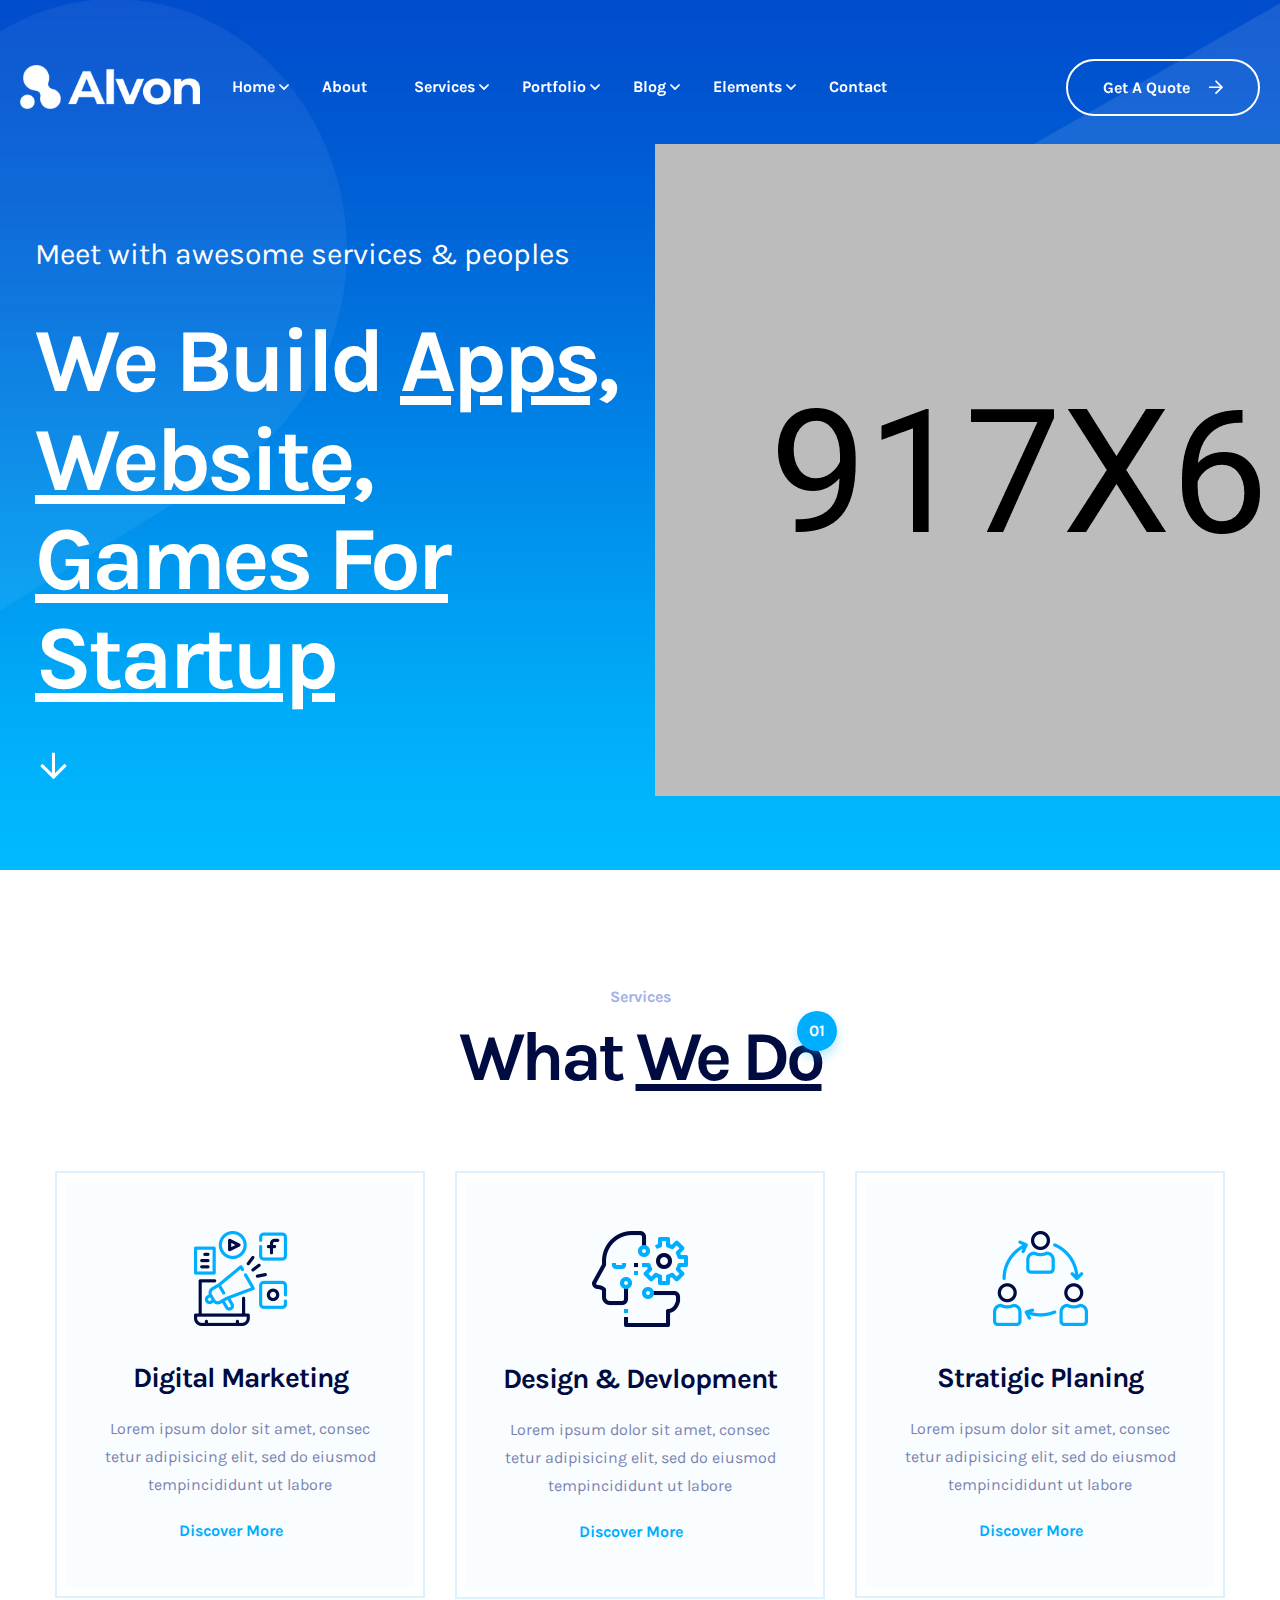
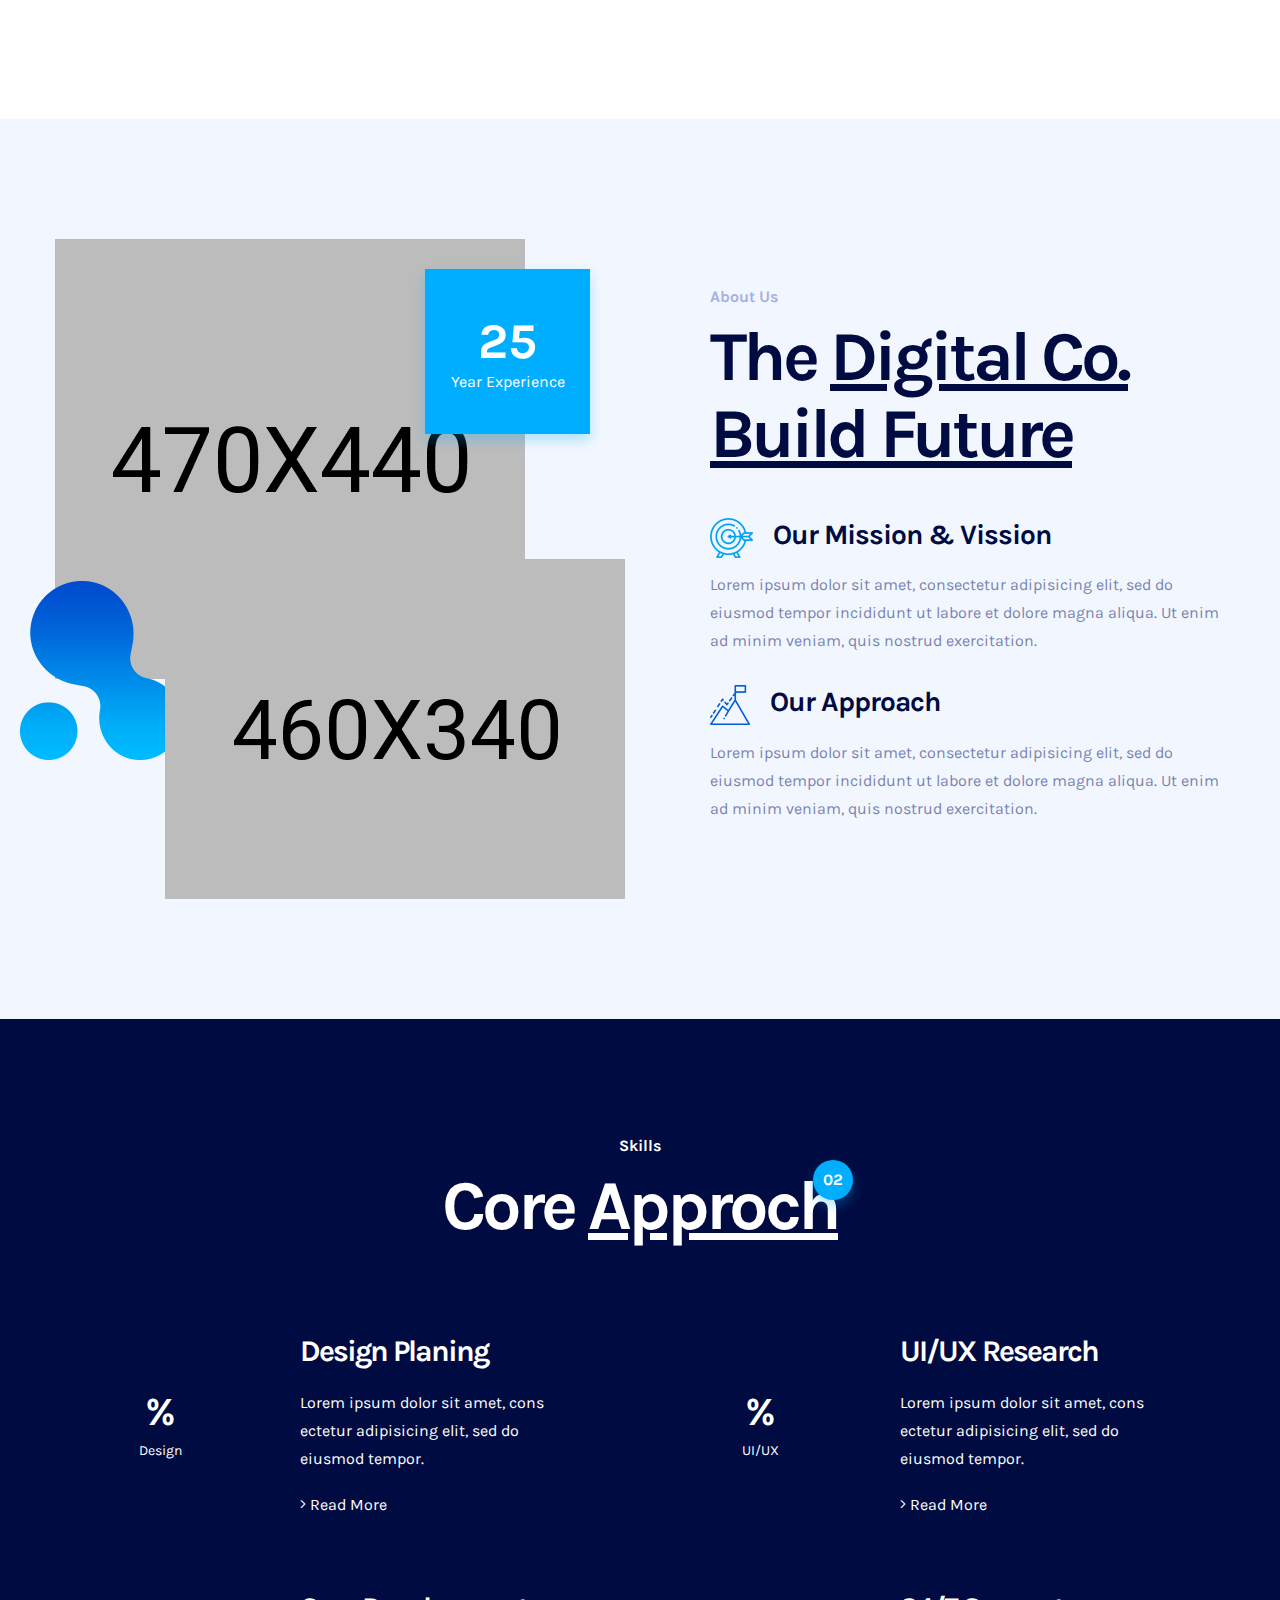
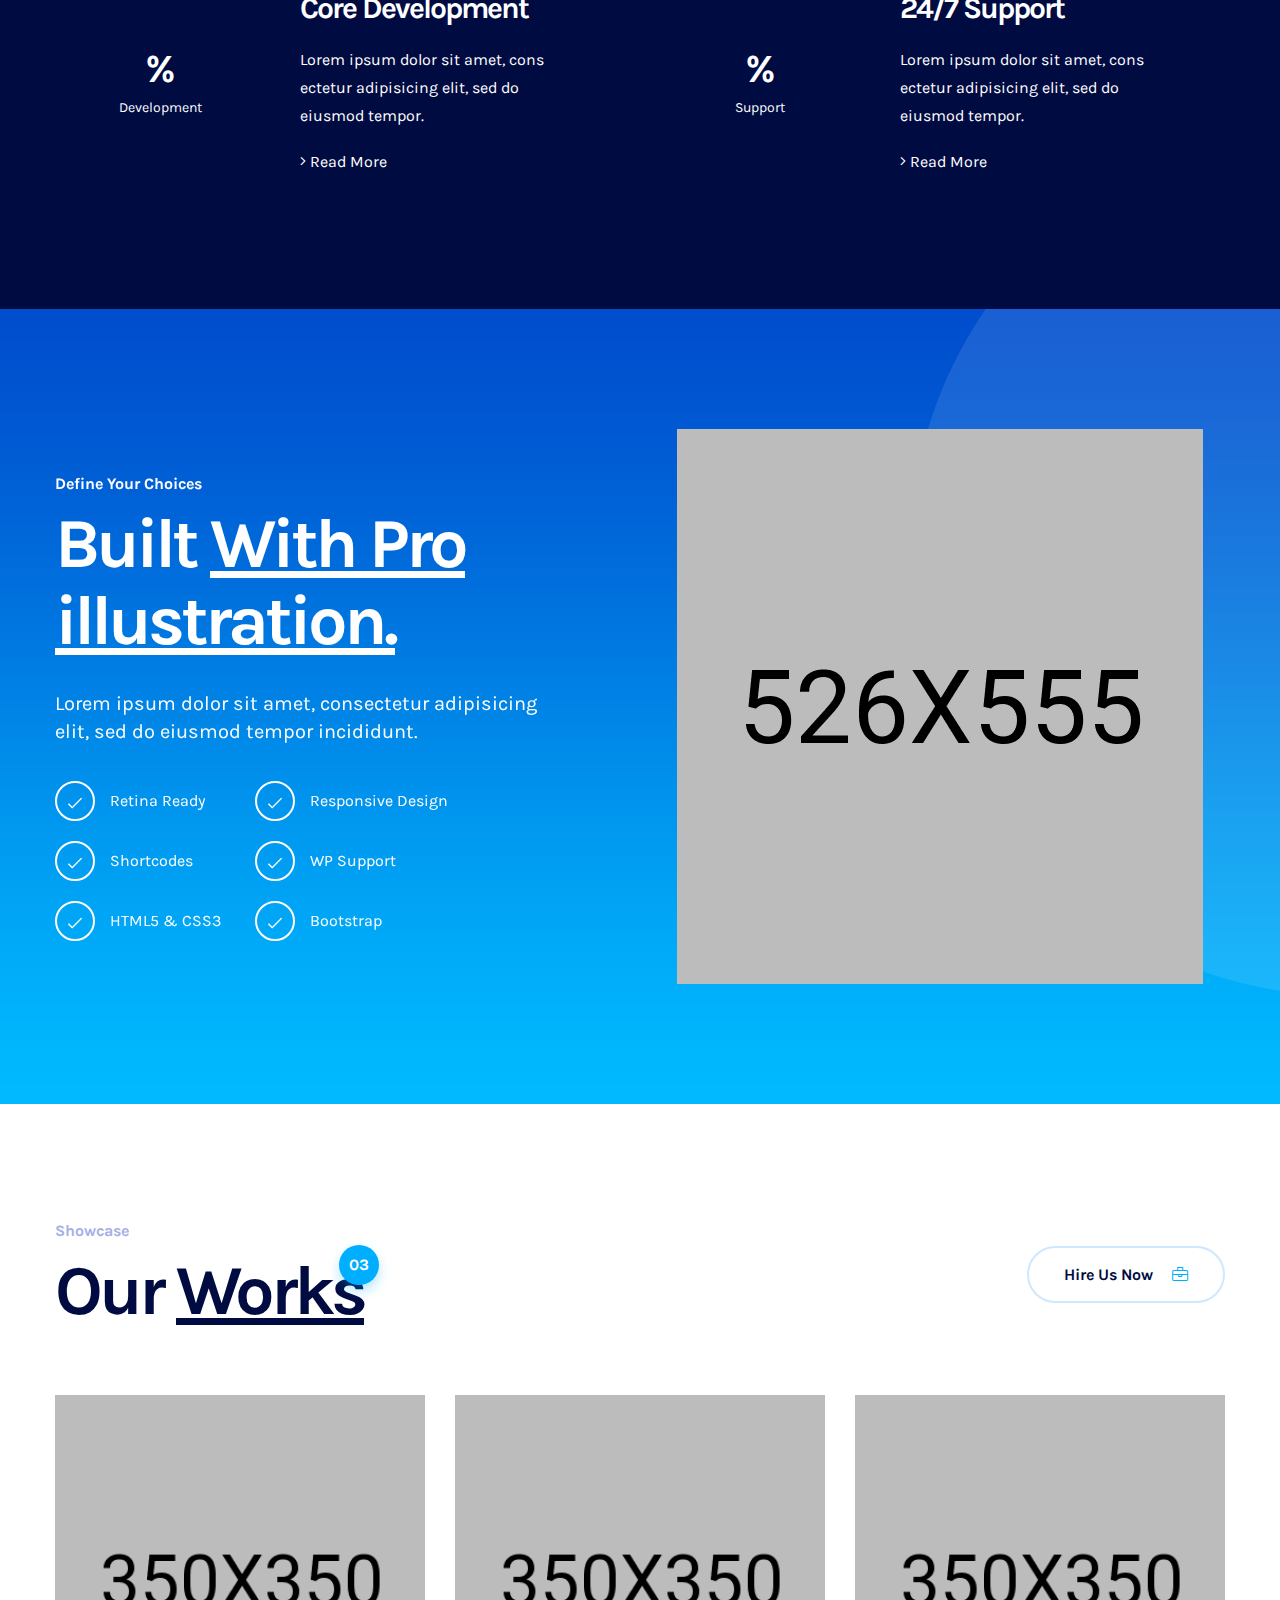
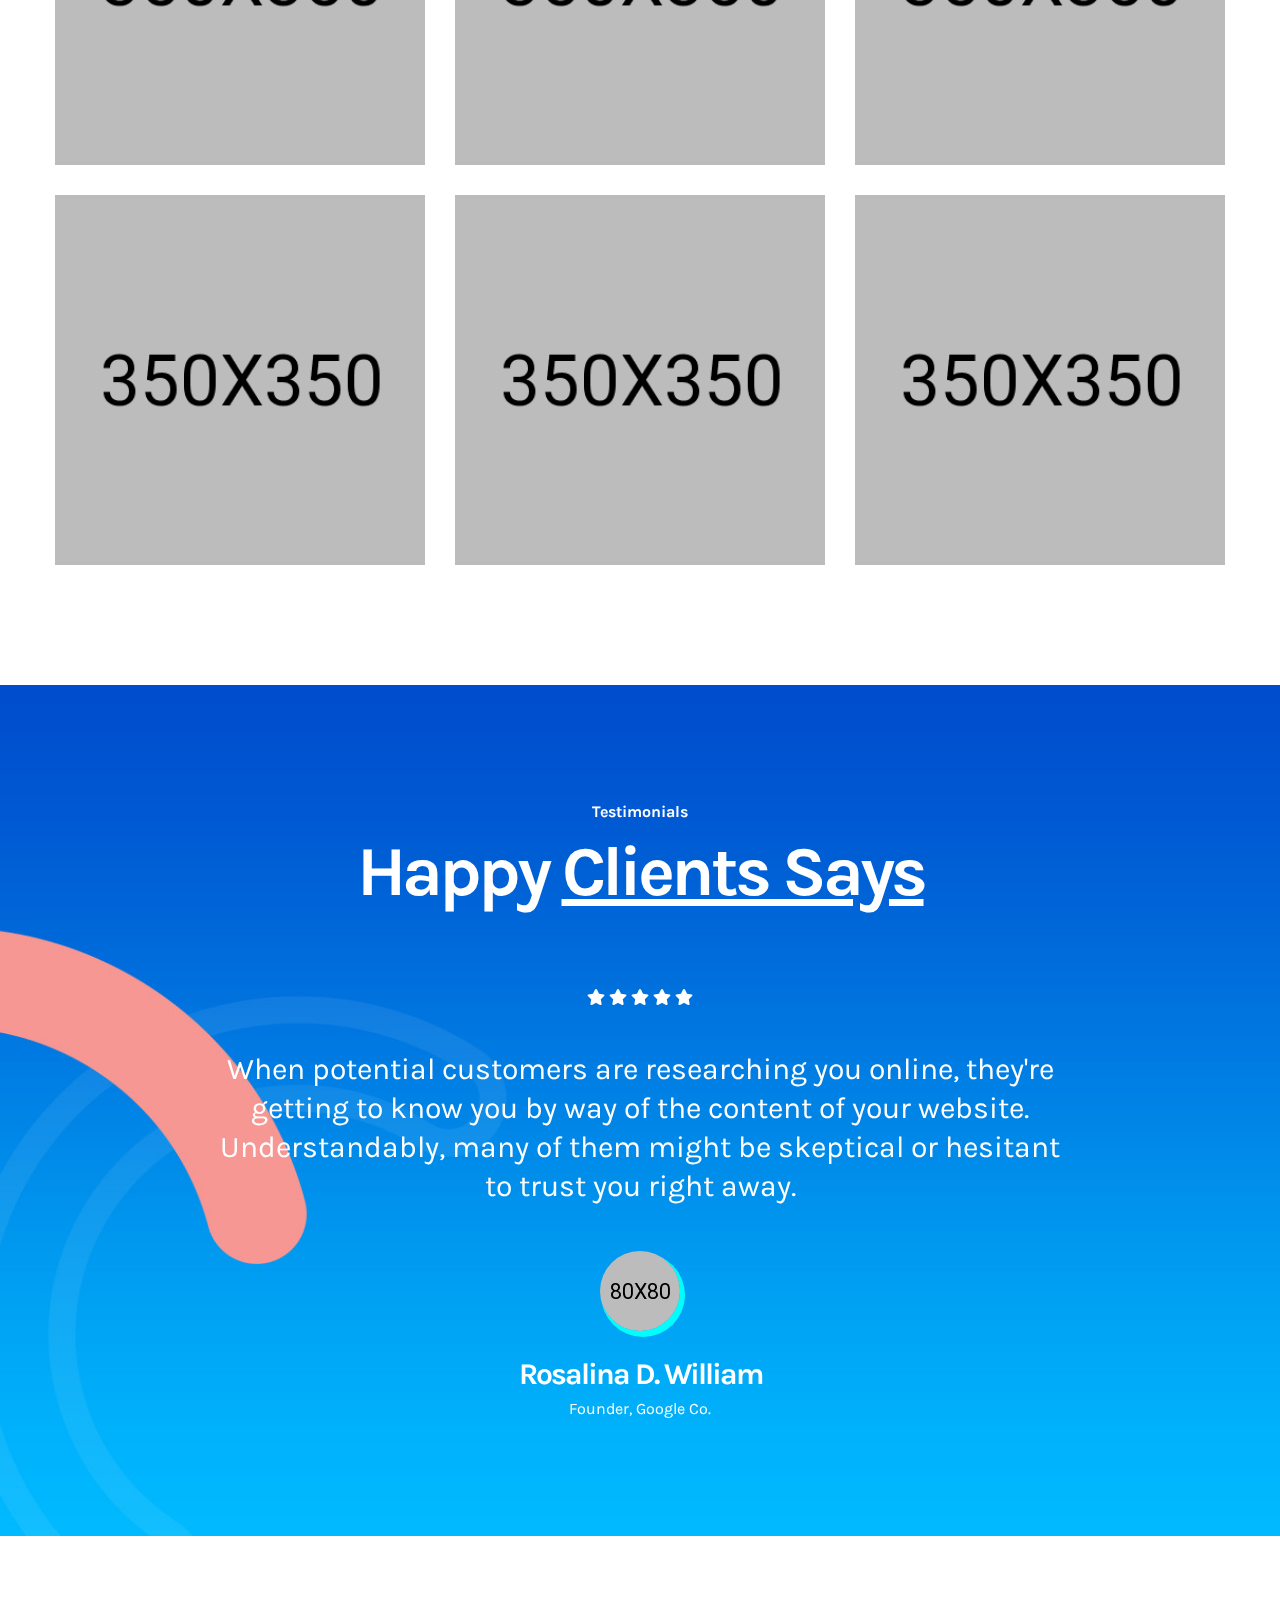
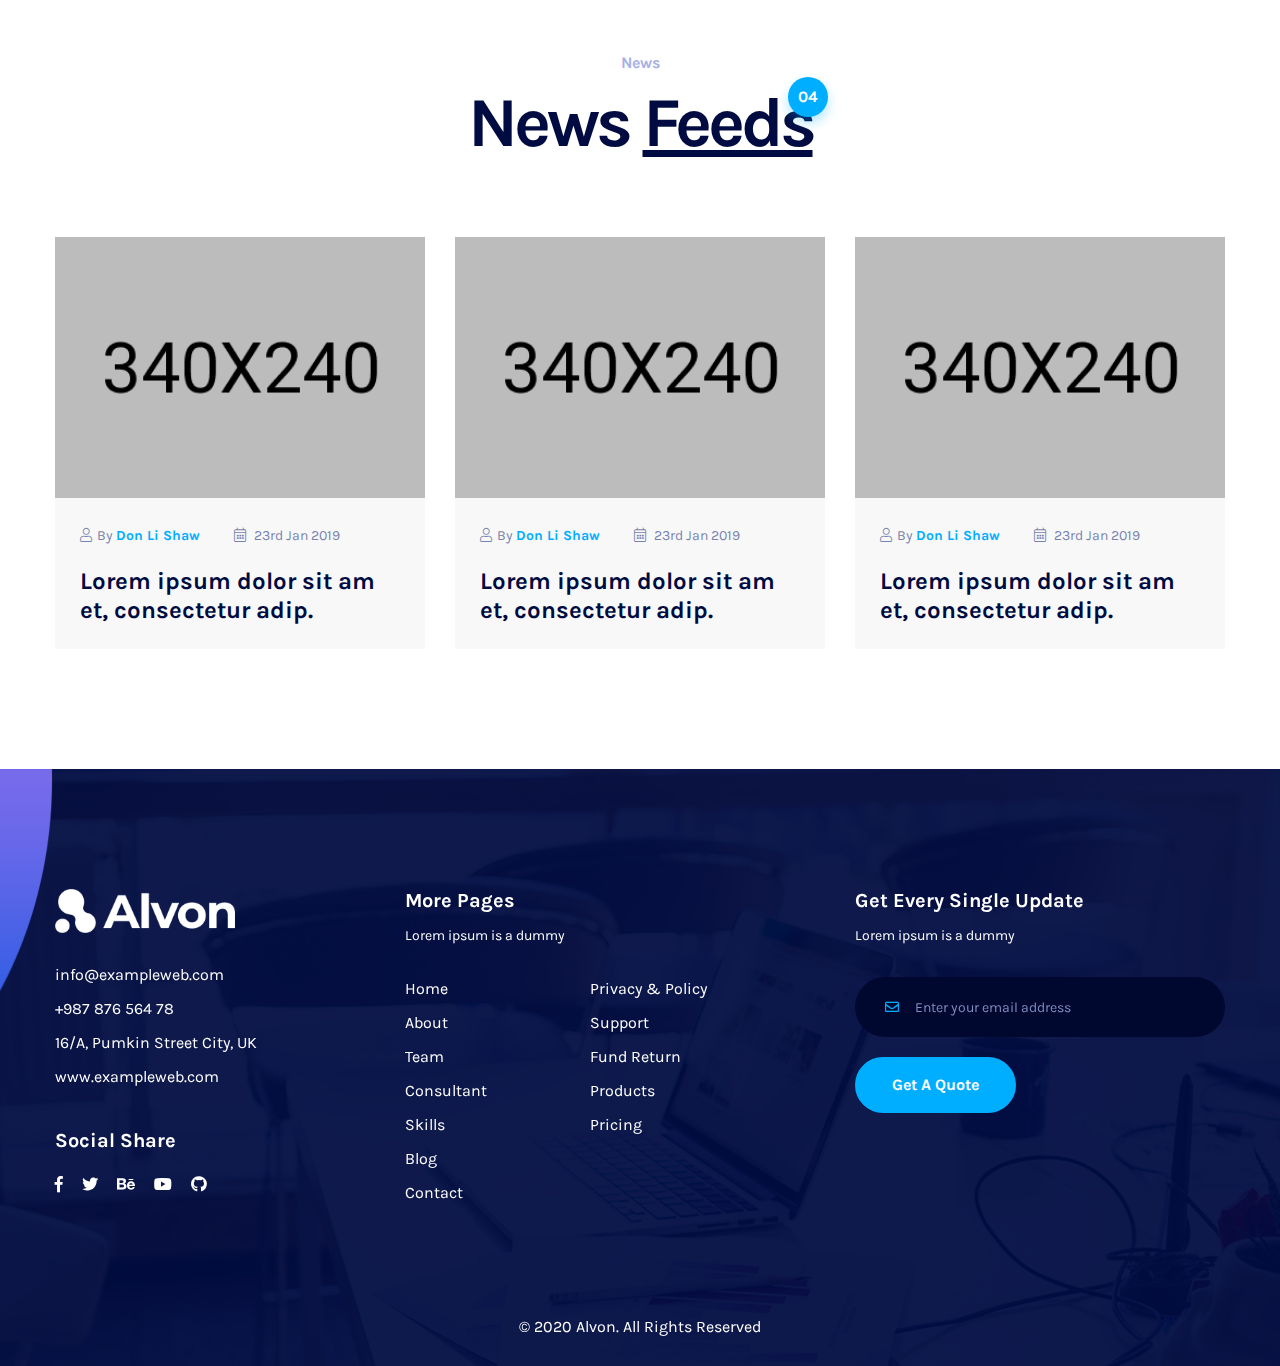
<file: GameOn/index.html>
<!doctype html>
<html class="no-js" lang="zxx">
    <head>
        <meta charset="utf-8">
        <meta http-equiv="x-ua-compatible" content="ie=edge">
        <title>Alvon - Startup & Agency HTML Template</title>
        <meta name="description" content="">
        <meta name="viewport" content="width=device-width, initial-scale=1">
		<link rel="shortcut icon" type="image/x-icon" href="img/favicon.ico">
        <!-- Place favicon.ico in the root directory -->

		<!-- CSS here -->
        <link rel="stylesheet" href="css/bootstrap.min.css">
        <link rel="stylesheet" href="css/animate.min.css">
        <link rel="stylesheet" href="css/magnific-popup.css">
        <link rel="stylesheet" href="css/fontawesome-all.min.css">
        <link rel="stylesheet" href="css/meanmenu.css">
        <link rel="stylesheet" href="css/nice-select.css">
        <link rel="stylesheet" href="css/aos.css">
        <link rel="stylesheet" href="css/slick.css">
        <link rel="stylesheet" href="css/default.css">
        <link rel="stylesheet" href="css/style.css">
        <link rel="stylesheet" href="css/responsive.css">
    </head>
    <body>

        <!-- loading  -->
        <div id="loading">
            <div id="loading-center">
                <div id="loading-center-absolute">
                    <div class="sk-double-bounce">
                        <div class="sk-child sk-double-bounce1"></div>
                        <div class="sk-child sk-double-bounce2"></div>
                    </div>
                </div>
            </div>
        </div>
        <!-- loading end -->

        <!-- header -->
        <header id="header-sticky" class="transparent-header">
            <div class="container-fluid container-p">
                <div class="row align-items-center">
                    <div class="col-xl-2 col-lg-2">
                        <div class="logo">
                            <a href="index.html"><img src="img/logo/logo.png" alt="Logo"></a>
                        </div>
                    </div>
                    <div class="col-xl-7 col-lg-10">
                        <div class="menu-area">
                            <nav id="mobile-menu">
                                <ul>
                                    <li class="menu-item-has-children"><a href="#">Home</a>
                                        <ul class="submenu">
                                            <li><a href="index.html">Home One</a></li>
                                            <li><a href="index-2.html">Home Two</a></li>
                                            <li><a href="index-3.html">Home Three</a></li>
                                        </ul>
                                    </li>
                                    <li><a href="about.html">About</a></li>
                                    <li class="menu-item-has-children"><a href="#">Services</a>
                                        <ul class="submenu">
                                            <li><a href="services.html">Services</a></li>
                                            <li><a href="services-details.html">Services details</a></li>
                                        </ul>
                                    </li>
                                    <li class="menu-item-has-children"><a href="#">Portfolio</a>
                                        <ul class="submenu">
                                            <li><a href="portfolio.html">Portfolio</a></li>
                                            <li><a href="portfolio-details.html">Portfolio Details</a></li>
                                        </ul>
                                    </li>
                                    <li class="menu-item-has-children"><a href="#">Blog</a>
                                        <ul class="submenu">
                                            <li><a href="blog.html">Blog page</a></li>
                                            <li><a href="blog-details.html">Blog Details</a></li>
                                        </ul>
                                    </li>
                                    <li class="menu-item-has-children"><a href="#">Elements</a>
                                        <ul class="submenu">
                                            <li><a href="team.html">Team page</a></li>
                                            <li><a href="team-details.html">Team Details</a></li>
                                            <li><a href="faq.html">FAQ page</a></li>
                                        </ul>
                                    </li>
                                    <li><a href="contact.html">Contact</a></li>
                                </ul>
                            </nav>
                        </div>
                    </div>
                    <div class="col-xl-3 d-none d-xl-block">
                        <div class="header-btn text-right">
                            <select name="name" class="selected">
                                <option value="">Eng</option>
                                <option value="">Spn</option>
                                <option value="">Gar</option>
                                <option value="">Aui</option>
                            </select>
                            <a href="#" class="btn">Get A Quote <i class="far fa-arrow-right"></i></a>
                        </div>
                    </div>
                    <div class="col-12">
                        <div class="mobile-menu home-one-menu"></div>
                    </div>
                </div>
            </div>
        </header>
        <!-- header-end -->


        <!-- main-area -->
        <main>
            <!-- slider-area -->
            <section class="slider-area p-relative">
                <div class="slider-active">
                    <div class="single-slider d-flex align-items-center slider-bg" data-background="img/slider/slider_bg01.jpg">
                        <div class="container-fluid">
                            <div class="row slider-pt align-items-center">
                                <div class="col-lg-6">
                                    <div class="slider-content">
                                        <span data-animation="fadeInLeft" data-delay=".2s">Meet with awesome services & peoples</span>
                                        <h2 data-animation="fadeInUp" data-delay=".4s">We Build <span class="underline">Apps, Website, Games For Startup</span></h2>
                                    </div>
                                </div>
                                <div class="col-lg-6 d-none d-lg-block">
                                    <div class="slider-img" data-animation="fadeInRight" data-delay=".6s">
                                        <img src="img/slider/slider_img01.png" alt="img">
                                    </div>
                                </div>
                            </div>
                        </div>
                    </div>
                </div>
                <div class="s-down-arrow">
                    <a href="#services" class="smoth-scroll"><i class="far fa-arrow-down"></i></a>
                </div>
            </section>
            <!-- slider-area-end -->

            <!-- services-area -->
            <section id="services-2" class="pt-115 pb-90">
                <div class="container">
                    <div class="row justify-content-center">
                        <div class="col-xl-6">
                            <div class="section-title title-tag mb-75 text-center">
                                <span>Services</span>
                                <h2>What <span>We Do</span><small>01</small></h2>
                            </div>
                        </div>
                    </div>
                    <div class="row">
                        <div class="col-lg-4 col-md-6">
                            <div class="inner-single-about mb-30 text-center style6">
                                <div class="iabout-content">
                                    <div class="icon-title">
                                        <div class="about-icon-img6">
                                            <img src="img/icon/abt-color-1.png" alt="" class="img1">
                                            <img src="img/icon/abt-white-1.png" alt="" class="img2">
                                            <img src="img/icon/abt-white-1.png" alt="" class="hover-img">
                                        </div>
                                        <h4><a href="#"> Digital Marketing <span></span></a></h4>
                                    </div>
                                    <p>Lorem ipsum dolor sit amet, consec tetur adipisicing elit, sed do eiusmod tempincididunt ut labore</p>
                                    <a href="#" class="extra-link">Discover More <i class="fal fa-long-arrow-right"></i></a>
                                </div>
                            </div>
                        </div> 
                        <div class="col-lg-4 col-md-6">
                            <div class="inner-single-about mb-30 text-center style6">
                                <div class="iabout-content">
                                    <div class="icon-title">
                                        <div class="about-icon-img6">
                                            <img src="img/icon/abt-color-2.png" alt="" class="img1">
                                            <img src="img/icon/abt-white-2.png" alt="" class="img2">
                                            <img src="img/icon/abt-white-2.png" alt="" class="hover-img">
                                        </div>
                                        <h4><a href="#"> Design & Devlopment <span></span></a></h4>
                                    </div>
                                    <p>Lorem ipsum dolor sit amet, consec tetur adipisicing elit, sed do eiusmod tempincididunt ut labore</p>
                                    <a href="#" class="extra-link">Discover More <i class="fal fa-long-arrow-right"></i></a>
                                </div>
                            </div>
                        </div> 
                        <div class="col-lg-4 col-md-6">
                            <div class="inner-single-about mb-30 text-center style6">
                                <div class="iabout-content">
                                    <div class="icon-title">
                                        <div class="about-icon-img6">
                                            <img src="img/icon/abt-color-3.png" alt="" class="img1">
                                            <img src="img/icon/abt-white-3.png" alt="" class="img2">
                                            <img src="img/icon/abt-white-3.png" alt="" class="hover-img">
                                        </div>
                                        <h4><a href="#"> Stratigic Planing <span></span></a></h4>
                                    </div>
                                    <p>Lorem ipsum dolor sit amet, consec tetur adipisicing elit, sed do eiusmod tempincididunt ut labore</p>
                                    <a href="#" class="extra-link">Discover More <i class="fal fa-long-arrow-right"></i></a>
                                </div>
                            </div>
                        </div> 
                    </div>
                </div>
            </section>
            <!-- services-area-end -->
            
            <!-- about-area -->
            <section class="about-area gray-bg pt-120 pb-120">
                <div class="container">
                    <div class="row align-items-center">
                        <div class="col-lg-6">
                            <div class="about-image about-shape p-relative">
                                <img src="img/about/about_img01.jpg" alt="img">
                                <img src="img/about/about_img02.jpg" alt="img" class="abottom-img">
                                <div class="our-experience">
                                    <h4>25 <span>Year Experience</span></h4>
                                </div>
                            </div>
                        </div>
                        <div class="col-lg-6 abour-content-p">
                            <div class="section-title inner-title title-tag mb-45">
                                <span>About Us</span>
                                <h2>The <span>Digital Co. Build Future</span></h2>
                            </div>
                            <div class="row">
                                <div class="inner-single-about style5 mb-30">
                                    <div class="col-xl-12">
                                        <div class="iabout-content">
                                            <div class="icon-title">
                                                <div class="iabout-icon">
                                                    <img src="img/icon/icon2.png" alt="icon">
                                                </div>
                                                <h4><a href="#">Our Mission &amp; Vission <span></span></a></h4>
                                            </div>
                                            <p>Lorem ipsum dolor sit amet, consectetur adipisicing elit, sed do eiusmod tempor incididunt ut labore et dolore magna aliqua. Ut enim ad minim veniam, quis nostrud exercitation.</p>
                                        </div>
                                    </div>
                                </div>
                                <div class="inner-single-about style5 mb-30">
                                    <div class="col-xl-12">
                                        <div class="iabout-content">
                                            <div class="icon-title">
                                                <div class="iabout-icon">
                                                    <img src="img/icon/icon.png" alt="icon">
                                                </div>
                                                <h4><a href="#">Our Approach <span></span></a></h4>
                                            </div>
                                            <p>Lorem ipsum dolor sit amet, consectetur adipisicing elit, sed do eiusmod tempor incididunt ut labore et dolore magna aliqua. Ut enim ad minim veniam, quis nostrud exercitation.</p>
                                        </div>
                                    </div>
                                </div>
                            </div>
                        </div>
                    </div>
                </div>
            </section>
            <!-- about-area-end -->
            <!-- skill-area -->
            <section class="skill-area pt-115 pb-75">
                <div class="container">
                    <div class="row justify-content-center">
                        <div class="col-xl-6">
                            <div class="section-title title-tag mb-75 text-center">
                                <span>Skills</span>
                                <h2>Core <span>Approch</span><small>02</small></h2>
                            </div>
                        </div>
                    </div>
                    <div class="row">
                        <div class="col-lg-6 col-md-6">
                            <div class="single-skill ss-skill mb-30">
                                <div class="circle-wrap mb-10">
                                    <div class="pie-chart p-relative display-ib" data-percent="78" data-barcolor="#007de3" data-trackcolor="#ecf1ff" data-linewidth="8" data-barsize="210">
                                        <div class="skill-range">
                                            <div class="pie-chart-percent">
                                                <span></span>
                                                <sup>%</sup>
                                            </div>
                                            <span>Design</span>
                                        </div>
                                    </div>
                                </div>
                                <div class="skill-content fix">
                                    <h4>Design Planing</h4>
                                    <p>Lorem ipsum dolor sit amet, cons ectetur adipisicing elit, sed do eiusmod tempor.</p>
                                    <a href="#"><i class="fal fa-angle-right"></i> Read More</a>
                                </div>
                            </div>

                            <div class="single-skill ss-skill mb-30">
                                <div class="circle-wrap mb-10">
                                    <div class="pie-chart p-relative display-ib" data-percent="65" data-barcolor="#007de3" data-trackcolor="#ecf1ff" data-linewidth="8" data-barsize="210">
                                        <div class="skill-range">
                                            <div class="pie-chart-percent">
                                                <span></span>
                                                <sup>%</sup>
                                            </div>
                                            <span>Development</span>
                                        </div>
                                    </div>
                                </div>
                                <div class="skill-content fix">
                                    <h4>Core Development</h4>
                                    <p>Lorem ipsum dolor sit amet, cons ectetur adipisicing elit, sed do eiusmod tempor.</p>
                                    <a href="#"><i class="fal fa-angle-right"></i> Read More</a>
                                </div>
                            </div>
                        </div>

                        <div class="col-lg-6 col-md-6">
                            <div class="single-skill ss-skill mb-30">
                                <div class="circle-wrap mb-10">
                                    <div class="pie-chart p-relative display-ib" data-percent="50" data-barcolor="#007de3" data-trackcolor="#ecf1ff" data-linewidth="8" data-barsize="210">
                                        <div class="skill-range">
                                            <div class="pie-chart-percent">
                                                <span></span>
                                                <sup>%</sup>
                                            </div>
                                            <span>UI/UX</span>
                                        </div>
                                    </div>
                                </div>
                                <div class="skill-content fix">
                                    <h4>UI/UX Research</h4>
                                    <p>Lorem ipsum dolor sit amet, cons ectetur adipisicing elit, sed do eiusmod tempor.</p>
                                    <a href="#"><i class="fal fa-angle-right"></i> Read More</a>
                                </div>
                            </div>
                            <div class="single-skill ss-skill mb-30">
                                <div class="circle-wrap mb-10">
                                    <div class="pie-chart p-relative display-ib" data-percent="84" data-barcolor="#007de3" data-trackcolor="#ecf1ff" data-linewidth="8" data-barsize="210">
                                        <div class="skill-range">
                                            <div class="pie-chart-percent">
                                                <span></span>
                                                <sup>%</sup>
                                            </div>
                                            <span>Support</span>
                                        </div>
                                    </div>
                                </div>
                                <div class="skill-content fix">
                                    <h4>24/7 Support</h4>
                                    <p>Lorem ipsum dolor sit amet, cons ectetur adipisicing elit, sed do eiusmod tempor.</p>
                                    <a href="#"><i class="fal fa-angle-right"></i> Read More</a>
                                </div>
                            </div>
                        </div>
                    </div>
                </div>
            </section>
            <!-- skill-area-end -->
            <!-- choice-area -->
            <section class="choice-area choice-bg pt-120 pb-120 p-relative fix" data-background="img/bg/choice_bg.jpg">
                <div class="choice-shape" data-aos="fade-down-right" data-aos-easing="linear" data-aos-duration="1500"><img src="img/shape/choice_shape.png" alt=""></div>
                <div class="container">
                    <div class="row align-items-center">
                        <div class="col-lg-6">
                            <div class="section-title w-title inner-title title-tag mb-30">
                                <span>Define Your Choices</span>
                                <h2>Built <span>With Pro illustration.</span></h2>
                            </div>
                            <div class="choice-content">
                                <p>Lorem ipsum dolor sit amet, consectetur adipisicing elit, sed do eiusmod tempor incididunt.</p>
                                <div class="choice-list">
                                    <div class="row">
                                        <div class="col-xl-4 col-lg-6 col-md-4 col-sm-6">
                                            <ul>
                                                <li>
                                                    <div class="choice-check">
                                                        <i class="fal fa-check"></i>
                                                    </div>
                                                    <div class="choice-list-c">
                                                        <span>Retina Ready</span>
                                                    </div>
                                                </li>
                                                <li>
                                                    <div class="choice-check">
                                                        <i class="fal fa-check"></i>
                                                    </div>
                                                    <div class="choice-list-c">
                                                        <span>Shortcodes</span>
                                                    </div>
                                                </li>
                                                <li>
                                                    <div class="choice-check">
                                                        <i class="fal fa-check"></i>
                                                    </div>
                                                    <div class="choice-list-c">
                                                        <span>HTML5 & CSS3</span>
                                                    </div>
                                                </li>
                                            </ul>
                                        </div>
                                        <div class="col-xl-5 col-lg-6 col-md-5 col-sm-6">
                                            <ul>
                                                <li>
                                                    <div class="choice-check">
                                                        <i class="fal fa-check"></i>
                                                    </div>
                                                    <div class="choice-list-c">
                                                        <span>Responsive Design</span>
                                                    </div>
                                                </li>
                                                <li>
                                                    <div class="choice-check">
                                                        <i class="fal fa-check"></i>
                                                    </div>
                                                    <div class="choice-list-c">
                                                        <span>WP Support</span>
                                                    </div>
                                                </li>
                                                <li>
                                                    <div class="choice-check">
                                                        <i class="fal fa-check"></i>
                                                    </div>
                                                    <div class="choice-list-c">
                                                        <span>Bootstrap</span>
                                                    </div>
                                                </li>
                                            </ul>
                                        </div>
                                    </div>
                                </div>
                            </div>
                        </div>
                        <div class="col-lg-6">
                            <div class="choice-img text-center">
                                <img src="img/images/choice_img.png" alt="img">
                            </div>
                        </div>
                    </div>
                </div>
            </section>
            <!-- choice-area-end -->
            <!-- portfolio-area -->
            <section class="portfolio-area pt-115 pb-90">
                <div class="container">
                    <div class="row align-items-center mb-65">
                        <div class="col-lg-6 col-md-7">
                            <div class="section-title inner-title title-tag">
                                <span>Showcase</span>
                                <h2>Our <span>Works</span><small>03</small></h2>
                            </div>
                        </div>
                        <div class="col-lg-6 col-md-5 d-none d-md-block">
                            <div class="title-btn text-right">
                                <a href="#" class="btn">Hire Us Now <i class="fal fa-briefcase"></i></a>
                            </div>
                        </div>
                    </div>
                    <div class="row">
                        <div class="col-lg-4 col-md-6">
                            <div class="single-porject mb-30">
                                <div class="project-thumb">
                                    <a href="portfolio-details.html"><img src="img/portfolio/project_img01.jpg" alt="img"></a>
                                </div>
                            </div>
                        </div>
                        <div class="col-lg-4 col-md-6">
                            <div class="single-porject mb-30">
                                <div class="project-thumb">
                                    <a href="portfolio-details.html"><img src="img/portfolio/project_img02.jpg" alt="img"></a>
                                </div>
                            </div>
                        </div>
                        <div class="col-lg-4 col-md-6">
                            <div class="single-porject mb-30">
                                <div class="project-thumb">
                                    <a href="portfolio-details.html"><img src="img/portfolio/project_img03.jpg" alt="img"></a>
                                </div>
                            </div>
                        </div>
                        <div class="col-lg-4 col-md-6">
                            <div class="single-porject mb-30">
                                <div class="project-thumb">
                                    <a href="portfolio-details.html"><img src="img/portfolio/project_img04.jpg" alt="img"></a>
                                </div>
                            </div>
                        </div>
                        <div class="col-lg-4 col-md-6">
                            <div class="single-porject mb-30">
                                <div class="project-thumb">
                                    <a href="portfolio-details.html"><img src="img/portfolio/project_img05.jpg" alt="img"></a>
                                </div>
                            </div>
                        </div>
                        <div class="col-lg-4 col-md-6">
                            <div class="single-porject mb-30">
                                <div class="project-thumb">
                                    <a href="portfolio-details.html"><img src="img/portfolio/project_img06.jpg" alt="img"></a>
                                </div>
                            </div>
                        </div>
                    </div>
                </div>
            </section>
            <!-- portfolio-area-end -->
            <!-- testimonial-area -->
            <section class="testimonial-area p-relative pt-115 pb-115 testi-bg" data-background="img/bg/testimonial_bg.jpg">
                <div class="testi-shape" data-aos="fade-down" data-aos-easing="linear" data-aos-duration="1000"><img src="img/shape/quote_icon.png" alt="shape"></div>
                <div class="container">
                    <div class="row justify-content-center">
                        <div class="col-xl-6">
                            <div class="section-title w-title mb-75 text-center">
                                <span>Testimonials</span>
                                <h2>Happy <span>Clients Says</span></h2>
                            </div>
                        </div>
                    </div>
                    <div class="testimonial-active">
                        <div class="single-testimonial">
                            <div class="row justify-content-center">
                                <div class="col-xl-10">
                                    <div class="testimonial-wrap text-center">
                                        <div class="testi-rating mb-40">
                                            <i class="fas fa-star"></i>
                                            <i class="fas fa-star"></i>
                                            <i class="fas fa-star"></i>
                                            <i class="fas fa-star"></i>
                                            <i class="fas fa-star"></i>
                                        </div>
                                        <div class="testimonial-content mb-45">
                                            <p>When potential customers are researching you online, they're getting to know you by way of the content of your website.
                                            Understandably, many of them might be skeptical or hesitant to trust you right away.</p>
                                        </div>
                                        <div class="testimonial-avatar">
                                            <div class="ta-img mb-25">
                                                <img src="img/images/testi_avatar.jpg" alt="img">
                                            </div>
                                            <div class="ta-info">
                                                <h5>Rosalina D. William</h5>
                                                <span>Founder, Google Co.</span>
                                            </div>
                                        </div>
                                    </div>
                                </div>
                            </div>
                        </div>
                        <div class="single-testimonial">
                            <div class="row justify-content-center">
                                <div class="col-xl-10">
                                    <div class="testimonial-wrap text-center">
                                        <div class="testi-rating mb-40">
                                            <i class="fas fa-star"></i>
                                            <i class="fas fa-star"></i>
                                            <i class="fas fa-star"></i>
                                            <i class="fas fa-star"></i>
                                            <i class="fas fa-star"></i>
                                        </div>
                                        <div class="testimonial-content mb-45">
                                            <p>When potential customers are researching you online, they're getting to know you by way of the content of your website.
                                            Understandably, many of them might be skeptical or hesitant to trust you right away.</p>
                                        </div>
                                        <div class="testimonial-avatar">
                                            <div class="ta-img mb-25">
                                                <img src="img/images/testi_avatar.jpg" alt="img">
                                            </div>
                                            <div class="ta-info">
                                                <h5>Rosalina D. William</h5>
                                                <span>Founder, Google Co.</span>
                                            </div>
                                        </div>
                                    </div>
                                </div>
                            </div>
                        </div>
                    </div>
                </div>
            </section>
            <!-- testimonial-area-end -->
            <!-- blog-area -->
            <section class="blog-area pt-115 pb-90">
                <div class="container">
                    <div class="row justify-content-center">
                        <div class="col-xl-6">
                            <div class="section-title title-tag mb-75 text-center">
                                <span>News</span>
                                <h2>News <span>Feeds</span><small>04</small></h2>
                            </div>
                        </div>
                    </div>
                    <div class="row">
                        <div class="col-lg-4 col-md-6">
                            <div class="single-post mb-30">
                                <div class="blog-thumb">
                                    <a href="#"><img src="img/blog/blog_thumb01.jpg" alt="img"></a>
                                </div>
                                <div class="post-content">
                                    <div class="post-meta">
                                        <ul>
                                            <li><i class="fal fa-user"></i>By <a href="#">Don Li Shaw</a></li>
                                            <li><i class="fal fa-calendar-alt"></i> 23rd Jan 2019</li>
                                        </ul>
                                    </div>
                                    <h4><a href="#">Lorem ipsum dolor sit am et, consectetur adip.</a></h4>
                                </div>
                            </div>
                        </div>
                        <div class="col-lg-4 col-md-6">
                            <div class="single-post mb-30">
                                <div class="blog-thumb">
                                    <a href="#"><img src="img/blog/blog_thumb02.jpg" alt="img"></a>
                                </div>
                                <div class="post-content">
                                    <div class="post-meta">
                                        <ul>
                                            <li><i class="fal fa-user"></i>By <a href="#">Don Li Shaw</a></li>
                                            <li><i class="fal fa-calendar-alt"></i> 23rd Jan 2019</li>
                                        </ul>
                                    </div>
                                    <h4><a href="#">Lorem ipsum dolor sit am et, consectetur adip.</a></h4>
                                </div>
                            </div>
                        </div>
                        <div class="col-lg-4 col-md-6">
                            <div class="single-post mb-30">
                                <div class="blog-thumb">
                                    <a href="#"><img src="img/blog/blog_thumb03.jpg" alt="img"></a>
                                </div>
                                <div class="post-content">
                                    <div class="post-meta">
                                        <ul>
                                            <li><i class="fal fa-user"></i>By <a href="#">Don Li Shaw</a></li>
                                            <li><i class="fal fa-calendar-alt"></i> 23rd Jan 2019</li>
                                        </ul>
                                    </div>
                                    <h4><a href="#">Lorem ipsum dolor sit am et, consectetur adip.</a></h4>
                                </div>
                            </div>
                        </div>
                    </div>
                </div>
            </section>
            <!-- blog-area-end -->
        </main>
        <!-- main-area-end -->

        <!-- footer -->
        <footer class="footer-bg fix p-relative" data-background="img/bg/footer_bg.jpg">
            <div class="footer-shape" data-aos="fade-up-left" data-aos-easing="linear" data-aos-duration="1000"><img src="img/shape/footer_shape.png" alt="shape"></div>
            <div class="container">
                <div class="row justify-content-between footer-widgets-area">
                    <div class="col-xl-3 col-lg-3 col-md-6">
                        <div class="footer-widget mb-30">
                            <div class="logo mb-30">
                                <a href="index.html"><img src="img/logo/logo.png" alt="Logo"></a>
                            </div>
                            <div class="fc-info mb-40">
                                <ul>
                                    <li>info@exampleweb.com</li>
                                    <li>+987 876 564 78</li>
                                    <li>16/A, Pumkin Street City, UK</li>
                                    <li>www.exampleweb.com</li>
                                </ul>
                            </div>
                            <div class="footer-social">
                                <h4>Social Share</h4>
                                <a href="#"><i class="fab fa-facebook-f"></i></a>
                                <a href="#"><i class="fab fa-twitter"></i></a>
                                <a href="#"><i class="fab fa-behance"></i></a>
                                <a href="#"><i class="fab fa-youtube"></i></a>
                                <a href="#"><i class="fab fa-github"></i></a>
                            </div>
                        </div>
                    </div>
                    <div class="col-xl-4 col-lg-5 col-md-6">
                        <div class="footer-widget mb-30">
                            <div class="fw-content">
                                <div class="fw-title mb-30">
                                    <h5>More Pages</h5>
                                    <span>Lorem ipsum is a dummy</span>
                                </div>
                                <div class="fw-link">
                                    <ul class="f-left">
                                        <li><a href="#">Home</a></li>
                                        <li><a href="#">About</a></li>
                                        <li><a href="#">Team</a></li>
                                        <li><a href="#">Consultant</a></li>
                                        <li><a href="#">Skills</a></li>
                                        <li><a href="#">Blog</a></li>
                                        <li><a href="#">Contact</a></li>
                                    </ul>
                                    <ul class="fix">
                                        <li><a href="#">Privacy & Policy</a></li>
                                        <li><a href="#">Support</a></li>
                                        <li><a href="#">Fund Return</a></li>
                                        <li><a href="#">Products</a></li>
                                        <li><a href="#">Pricing</a></li>
                                    </ul>
                                </div>
                            </div>
                        </div>
                    </div>
                    <div class="col-xl-4 col-lg-4 col-md-12">
                        <div class="footer-widget mb-30">
                            <div class="fw-content">
                                <div class="fw-title mb-30">
                                    <h5>Get Every Single Update</h5>
                                    <span>Lorem ipsum is a dummy</span>
                                </div>
                                <div class="footer-cta">
                                    <form action="#" class="fwc-form">
                                        <div class="fcta-box p-relative mb-20">
                                            <input type="email" name="email" placeholder="Enter your email address">
                                        </div>
                                        <button class="btn">Get A Quote</button>
                                    </form>
                                </div>
                            </div>
                        </div>
                    </div>
                </div>
            </div>
            <div class="container">
                <p class="copyright text-center">&copy; 2020 <a href="#">Alvon</a>. All Rights Reserved</p>
            </div>
        </footer>
        <!-- footer-end -->




		<!-- JS here -->
        <script src="js/vendor/modernizr-3.5.0.min.js"></script>
        <script src="js/vendor/jquery-1.12.4.min.js"></script>
        <script src="js/popper.min.js"></script>
        <script src="js/bootstrap.min.js"></script>
        <script src="js/isotope.pkgd.min.js"></script>
        <script src="js/slick.min.js"></script>
        <script src="js/jquery.meanmenu.min.js"></script>
        <script src="js/ajax-form.js"></script>
        <script src="js/aos.js"></script>
        <script src="js/wow.min.js"></script>
        <script src="js/easy-pie-chart.js"></script>
        <script src="js/viewport.js"></script>
        <script src="js/circlecount.js"></script>
        <script src="js/jquery.counterup.min.js"></script>
        <script src="js/jquery.waypoints.min.js"></script>
        <script src="js/jquery.nice-select.min.js"></script>
        <script src="js/jquery.scrollUp.min.js"></script>
        <script src="js/imagesloaded.pkgd.min.js"></script>
        <script src="js/jquery.magnific-popup.min.js"></script>
        <script src="js/plugins.js"></script>
        <script src="js/main.js"></script>
    </body>
</html>
</file>
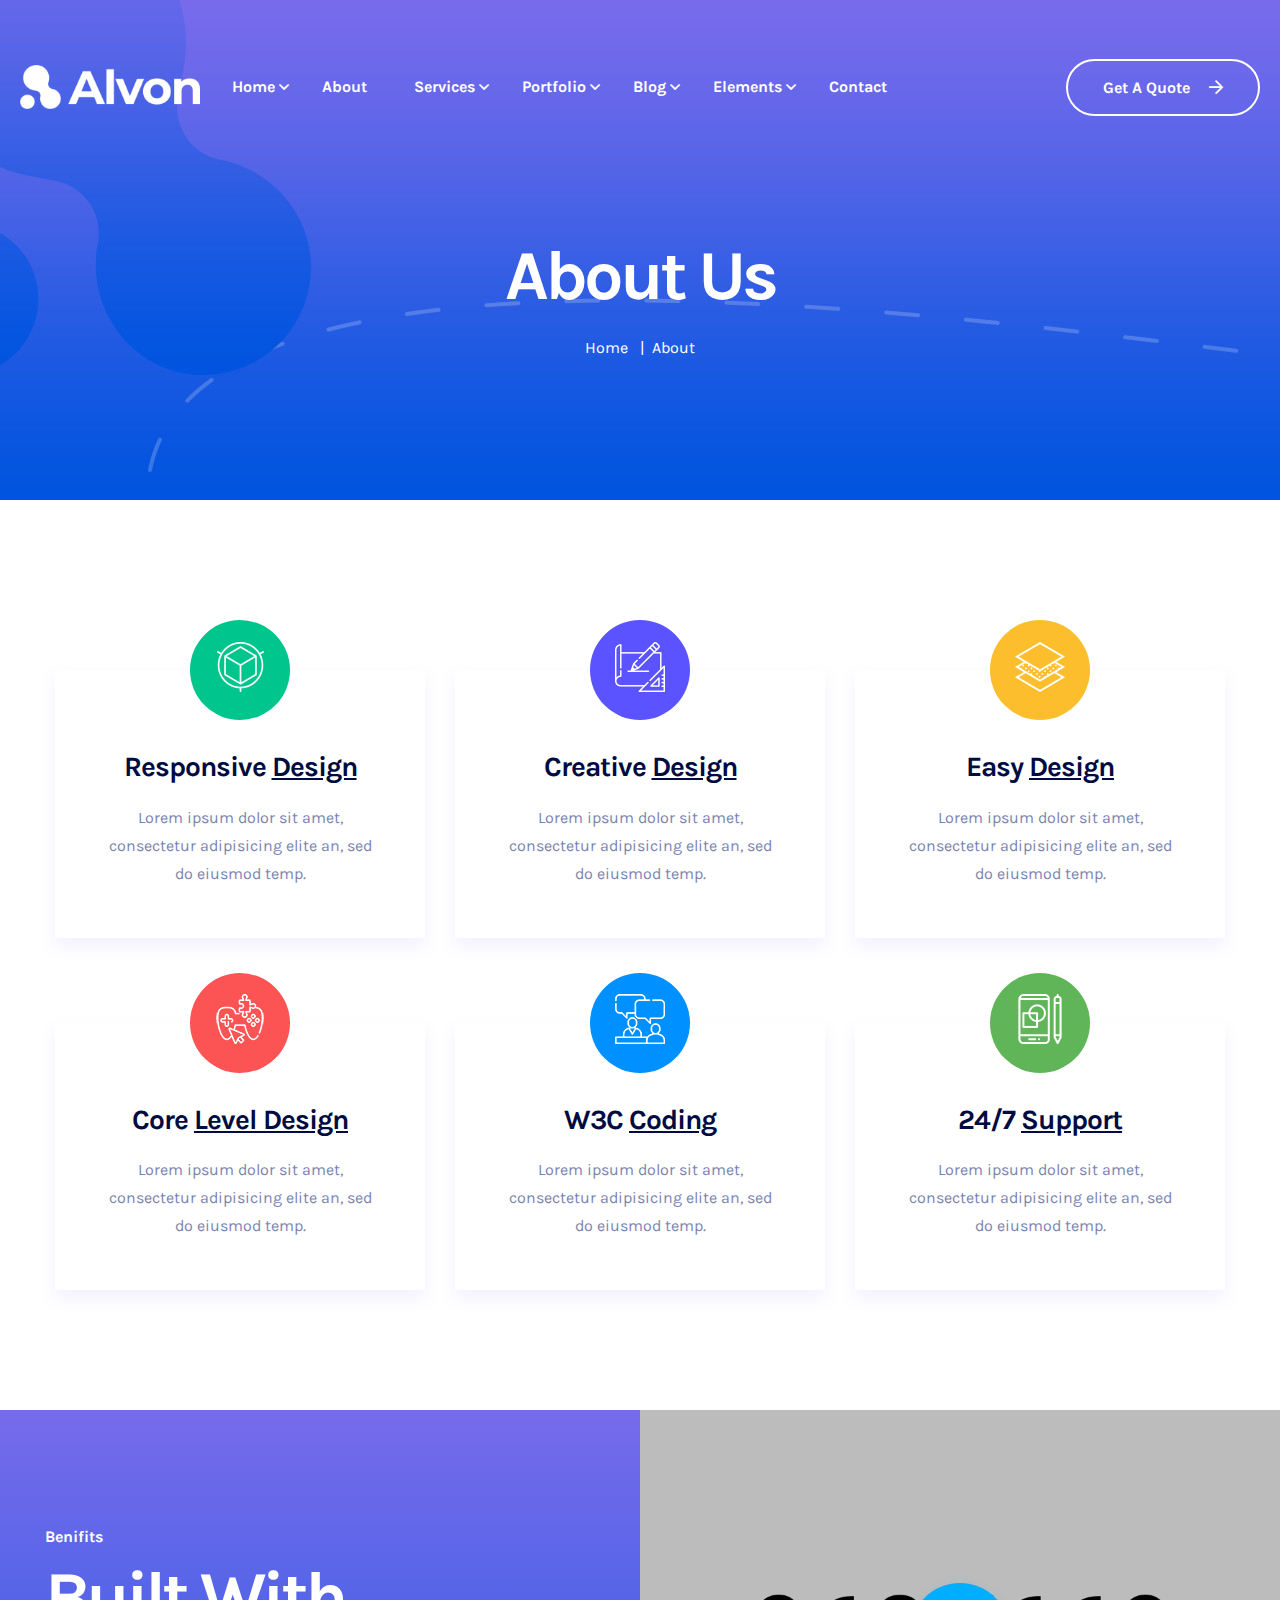
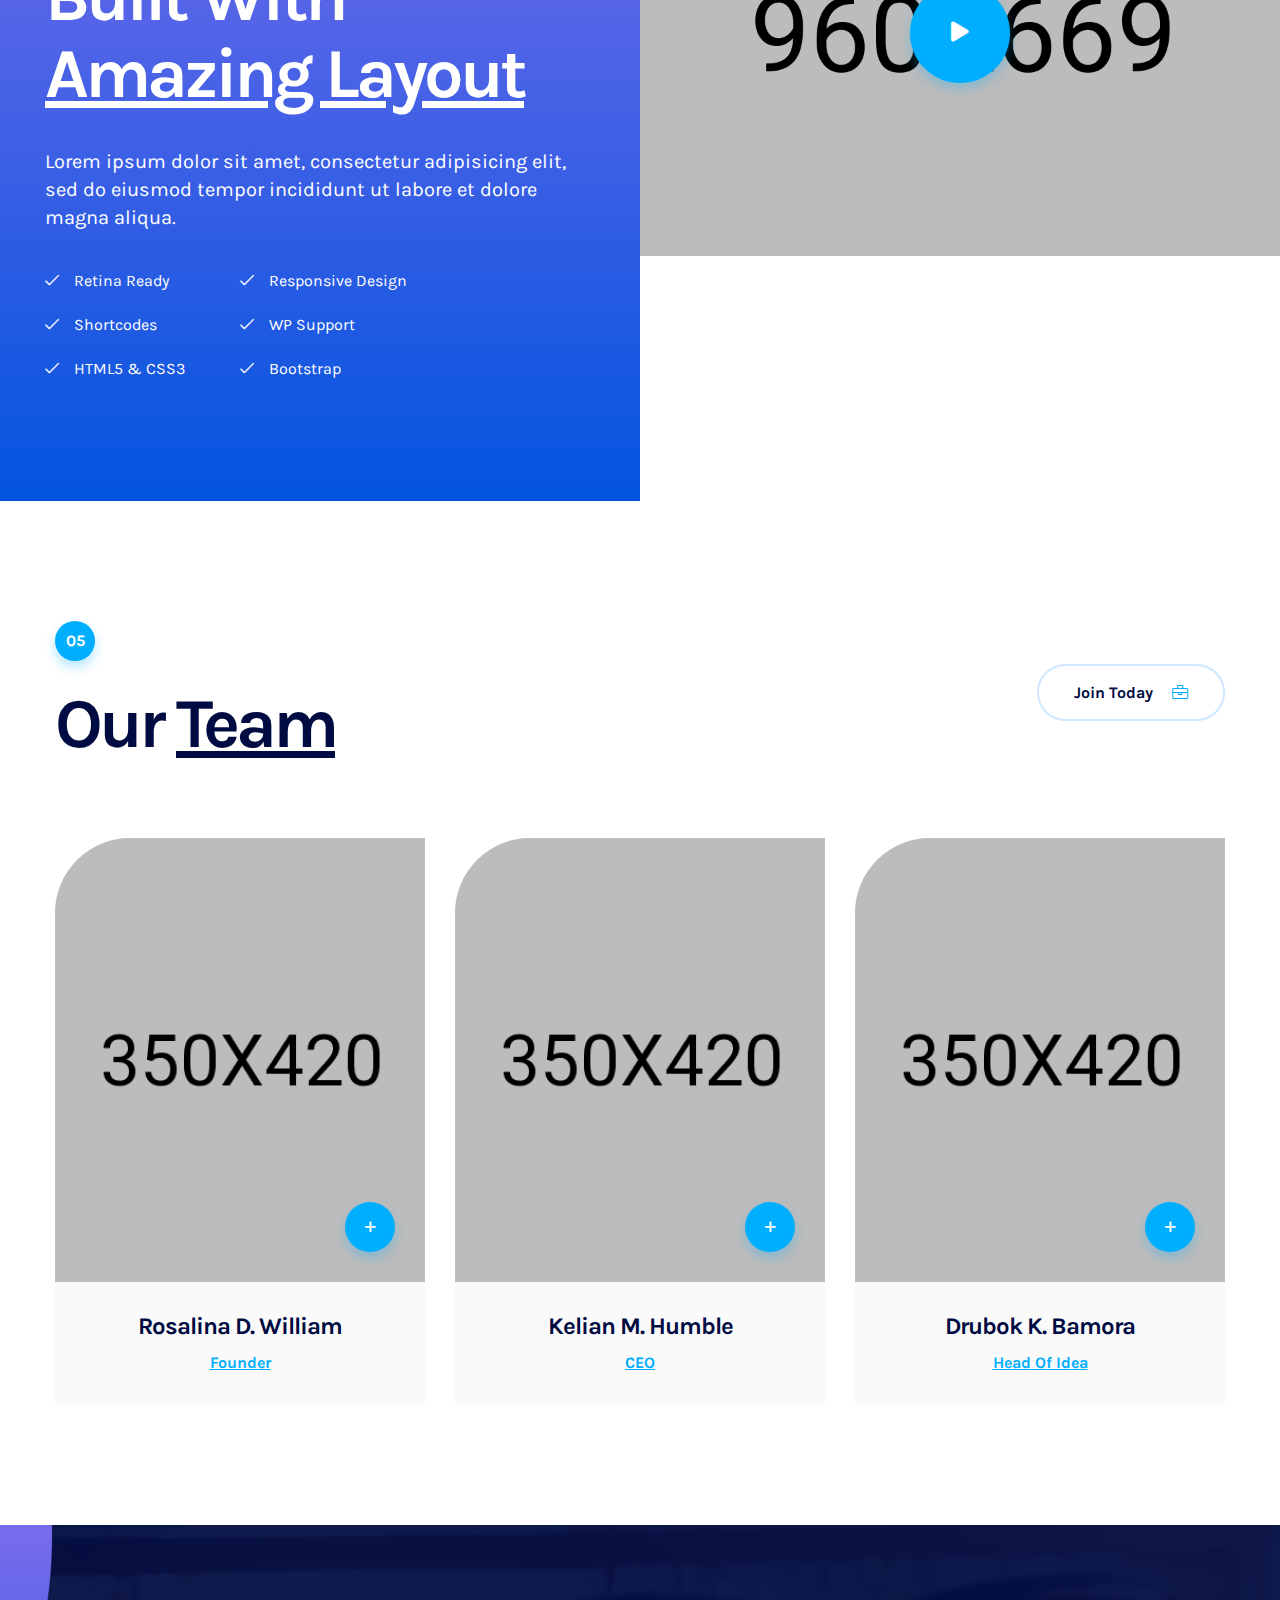
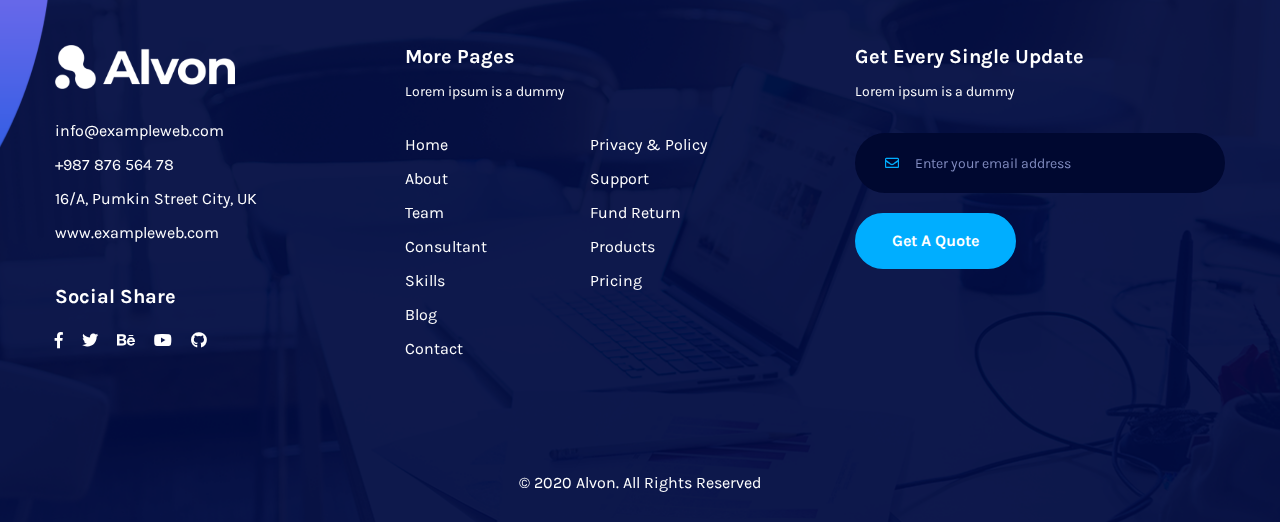
<file: GameOn/about.html>
<!doctype html>
<html class="no-js" lang="en">
    <head>
        <meta charset="utf-8">
        <meta http-equiv="x-ua-compatible" content="ie=edge">
        <title>Alvon - Startup & Agency HTML Template</title>
        <meta name="description" content="">
        <meta name="viewport" content="width=device-width, initial-scale=1">
		<link rel="shortcut icon" type="image/x-icon" href="img/favicon.ico">
        <!-- Place favicon.ico in the root directory -->

		<!-- CSS here -->
        <link rel="stylesheet" href="css/bootstrap.min.css">
        <link rel="stylesheet" href="css/animate.min.css">
        <link rel="stylesheet" href="css/magnific-popup.css">
        <link rel="stylesheet" href="css/fontawesome-all.min.css">
        <link rel="stylesheet" href="css/meanmenu.css">
        <link rel="stylesheet" href="css/nice-select.css">
        <link rel="stylesheet" href="css/aos.css">
        <link rel="stylesheet" href="css/slick.css">
        <link rel="stylesheet" href="css/default.css">
        <link rel="stylesheet" href="css/style.css">
        <link rel="stylesheet" href="css/responsive.css">
    </head>
    <body>

        <!-- loading  -->
        <div id="loading">
            <div id="loading-center">
                <div id="loading-center-absolute">
                    <div class="sk-double-bounce">
                        <div class="sk-child sk-double-bounce1"></div>
                        <div class="sk-child sk-double-bounce2"></div>
                    </div>
                </div>
            </div>
        </div>
        <!-- loading end -->        

        <!-- header -->
        <header id="header-sticky" class="transparent-header s-header">
            <div class="container-fluid container-p">
                <div class="row align-items-center">
                    <div class="col-xl-2 col-lg-2">
                        <div class="logo">
                            <a href="index.html"><img src="img/logo/logo.png" alt="Logo"></a>
                        </div>
                    </div>
                    <div class="col-xl-7 col-lg-10">
                        <div class="menu-area">
                            <nav id="mobile-menu">
                                <ul>
                                    <li class="menu-item-has-children"><a href="#">Home</a>
                                        <ul class="submenu">
                                            <li><a href="index.html">Home One</a></li>
                                            <li><a href="index-2.html">Home Two</a></li>
                                            <li><a href="index-3.html">Home Three</a></li>
                                        </ul>
                                    </li>
                                    <li><a href="about.html">About</a></li>
                                    <li class="menu-item-has-children"><a href="#">Services</a>
                                        <ul class="submenu">
                                            <li><a href="services.html">Services</a></li>
                                            <li><a href="services-details.html">Services details</a></li>
                                        </ul>
                                    </li>
                                    <li class="menu-item-has-children"><a href="#">Portfolio</a>
                                        <ul class="submenu">
                                            <li><a href="portfolio.html">Portfolio</a></li>
                                            <li><a href="portfolio-details.html">Portfolio Details</a></li>
                                        </ul>
                                    </li>
                                    <li class="menu-item-has-children"><a href="#">Blog</a>
                                        <ul class="submenu">
                                            <li><a href="blog.html">Blog page</a></li>
                                            <li><a href="blog-details.html">Blog Details</a></li>
                                        </ul>
                                    </li>
                                    <li class="menu-item-has-children"><a href="#">Elements</a>
                                        <ul class="submenu">
                                            <li><a href="team.html">Team page</a></li>
                                            <li><a href="team-details.html">Team Details</a></li>
                                            <li><a href="faq.html">FAQ page</a></li>
                                        </ul>
                                    </li>
                                    <li><a href="contact.html">Contact</a></li>
                                </ul>
                            </nav>
                        </div>
                    </div>
                    <div class="col-xl-3 d-none d-xl-block">
                        <div class="header-btn text-right">
                            <select name="name" class="selected s-selected">
                                <option value="">Eng</option>
                                <option value="">Spn</option>
                                <option value="">Gar</option>
                                <option value="">Aui</option>
                            </select>
                            <a href="#" class="btn">Get A Quote <i class="far fa-arrow-right"></i></a>
                        </div>
                    </div>
                    <div class="col-12">
                        <div class="mobile-menu home-two-menu"></div>
                    </div>
                </div>
            </div>
        </header>
        <!-- header-end -->


        <!-- main-area -->
        <main>
            <!-- breadcrumb-area -->
            <section class="breadcrumb-area breadcrumb-bg d-flex align-items-center" data-background="img/bg/breadcrumb_bg.jpg">
                <div class="container">
                    <div class="row">
                        <div class="col-12">
                            <div class="breadcrumb-wrap text-center">
                                <h2>About Us</h2>
                                <nav aria-label="breadcrumb">
                                    <ol class="breadcrumb">
                                        <li class="breadcrumb-item"><a href="index.html">Home</a></li>
                                        <li class="breadcrumb-item active" aria-current="page">About</li>
                                    </ol>
                                </nav>
                            </div>
                        </div>
                    </div>
                </div>
            </section>
            <!-- breadcrumb-area-end -->
            <!-- about-area -->
            <section class="about-area pt-170 pb-35">
                <div class="container">
                    <div class="row">
                        <div class="col-xl-4 col-lg-4 col-md-6">
                            <div class="inner-single-about mb-85 green text-center">
                                <div class="services-icon iabout-icon">
                                    <img src="img/icon/service-n-icon.png" alt="icon">
                                </div>
                                <div class="iabout-content">
                                    <h4>Responsive <span>Design</span></h4>
                                    <p>Lorem ipsum dolor sit amet, consectetur adipisicing elite an,
                                    sed do eiusmod temp.</p>
                                </div>
                            </div>
                        </div>
                        <div class="col-xl-4 col-lg-4 col-md-6">
                            <div class="inner-single-about mb-85 blue text-center">
                                <div class="services-icon iabout-icon">
                                    <img src="img/icon/service-n-icon2.png" alt="icon">
                                </div>
                                <div class="iabout-content">
                                    <h4>Creative <span>Design</span></h4>
                                    <p>Lorem ipsum dolor sit amet, consectetur adipisicing elite an,
                                    sed do eiusmod temp.</p>
                                </div>
                            </div>
                        </div>
                        <div class="col-xl-4 col-lg-4 col-md-6">
                            <div class="inner-single-about mb-85 yellow text-center">
                                <div class="services-icon iabout-icon">
                                    <img src="img/icon/service-n-icon3.png" alt="icon">
                                </div>
                                <div class="iabout-content">
                                    <h4>Easy <span>Design</span></h4>
                                    <p>Lorem ipsum dolor sit amet, consectetur adipisicing elite an,
                                    sed do eiusmod temp.</p>
                                </div>
                            </div>
                        </div>
                        <div class="col-xl-4 col-lg-4 col-md-6">
                            <div class="inner-single-about mb-85 red text-center">
                                <div class="services-icon iabout-icon">
                                    <img src="img/icon/service-n-icon4.png" alt="icon">
                                </div>
                                <div class="iabout-content">
                                    <h4>Core <span>Level Design</span></h4>
                                    <p>Lorem ipsum dolor sit amet, consectetur adipisicing elite an,
                                    sed do eiusmod temp.</p>
                                </div>
                            </div>
                        </div>
                        <div class="col-xl-4 col-lg-4 col-md-6">
                            <div class="inner-single-about mb-85 cyan text-center">
                                <div class="services-icon iabout-icon">
                                    <img src="img/icon/service-n-icon5.png" alt="icon">
                                </div>
                                <div class="iabout-content">
                                    <h4>W3C <span>Coding</span></h4>
                                    <p>Lorem ipsum dolor sit amet, consectetur adipisicing elite an,
                                    sed do eiusmod temp.</p>
                                </div>
                            </div>
                        </div>
                        <div class="col-xl-4 col-lg-4 col-md-6">
                            <div class="inner-single-about mb-85 light-g text-center">
                                <div class="services-icon iabout-icon">
                                    <img src="img/icon/service-n-icon6.png" alt="icon">
                                </div>
                                <div class="iabout-content">
                                    <h4>24/7 <span>Support</span></h4>
                                    <p>Lorem ipsum dolor sit amet, consectetur adipisicing elite an,
                                    sed do eiusmod temp.</p>
                                </div>
                            </div>
                        </div>
                    </div>
                </div>
            </section>
            <!-- about-area-end -->
            <!-- benifits-area -->
            <section class="inner-benifits-area">
                <div class="container-fluid p-0">
                    <div class="row no-gutters">
                        <div class="col-xl-6">
                            <div class="inner-benifits-wrap">
                                <div class="section-title w-title inner-title title-tag mb-35">
                                    <span>Benifits</span>
                                    <h2>Built With <span>Amazing Layout</span></h2>
                                </div>
                                <div class="ibenifits-content">
                                    <p>Lorem ipsum dolor sit amet, consectetur adipisicing elit, sed do eiusmod tempor incididunt ut labore et dolore magna
                                    aliqua.</p>
                                    <div class="ibenifits-list">
                                        <div class="row">
                                            <div class="col-xl-4 col-lg-6 col-md-4 col-sm-6">
                                                <ul>
                                                    <li>
                                                        <div class="benifits-check">
                                                            <i class="fal fa-check"></i>
                                                        </div>
                                                        <div class="benifits-list-c">
                                                            <span>Retina Ready</span>
                                                        </div>
                                                    </li>
                                                    <li>
                                                        <div class="benifits-check">
                                                            <i class="fal fa-check"></i>
                                                        </div>
                                                        <div class="benifits-list-c">
                                                            <span>Shortcodes</span>
                                                        </div>
                                                    </li>
                                                    <li>
                                                        <div class="benifits-check">
                                                            <i class="fal fa-check"></i>
                                                        </div>
                                                        <div class="benifits-list-c">
                                                            <span>HTML5 &amp; CSS3</span>
                                                        </div>
                                                    </li>
                                                </ul>
                                            </div>
                                            <div class="col-xl-5 col-lg-6 col-md-5 col-sm-6">
                                                <ul>
                                                    <li>
                                                        <div class="benifits-check">
                                                            <i class="fal fa-check"></i>
                                                        </div>
                                                        <div class="benifits-list-c">
                                                            <span>Responsive Design</span>
                                                        </div>
                                                    </li>
                                                    <li>
                                                        <div class="benifits-check">
                                                            <i class="fal fa-check"></i>
                                                        </div>
                                                        <div class="benifits-list-c">
                                                            <span>WP Support</span>
                                                        </div>
                                                    </li>
                                                    <li>
                                                        <div class="benifits-check">
                                                            <i class="fal fa-check"></i>
                                                        </div>
                                                        <div class="benifits-list-c">
                                                            <span>Bootstrap</span>
                                                        </div>
                                                    </li>
                                                </ul>
                                            </div>
                                        </div>
                                    </div>
                                </div>
                            </div>
                        </div>
                        <div class="col-xl-6">
                            <div class="benifits-video p-relative">
                                <img src="img/about/inner_about_img.jpg" alt="img">
                                <a href="https://www.youtube.com/watch?v=mWRsgZuwf" class="popup-video"><i class="fas fa-play"></i></a>
                            </div>
                        </div>
                    </div>
                </div>
            </section>
            <!-- benifits-area-end -->
            <!-- team-area -->
            <section class="team-area pt-120 pb-90">
                <div class="container">
                    <div class="row align-items-center mb-75">
                        <div class="col-lg-6 col-md-7">
                            <div class="section-title inner-title">
                                <span class="s-title-tag">05</span>
                                <h2>Our <span>Team</span></h2>
                            </div>
                        </div>
                        <div class="col-lg-6 col-md-5 d-none d-md-block">
                            <div class="title-btn text-right">
                                <a href="#" class="btn">Join Today <i class="fal fa-briefcase"></i></a>
                            </div>
                        </div>
                    </div>
                    <div class="row">
                        <div class="col-lg-4 col-md-6">
                            <div class="single-team mb-30">
                                <div class="team-thumb p-relative">
                                    <img src="img/team/team_img01.jpg" alt="img">
                                    <div class="team-btn">
                                        <a href="#"><i class="far fa-plus"></i></a>
                                    </div>
                                </div>
                                <div class="team-content text-center">
                                    <h4><a href="#">Rosalina D. William</a></h4>
                                    <span>Founder</span>
                                </div>
                            </div>
                        </div>
                        <div class="col-lg-4 col-md-6">
                            <div class="single-team mb-30">
                                <div class="team-thumb p-relative">
                                    <img src="img/team/team_img02.jpg" alt="img">
                                    <div class="team-btn">
                                        <a href="#"><i class="far fa-plus"></i></a>
                                    </div>
                                </div>
                                <div class="team-content text-center">
                                    <h4><a href="#">Kelian M. Humble</a></h4>
                                    <span>CEO</span>
                                </div>
                            </div>
                        </div>
                        <div class="col-lg-4 col-md-6">
                            <div class="single-team mb-30">
                                <div class="team-thumb p-relative">
                                    <img src="img/team/team_img03.jpg" alt="img">
                                    <div class="team-btn">
                                        <a href="#"><i class="far fa-plus"></i></a>
                                    </div>
                                </div>
                                <div class="team-content text-center">
                                    <h4><a href="#">Drubok K. Bamora</a></h4>
                                    <span>Head Of Idea</span>
                                </div>
                            </div>
                        </div>
                    </div>
                </div>
            </section>
            <!-- team-area-end -->
        </main>
        <!-- main-area-end -->

        <!-- footer -->
        <footer class="footer-bg fix p-relative" data-background="img/bg/footer_bg.jpg">
            <div class="footer-shape" data-aos="fade-up-left" data-aos-easing="linear" data-aos-duration="1000"><img src="img/shape/footer_shape.png" alt="shape"></div>
            <div class="container">
                <div class="row justify-content-between footer-widgets-area">
                    <div class="col-xl-3 col-lg-3 col-md-6">
                        <div class="footer-widget mb-30">
                            <div class="logo mb-30">
                                <a href="index.html"><img src="img/logo/logo.png" alt="Logo"></a>
                            </div>
                            <div class="fc-info mb-40">
                                <ul>
                                    <li>info@exampleweb.com</li>
                                    <li>+987 876 564 78</li>
                                    <li>16/A, Pumkin Street City, UK</li>
                                    <li>www.exampleweb.com</li>
                                </ul>
                            </div>
                            <div class="footer-social">
                                <h4>Social Share</h4>
                                <a href="#"><i class="fab fa-facebook-f"></i></a>
                                <a href="#"><i class="fab fa-twitter"></i></a>
                                <a href="#"><i class="fab fa-behance"></i></a>
                                <a href="#"><i class="fab fa-youtube"></i></a>
                                <a href="#"><i class="fab fa-github"></i></a>
                            </div>
                        </div>
                    </div>
                    <div class="col-xl-4 col-lg-5 col-md-6">
                        <div class="footer-widget mb-30">
                            <div class="fw-content">
                                <div class="fw-title mb-30">
                                    <h5>More Pages</h5>
                                    <span>Lorem ipsum is a dummy</span>
                                </div>
                                <div class="fw-link">
                                    <ul class="f-left">
                                        <li><a href="#">Home</a></li>
                                        <li><a href="#">About</a></li>
                                        <li><a href="#">Team</a></li>
                                        <li><a href="#">Consultant</a></li>
                                        <li><a href="#">Skills</a></li>
                                        <li><a href="#">Blog</a></li>
                                        <li><a href="#">Contact</a></li>
                                    </ul>
                                    <ul class="fix">
                                        <li><a href="#">Privacy & Policy</a></li>
                                        <li><a href="#">Support</a></li>
                                        <li><a href="#">Fund Return</a></li>
                                        <li><a href="#">Products</a></li>
                                        <li><a href="#">Pricing</a></li>
                                    </ul>
                                </div>
                            </div>
                        </div>
                    </div>
                    <div class="col-xl-4 col-lg-4 col-md-12">
                        <div class="footer-widget mb-30">
                            <div class="fw-content">
                                <div class="fw-title mb-30">
                                    <h5>Get Every Single Update</h5>
                                    <span>Lorem ipsum is a dummy</span>
                                </div>
                                <div class="footer-cta">
                                    <form action="#" class="fwc-form">
                                        <div class="fcta-box p-relative mb-20">
                                            <input type="email" name="email" placeholder="Enter your email address">
                                        </div>
                                        <button class="btn">Get A Quote</button>
                                    </form>
                                </div>
                            </div>
                        </div>
                    </div>
                </div>
            </div>
            <div class="container">
                <p class="copyright text-center">&copy; 2020 <a href="#">Alvon</a>. All Rights Reserved</p>
            </div>
        </footer>
        <!-- footer-end -->




		<!-- JS here -->
        <script src="js/vendor/modernizr-3.5.0.min.js"></script>
        <script src="js/vendor/jquery-1.12.4.min.js"></script>
        <script src="js/popper.min.js"></script>
        <script src="js/bootstrap.min.js"></script>
        <script src="js/isotope.pkgd.min.js"></script>
        <script src="js/slick.min.js"></script>
        <script src="js/jquery.meanmenu.min.js"></script>
        <script src="js/ajax-form.js"></script>
        <script src="js/aos.js"></script>
        <script src="js/wow.min.js"></script>
        <script src="js/easy-pie-chart.js"></script>
        <script src="js/viewport.js"></script>
        <script src="js/circlecount.js"></script>
        <script src="js/jquery.counterup.min.js"></script>
        <script src="js/jquery.waypoints.min.js"></script>
        <script src="js/jquery.nice-select.min.js"></script>
        <script src="js/jquery.scrollUp.min.js"></script>
        <script src="js/imagesloaded.pkgd.min.js"></script>
        <script src="js/jquery.magnific-popup.min.js"></script>
        <script src="js/plugins.js"></script>
        <script src="js/main.js"></script>
    </body>
</html>
</file>
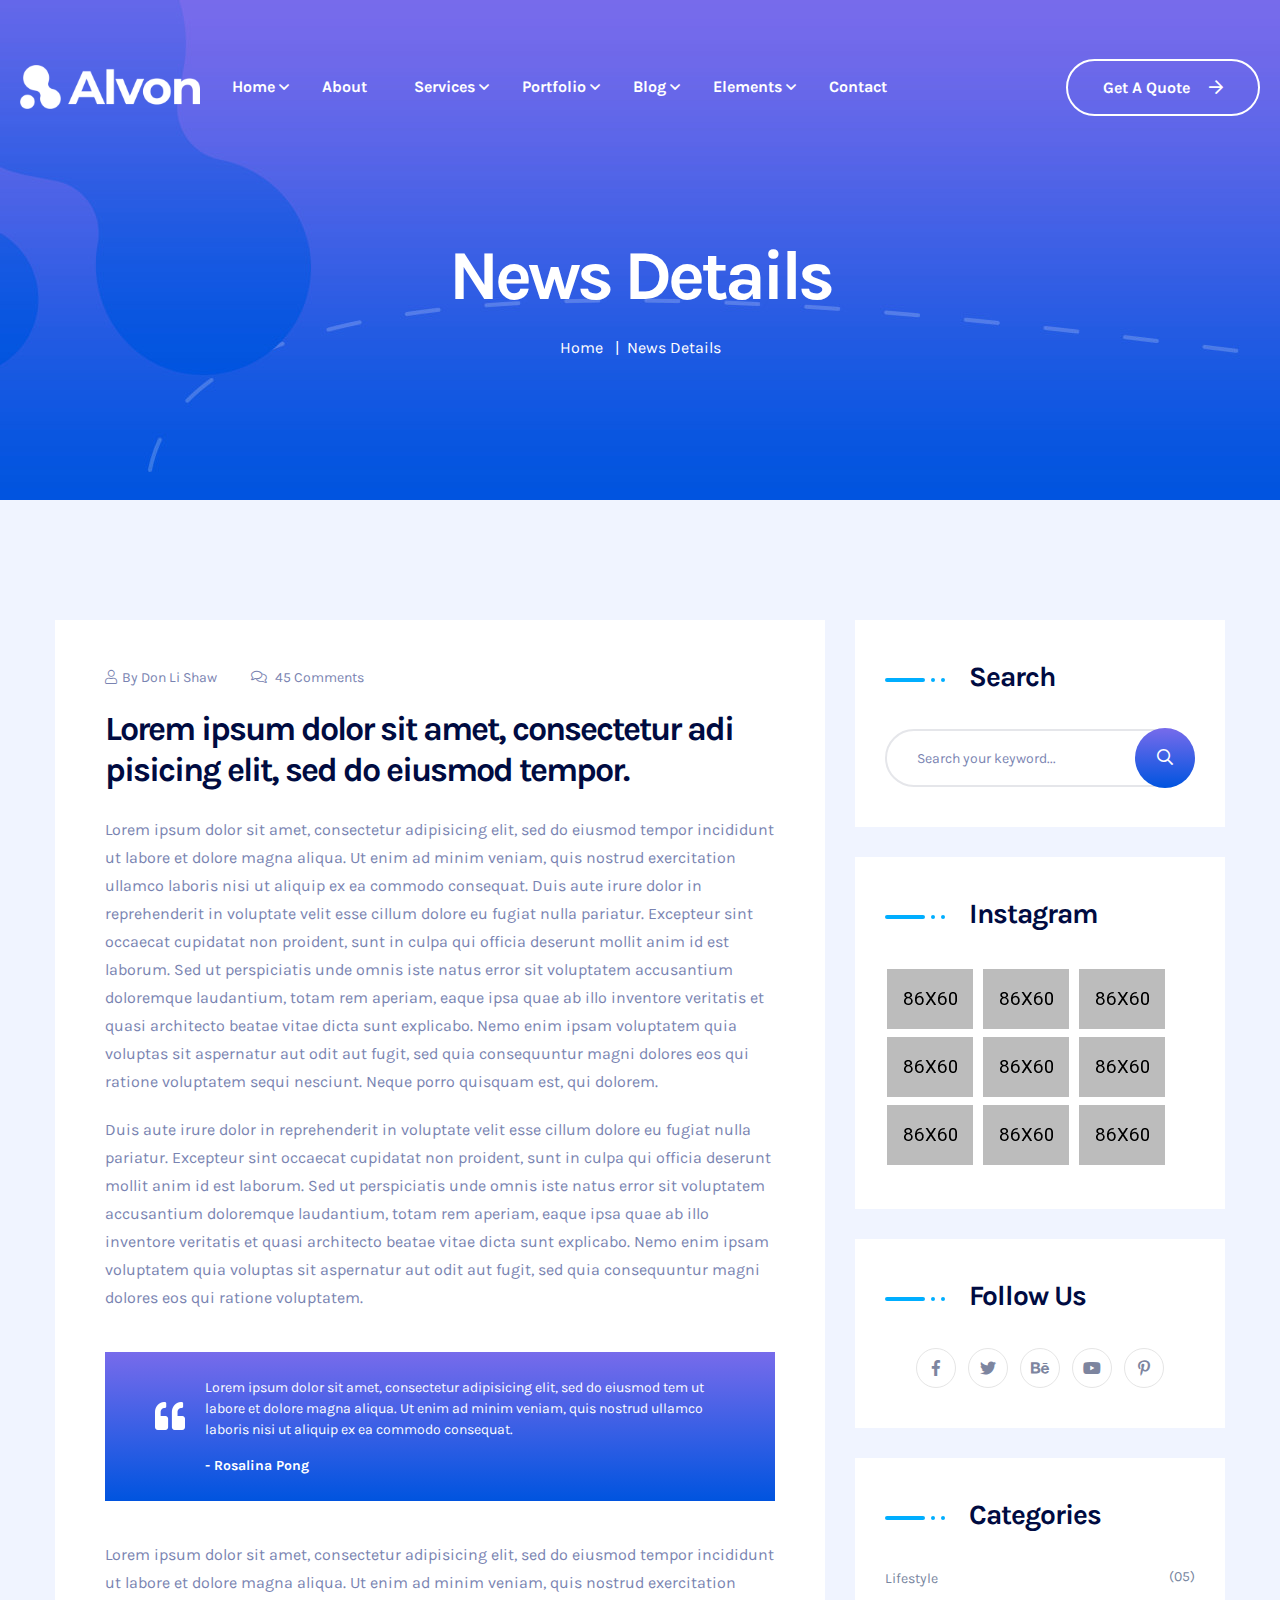
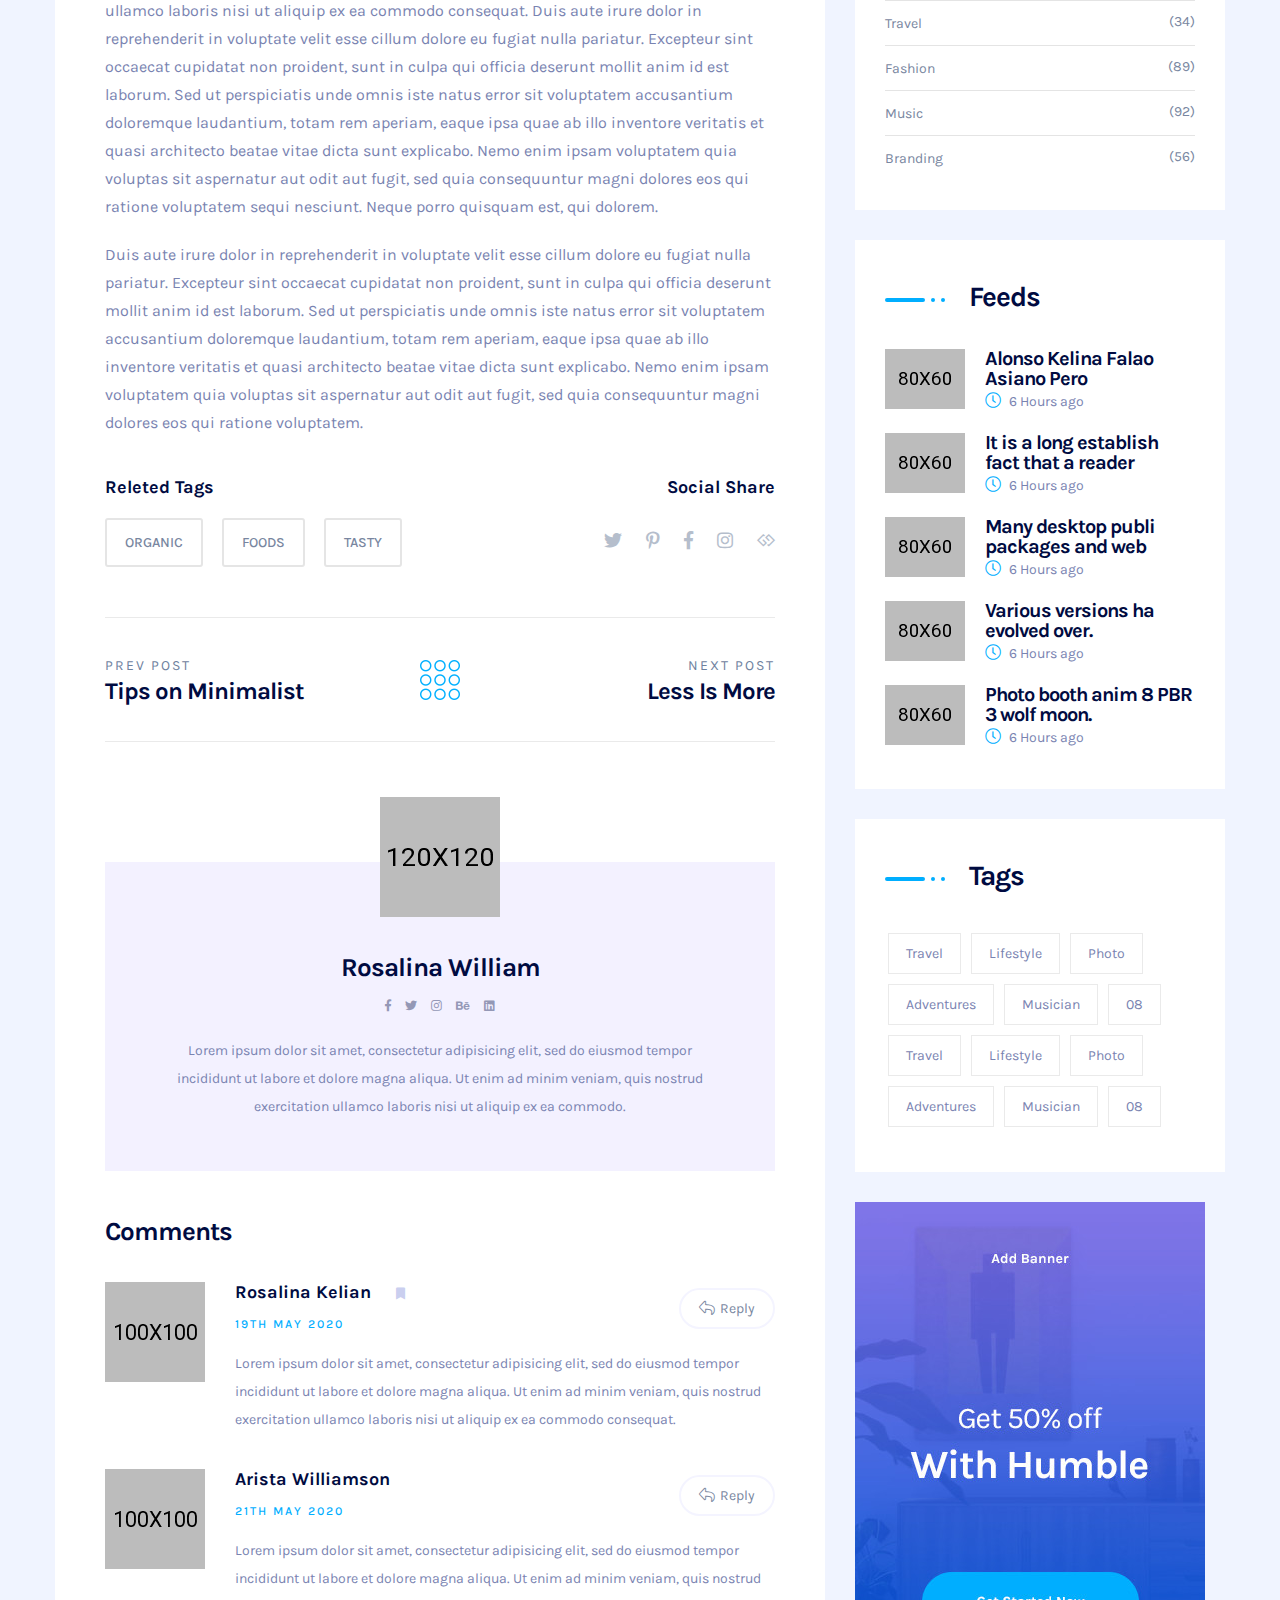
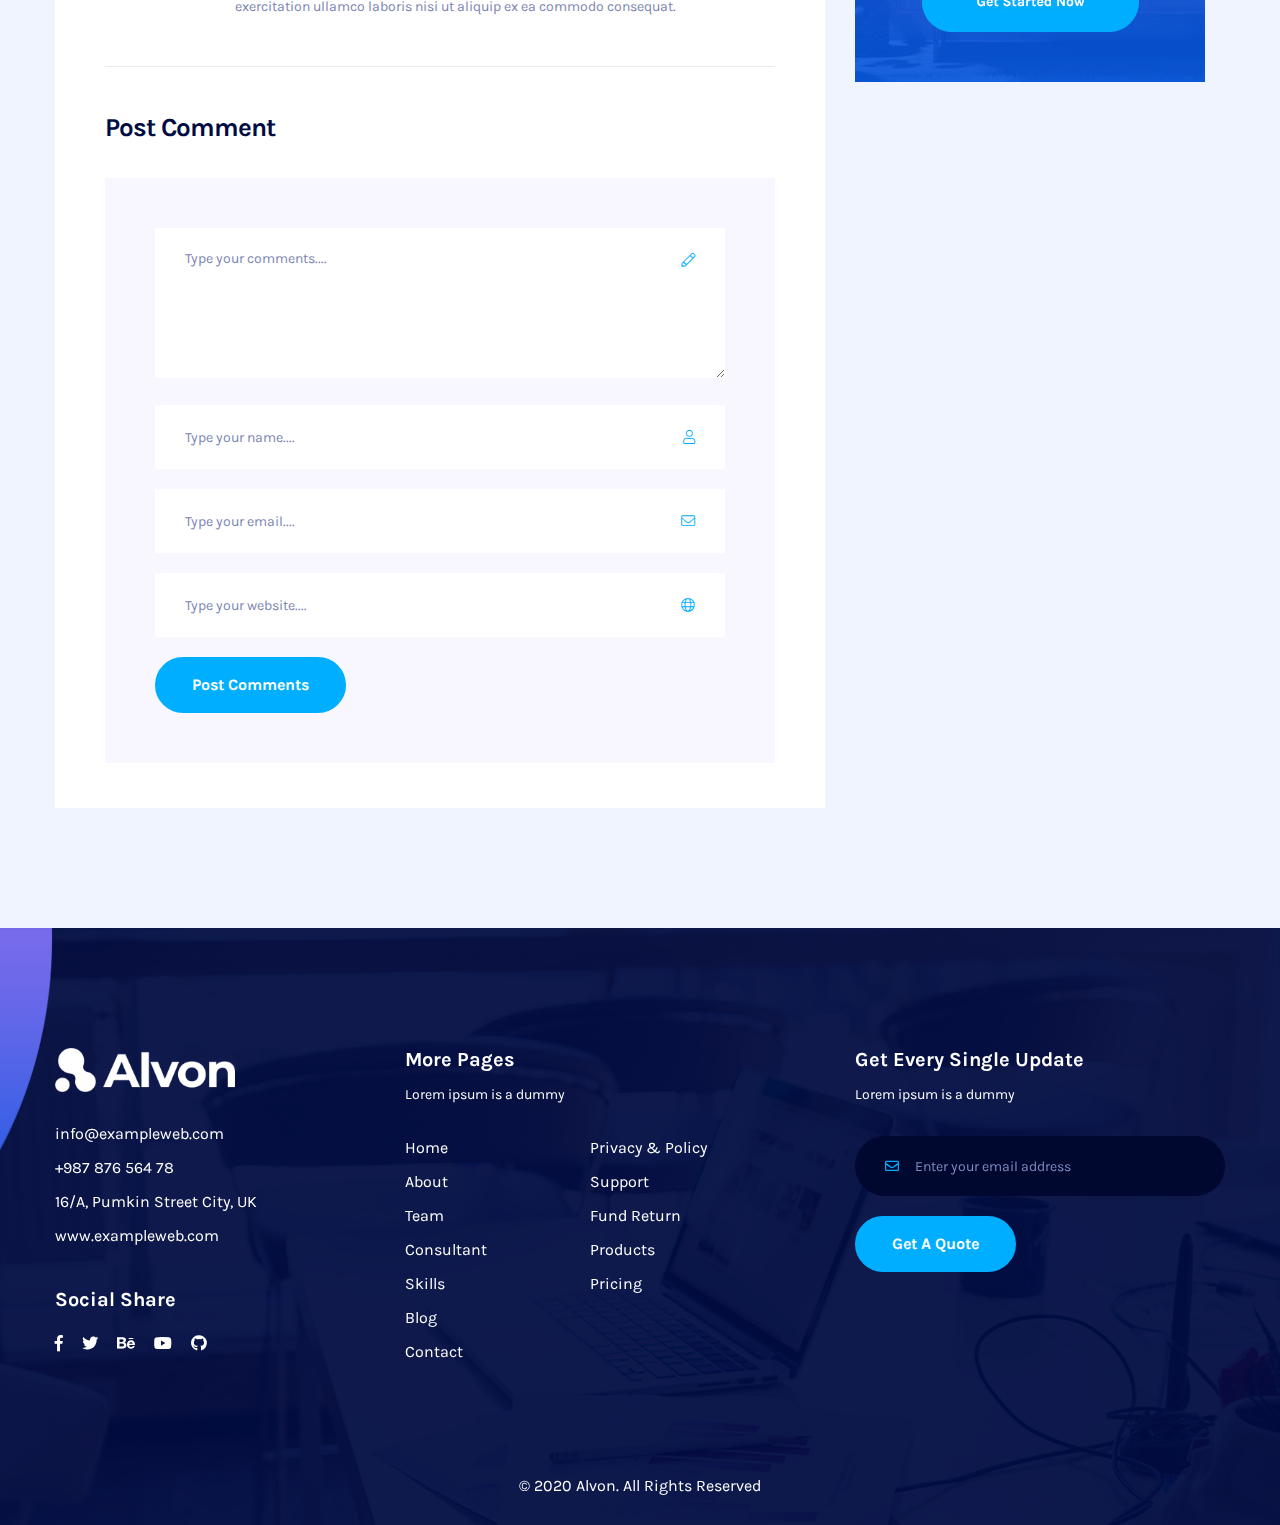
<file: GameOn/blog-details.html>
<!doctype html>
<html class="no-js" lang="zxx">
    <head>
        <meta charset="utf-8">
        <meta http-equiv="x-ua-compatible" content="ie=edge">
        <title>Alvon - Startup & Agency HTML Template</title>
        <meta name="description" content="">
        <meta name="viewport" content="width=device-width, initial-scale=1">
		<link rel="shortcut icon" type="image/x-icon" href="img/favicon.ico">
        <!-- Place favicon.ico in the root directory -->

		<!-- CSS here -->
        <link rel="stylesheet" href="css/bootstrap.min.css">
        <link rel="stylesheet" href="css/animate.min.css">
        <link rel="stylesheet" href="css/magnific-popup.css">
        <link rel="stylesheet" href="css/fontawesome-all.min.css">
        <link rel="stylesheet" href="css/meanmenu.css">
        <link rel="stylesheet" href="css/nice-select.css">
        <link rel="stylesheet" href="css/aos.css">
        <link rel="stylesheet" href="css/slick.css">
        <link rel="stylesheet" href="css/default.css">
        <link rel="stylesheet" href="css/style.css">
        <link rel="stylesheet" href="css/responsive.css">
    </head>
    <body>

        <!-- loading  -->
        <div id="loading">
            <div id="loading-center">
                <div id="loading-center-absolute">
                    <div class="sk-double-bounce">
                        <div class="sk-child sk-double-bounce1"></div>
                        <div class="sk-child sk-double-bounce2"></div>
                    </div>
                </div>
            </div>
        </div>
        <!-- loading end -->

        <!-- header -->
        <header id="header-sticky" class="transparent-header s-header">
            <div class="container-fluid container-p">
                <div class="row align-items-center">
                    <div class="col-xl-2 col-lg-2">
                        <div class="logo">
                            <a href="index.html"><img src="img/logo/logo.png" alt="Logo"></a>
                        </div>
                    </div>
                    <div class="col-xl-7 col-lg-10">
                        <div class="menu-area">
                            <nav id="mobile-menu">
                                <ul>
                                    <li class="menu-item-has-children"><a href="#">Home</a>
                                        <ul class="submenu">
                                            <li><a href="index.html">Home One</a></li>
                                            <li><a href="index-2.html">Home Two</a></li>
                                            <li><a href="index-3.html">Home Three</a></li>
                                        </ul>
                                    </li>
                                    <li><a href="about.html">About</a></li>
                                    <li class="menu-item-has-children"><a href="#">Services</a>
                                        <ul class="submenu">
                                            <li><a href="services.html">Services</a></li>
                                            <li><a href="services-details.html">Services details</a></li>
                                        </ul>
                                    </li>
                                    <li class="menu-item-has-children"><a href="#">Portfolio</a>
                                        <ul class="submenu">
                                            <li><a href="portfolio.html">Portfolio</a></li>
                                            <li><a href="portfolio-details.html">Portfolio Details</a></li>
                                        </ul>
                                    </li>
                                    <li class="menu-item-has-children"><a href="#">Blog</a>
                                        <ul class="submenu">
                                            <li><a href="blog.html">Blog page</a></li>
                                            <li><a href="blog-details.html">Blog Details</a></li>
                                        </ul>
                                    </li>
                                    <li class="menu-item-has-children"><a href="#">Elements</a>
                                        <ul class="submenu">
                                            <li><a href="team.html">Team page</a></li>
                                            <li><a href="team-details.html">Team Details</a></li>
                                            <li><a href="faq.html">FAQ page</a></li>
                                        </ul>
                                    </li>
                                    <li><a href="contact.html">Contact</a></li>
                                </ul>
                            </nav>
                        </div>
                    </div>
                    <div class="col-xl-3 d-none d-xl-block">
                        <div class="header-btn text-right">
                            <select name="name" class="selected s-selected">
                                <option value="">Eng</option>
                                <option value="">Spn</option>
                                <option value="">Gar</option>
                                <option value="">Aui</option>
                            </select>
                            <a href="#" class="btn">Get A Quote <i class="far fa-arrow-right"></i></a>
                        </div>
                    </div>
                    <div class="col-12">
                        <div class="mobile-menu home-two-menu"></div>
                    </div>
                </div>
            </div>
        </header>
        <!-- header-end -->


        <!-- main-area -->
        <main>
            <!-- breadcrumb-area -->
            <section class="breadcrumb-area breadcrumb-bg d-flex align-items-center" data-background="img/bg/breadcrumb_bg.jpg">
                <div class="container">
                    <div class="row">
                        <div class="col-12">
                            <div class="breadcrumb-wrap text-center">
                                <h2>News Details</h2>
                                <nav aria-label="breadcrumb">
                                    <ol class="breadcrumb">
                                        <li class="breadcrumb-item"><a href="index.html">Home</a></li>
                                        <li class="breadcrumb-item active" aria-current="page">News Details</li>
                                    </ol>
                                </nav>
                            </div>
                        </div>
                    </div>
                </div>
            </section>
            <!-- breadcrumb-area-end -->
            <div class="inner-area-wrap dark-gray">
                <!-- blog-area -->
                <section class="iner-blog-area pt-120 pb-120">
                    <div class="container">
                        <div class="row">
                            <div class="col-lg-8">
                                <div class="inner-single-post bdetails-wrap">
                                    <div class="post-content">
                                        <div class="post-meta">
                                            <ul>
                                                <li><i class="fal fa-user"></i>By <a href="#"> Don Li Shaw</a></li>
                                                <li><i class="fal fa-comments"></i> <a href="#">45 Comments</a></li>
                                            </ul>
                                        </div>
                                        <h4>Lorem ipsum dolor sit amet, consectetur adi pisicing elit, sed do eiusmod tempor.</h4>
                                        <p>Lorem ipsum dolor sit amet, consectetur adipisicing elit, sed do eiusmod tempor incididunt ut labore et dolore magna
                                        aliqua. Ut enim ad minim veniam, quis nostrud exercitation ullamco laboris nisi ut aliquip ex ea commodo consequat. Duis
                                        aute irure dolor in reprehenderit in voluptate velit esse cillum dolore eu fugiat nulla pariatur. Excepteur sint
                                        occaecat cupidatat non proident, sunt in culpa qui officia deserunt mollit anim id est laborum. Sed ut perspiciatis unde
                                        omnis iste natus error sit voluptatem accusantium doloremque laudantium, totam rem aperiam, eaque ipsa quae ab illo
                                        inventore veritatis et quasi architecto beatae vitae dicta sunt explicabo. Nemo enim ipsam voluptatem quia voluptas sit
                                        aspernatur aut odit aut fugit, sed quia consequuntur magni dolores eos qui ratione voluptatem sequi nesciunt. Neque
                                        porro quisquam est, qui dolorem.</p>
                                        <p>Duis aute irure dolor in reprehenderit in voluptate velit esse cillum dolore eu fugiat nulla pariatur. Excepteur sint
                                        occaecat cupidatat non proident, sunt in culpa qui officia deserunt mollit anim id est laborum. Sed ut perspiciatis unde
                                        omnis iste natus error sit voluptatem accusantium doloremque laudantium, totam rem aperiam, eaque ipsa quae ab illo
                                        inventore veritatis et quasi architecto beatae vitae dicta sunt explicabo. Nemo enim ipsam voluptatem quia voluptas sit
                                        aspernatur aut odit aut fugit, sed quia consequuntur magni dolores eos qui ratione voluptatem.</p>
                                        <blockquote class="p-relative">
                                            Lorem ipsum dolor sit amet, consectetur adipisicing elit, sed do eiusmod tem
                                            ut labore et dolore magna aliqua. Ut enim ad minim veniam, quis nostrud
                                            ullamco laboris nisi ut aliquip ex ea commodo consequat.
                                            <footer>- Rosalina Pong</footer>
                                        </blockquote>
                                        <p>Lorem ipsum dolor sit amet, consectetur adipisicing elit, sed do eiusmod tempor incididunt ut labore et dolore magna
                                        aliqua. Ut enim ad minim veniam, quis nostrud exercitation ullamco laboris nisi ut aliquip ex ea commodo consequat. Duis
                                        aute irure dolor in reprehenderit in voluptate velit esse cillum dolore eu fugiat nulla pariatur. Excepteur sint
                                        occaecat cupidatat non proident, sunt in culpa qui officia deserunt mollit anim id est laborum. Sed ut perspiciatis unde
                                        omnis iste natus error sit voluptatem accusantium doloremque laudantium, totam rem aperiam, eaque ipsa quae ab illo
                                        inventore veritatis et quasi architecto beatae vitae dicta sunt explicabo. Nemo enim ipsam voluptatem quia voluptas sit
                                        aspernatur aut odit aut fugit, sed quia consequuntur magni dolores eos qui ratione voluptatem sequi nesciunt. Neque
                                        porro quisquam est, qui dolorem.</p>
                                        <p>Duis aute irure dolor in reprehenderit in voluptate velit esse cillum dolore eu fugiat nulla pariatur. Excepteur sint
                                        occaecat cupidatat non proident, sunt in culpa qui officia deserunt mollit anim id est laborum. Sed ut perspiciatis unde
                                        omnis iste natus error sit voluptatem accusantium doloremque laudantium, totam rem aperiam, eaque ipsa quae ab illo
                                        inventore veritatis et quasi architecto beatae vitae dicta sunt explicabo. Nemo enim ipsam voluptatem quia voluptas sit
                                        aspernatur aut odit aut fugit, sed quia consequuntur magni dolores eos qui ratione voluptatem.</p>
                                    </div>
                                    <div class="row">
                                        <div class="col-xl-6 col-md-7">
                                            <div class="post-tag">
                                                <h5>Releted Tags</h5>
                                                <ul>
                                                    <li><a href="#">organic</a></li>
                                                    <li><a href="#">Foods</a></li>
                                                    <li><a href="#">tasty</a></li>
                                                </ul>
                                            </div>
                                        </div>
                                        <div class="col-xl-6 col-md-5">
                                            <div class="post-share text-right">
                                                <h5>Social Share</h5>
                                                <ul>
                                                    <li><a href="#"><i class="fab fa-twitter"></i></a></li>
                                                    <li><a href="#"><i class="fab fa-pinterest-p"></i></a></li>
                                                    <li><a href="#"><i class="fab fa-facebook-f"></i></a></li>
                                                    <li><a href="#"><i class="fab fa-instagram"></i></a></li>
                                                    <li><a href="#"><i class="fab fa-gg"></i></a></li>
                                                </ul>
                                            </div>
                                        </div>
                                    </div>
                                    <div class="posts-navigation pt-35 pb-35 mb-120">
                                        <div class="row align-items-center">
                                            <div class="col-xl-4 col-md-5">
                                                <div class="prev-link">
                                                    <span>Prev Post</span>
                                                    <h4><a href="#">Tips on Minimalist</a></h4>
                                                </div>
                                            </div>
                                            <div class="col-xl-4 col-md-2 text-left text-md-center">
                                                <a href="blog.html" class="blog-filter"><img src="img/icon/c_d01.png" alt=""></a>
                                            </div>
                                            <div class="col-xl-4 col-md-5">
                                                <div class="next-link text-left text-md-right">
                                                    <span>next Post</span>
                                                    <h4><a href="#">Less Is More</a></h4>
                                                </div>
                                            </div>
                                        </div>
                                    </div>
                                    <div class="avatar-wrap text-center mb-45">
                                        <div class="avatar-img">
                                            <img src="img/blog/avatar.png" alt="">
                                        </div>
                                        <div class="avatar-info">
                                            <h5>Rosalina William</h5>
                                            <div class="avatar-info-social">
                                                <a href="#"><i class="fab fa-facebook-f"></i></a>
                                                <a href="#"><i class="fab fa-twitter"></i></a>
                                                <a href="#"><i class="fab fa-instagram"></i></a>
                                                <a href="#"><i class="fab fa-behance"></i></a>
                                                <a href="#"><i class="fab fa-linkedin"></i></a>
                                            </div>
                                        </div>
                                        <div class="avatar-wrap-content">
                                            <p>Lorem ipsum dolor sit amet, consectetur adipisicing elit, sed do eiusmod tempor incididunt ut labore et dolore magna
                                            aliqua. Ut enim ad minim veniam, quis nostrud exercitation ullamco laboris nisi ut aliquip ex ea commodo.</p>
                                        </div>
                                    </div>
                                    <div class="comment-wrap pb-45 mb-45">
                                        <div class="comment-wrap-title">
                                            <h5>Comments</h5>
                                        </div>
                                        <div class="single-comment mb-35">
                                            <div class="comments-avatar">
                                                <img src="img/blog/c_avatar01.png" alt="">
                                            </div>
                                            <div class="comment-text">
                                                <div class="avatar-name mb-15">
                                                    <h6>Rosalina Kelian <i class="fas fa-bookmark"></i></h6>
                                                    <span>19th May 2020</span>
                                                    <a href="#" class="comment-reply"><i class="fal fa-reply"></i>Reply</a>
                                                </div>
                                                <p>Lorem ipsum dolor sit amet, consectetur adipisicing elit, sed do eiusmod tempor
                                                    incididunt ut labore et dolore magna aliqua. Ut enim ad minim veniam, quis nostrud exercitation ullamco
                                                    laboris nisi ut aliquip ex ea commodo consequat.</p>
                                            </div>
                                        </div>
                                        <div class="single-comment">
                                            <div class="comments-avatar">
                                                <img src="img/blog/c_avatar02.png" alt="">
                                            </div>
                                            <div class="comment-text">
                                                <div class="avatar-name mb-15">
                                                    <h6>Arista Williamson</h6>
                                                    <span>21th May 2020</span>
                                                    <a href="#" class="comment-reply"><i class="fal fa-reply"></i>Reply</a>
                                                </div>
                                                <p>Lorem ipsum dolor sit amet, consectetur adipisicing elit, sed do eiusmod tempor
                                                    incididunt ut labore et dolore magna aliqua. Ut enim ad minim veniam, quis nostrud exercitation ullamco
                                                    laboris nisi ut
                                                    aliquip ex ea commodo consequat.</p>
                                            </div>
                                        </div>
                                    </div>
                                    <div class="post-comments-form">
                                        <div class="comment-wrap-title">
                                            <h5>Post Comment</h5>
                                        </div>
                                        <div class="comment-box">
                                            <form action="#" class="comment-form">
                                                <div class="comment-field text-area mb-20">
                                                    <i class="fal fa-pencil"></i>
                                                    <textarea name="message" id="message" cols="30" rows="10"
                                                        placeholder="Type your comments...."></textarea>
                                                </div>
                                                <div class="comment-field mb-20">
                                                    <i class="fal fa-user"></i>
                                                    <input type="text" placeholder="Type your name....">
                                                </div>
                                                <div class="comment-field mb-20">
                                                    <i class="fal fa-envelope"></i>
                                                    <input type="email" placeholder="Type your email....">
                                                </div>
                                                <div class="comment-field mb-20">
                                                    <i class="fal fa-globe"></i>
                                                    <input type="email" placeholder="Type your website....">
                                                </div>
                                                <button class="btn">Post Comments</button>
                                            </form>
                                        </div>
                                    </div>
                                </div>
                            </div>
                            <div class="col-lg-4">
                                <div class="widget-wrapper">
                                    <div class="widget mb-30">
                                        <div class="widget-title mb-35">
                                            <span></span>
                                            <h4>Search</h4>
                                        </div>
                                        <div class="sidebar-form p-relative">
                                            <form action="#">
                                                <input type="text" placeholder="Search your keyword...">
                                                <button><i class="far fa-search"></i></button>
                                            </form>
                                        </div>
                                    </div>
                                    <div class="widget mb-30">
                                        <div class="widget-title mb-35">
                                            <span></span>
                                            <h4>Instagram</h4>
                                        </div>
                                        <div class="sidebar-insta">
                                            <ul>
                                                <li><a href="#"><img src="img/instagram/sidebar_insta01.jpg" alt="img"></a></li>
                                                <li><a href="#"><img src="img/instagram/sidebar_insta02.jpg" alt="img"></a></li>
                                                <li><a href="#"><img src="img/instagram/sidebar_insta03.jpg" alt="img"></a></li>
                                                <li><a href="#"><img src="img/instagram/sidebar_insta04.jpg" alt="img"></a></li>
                                                <li><a href="#"><img src="img/instagram/sidebar_insta05.jpg" alt="img"></a></li>
                                                <li><a href="#"><img src="img/instagram/sidebar_insta06.jpg" alt="img"></a></li>
                                                <li><a href="#"><img src="img/instagram/sidebar_insta07.jpg" alt="img"></a></li>
                                                <li><a href="#"><img src="img/instagram/sidebar_insta08.jpg" alt="img"></a></li>
                                                <li><a href="#"><img src="img/instagram/sidebar_insta09.jpg" alt="img"></a></li>
                                            </ul>
                                        </div>
                                    </div>
                                    <div class="widget mb-30">
                                        <div class="widget-title mb-35">
                                            <span></span>
                                            <h4>Follow Us</h4>
                                        </div>
                                        <div class="sidebar-social text-center">
                                            <a href="#"><i class="fab fa-facebook-f"></i></a>
                                            <a href="#"><i class="fab fa-twitter"></i></a>
                                            <a href="#"><i class="fab fa-behance"></i></a>
                                            <a href="#"><i class="fab fa-youtube"></i></a>
                                            <a href="#"><i class="fab fa-pinterest-p"></i></a>
                                        </div>
                                    </div>
                                    <div class="widget mb-30">
                                        <div class="widget-title mb-35">
                                            <span></span>
                                            <h4>Categories</h4>
                                        </div>
                                        <ul class="cat-list">
                                            <li><a href="#">Lifestyle <span>(05)</span></a></li>
                                            <li><a href="#">Travel <span>(34)</span></a></li>
                                            <li><a href="#">Fashion <span>(89)</span></a></li>
                                            <li><a href="#">Music <span>(92)</span></a></li>
                                            <li><a href="#">Branding <span>(56)</span></a></li>
                                        </ul>
                                    </div>
                                    <div class="widget mb-30">
                                        <div class="widget-title mb-35">
                                            <span></span>
                                            <h4>Feeds</h4>
                                        </div>
                                        <div class="rc-post">
                                            <ul>
                                                <li>
                                                    <div class="rc-post-thumb">
                                                        <a href="#"><img src="img/blog/sidebar_post01.jpg" alt="img"></a>
                                                    </div>
                                                    <div class="rc-post-content">
                                                        <h5><a href="#">Alonso Kelina Falao
                                                        Asiano Pero</a></h5>
                                                        <span><i class="fal fa-clock"></i> 6 Hours ago</span>
                                                    </div>
                                                </li>
                                                <li>
                                                    <div class="rc-post-thumb">
                                                        <a href="#"><img src="img/blog/sidebar_post02.jpg" alt="img"></a>
                                                    </div>
                                                    <div class="rc-post-content">
                                                        <h5><a href="#">It is a long establish
                                                        fact that a reader</a></h5>
                                                        <span><i class="fal fa-clock"></i> 6 Hours ago</span>
                                                    </div>
                                                </li>
                                                <li>
                                                    <div class="rc-post-thumb">
                                                        <a href="#"><img src="img/blog/sidebar_post03.jpg" alt="img"></a>
                                                    </div>
                                                    <div class="rc-post-content">
                                                        <h5><a href="#">Many desktop publi
                                                        packages and web</a></h5>
                                                        <span><i class="fal fa-clock"></i> 6 Hours ago</span>
                                                    </div>
                                                </li>
                                                <li>
                                                    <div class="rc-post-thumb">
                                                        <a href="#"><img src="img/blog/sidebar_post04.jpg" alt="img"></a>
                                                    </div>
                                                    <div class="rc-post-content">
                                                        <h5><a href="#">Various versions ha
                                                        evolved over.</a></h5>
                                                        <span><i class="fal fa-clock"></i> 6 Hours ago</span>
                                                    </div>
                                                </li>
                                                <li>
                                                    <div class="rc-post-thumb">
                                                        <a href="#"><img src="img/blog/sidebar_post05.jpg" alt="img"></a>
                                                    </div>
                                                    <div class="rc-post-content">
                                                        <h5><a href="#">Photo booth anim 8
                                                        PBR 3 wolf moon.</a></h5>
                                                        <span><i class="fal fa-clock"></i> 6 Hours ago</span>
                                                    </div>
                                                </li>
                                            </ul>
                                        </div>
                                    </div>
                                    <div class="widget mb-30">
                                        <div class="widget-title mb-35">
                                            <span></span>
                                            <h4>Tags</h4>
                                        </div>
                                        <div class="widget-tag">
                                            <ul>
                                                <li><a href="#">Travel</a></li>
                                                <li><a href="#">Lifestyle</a></li>
                                                <li><a href="#">Photo</a></li>
                                                <li><a href="#">Adventures</a></li>
                                                <li><a href="#">Musician</a></li>
                                                <li><a href="#">08</a></li>
                                                <li><a href="#">Travel</a></li>
                                                <li><a href="#">Lifestyle</a></li>
                                                <li><a href="#">Photo</a></li>
                                                <li><a href="#">Adventures</a></li>
                                                <li><a href="#">Musician</a></li>
                                                <li><a href="#">08</a></li>
                                            </ul>
                                        </div>
                                    </div>
                                    <div class="widget banner-widget">
                                        <div class="sidebar-banner">
                                            <a href="#"><img src="img/blog/banner_img.jpg" alt="img"></a>
                                        </div>
                                    </div>
                                </div>
                            </div>
                        </div>
                    </div>
                </section>
                <!-- blog-area-end -->
            </div>
        </main>
        <!-- main-area-end -->

        <!-- footer -->
        <footer class="footer-bg fix p-relative" data-background="img/bg/footer_bg.jpg">
            <div class="footer-shape" data-aos="fade-up-left" data-aos-easing="linear" data-aos-duration="1000"><img src="img/shape/footer_shape.png" alt="shape"></div>
            <div class="container">
                <div class="row justify-content-between footer-widgets-area">
                    <div class="col-xl-3 col-lg-3 col-md-6">
                        <div class="footer-widget mb-30">
                            <div class="logo mb-30">
                                <a href="index.html"><img src="img/logo/logo.png" alt="Logo"></a>
                            </div>
                            <div class="fc-info mb-40">
                                <ul>
                                    <li>info@exampleweb.com</li>
                                    <li>+987 876 564 78</li>
                                    <li>16/A, Pumkin Street City, UK</li>
                                    <li>www.exampleweb.com</li>
                                </ul>
                            </div>
                            <div class="footer-social">
                                <h4>Social Share</h4>
                                <a href="#"><i class="fab fa-facebook-f"></i></a>
                                <a href="#"><i class="fab fa-twitter"></i></a>
                                <a href="#"><i class="fab fa-behance"></i></a>
                                <a href="#"><i class="fab fa-youtube"></i></a>
                                <a href="#"><i class="fab fa-github"></i></a>
                            </div>
                        </div>
                    </div>
                    <div class="col-xl-4 col-lg-5 col-md-6">
                        <div class="footer-widget mb-30">
                            <div class="fw-content">
                                <div class="fw-title mb-30">
                                    <h5>More Pages</h5>
                                    <span>Lorem ipsum is a dummy</span>
                                </div>
                                <div class="fw-link">
                                    <ul class="f-left">
                                        <li><a href="#">Home</a></li>
                                        <li><a href="#">About</a></li>
                                        <li><a href="#">Team</a></li>
                                        <li><a href="#">Consultant</a></li>
                                        <li><a href="#">Skills</a></li>
                                        <li><a href="#">Blog</a></li>
                                        <li><a href="#">Contact</a></li>
                                    </ul>
                                    <ul class="fix">
                                        <li><a href="#">Privacy & Policy</a></li>
                                        <li><a href="#">Support</a></li>
                                        <li><a href="#">Fund Return</a></li>
                                        <li><a href="#">Products</a></li>
                                        <li><a href="#">Pricing</a></li>
                                    </ul>
                                </div>
                            </div>
                        </div>
                    </div>
                    <div class="col-xl-4 col-lg-4 col-md-12">
                        <div class="footer-widget mb-30">
                            <div class="fw-content">
                                <div class="fw-title mb-30">
                                    <h5>Get Every Single Update</h5>
                                    <span>Lorem ipsum is a dummy</span>
                                </div>
                                <div class="footer-cta">
                                    <form action="#" class="fwc-form">
                                        <div class="fcta-box p-relative mb-20">
                                            <input type="email" name="email" placeholder="Enter your email address">
                                        </div>
                                        <button class="btn">Get A Quote</button>
                                    </form>
                                </div>
                            </div>
                        </div>
                    </div>
                </div>
            </div>
            <div class="container">
                <p class="copyright text-center">&copy; 2020 <a href="#">Alvon</a>. All Rights Reserved</p>
            </div>
        </footer>
        <!-- footer-end -->




		<!-- JS here -->
        <script src="js/vendor/modernizr-3.5.0.min.js"></script>
        <script src="js/vendor/jquery-1.12.4.min.js"></script>
        <script src="js/popper.min.js"></script>
        <script src="js/bootstrap.min.js"></script>
        <script src="js/isotope.pkgd.min.js"></script>
        <script src="js/slick.min.js"></script>
        <script src="js/jquery.meanmenu.min.js"></script>
        <script src="js/ajax-form.js"></script>
        <script src="js/aos.js"></script>
        <script src="js/wow.min.js"></script>
        <script src="js/easy-pie-chart.js"></script>
        <script src="js/viewport.js"></script>
        <script src="js/circlecount.js"></script>
        <script src="js/jquery.counterup.min.js"></script>
        <script src="js/jquery.waypoints.min.js"></script>
        <script src="js/jquery.nice-select.min.js"></script>
        <script src="js/jquery.scrollUp.min.js"></script>
        <script src="js/imagesloaded.pkgd.min.js"></script>
        <script src="js/jquery.magnific-popup.min.js"></script>
        <script src="js/plugins.js"></script>
        <script src="js/main.js"></script>
    </body>
</html>
</file>
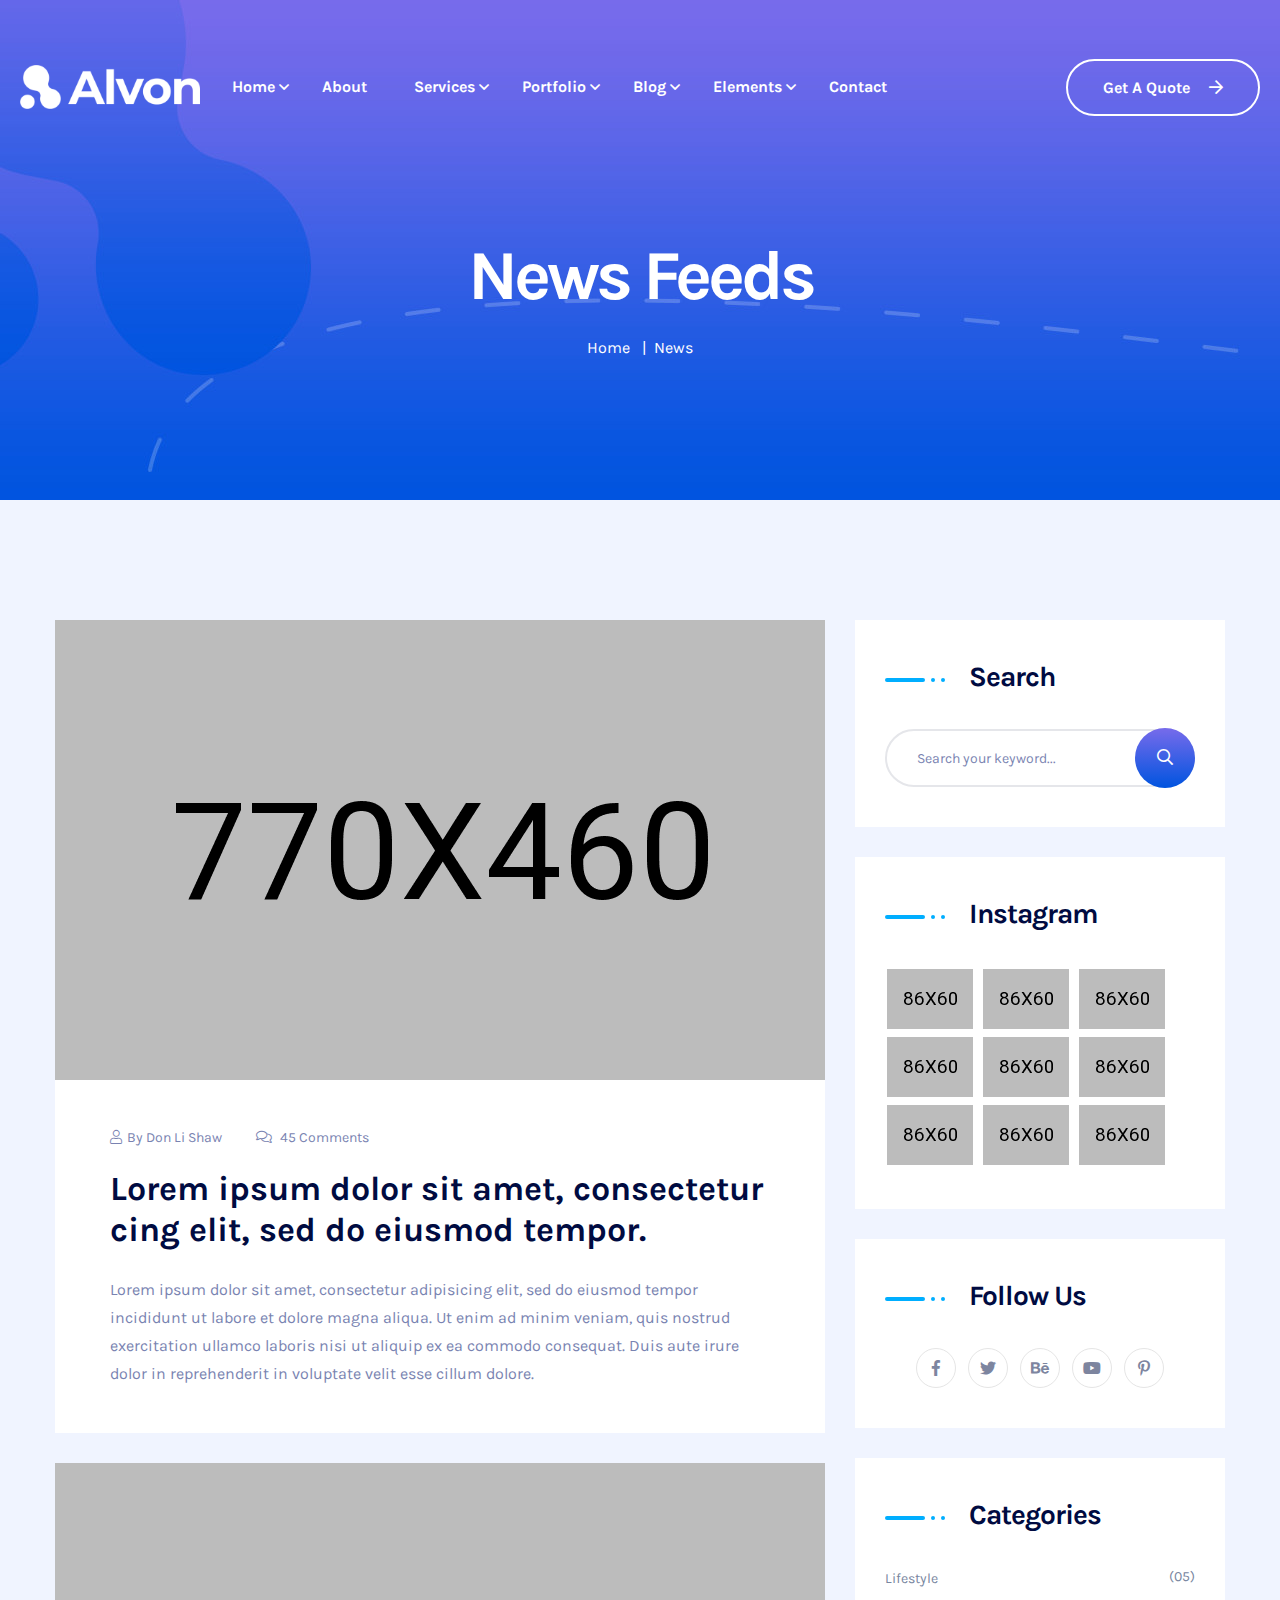
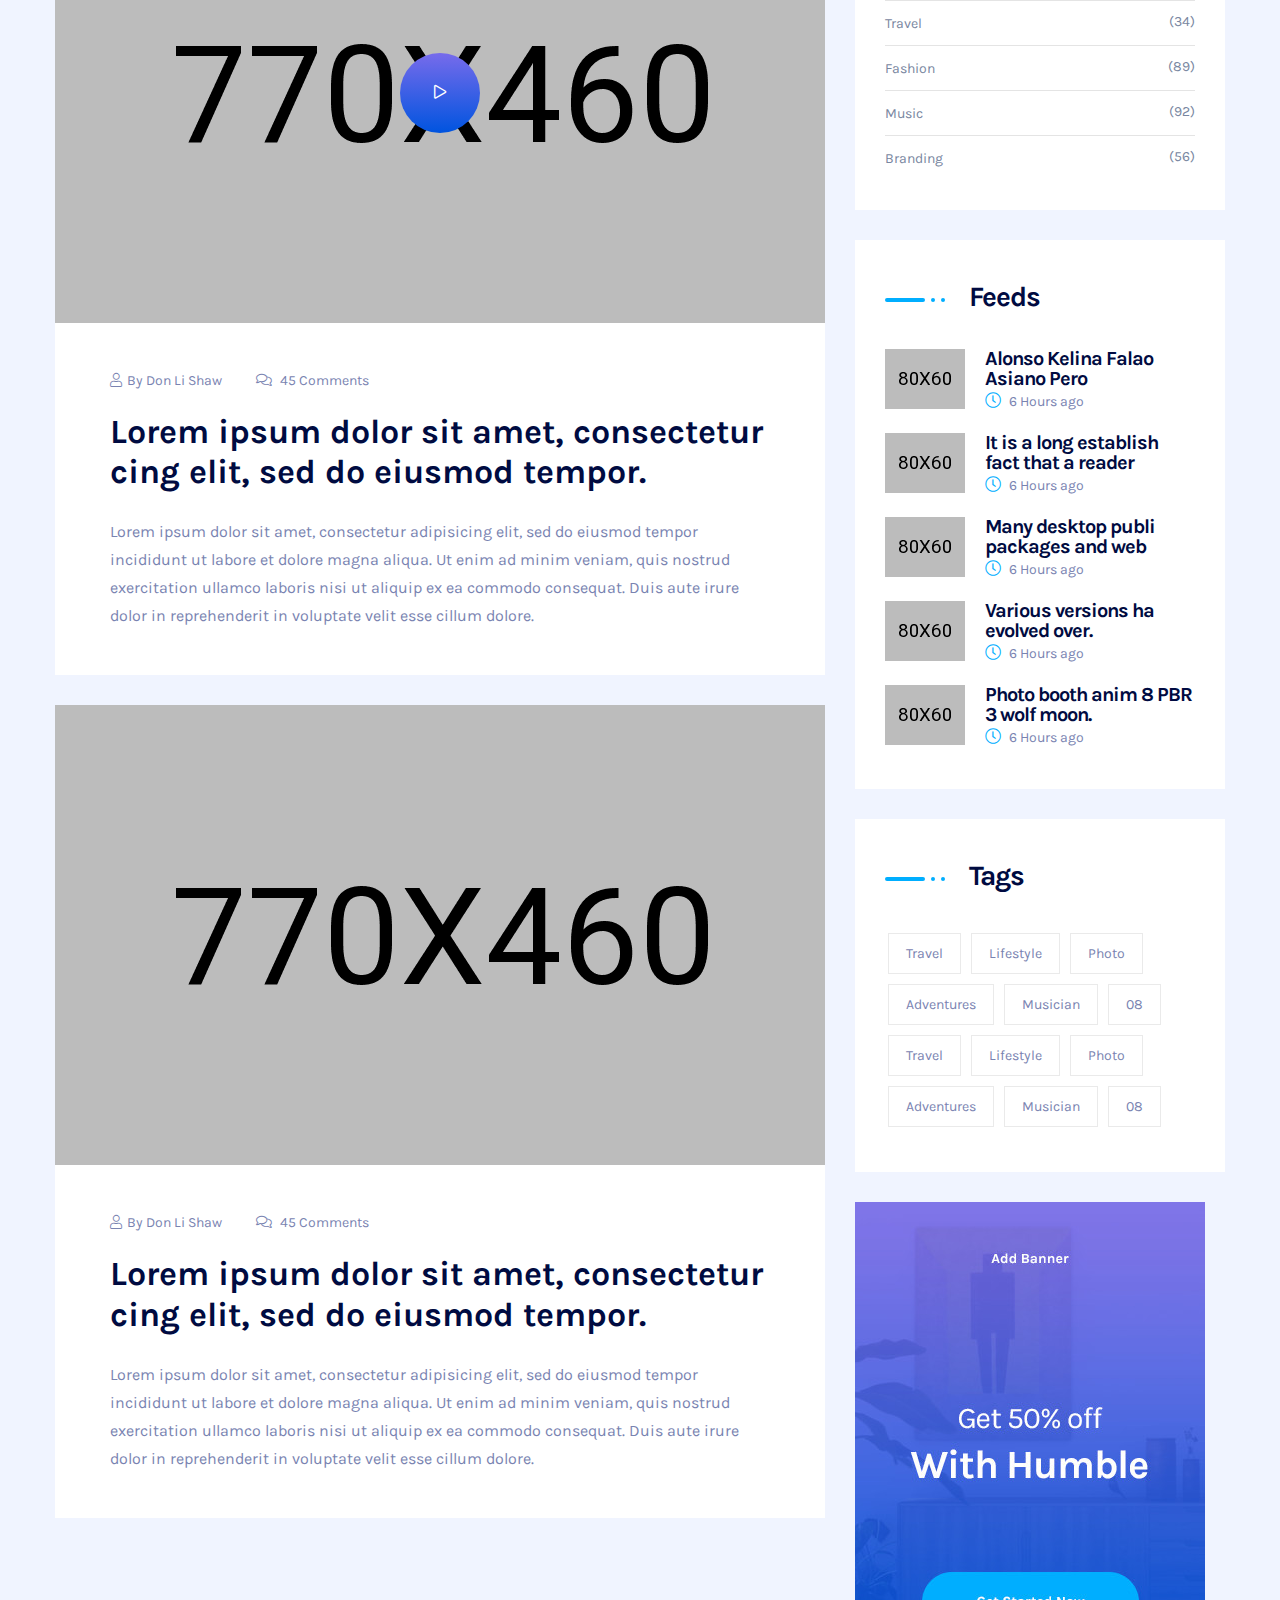
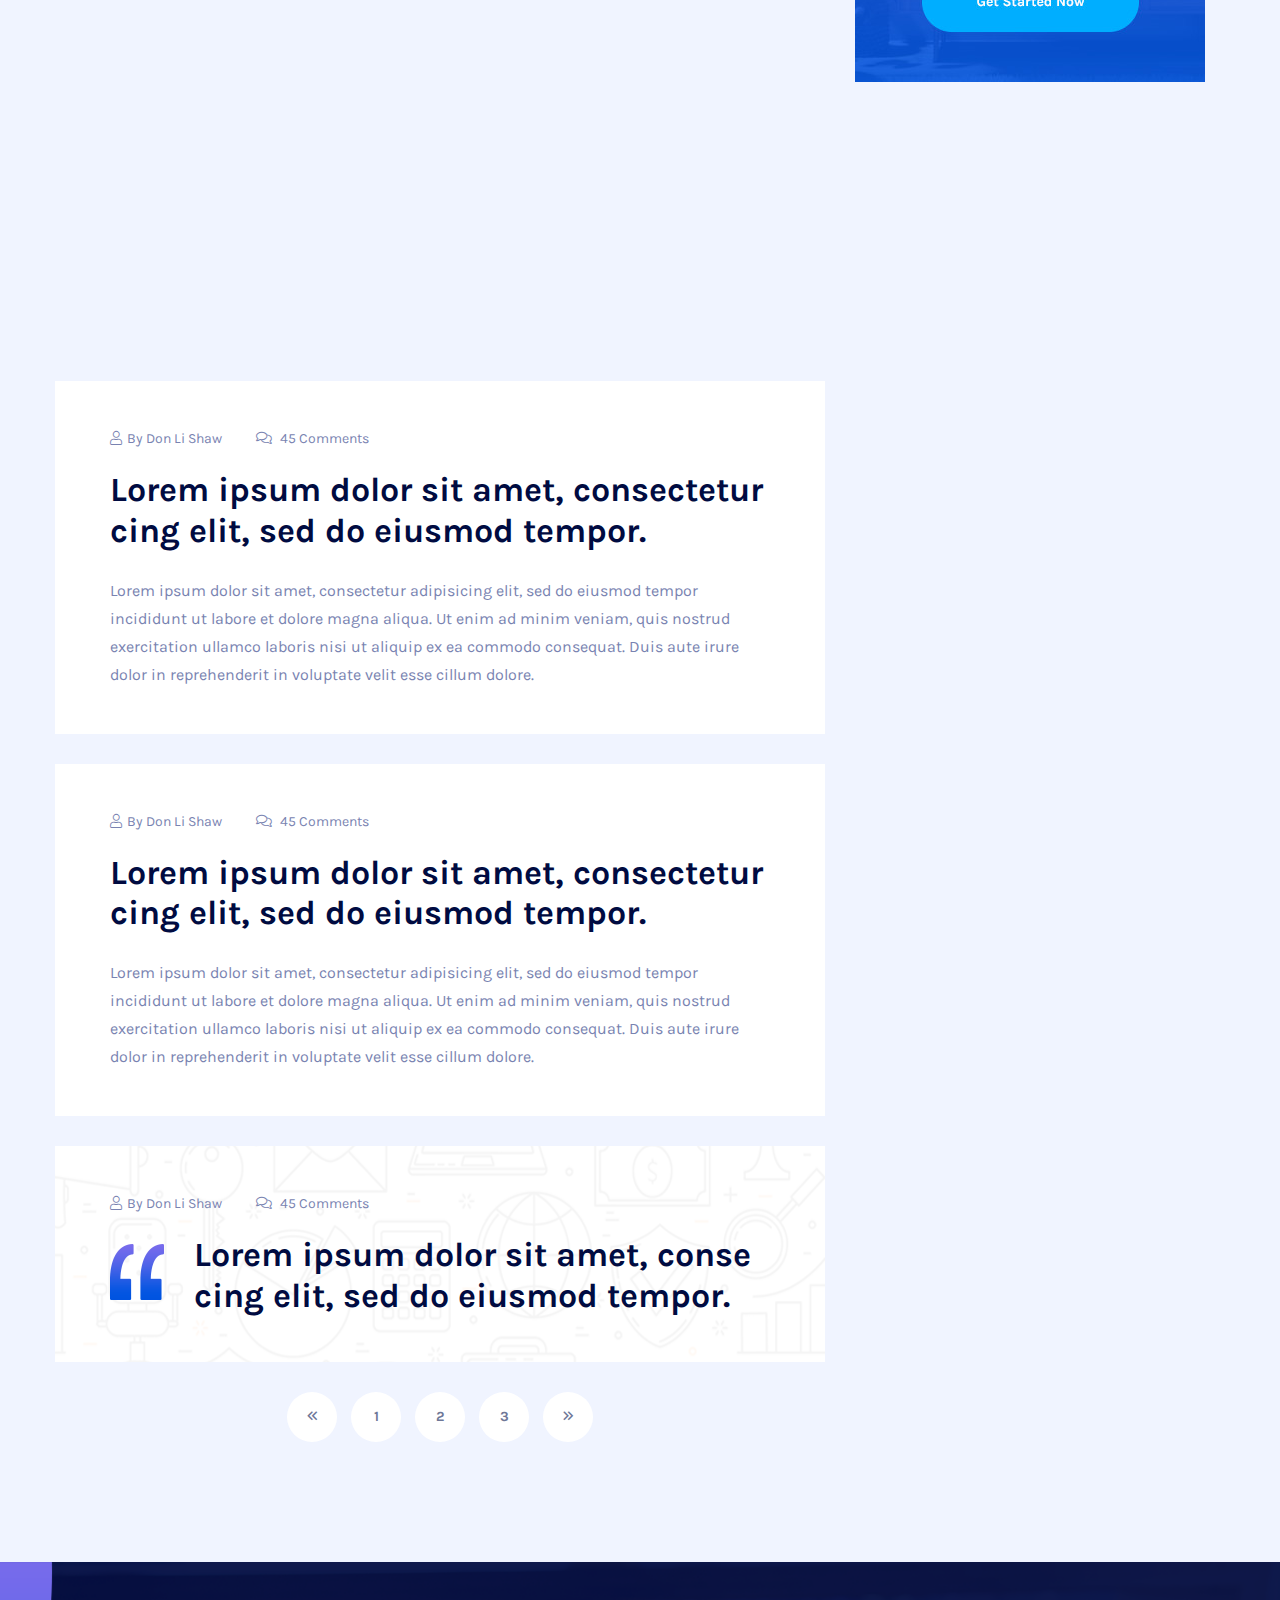
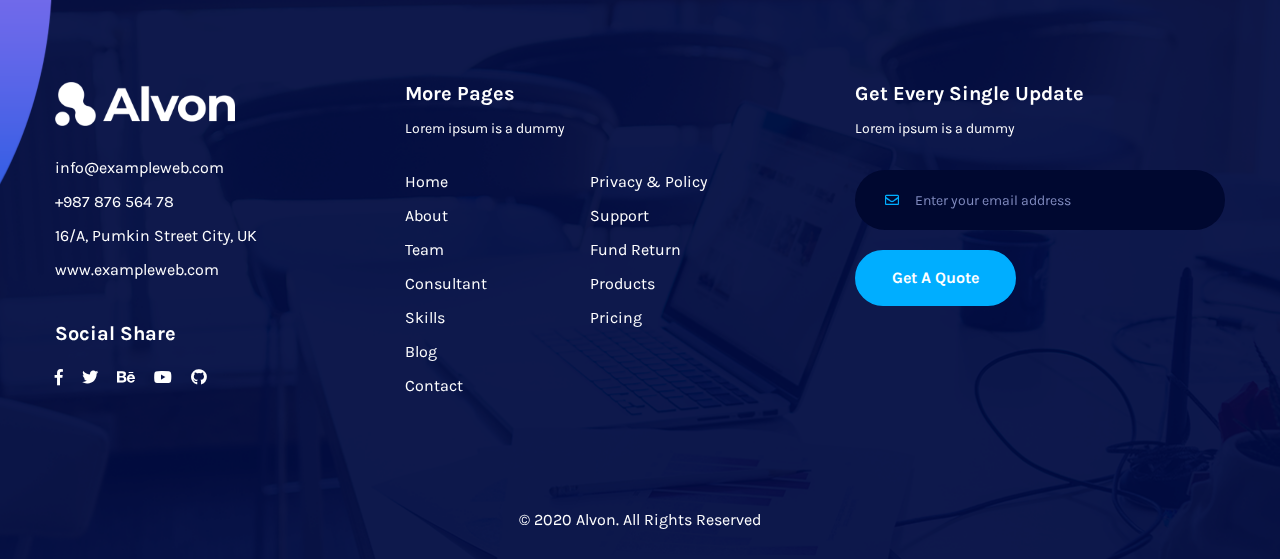
<file: GameOn/blog.html>
<!doctype html>
<html class="no-js" lang="zxx">
    <head>
        <meta charset="utf-8">
        <meta http-equiv="x-ua-compatible" content="ie=edge">
        <title>Alvon - Startup & Agency HTML Template</title>
        <meta name="description" content="">
        <meta name="viewport" content="width=device-width, initial-scale=1">
		<link rel="shortcut icon" type="image/x-icon" href="img/favicon.ico">
        <!-- Place favicon.ico in the root directory -->

		<!-- CSS here -->
        <link rel="stylesheet" href="css/bootstrap.min.css">
        <link rel="stylesheet" href="css/animate.min.css">
        <link rel="stylesheet" href="css/magnific-popup.css">
        <link rel="stylesheet" href="css/fontawesome-all.min.css">
        <link rel="stylesheet" href="css/meanmenu.css">
        <link rel="stylesheet" href="css/nice-select.css">
        <link rel="stylesheet" href="css/aos.css">
        <link rel="stylesheet" href="css/slick.css">
        <link rel="stylesheet" href="css/default.css">
        <link rel="stylesheet" href="css/style.css">
        <link rel="stylesheet" href="css/responsive.css">
    </head>
    <body>

        <!-- loading  -->
        <div id="loading">
            <div id="loading-center">
                <div id="loading-center-absolute">
                    <div class="sk-double-bounce">
                        <div class="sk-child sk-double-bounce1"></div>
                        <div class="sk-child sk-double-bounce2"></div>
                    </div>
                </div>
            </div>
        </div>
        <!-- loading end -->        

        <!-- header -->
        <header id="header-sticky" class="transparent-header s-header">
            <div class="container-fluid container-p">
                <div class="row align-items-center">
                    <div class="col-xl-2 col-lg-2">
                        <div class="logo">
                            <a href="index.html"><img src="img/logo/logo.png" alt="Logo"></a>
                        </div>
                    </div>
                    <div class="col-xl-7 col-lg-10">
                        <div class="menu-area">
                            <nav id="mobile-menu">
                                <ul>
                                    <li class="menu-item-has-children"><a href="#">Home</a>
                                        <ul class="submenu">
                                            <li><a href="index.html">Home One</a></li>
                                            <li><a href="index-2.html">Home Two</a></li>
                                            <li><a href="index-3.html">Home Three</a></li>
                                        </ul>
                                    </li>
                                    <li><a href="about.html">About</a></li>
                                    <li class="menu-item-has-children"><a href="#">Services</a>
                                        <ul class="submenu">
                                            <li><a href="services.html">Services</a></li>
                                            <li><a href="services-details.html">Services details</a></li>
                                        </ul>
                                    </li>
                                    <li class="menu-item-has-children"><a href="#">Portfolio</a>
                                        <ul class="submenu">
                                            <li><a href="portfolio.html">Portfolio</a></li>
                                            <li><a href="portfolio-details.html">Portfolio Details</a></li>
                                        </ul>
                                    </li>
                                    <li class="menu-item-has-children"><a href="#">Blog</a>
                                        <ul class="submenu">
                                            <li><a href="blog.html">Blog page</a></li>
                                            <li><a href="blog-details.html">Blog Details</a></li>
                                        </ul>
                                    </li>
                                    <li class="menu-item-has-children"><a href="#">Elements</a>
                                        <ul class="submenu">
                                            <li><a href="team.html">Team page</a></li>
                                            <li><a href="team-details.html">Team Details</a></li>
                                            <li><a href="faq.html">FAQ page</a></li>
                                        </ul>
                                    </li>
                                    <li><a href="contact.html">Contact</a></li>
                                </ul>
                            </nav>
                        </div>
                    </div>
                    <div class="col-xl-3 d-none d-xl-block">
                        <div class="header-btn text-right">
                            <select name="name" class="selected s-selected">
                                <option value="">Eng</option>
                                <option value="">Spn</option>
                                <option value="">Gar</option>
                                <option value="">Aui</option>
                            </select>
                            <a href="#" class="btn">Get A Quote <i class="far fa-arrow-right"></i></a>
                        </div>
                    </div>
                    <div class="col-12">
                        <div class="mobile-menu home-two-menu"></div>
                    </div>
                </div>
            </div>
        </header>
        <!-- header-end -->


        <!-- main-area -->
        <main>
            <!-- breadcrumb-area -->
            <section class="breadcrumb-area breadcrumb-bg d-flex align-items-center" data-background="img/bg/breadcrumb_bg.jpg">
                <div class="container">
                    <div class="row">
                        <div class="col-12">
                            <div class="breadcrumb-wrap text-center">
                                <h2>News Feeds</h2>
                                <nav aria-label="breadcrumb">
                                    <ol class="breadcrumb">
                                        <li class="breadcrumb-item"><a href="index.html">Home</a></li>
                                        <li class="breadcrumb-item active" aria-current="page">News</li>
                                    </ol>
                                </nav>
                            </div>
                        </div>
                    </div>
                </div>
            </section>
            <!-- breadcrumb-area-end -->
            <div class="inner-area-wrap dark-gray">
                <!-- blog-area -->
                <section class="iner-blog-area pt-120 pb-120">
                    <div class="container">
                        <div class="row">
                            <div class="col-lg-8">
                                <div class="single-post inner-single-post mb-30">
                                    <div class="blog-thumb">
                                        <a href="#"><img src="img/blog/inner_b_img01.jpg" alt="img"></a>
                                    </div>
                                    <div class="post-content">
                                        <div class="post-meta">
                                            <ul>
                                                <li><i class="fal fa-user"></i>By <a href="#"> Don Li Shaw</a></li>
                                                <li><i class="fal fa-comments"></i> <a href="#">45 Comments</a></li>
                                            </ul>
                                        </div>
                                        <h4><a href="#">Lorem ipsum dolor sit amet, consectetur cing elit, sed do eiusmod tempor.</a></h4>
                                        <p>Lorem ipsum dolor sit amet, consectetur adipisicing elit, sed do eiusmod tempor incididunt ut labore et dolore magna
                                        aliqua. Ut enim ad minim veniam, quis nostrud exercitation ullamco laboris nisi ut aliquip ex ea commodo consequat. Duis
                                        aute irure dolor in reprehenderit in voluptate velit esse cillum dolore.</p>
                                    </div>
                                </div>
                                <div class="single-post inner-single-post mb-30">
                                    <div class="blog-thumb video-blog p-relative">
                                        <img src="img/blog/inner_b_img02.jpg" alt="img">
                                        <a href="https://www.youtube.com/watch?v=f9Rf8OK2eh4" class="popup-video"><i class="far fa-play"></i></a>
                                    </div>
                                    <div class="post-content">
                                        <div class="post-meta">
                                            <ul>
                                                <li><i class="fal fa-user"></i>By <a href="#"> Don Li Shaw</a></li>
                                                <li><i class="fal fa-comments"></i> <a href="#">45 Comments</a></li>
                                            </ul>
                                        </div>
                                        <h4><a href="#">Lorem ipsum dolor sit amet, consectetur cing elit, sed do eiusmod tempor.</a></h4>
                                        <p>Lorem ipsum dolor sit amet, consectetur adipisicing elit, sed do eiusmod tempor incididunt ut labore et dolore magna
                                        aliqua. Ut enim ad minim veniam, quis nostrud exercitation ullamco laboris nisi ut aliquip ex ea commodo consequat. Duis
                                        aute irure dolor in reprehenderit in voluptate velit esse cillum dolore.</p>
                                    </div>
                                </div>
                                <div class="single-post inner-single-post mb-30">
                                    <div class="blog-thumb">
                                        <a href="#"><img src="img/blog/inner_b_img03.jpg" alt="img"></a>
                                    </div>
                                    <div class="post-content">
                                        <div class="post-meta">
                                            <ul>
                                                <li><i class="fal fa-user"></i>By <a href="#"> Don Li Shaw</a></li>
                                                <li><i class="fal fa-comments"></i> <a href="#">45 Comments</a></li>
                                            </ul>
                                        </div>
                                        <h4><a href="#">Lorem ipsum dolor sit amet, consectetur cing elit, sed do eiusmod tempor.</a></h4>
                                        <p>Lorem ipsum dolor sit amet, consectetur adipisicing elit, sed do eiusmod tempor incididunt ut labore et
                                            dolore magna aliqua. Ut enim ad minim veniam, quis nostrud exercitation ullamco laboris nisi ut aliquip ex ea commodo
                                            consequat. Duis aute irure dolor in reprehenderit in voluptate velit esse cillum dolore.</p>
                                    </div>
                                </div>
                                <div class="single-post inner-single-post mb-30">
                                    <div class="blog-thumb embed-responsive embed-responsive-16by9">
                                        <iframe src="https://w.soundcloud.com/player/?url=https%3A//api.soundcloud.com/tracks/332239193&color=%23ff5500&auto_play=false&hide_related=false&show_comments=true&show_user=true&show_reposts=false&show_teaser=true&visual=true"></iframe>
                                    </div>
                                    <div class="post-content">
                                        <div class="post-meta">
                                            <ul>
                                                <li><i class="fal fa-user"></i>By <a href="#"> Don Li Shaw</a></li>
                                                <li><i class="fal fa-comments"></i> <a href="#">45 Comments</a></li>
                                            </ul>
                                        </div>
                                        <h4><a href="#">Lorem ipsum dolor sit amet, consectetur cing elit, sed do eiusmod tempor.</a></h4>
                                        <p>Lorem ipsum dolor sit amet, consectetur adipisicing elit, sed do eiusmod tempor incididunt ut labore et
                                            dolore magna aliqua. Ut enim ad minim veniam, quis nostrud exercitation ullamco laboris nisi ut aliquip ex ea commodo
                                            consequat. Duis aute irure dolor in reprehenderit in voluptate velit esse cillum dolore.</p>
                                    </div>
                                </div>
                                <div class="single-post inner-single-post mb-30">
                                    <div class="post-content">
                                        <div class="post-meta">
                                            <ul>
                                                <li><i class="fal fa-user"></i>By <a href="#"> Don Li Shaw</a></li>
                                                <li><i class="fal fa-comments"></i> <a href="#">45 Comments</a></li>
                                            </ul>
                                        </div>
                                        <h4><a href="#">Lorem ipsum dolor sit amet, consectetur cing elit, sed do eiusmod tempor.</a></h4>
                                        <p>Lorem ipsum dolor sit amet, consectetur adipisicing elit, sed do eiusmod tempor incididunt ut labore et
                                            dolore magna aliqua. Ut enim ad minim veniam, quis nostrud exercitation ullamco laboris nisi ut aliquip ex ea commodo
                                            consequat. Duis aute irure dolor in reprehenderit in voluptate velit esse cillum dolore.</p>
                                    </div>
                                </div>
                                <div class="single-post inner-single-post mb-30">
                                    <div class="post-content quote-post" data-background="img/bg/quote_bg.png">
                                        <div class="post-meta">
                                            <ul>
                                                <li><i class="fal fa-user"></i>By <a href="#"> Don Li Shaw</a></li>
                                                <li><i class="fal fa-comments"></i> <a href="#">45 Comments</a></li>
                                            </ul>
                                        </div>
                                        <div class="bquote-icon">
                                            <img src="img/icon/quote_icon.png" alt="icon">
                                        </div>
                                        <div class="fix">
                                            <h4><a href="#">Lorem ipsum dolor sit amet, conse cing elit, sed do eiusmod tempor.</a></h4>
                                        </div>
                                    </div>
                                </div>
                                <div class="pagination-wrap">
                                    <nav aria-label="Page navigation">
                                        <ul class="pagination">
                                            <li class="page-item"><a href="#"><i class="far fa-angle-double-left"></i></a></li>
                                            <li class="page-item"><a href="#">1</a></li>
                                            <li class="page-item"><a href="#">2</a></li>
                                            <li class="page-item"><a href="#">3</a></li>
                                            <li class="page-item"><a href="#"><i class="far fa-angle-double-right"></i></a></li>
                                        </ul>
                                    </nav>
                                </div>
                            </div>
                            <div class="col-lg-4">
                                <div class="widget-wrapper">
                                    <div class="widget mb-30">
                                        <div class="widget-title mb-35">
                                            <span></span>
                                            <h4>Search</h4>
                                        </div>
                                        <div class="sidebar-form p-relative">
                                            <form action="#">
                                                <input type="text" placeholder="Search your keyword...">
                                                <button><i class="far fa-search"></i></button>
                                            </form>
                                        </div>
                                    </div>
                                    <div class="widget mb-30">
                                        <div class="widget-title mb-35">
                                            <span></span>
                                            <h4>Instagram</h4>
                                        </div>
                                        <div class="sidebar-insta">
                                            <ul>
                                                <li><a href="#"><img src="img/instagram/sidebar_insta01.jpg" alt="img"></a></li>
                                                <li><a href="#"><img src="img/instagram/sidebar_insta02.jpg" alt="img"></a></li>
                                                <li><a href="#"><img src="img/instagram/sidebar_insta03.jpg" alt="img"></a></li>
                                                <li><a href="#"><img src="img/instagram/sidebar_insta04.jpg" alt="img"></a></li>
                                                <li><a href="#"><img src="img/instagram/sidebar_insta05.jpg" alt="img"></a></li>
                                                <li><a href="#"><img src="img/instagram/sidebar_insta06.jpg" alt="img"></a></li>
                                                <li><a href="#"><img src="img/instagram/sidebar_insta07.jpg" alt="img"></a></li>
                                                <li><a href="#"><img src="img/instagram/sidebar_insta08.jpg" alt="img"></a></li>
                                                <li><a href="#"><img src="img/instagram/sidebar_insta09.jpg" alt="img"></a></li>
                                            </ul>
                                        </div>
                                    </div>
                                    <div class="widget mb-30">
                                        <div class="widget-title mb-35">
                                            <span></span>
                                            <h4>Follow Us</h4>
                                        </div>
                                        <div class="sidebar-social text-center">
                                            <a href="#"><i class="fab fa-facebook-f"></i></a>
                                            <a href="#"><i class="fab fa-twitter"></i></a>
                                            <a href="#"><i class="fab fa-behance"></i></a>
                                            <a href="#"><i class="fab fa-youtube"></i></a>
                                            <a href="#"><i class="fab fa-pinterest-p"></i></a>
                                        </div>
                                    </div>
                                    <div class="widget mb-30">
                                        <div class="widget-title mb-35">
                                            <span></span>
                                            <h4>Categories</h4>
                                        </div>
                                        <ul class="cat-list">
                                            <li><a href="#">Lifestyle <span>(05)</span></a></li>
                                            <li><a href="#">Travel <span>(34)</span></a></li>
                                            <li><a href="#">Fashion <span>(89)</span></a></li>
                                            <li><a href="#">Music <span>(92)</span></a></li>
                                            <li><a href="#">Branding <span>(56)</span></a></li>
                                        </ul>
                                    </div>
                                    <div class="widget mb-30">
                                        <div class="widget-title mb-35">
                                            <span></span>
                                            <h4>Feeds</h4>
                                        </div>
                                        <div class="rc-post">
                                            <ul>
                                                <li>
                                                    <div class="rc-post-thumb">
                                                        <a href="#"><img src="img/blog/sidebar_post01.jpg" alt="img"></a>
                                                    </div>
                                                    <div class="rc-post-content">
                                                        <h5><a href="#">Alonso Kelina Falao
                                                        Asiano Pero</a></h5>
                                                        <span><i class="fal fa-clock"></i> 6 Hours ago</span>
                                                    </div>
                                                </li>
                                                <li>
                                                    <div class="rc-post-thumb">
                                                        <a href="#"><img src="img/blog/sidebar_post02.jpg" alt="img"></a>
                                                    </div>
                                                    <div class="rc-post-content">
                                                        <h5><a href="#">It is a long establish
                                                        fact that a reader</a></h5>
                                                        <span><i class="fal fa-clock"></i> 6 Hours ago</span>
                                                    </div>
                                                </li>
                                                <li>
                                                    <div class="rc-post-thumb">
                                                        <a href="#"><img src="img/blog/sidebar_post03.jpg" alt="img"></a>
                                                    </div>
                                                    <div class="rc-post-content">
                                                        <h5><a href="#">Many desktop publi
                                                        packages and web</a></h5>
                                                        <span><i class="fal fa-clock"></i> 6 Hours ago</span>
                                                    </div>
                                                </li>
                                                <li>
                                                    <div class="rc-post-thumb">
                                                        <a href="#"><img src="img/blog/sidebar_post04.jpg" alt="img"></a>
                                                    </div>
                                                    <div class="rc-post-content">
                                                        <h5><a href="#">Various versions ha
                                                        evolved over.</a></h5>
                                                        <span><i class="fal fa-clock"></i> 6 Hours ago</span>
                                                    </div>
                                                </li>
                                                <li>
                                                    <div class="rc-post-thumb">
                                                        <a href="#"><img src="img/blog/sidebar_post05.jpg" alt="img"></a>
                                                    </div>
                                                    <div class="rc-post-content">
                                                        <h5><a href="#">Photo booth anim 8
                                                        PBR 3 wolf moon.</a></h5>
                                                        <span><i class="fal fa-clock"></i> 6 Hours ago</span>
                                                    </div>
                                                </li>
                                            </ul>
                                        </div>
                                    </div>
                                    <div class="widget mb-30">
                                        <div class="widget-title mb-35">
                                            <span></span>
                                            <h4>Tags</h4>
                                        </div>
                                        <div class="widget-tag">
                                            <ul>
                                                <li><a href="#">Travel</a></li>
                                                <li><a href="#">Lifestyle</a></li>
                                                <li><a href="#">Photo</a></li>
                                                <li><a href="#">Adventures</a></li>
                                                <li><a href="#">Musician</a></li>
                                                <li><a href="#">08</a></li>
                                                <li><a href="#">Travel</a></li>
                                                <li><a href="#">Lifestyle</a></li>
                                                <li><a href="#">Photo</a></li>
                                                <li><a href="#">Adventures</a></li>
                                                <li><a href="#">Musician</a></li>
                                                <li><a href="#">08</a></li>
                                            </ul>
                                        </div>
                                    </div>
                                    <div class="widget banner-widget">
                                        <div class="sidebar-banner">
                                            <a href="#"><img src="img/blog/banner_img.jpg" alt="img"></a>
                                        </div>
                                    </div>
                                </div>
                            </div>
                        </div>
                    </div>
                </section>
                <!-- blog-area-end -->
            </div>
        </main>
        <!-- main-area-end -->

        <!-- footer -->
        <footer class="footer-bg fix p-relative" data-background="img/bg/footer_bg.jpg">
            <div class="footer-shape" data-aos="fade-up-left" data-aos-easing="linear" data-aos-duration="1000"><img src="img/shape/footer_shape.png" alt="shape"></div>
            <div class="container">
                <div class="row justify-content-between footer-widgets-area">
                    <div class="col-xl-3 col-lg-3 col-md-6">
                        <div class="footer-widget mb-30">
                            <div class="logo mb-30">
                                <a href="index.html"><img src="img/logo/logo.png" alt="Logo"></a>
                            </div>
                            <div class="fc-info mb-40">
                                <ul>
                                    <li>info@exampleweb.com</li>
                                    <li>+987 876 564 78</li>
                                    <li>16/A, Pumkin Street City, UK</li>
                                    <li>www.exampleweb.com</li>
                                </ul>
                            </div>
                            <div class="footer-social">
                                <h4>Social Share</h4>
                                <a href="#"><i class="fab fa-facebook-f"></i></a>
                                <a href="#"><i class="fab fa-twitter"></i></a>
                                <a href="#"><i class="fab fa-behance"></i></a>
                                <a href="#"><i class="fab fa-youtube"></i></a>
                                <a href="#"><i class="fab fa-github"></i></a>
                            </div>
                        </div>
                    </div>
                    <div class="col-xl-4 col-lg-5 col-md-6">
                        <div class="footer-widget mb-30">
                            <div class="fw-content">
                                <div class="fw-title mb-30">
                                    <h5>More Pages</h5>
                                    <span>Lorem ipsum is a dummy</span>
                                </div>
                                <div class="fw-link">
                                    <ul class="f-left">
                                        <li><a href="#">Home</a></li>
                                        <li><a href="#">About</a></li>
                                        <li><a href="#">Team</a></li>
                                        <li><a href="#">Consultant</a></li>
                                        <li><a href="#">Skills</a></li>
                                        <li><a href="#">Blog</a></li>
                                        <li><a href="#">Contact</a></li>
                                    </ul>
                                    <ul class="fix">
                                        <li><a href="#">Privacy & Policy</a></li>
                                        <li><a href="#">Support</a></li>
                                        <li><a href="#">Fund Return</a></li>
                                        <li><a href="#">Products</a></li>
                                        <li><a href="#">Pricing</a></li>
                                    </ul>
                                </div>
                            </div>
                        </div>
                    </div>
                    <div class="col-xl-4 col-lg-4 col-md-12">
                        <div class="footer-widget mb-30">
                            <div class="fw-content">
                                <div class="fw-title mb-30">
                                    <h5>Get Every Single Update</h5>
                                    <span>Lorem ipsum is a dummy</span>
                                </div>
                                <div class="footer-cta">
                                    <form action="#" class="fwc-form">
                                        <div class="fcta-box p-relative mb-20">
                                            <input type="email" name="email" placeholder="Enter your email address">
                                        </div>
                                        <button class="btn">Get A Quote</button>
                                    </form>
                                </div>
                            </div>
                        </div>
                    </div>
                </div>
            </div>
            <div class="container">
                <p class="copyright text-center">&copy; 2020 <a href="#">Alvon</a>. All Rights Reserved</p>
            </div>
        </footer>
        <!-- footer-end -->




		<!-- JS here -->
        <script src="js/vendor/modernizr-3.5.0.min.js"></script>
        <script src="js/vendor/jquery-1.12.4.min.js"></script>
        <script src="js/popper.min.js"></script>
        <script src="js/bootstrap.min.js"></script>
        <script src="js/isotope.pkgd.min.js"></script>
        <script src="js/slick.min.js"></script>
        <script src="js/jquery.meanmenu.min.js"></script>
        <script src="js/ajax-form.js"></script>
        <script src="js/aos.js"></script>
        <script src="js/wow.min.js"></script>
        <script src="js/easy-pie-chart.js"></script>
        <script src="js/viewport.js"></script>
        <script src="js/circlecount.js"></script>
        <script src="js/jquery.counterup.min.js"></script>
        <script src="js/jquery.waypoints.min.js"></script>
        <script src="js/jquery.nice-select.min.js"></script>
        <script src="js/jquery.scrollUp.min.js"></script>
        <script src="js/imagesloaded.pkgd.min.js"></script>
        <script src="js/jquery.magnific-popup.min.js"></script>
        <script src="js/plugins.js"></script>
        <script src="js/main.js"></script>
    </body>
</html>
</file>
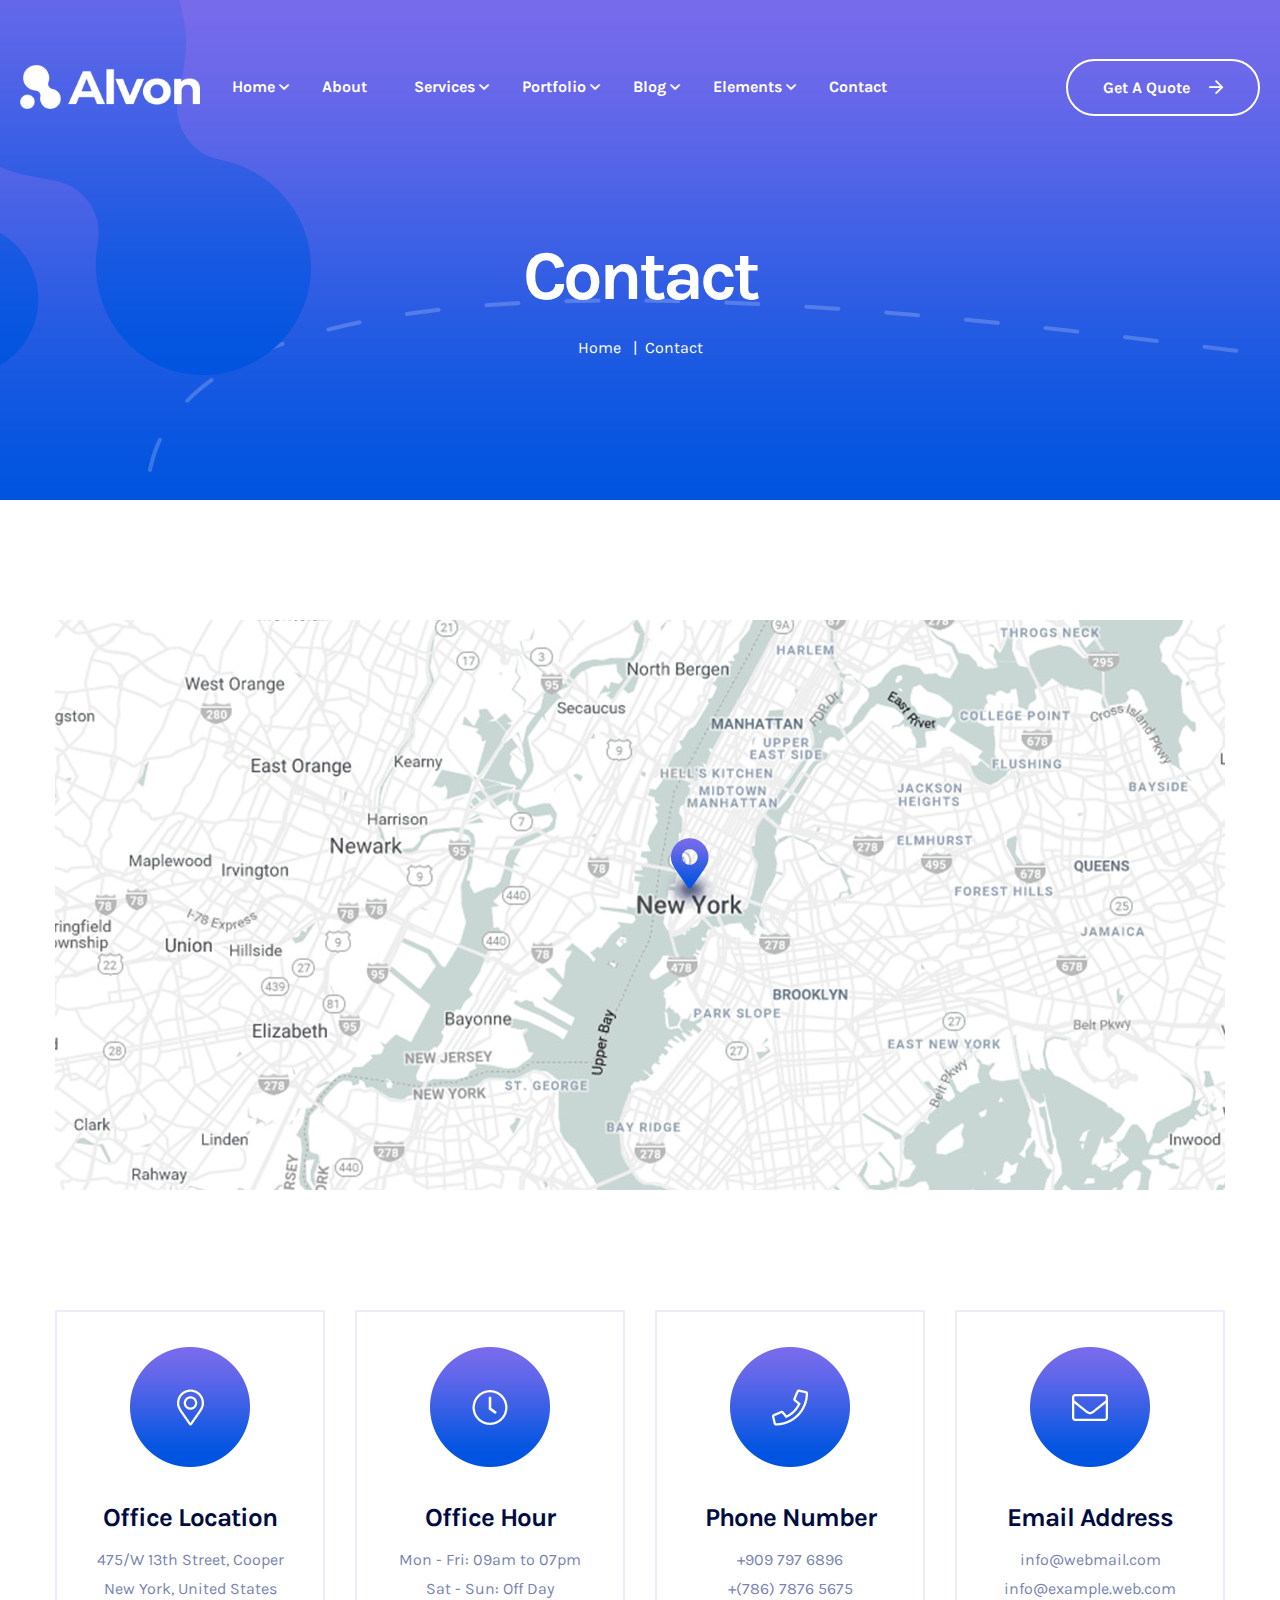
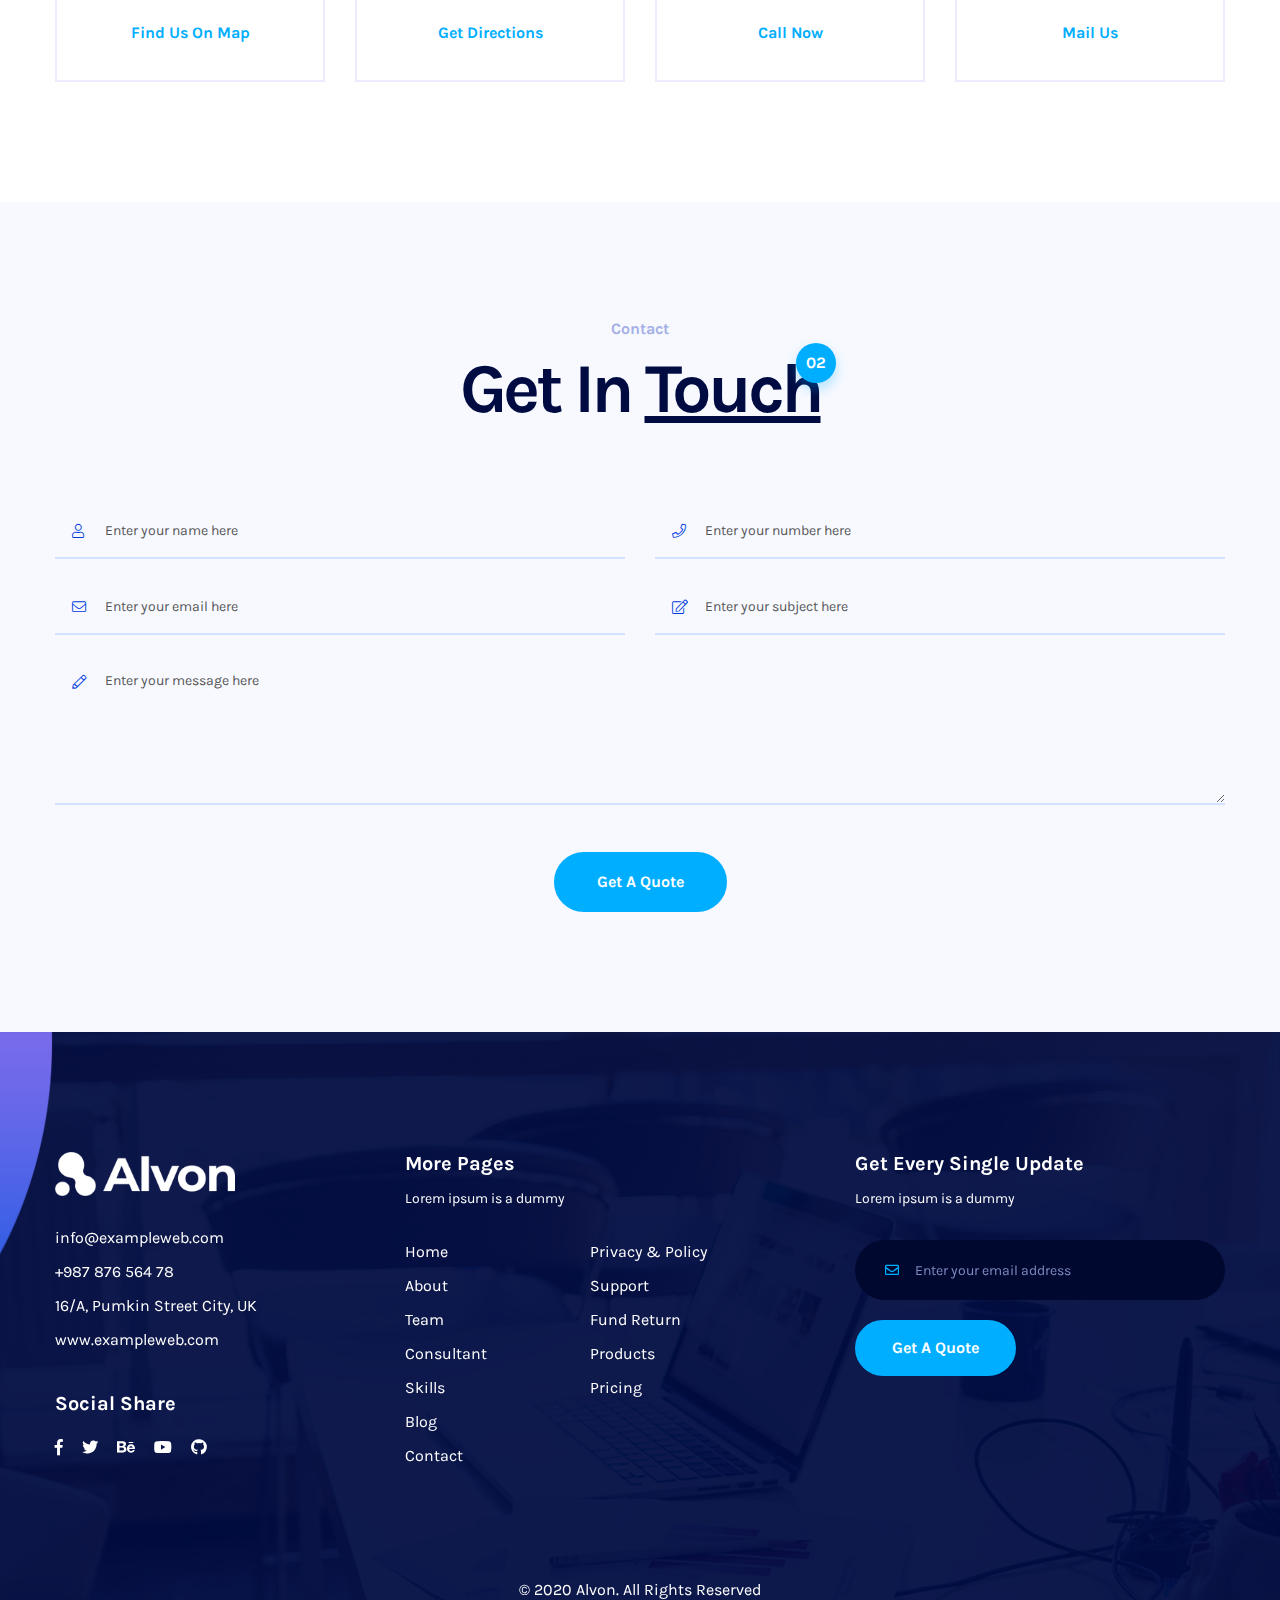
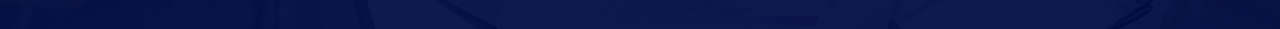
<file: GameOn/contact.html>
<!doctype html>
<html class="no-js" lang="en">
    <head>
        <meta charset="utf-8">
        <meta http-equiv="x-ua-compatible" content="ie=edge">
        <title>Alvon - Startup & Agency HTML Template</title>
        <meta name="description" content="">
        <meta name="viewport" content="width=device-width, initial-scale=1">
		<link rel="shortcut icon" type="image/x-icon" href="img/favicon.ico">
        <!-- Place favicon.ico in the root directory -->

		<!-- CSS here -->
        <link rel="stylesheet" href="css/bootstrap.min.css">
        <link rel="stylesheet" href="css/animate.min.css">
        <link rel="stylesheet" href="css/magnific-popup.css">
        <link rel="stylesheet" href="css/fontawesome-all.min.css">
        <link rel="stylesheet" href="css/meanmenu.css">
        <link rel="stylesheet" href="css/nice-select.css">
        <link rel="stylesheet" href="css/aos.css">
        <link rel="stylesheet" href="css/slick.css">
        <link rel="stylesheet" href="css/default.css">
        <link rel="stylesheet" href="css/style.css">
        <link rel="stylesheet" href="css/responsive.css">
    </head>
    <body>

        <!-- loading  -->
        <div id="loading">
            <div id="loading-center">
                <div id="loading-center-absolute">
                    <div class="sk-double-bounce">
                        <div class="sk-child sk-double-bounce1"></div>
                        <div class="sk-child sk-double-bounce2"></div>
                    </div>
                </div>
            </div>
        </div>
        <!-- loading end -->

        <!-- header -->
        <header id="header-sticky" class="transparent-header s-header">
            <div class="container-fluid container-p">
                <div class="row align-items-center">
                    <div class="col-xl-2 col-lg-2">
                        <div class="logo">
                            <a href="index.html"><img src="img/logo/logo.png" alt="Logo"></a>
                        </div>
                    </div>
                    <div class="col-xl-7 col-lg-10">
                        <div class="menu-area">
                            <nav id="mobile-menu">
                                <ul>
                                    <li class="menu-item-has-children"><a href="#">Home</a>
                                        <ul class="submenu">
                                            <li><a href="index.html">Home One</a></li>
                                            <li><a href="index-2.html">Home Two</a></li>
                                            <li><a href="index-3.html">Home Three</a></li>
                                        </ul>
                                    </li>
                                    <li><a href="about.html">About</a></li>
                                    <li class="menu-item-has-children"><a href="#">Services</a>
                                        <ul class="submenu">
                                            <li><a href="services.html">Services</a></li>
                                            <li><a href="services-details.html">Services details</a></li>
                                        </ul>
                                    </li>
                                    <li class="menu-item-has-children"><a href="#">Portfolio</a>
                                        <ul class="submenu">
                                            <li><a href="portfolio.html">Portfolio</a></li>
                                            <li><a href="portfolio-details.html">Portfolio Details</a></li>
                                        </ul>
                                    </li>
                                    <li class="menu-item-has-children"><a href="#">Blog</a>
                                        <ul class="submenu">
                                            <li><a href="blog.html">Blog page</a></li>
                                            <li><a href="blog-details.html">Blog Details</a></li>
                                        </ul>
                                    </li>
                                    <li class="menu-item-has-children"><a href="#">Elements</a>
                                        <ul class="submenu">
                                            <li><a href="team.html">Team page</a></li>
                                            <li><a href="team-details.html">Team Details</a></li>
                                            <li><a href="faq.html">FAQ page</a></li>
                                        </ul>
                                    </li>
                                    <li><a href="contact.html">Contact</a></li>
                                </ul>
                            </nav>
                        </div>
                    </div>
                    <div class="col-xl-3 d-none d-xl-block">
                        <div class="header-btn text-right">
                            <select name="name" class="selected s-selected">
                                <option value="">Eng</option>
                                <option value="">Spn</option>
                                <option value="">Gar</option>
                                <option value="">Aui</option>
                            </select>
                            <a href="#" class="btn">Get A Quote <i class="far fa-arrow-right"></i></a>
                        </div>
                    </div>
                    <div class="col-12">
                        <div class="mobile-menu home-two-menu"></div>
                    </div>
                </div>
            </div>
        </header>
        <!-- header-end -->


        <!-- main-area -->
        <main>
            <!-- breadcrumb-area -->
            <section class="breadcrumb-area breadcrumb-bg d-flex align-items-center" data-background="img/bg/breadcrumb_bg.jpg">
                <div class="container">
                    <div class="row">
                        <div class="col-12">
                            <div class="breadcrumb-wrap text-center">
                                <h2>Contact</h2>
                                <nav aria-label="breadcrumb">
                                    <ol class="breadcrumb">
                                        <li class="breadcrumb-item"><a href="index.html">Home</a></li>
                                        <li class="breadcrumb-item active" aria-current="page">Contact</li>
                                    </ol>
                                </nav>
                            </div>
                        </div>
                    </div>
                </div>
            </section>
            <!-- breadcrumb-area-end -->
            <!-- map-wrap -->
            <div class="map-area pt-120 pb-120">
                <div class="container">
                    <div class="row">
                        <div class="col-12">
                            <div class="map-bg" data-background="img/map_bg.jpg"></div>
                        </div>
                    </div>
                </div>
            </div>
            <!-- map-wrap-end -->
            <!-- contact-area -->
            <section class="contact-area pb-90">
                <div class="container">
                    <div class="row">
                        <div class="col-xl-3 col-lg-4 col-md-6">
                            <div class="single-contact-info text-center mb-30">
                                <div class="contact-icon">
                                    <img src="img/icon/contact_icon01.png" alt="icon">
                                </div>
                                <div class="contact-info">
                                    <h5>Office Location</h5>
                                    <span>475/W 13th Street, Cooper</span>
                                    <span>New York, United States</span>
                                    <a href="#">Find Us On Map</a>
                                </div>
                            </div>
                        </div>
                        <div class="col-xl-3 col-lg-4 col-md-6">
                            <div class="single-contact-info text-center mb-30">
                                <div class="contact-icon">
                                    <img src="img/icon/contact_icon02.png" alt="icon">
                                </div>
                                <div class="contact-info">
                                    <h5>Office Hour</h5>
                                    <span>Mon - Fri: 09am to 07pm</span>
                                    <span>Sat - Sun: Off Day</span>
                                    <a href="#">Get Directions</a>
                                </div>
                            </div>
                        </div>
                        <div class="col-xl-3 col-lg-4 col-md-6">
                            <div class="single-contact-info text-center mb-30">
                                <div class="contact-icon">
                                    <img src="img/icon/contact_icon03.png" alt="icon">
                                </div>
                                <div class="contact-info">
                                    <h5>Phone Number</h5>
                                    <span>+909 797 6896</span>
                                    <span>+(786) 7876 5675</span>
                                    <a href="#">Call Now</a>
                                </div>
                            </div>
                        </div>
                        <div class="col-xl-3 col-lg-4 col-md-6">
                            <div class="single-contact-info text-center mb-30">
                                <div class="contact-icon">
                                    <img src="img/icon/contact_icon04.png" alt="icon">
                                </div>
                                <div class="contact-info">
                                    <h5>Email Address</h5>
                                    <span>info@webmail.com</span>
                                    <span>info@example.web.com</span>
                                    <a href="#">Mail Us</a>
                                </div>
                            </div>
                        </div>
                    </div>
                </div>
            </section>
            <!-- contact-area-end -->
            <!-- contact-box -->
            <section class="contact-box pt-115 light-gray pb-120">
                <div class="container">
                    <div class="row justify-content-center">
                        <div class="col-xl-6">
                            <div class="section-title title-tag mb-75 text-center">
                                <span>Contact</span>
                                <h2>Get In <span>Touch</span><small>02</small></h2>
                            </div>
                        </div>
                    </div>
                    <div class="row">
                        <div class="col-12">
                            <div class="contact-form text-center">
                                <form action="#">
                                    <div class="row">
                                        <div class="col-md-6">
                                            <div class="contact-field p-relative mb-20">
                                                <i class="fal fa-user"></i>
                                                <input type="text" name="name" placeholder="Enter your name here">
                                            </div>
                                        </div>
                                        <div class="col-md-6">
                                            <div class="contact-field p-relative mb-20">
                                                <i class="fal fa-phone"></i>
                                                <input type="text" name="number" placeholder="Enter your number here">
                                            </div>
                                        </div>
                                        <div class="col-md-6">
                                            <div class="contact-field p-relative mb-20">
                                                <i class="fal fa-envelope"></i>
                                                <input type="email" name="email" placeholder="Enter your email here">
                                            </div>
                                        </div>
                                        <div class="col-md-6">
                                            <div class="contact-field p-relative mb-20">
                                                <i class="fal fa-edit"></i>
                                                <input type="text" name="text" placeholder="Enter your subject here">
                                            </div>
                                        </div>
                                    </div>
                                    <div class="contact-field message-field p-relative mb-20">
                                        <i class="fal fa-pencil"></i>
                                        <textarea name="message" id="message" cols="30" rows="10" placeholder="Enter your message here"></textarea>
                                    </div>
                                    <button class="btn">Get A Quote</button>
                                </form>
                            </div>
                        </div>
                    </div>
                </div>
            </section>
            <!-- contact-box-end -->
        </main>
        <!-- main-area-end -->

        <!-- footer -->
        <footer class="footer-bg fix p-relative" data-background="img/bg/footer_bg.jpg">
            <div class="footer-shape" data-aos="fade-up-left" data-aos-easing="linear" data-aos-duration="1000"><img src="img/shape/footer_shape.png" alt="shape"></div>
            <div class="container">
                <div class="row justify-content-between footer-widgets-area">
                    <div class="col-xl-3 col-lg-3 col-md-6">
                        <div class="footer-widget mb-30">
                            <div class="logo mb-30">
                                <a href="index.html"><img src="img/logo/logo.png" alt="Logo"></a>
                            </div>
                            <div class="fc-info mb-40">
                                <ul>
                                    <li>info@exampleweb.com</li>
                                    <li>+987 876 564 78</li>
                                    <li>16/A, Pumkin Street City, UK</li>
                                    <li>www.exampleweb.com</li>
                                </ul>
                            </div>
                            <div class="footer-social">
                                <h4>Social Share</h4>
                                <a href="#"><i class="fab fa-facebook-f"></i></a>
                                <a href="#"><i class="fab fa-twitter"></i></a>
                                <a href="#"><i class="fab fa-behance"></i></a>
                                <a href="#"><i class="fab fa-youtube"></i></a>
                                <a href="#"><i class="fab fa-github"></i></a>
                            </div>
                        </div>
                    </div>
                    <div class="col-xl-4 col-lg-5 col-md-6">
                        <div class="footer-widget mb-30">
                            <div class="fw-content">
                                <div class="fw-title mb-30">
                                    <h5>More Pages</h5>
                                    <span>Lorem ipsum is a dummy</span>
                                </div>
                                <div class="fw-link">
                                    <ul class="f-left">
                                        <li><a href="#">Home</a></li>
                                        <li><a href="#">About</a></li>
                                        <li><a href="#">Team</a></li>
                                        <li><a href="#">Consultant</a></li>
                                        <li><a href="#">Skills</a></li>
                                        <li><a href="#">Blog</a></li>
                                        <li><a href="#">Contact</a></li>
                                    </ul>
                                    <ul class="fix">
                                        <li><a href="#">Privacy & Policy</a></li>
                                        <li><a href="#">Support</a></li>
                                        <li><a href="#">Fund Return</a></li>
                                        <li><a href="#">Products</a></li>
                                        <li><a href="#">Pricing</a></li>
                                    </ul>
                                </div>
                            </div>
                        </div>
                    </div>
                    <div class="col-xl-4 col-lg-4 col-md-12">
                        <div class="footer-widget mb-30">
                            <div class="fw-content">
                                <div class="fw-title mb-30">
                                    <h5>Get Every Single Update</h5>
                                    <span>Lorem ipsum is a dummy</span>
                                </div>
                                <div class="footer-cta">
                                    <form action="#" class="fwc-form">
                                        <div class="fcta-box p-relative mb-20">
                                            <input type="email" name="email" placeholder="Enter your email address">
                                        </div>
                                        <button class="btn">Get A Quote</button>
                                    </form>
                                </div>
                            </div>
                        </div>
                    </div>
                </div>
            </div>
            <div class="container">
                <p class="copyright text-center">&copy; 2020 <a href="#">Alvon</a>. All Rights Reserved</p>
            </div>
        </footer>
        <!-- footer-end -->




		<!-- JS here -->
        <script src="js/vendor/modernizr-3.5.0.min.js"></script>
        <script src="js/vendor/jquery-1.12.4.min.js"></script>
        <script src="js/popper.min.js"></script>
        <script src="js/bootstrap.min.js"></script>
        <script src="js/isotope.pkgd.min.js"></script>
        <script src="js/slick.min.js"></script>
        <script src="js/jquery.meanmenu.min.js"></script>
        <script src="js/ajax-form.js"></script>
        <script src="js/aos.js"></script>
        <script src="js/wow.min.js"></script>
        <script src="js/easy-pie-chart.js"></script>
        <script src="js/viewport.js"></script>
        <script src="js/circlecount.js"></script>
        <script src="js/jquery.counterup.min.js"></script>
        <script src="js/jquery.waypoints.min.js"></script>
        <script src="js/jquery.nice-select.min.js"></script>
        <script src="js/jquery.scrollUp.min.js"></script>
        <script src="js/imagesloaded.pkgd.min.js"></script>
        <script src="js/jquery.magnific-popup.min.js"></script>
        <script src="js/plugins.js"></script>
        <script src="js/main.js"></script>
    </body>
</html>
</file>
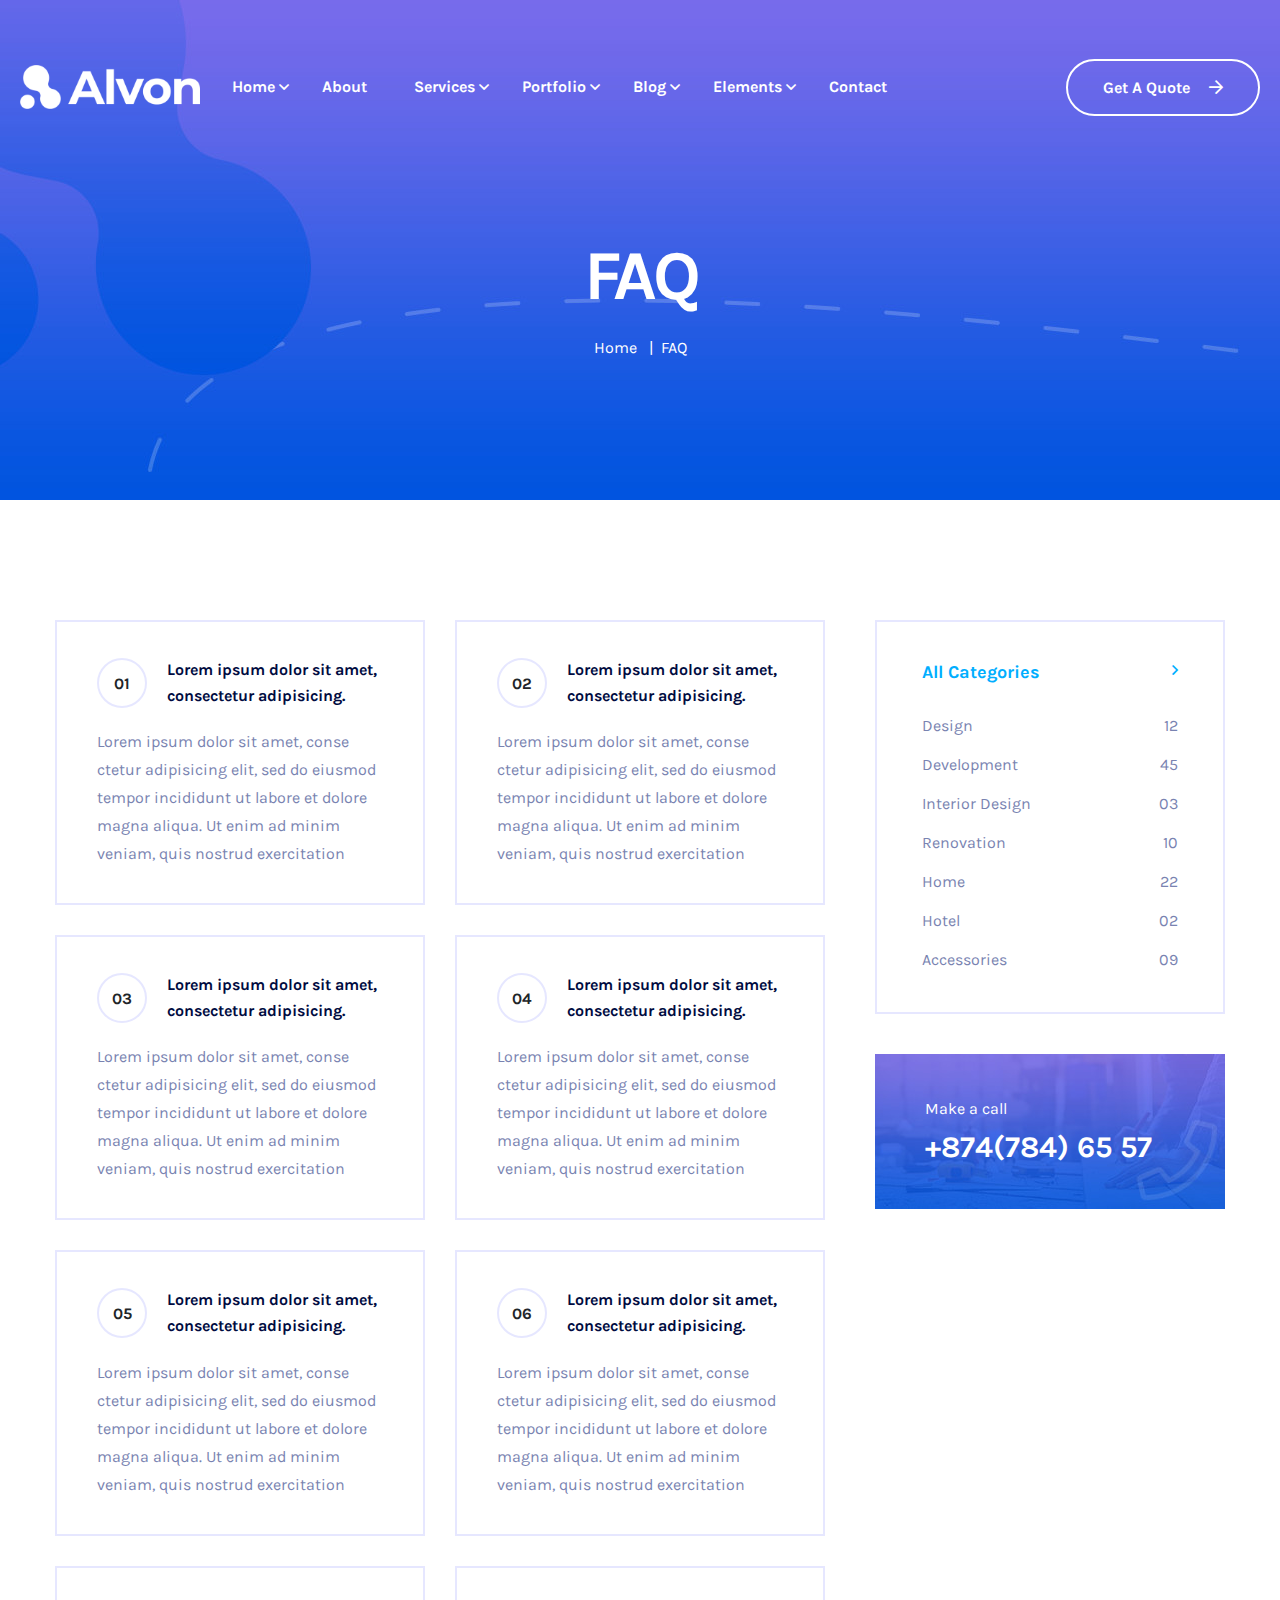
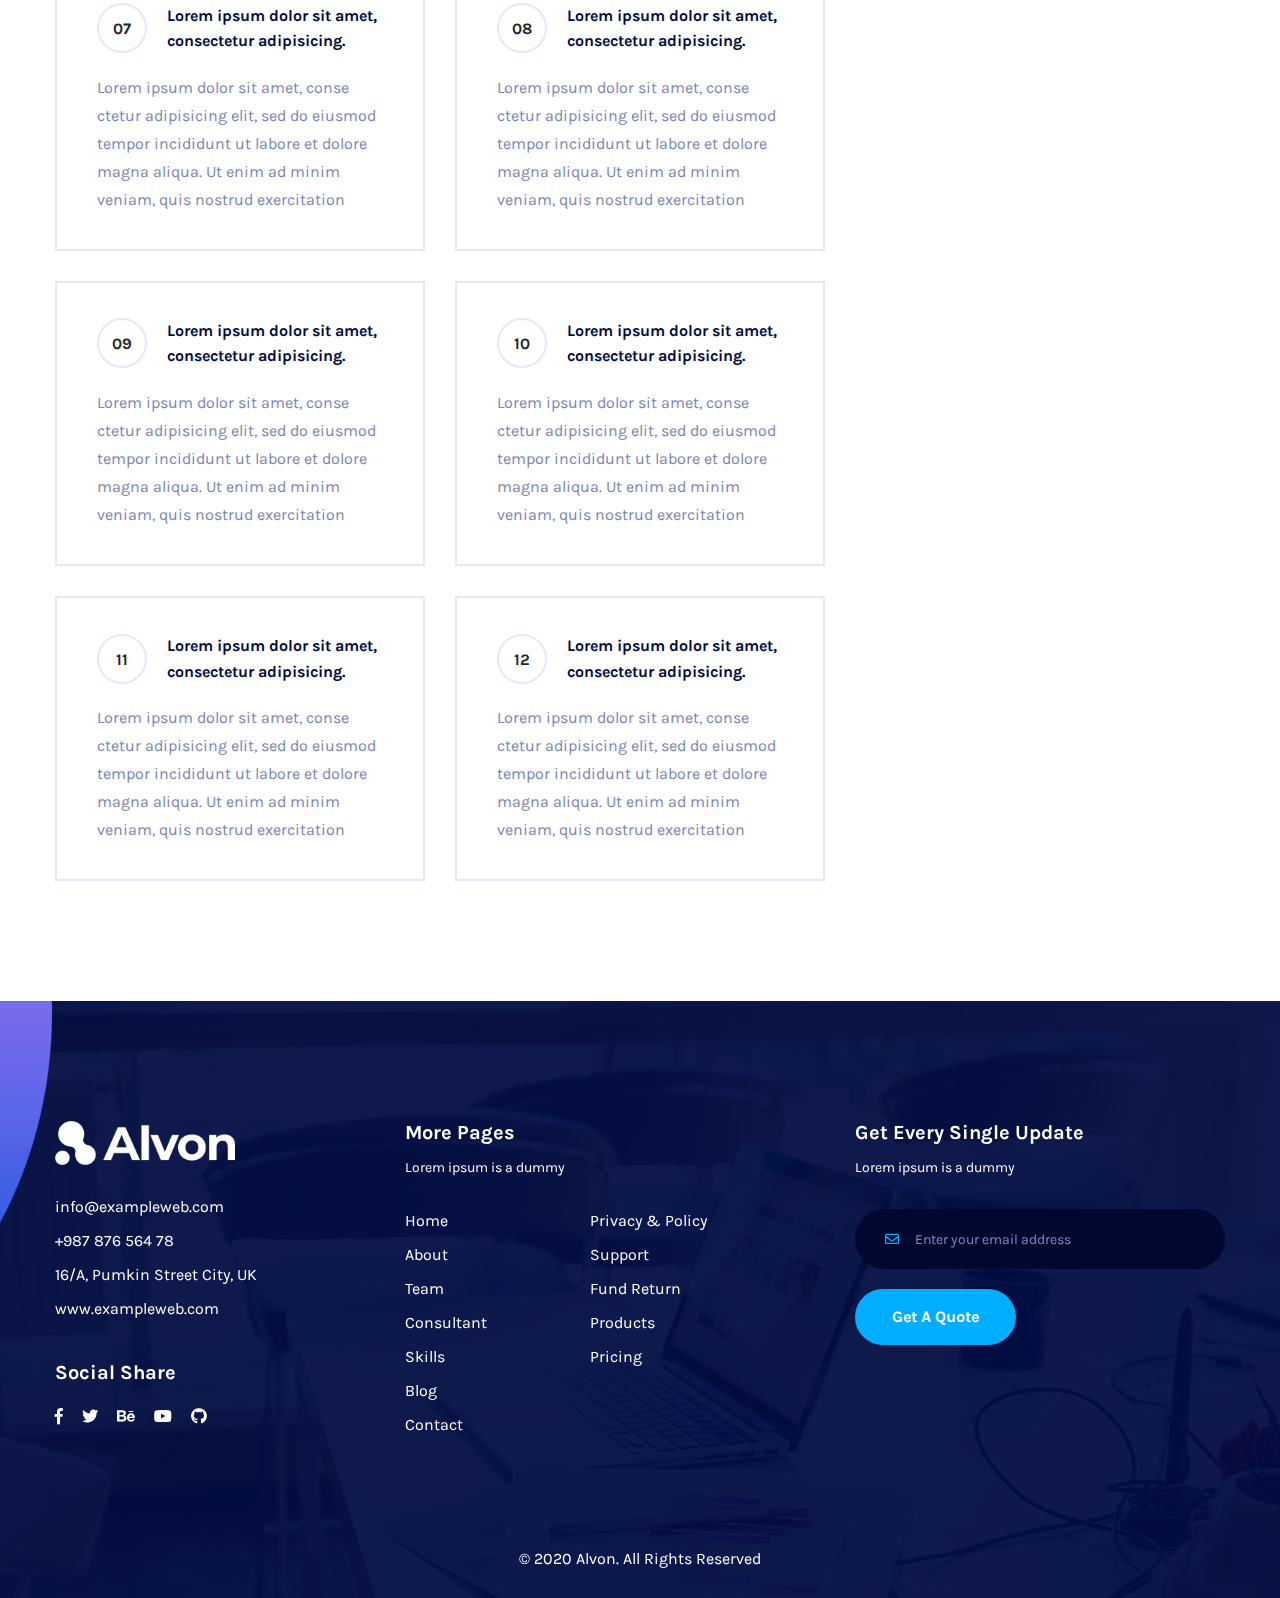
<file: GameOn/faq.html>
<!doctype html>
<html class="no-js" lang="zxx">
    <head>
        <meta charset="utf-8">
        <meta http-equiv="x-ua-compatible" content="ie=edge">
        <title>Alvon - Startup & Agency HTML Template</title>
        <meta name="description" content="">
        <meta name="viewport" content="width=device-width, initial-scale=1">
		<link rel="shortcut icon" type="image/x-icon" href="img/favicon.ico">
        <!-- Place favicon.ico in the root directory -->

		<!-- CSS here -->
        <link rel="stylesheet" href="css/bootstrap.min.css">
        <link rel="stylesheet" href="css/animate.min.css">
        <link rel="stylesheet" href="css/magnific-popup.css">
        <link rel="stylesheet" href="css/fontawesome-all.min.css">
        <link rel="stylesheet" href="css/meanmenu.css">
        <link rel="stylesheet" href="css/nice-select.css">
        <link rel="stylesheet" href="css/aos.css">
        <link rel="stylesheet" href="css/slick.css">
        <link rel="stylesheet" href="css/default.css">
        <link rel="stylesheet" href="css/style.css">
        <link rel="stylesheet" href="css/responsive.css">
    </head>
    <body>

        <!-- loading  -->
        <div id="loading">
            <div id="loading-center">
                <div id="loading-center-absolute">
                    <div class="sk-double-bounce">
                        <div class="sk-child sk-double-bounce1"></div>
                        <div class="sk-child sk-double-bounce2"></div>
                    </div>
                </div>
            </div>
        </div>
        <!-- loading end -->

        <!-- header -->
        <header id="header-sticky" class="transparent-header s-header">
            <div class="container-fluid container-p">
                <div class="row align-items-center">
                    <div class="col-xl-2 col-lg-2">
                        <div class="logo">
                            <a href="index.html"><img src="img/logo/logo.png" alt="Logo"></a>
                        </div>
                    </div>
                    <div class="col-xl-7 col-lg-10">
                        <div class="menu-area">
                            <nav id="mobile-menu">
                                <ul>
                                    <li class="menu-item-has-children"><a href="#">Home</a>
                                        <ul class="submenu">
                                            <li><a href="index.html">Home One</a></li>
                                            <li><a href="index-2.html">Home Two</a></li>
                                            <li><a href="index-3.html">Home Three</a></li>
                                        </ul>
                                    </li>
                                    <li><a href="about.html">About</a></li>
                                    <li class="menu-item-has-children"><a href="#">Services</a>
                                        <ul class="submenu">
                                            <li><a href="services.html">Services</a></li>
                                            <li><a href="services-details.html">Services details</a></li>
                                        </ul>
                                    </li>
                                    <li class="menu-item-has-children"><a href="#">Portfolio</a>
                                        <ul class="submenu">
                                            <li><a href="portfolio.html">Portfolio</a></li>
                                            <li><a href="portfolio-details.html">Portfolio Details</a></li>
                                        </ul>
                                    </li>
                                    <li class="menu-item-has-children"><a href="#">Blog</a>
                                        <ul class="submenu">
                                            <li><a href="blog.html">Blog page</a></li>
                                            <li><a href="blog-details.html">Blog Details</a></li>
                                        </ul>
                                    </li>
                                    <li class="menu-item-has-children"><a href="#">Elements</a>
                                        <ul class="submenu">
                                            <li><a href="team.html">Team page</a></li>
                                            <li><a href="team-details.html">Team Details</a></li>
                                            <li><a href="faq.html">FAQ page</a></li>
                                        </ul>
                                    </li>
                                    <li><a href="contact.html">Contact</a></li>
                                </ul>
                            </nav>
                        </div>
                    </div>
                    <div class="col-xl-3 d-none d-xl-block">
                        <div class="header-btn text-right">
                            <select name="name" class="selected s-selected">
                                <option value="">Eng</option>
                                <option value="">Spn</option>
                                <option value="">Gar</option>
                                <option value="">Aui</option>
                            </select>
                            <a href="#" class="btn">Get A Quote <i class="far fa-arrow-right"></i></a>
                        </div>
                    </div>
                    <div class="col-12">
                        <div class="mobile-menu home-two-menu"></div>
                    </div>
                </div>
            </div>
        </header>
        <!-- header-end -->


        <!-- main-area -->
        <main>
            <!-- breadcrumb-area -->
            <section class="breadcrumb-area breadcrumb-bg d-flex align-items-center" data-background="img/bg/breadcrumb_bg.jpg">
                <div class="container">
                    <div class="row">
                        <div class="col-12">
                            <div class="breadcrumb-wrap text-center">
                                <h2>FAQ</h2>
                                <nav aria-label="breadcrumb">
                                    <ol class="breadcrumb">
                                        <li class="breadcrumb-item"><a href="index.html">Home</a></li>
                                        <li class="breadcrumb-item active" aria-current="page">FAQ</li>
                                    </ol>
                                </nav>
                            </div>
                        </div>
                    </div>
                </div>
            </section>
            <!-- breadcrumb-area-end -->
            <!-- faq-area -->
            <section class="faq-area pt-120 pb-90">
                <div class="container">
                    <div class="row">
                        <div class="col-lg-8">
                            <div class="faq-wrap">
                                <div class="row">
                                    <div class="col-md-6">
                                        <div class="single-faq mb-30">
                                            <div class="faq-top">
                                                <div class="faq-count">
                                                    <span>01</span>
                                                </div>
                                                <div class="faq-title">
                                                    <h5>Lorem ipsum dolor sit amet,
                                                    consectetur adipisicing.</h5>
                                                </div>
                                            </div>
                                            <div class="faq-content">
                                                <p>Lorem ipsum dolor sit amet, conse ctetur adipisicing elit, sed do eiusmod tempor incididunt ut labore et dolore magna
                                                aliqua. Ut enim ad minim veniam, quis nostrud exercitation</p>
                                            </div>
                                        </div>
                                    </div>
                                    <div class="col-md-6">
                                        <div class="single-faq mb-30">
                                            <div class="faq-top">
                                                <div class="faq-count">
                                                    <span>02</span>
                                                </div>
                                                <div class="faq-title">
                                                    <h5>Lorem ipsum dolor sit amet,
                                                    consectetur adipisicing.</h5>
                                                </div>
                                            </div>
                                            <div class="faq-content">
                                                <p>Lorem ipsum dolor sit amet, conse ctetur adipisicing elit, sed do eiusmod tempor incididunt ut labore et dolore magna
                                                aliqua. Ut enim ad minim veniam, quis nostrud exercitation</p>
                                            </div>
                                        </div>
                                    </div>
                                    <div class="col-md-6">
                                        <div class="single-faq mb-30">
                                            <div class="faq-top">
                                                <div class="faq-count">
                                                    <span>03</span>
                                                </div>
                                                <div class="faq-title">
                                                    <h5>Lorem ipsum dolor sit amet,
                                                    consectetur adipisicing.</h5>
                                                </div>
                                            </div>
                                            <div class="faq-content">
                                                <p>Lorem ipsum dolor sit amet, conse ctetur adipisicing elit, sed do eiusmod tempor incididunt ut labore et dolore magna
                                                aliqua. Ut enim ad minim veniam, quis nostrud exercitation</p>
                                            </div>
                                        </div>
                                    </div>
                                    <div class="col-md-6">
                                        <div class="single-faq mb-30">
                                            <div class="faq-top">
                                                <div class="faq-count">
                                                    <span>04</span>
                                                </div>
                                                <div class="faq-title">
                                                    <h5>Lorem ipsum dolor sit amet,
                                                    consectetur adipisicing.</h5>
                                                </div>
                                            </div>
                                            <div class="faq-content">
                                                <p>Lorem ipsum dolor sit amet, conse ctetur adipisicing elit, sed do eiusmod tempor incididunt ut labore et dolore magna
                                                aliqua. Ut enim ad minim veniam, quis nostrud exercitation</p>
                                            </div>
                                        </div>
                                    </div>
                                    <div class="col-md-6">
                                        <div class="single-faq mb-30">
                                            <div class="faq-top">
                                                <div class="faq-count">
                                                    <span>05</span>
                                                </div>
                                                <div class="faq-title">
                                                    <h5>Lorem ipsum dolor sit amet,
                                                    consectetur adipisicing.</h5>
                                                </div>
                                            </div>
                                            <div class="faq-content">
                                                <p>Lorem ipsum dolor sit amet, conse ctetur adipisicing elit, sed do eiusmod tempor incididunt ut labore et dolore magna
                                                aliqua. Ut enim ad minim veniam, quis nostrud exercitation</p>
                                            </div>
                                        </div>
                                    </div>
                                    <div class="col-md-6">
                                        <div class="single-faq mb-30">
                                            <div class="faq-top">
                                                <div class="faq-count">
                                                    <span>06</span>
                                                </div>
                                                <div class="faq-title">
                                                    <h5>Lorem ipsum dolor sit amet,
                                                    consectetur adipisicing.</h5>
                                                </div>
                                            </div>
                                            <div class="faq-content">
                                                <p>Lorem ipsum dolor sit amet, conse ctetur adipisicing elit, sed do eiusmod tempor incididunt ut labore et dolore magna
                                                aliqua. Ut enim ad minim veniam, quis nostrud exercitation</p>
                                            </div>
                                        </div>
                                    </div>
                                    <div class="col-md-6">
                                        <div class="single-faq mb-30">
                                            <div class="faq-top">
                                                <div class="faq-count">
                                                    <span>07</span>
                                                </div>
                                                <div class="faq-title">
                                                    <h5>Lorem ipsum dolor sit amet,
                                                    consectetur adipisicing.</h5>
                                                </div>
                                            </div>
                                            <div class="faq-content">
                                                <p>Lorem ipsum dolor sit amet, conse ctetur adipisicing elit, sed do eiusmod tempor incididunt ut labore et dolore magna
                                                aliqua. Ut enim ad minim veniam, quis nostrud exercitation</p>
                                            </div>
                                        </div>
                                    </div>
                                    <div class="col-md-6">
                                        <div class="single-faq mb-30">
                                            <div class="faq-top">
                                                <div class="faq-count">
                                                    <span>08</span>
                                                </div>
                                                <div class="faq-title">
                                                    <h5>Lorem ipsum dolor sit amet,
                                                    consectetur adipisicing.</h5>
                                                </div>
                                            </div>
                                            <div class="faq-content">
                                                <p>Lorem ipsum dolor sit amet, conse ctetur adipisicing elit, sed do eiusmod tempor incididunt ut labore et dolore magna
                                                aliqua. Ut enim ad minim veniam, quis nostrud exercitation</p>
                                            </div>
                                        </div>
                                    </div>
                                    <div class="col-md-6">
                                        <div class="single-faq mb-30">
                                            <div class="faq-top">
                                                <div class="faq-count">
                                                    <span>09</span>
                                                </div>
                                                <div class="faq-title">
                                                    <h5>Lorem ipsum dolor sit amet,
                                                    consectetur adipisicing.</h5>
                                                </div>
                                            </div>
                                            <div class="faq-content">
                                                <p>Lorem ipsum dolor sit amet, conse ctetur adipisicing elit, sed do eiusmod tempor incididunt ut labore et dolore magna
                                                aliqua. Ut enim ad minim veniam, quis nostrud exercitation</p>
                                            </div>
                                        </div>
                                    </div>
                                    <div class="col-md-6">
                                        <div class="single-faq mb-30">
                                            <div class="faq-top">
                                                <div class="faq-count">
                                                    <span>10</span>
                                                </div>
                                                <div class="faq-title">
                                                    <h5>Lorem ipsum dolor sit amet,
                                                    consectetur adipisicing.</h5>
                                                </div>
                                            </div>
                                            <div class="faq-content">
                                                <p>Lorem ipsum dolor sit amet, conse ctetur adipisicing elit, sed do eiusmod tempor incididunt ut labore et dolore magna
                                                aliqua. Ut enim ad minim veniam, quis nostrud exercitation</p>
                                            </div>
                                        </div>
                                    </div>
                                    <div class="col-md-6">
                                        <div class="single-faq mb-30">
                                            <div class="faq-top">
                                                <div class="faq-count">
                                                    <span>11</span>
                                                </div>
                                                <div class="faq-title">
                                                    <h5>Lorem ipsum dolor sit amet,
                                                    consectetur adipisicing.</h5>
                                                </div>
                                            </div>
                                            <div class="faq-content">
                                                <p>Lorem ipsum dolor sit amet, conse ctetur adipisicing elit, sed do eiusmod tempor incididunt ut labore et dolore magna
                                                aliqua. Ut enim ad minim veniam, quis nostrud exercitation</p>
                                            </div>
                                        </div>
                                    </div>
                                    <div class="col-md-6">
                                        <div class="single-faq mb-30">
                                            <div class="faq-top">
                                                <div class="faq-count">
                                                    <span>12</span>
                                                </div>
                                                <div class="faq-title">
                                                    <h5>Lorem ipsum dolor sit amet,
                                                    consectetur adipisicing.</h5>
                                                </div>
                                            </div>
                                            <div class="faq-content">
                                                <p>Lorem ipsum dolor sit amet, conse ctetur adipisicing elit, sed do eiusmod tempor incididunt ut labore et dolore magna
                                                aliqua. Ut enim ad minim veniam, quis nostrud exercitation</p>
                                            </div>
                                        </div>
                                    </div>
                                </div>
                            </div>
                        </div>
                        <div class="col-lg-4 faq-pl">
                            <div class="faq-widget mb-40">
                                <div class="faq-cat">
                                    <h5>All Categories <i class="far fa-angle-right"></i></h5>
                                    <ul>
                                        <li><a href="#">Design <span>12</span></a></li>
                                        <li><a href="#">Development <span>45</span></a></li>
                                        <li><a href="#">Interior Design <span>03</span></a></li>
                                        <li><a href="#">Renovation <span>10</span></a></li>
                                        <li><a href="#">Home <span>22</span></a></li>
                                        <li><a href="#">Hotel <span>02</span></a></li>
                                        <li><a href="#">Accessories <span>09</span></a></li>
                                    </ul>
                                </div>
                            </div>
                            <div class="faq-widget mb-30">
                                <div class="faq-cta d-flex align-items-center" data-background="img/bg/faq_cta_bg.jpg">
                                    <div class="faq-cta-content">
                                        <span>Make a call</span>
                                        <h4>+874(784) 65 57</h4>
                                    </div>
                                </div>
                            </div>
                        </div>
                    </div>
                </div>
            </section>
            <!-- faq-area-end -->
        </main>
        <!-- main-area-end -->

        <!-- footer -->
        <footer class="footer-bg fix p-relative" data-background="img/bg/footer_bg.jpg">
            <div class="footer-shape" data-aos="fade-up-left" data-aos-easing="linear" data-aos-duration="1000"><img src="img/shape/footer_shape.png" alt="shape"></div>
            <div class="container">
                <div class="row justify-content-between footer-widgets-area">
                    <div class="col-xl-3 col-lg-3 col-md-6">
                        <div class="footer-widget mb-30">
                            <div class="logo mb-30">
                                <a href="index.html"><img src="img/logo/logo.png" alt="Logo"></a>
                            </div>
                            <div class="fc-info mb-40">
                                <ul>
                                    <li>info@exampleweb.com</li>
                                    <li>+987 876 564 78</li>
                                    <li>16/A, Pumkin Street City, UK</li>
                                    <li>www.exampleweb.com</li>
                                </ul>
                            </div>
                            <div class="footer-social">
                                <h4>Social Share</h4>
                                <a href="#"><i class="fab fa-facebook-f"></i></a>
                                <a href="#"><i class="fab fa-twitter"></i></a>
                                <a href="#"><i class="fab fa-behance"></i></a>
                                <a href="#"><i class="fab fa-youtube"></i></a>
                                <a href="#"><i class="fab fa-github"></i></a>
                            </div>
                        </div>
                    </div>
                    <div class="col-xl-4 col-lg-5 col-md-6">
                        <div class="footer-widget mb-30">
                            <div class="fw-content">
                                <div class="fw-title mb-30">
                                    <h5>More Pages</h5>
                                    <span>Lorem ipsum is a dummy</span>
                                </div>
                                <div class="fw-link">
                                    <ul class="f-left">
                                        <li><a href="#">Home</a></li>
                                        <li><a href="#">About</a></li>
                                        <li><a href="#">Team</a></li>
                                        <li><a href="#">Consultant</a></li>
                                        <li><a href="#">Skills</a></li>
                                        <li><a href="#">Blog</a></li>
                                        <li><a href="#">Contact</a></li>
                                    </ul>
                                    <ul class="fix">
                                        <li><a href="#">Privacy & Policy</a></li>
                                        <li><a href="#">Support</a></li>
                                        <li><a href="#">Fund Return</a></li>
                                        <li><a href="#">Products</a></li>
                                        <li><a href="#">Pricing</a></li>
                                    </ul>
                                </div>
                            </div>
                        </div>
                    </div>
                    <div class="col-xl-4 col-lg-4 col-md-12">
                        <div class="footer-widget mb-30">
                            <div class="fw-content">
                                <div class="fw-title mb-30">
                                    <h5>Get Every Single Update</h5>
                                    <span>Lorem ipsum is a dummy</span>
                                </div>
                                <div class="footer-cta">
                                    <form action="#" class="fwc-form">
                                        <div class="fcta-box p-relative mb-20">
                                            <input type="email" name="email" placeholder="Enter your email address">
                                        </div>
                                        <button class="btn">Get A Quote</button>
                                    </form>
                                </div>
                            </div>
                        </div>
                    </div>
                </div>
            </div>
            <div class="container">
                <p class="copyright text-center">&copy; 2020 <a href="#">Alvon</a>. All Rights Reserved</p>
            </div>
        </footer>
        <!-- footer-end -->




		<!-- JS here -->
        <script src="js/vendor/modernizr-3.5.0.min.js"></script>
        <script src="js/vendor/jquery-1.12.4.min.js"></script>
        <script src="js/popper.min.js"></script>
        <script src="js/bootstrap.min.js"></script>
        <script src="js/isotope.pkgd.min.js"></script>
        <script src="js/slick.min.js"></script>
        <script src="js/jquery.meanmenu.min.js"></script>
        <script src="js/ajax-form.js"></script>
        <script src="js/aos.js"></script>
        <script src="js/wow.min.js"></script>
        <script src="js/easy-pie-chart.js"></script>
        <script src="js/viewport.js"></script>
        <script src="js/circlecount.js"></script>
        <script src="js/jquery.counterup.min.js"></script>
        <script src="js/jquery.waypoints.min.js"></script>
        <script src="js/jquery.nice-select.min.js"></script>
        <script src="js/jquery.scrollUp.min.js"></script>
        <script src="js/imagesloaded.pkgd.min.js"></script>
        <script src="js/jquery.magnific-popup.min.js"></script>
        <script src="js/plugins.js"></script>
        <script src="js/main.js"></script>
    </body>
</html>
</file>
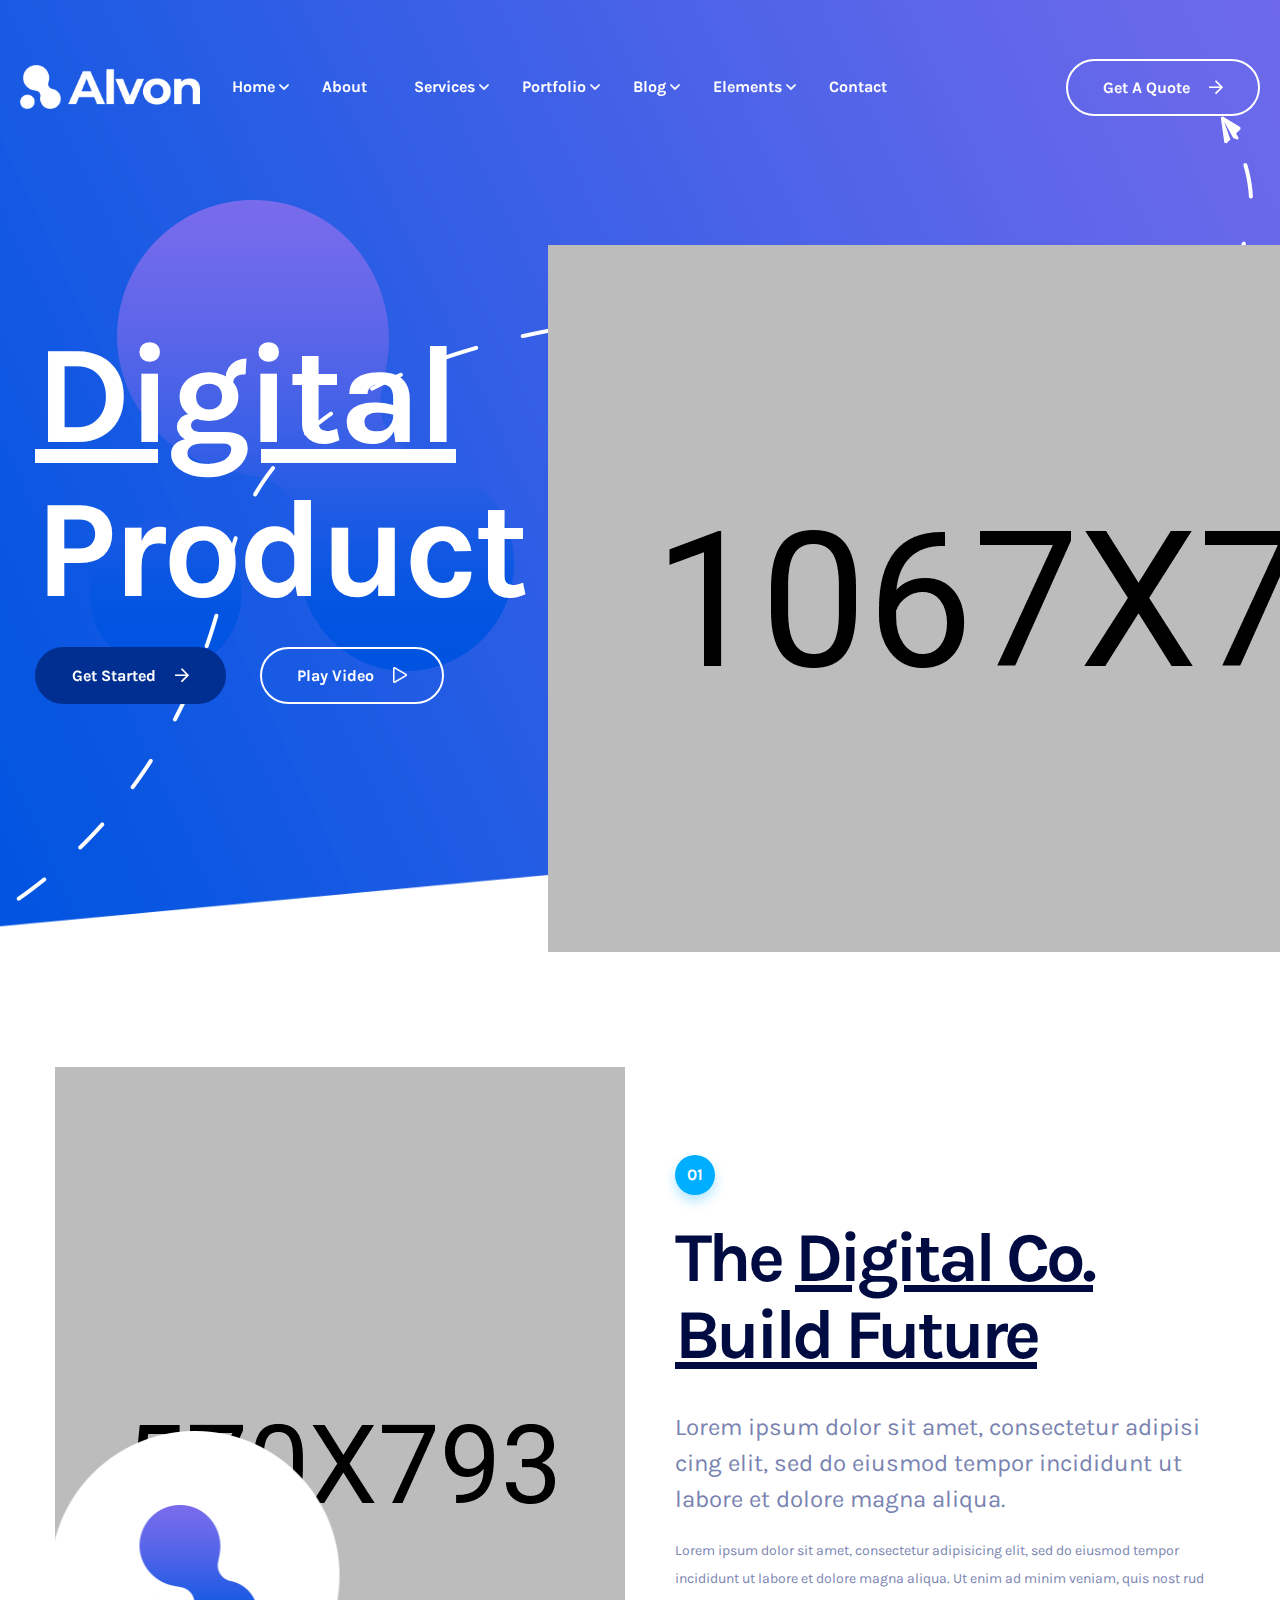
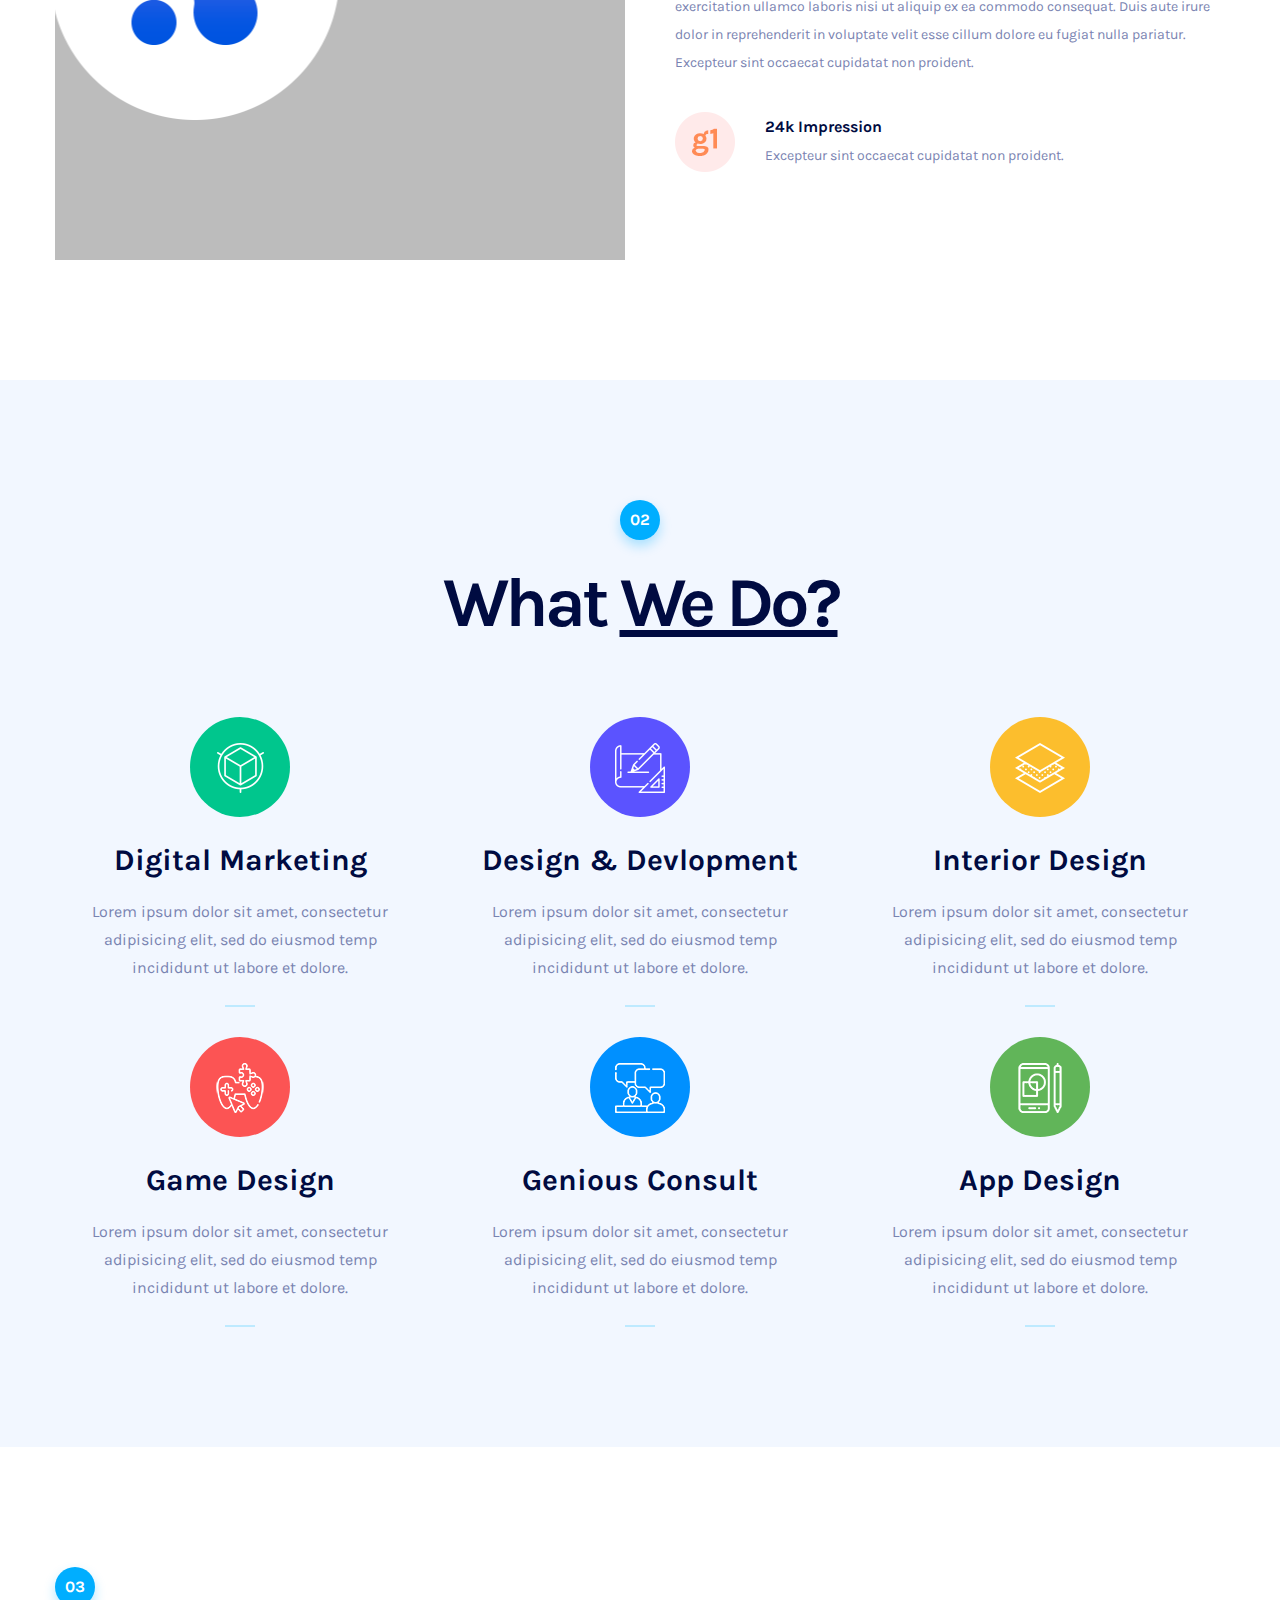
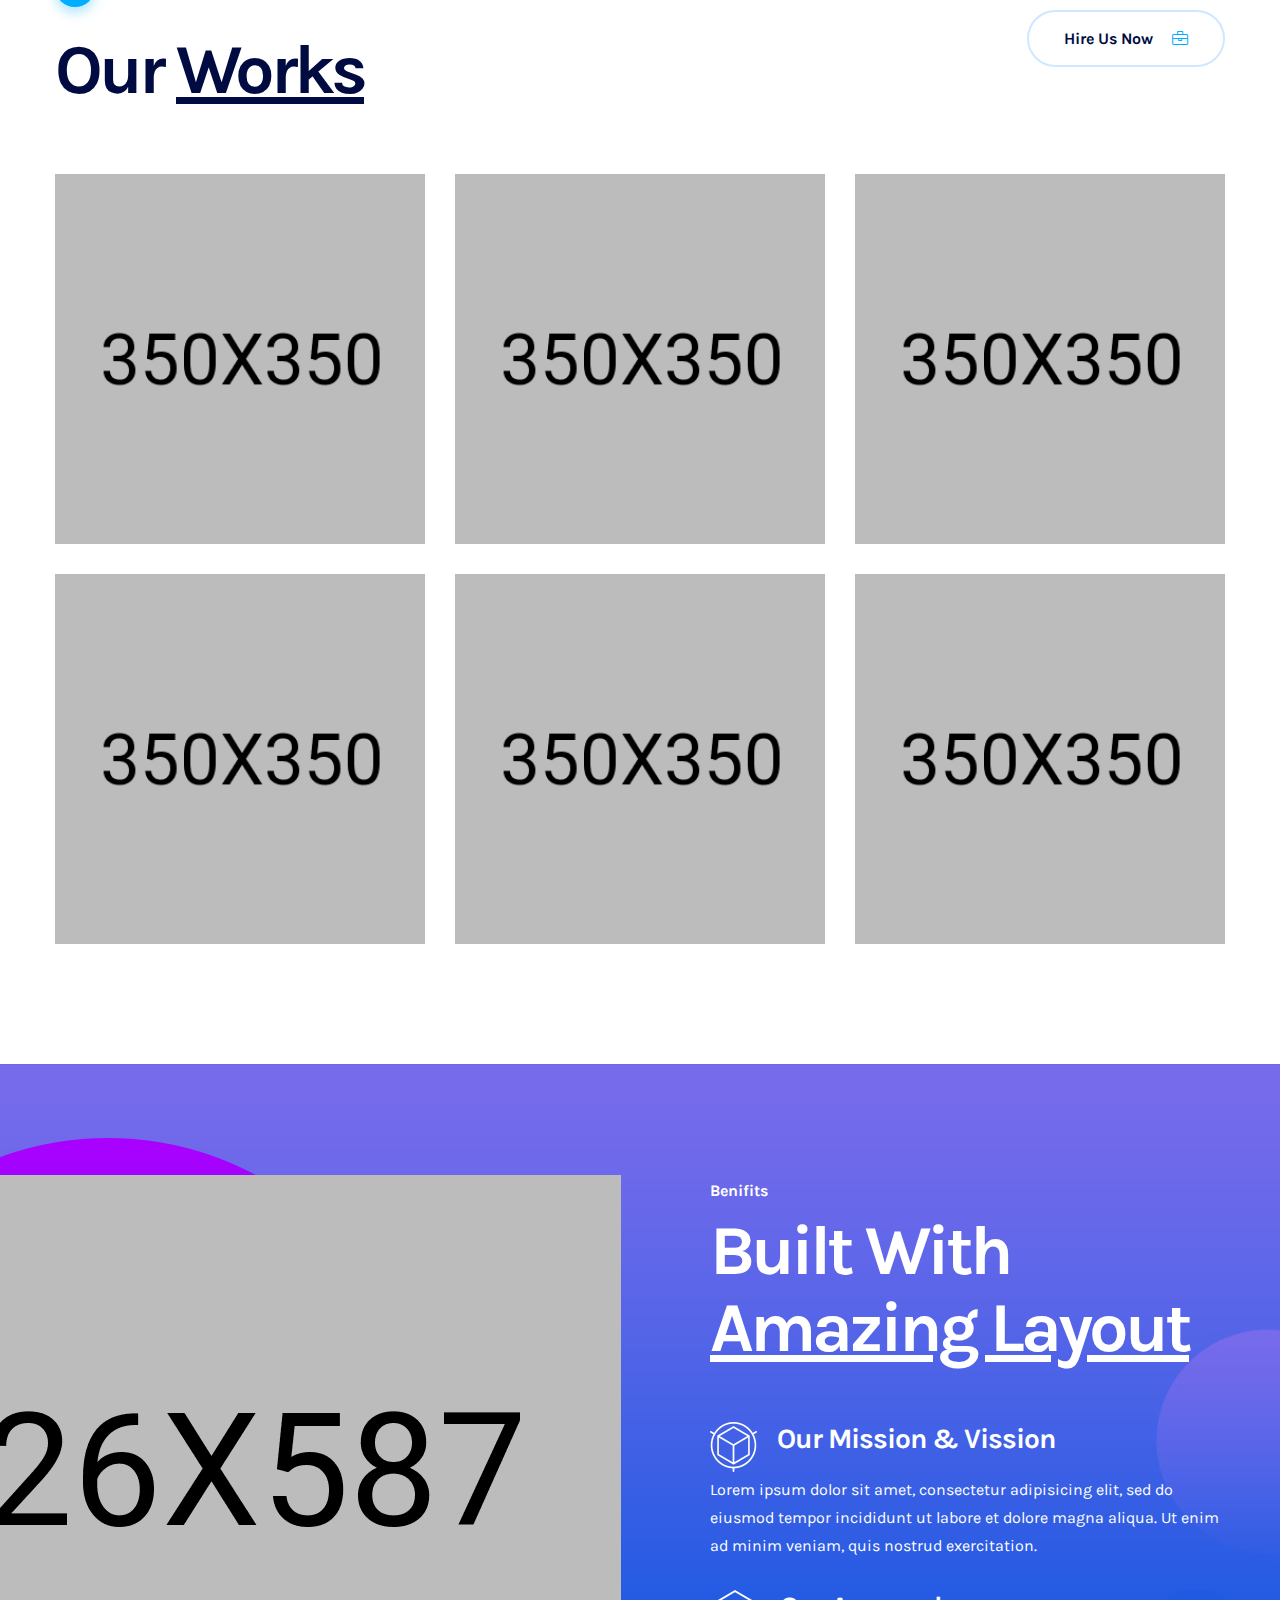
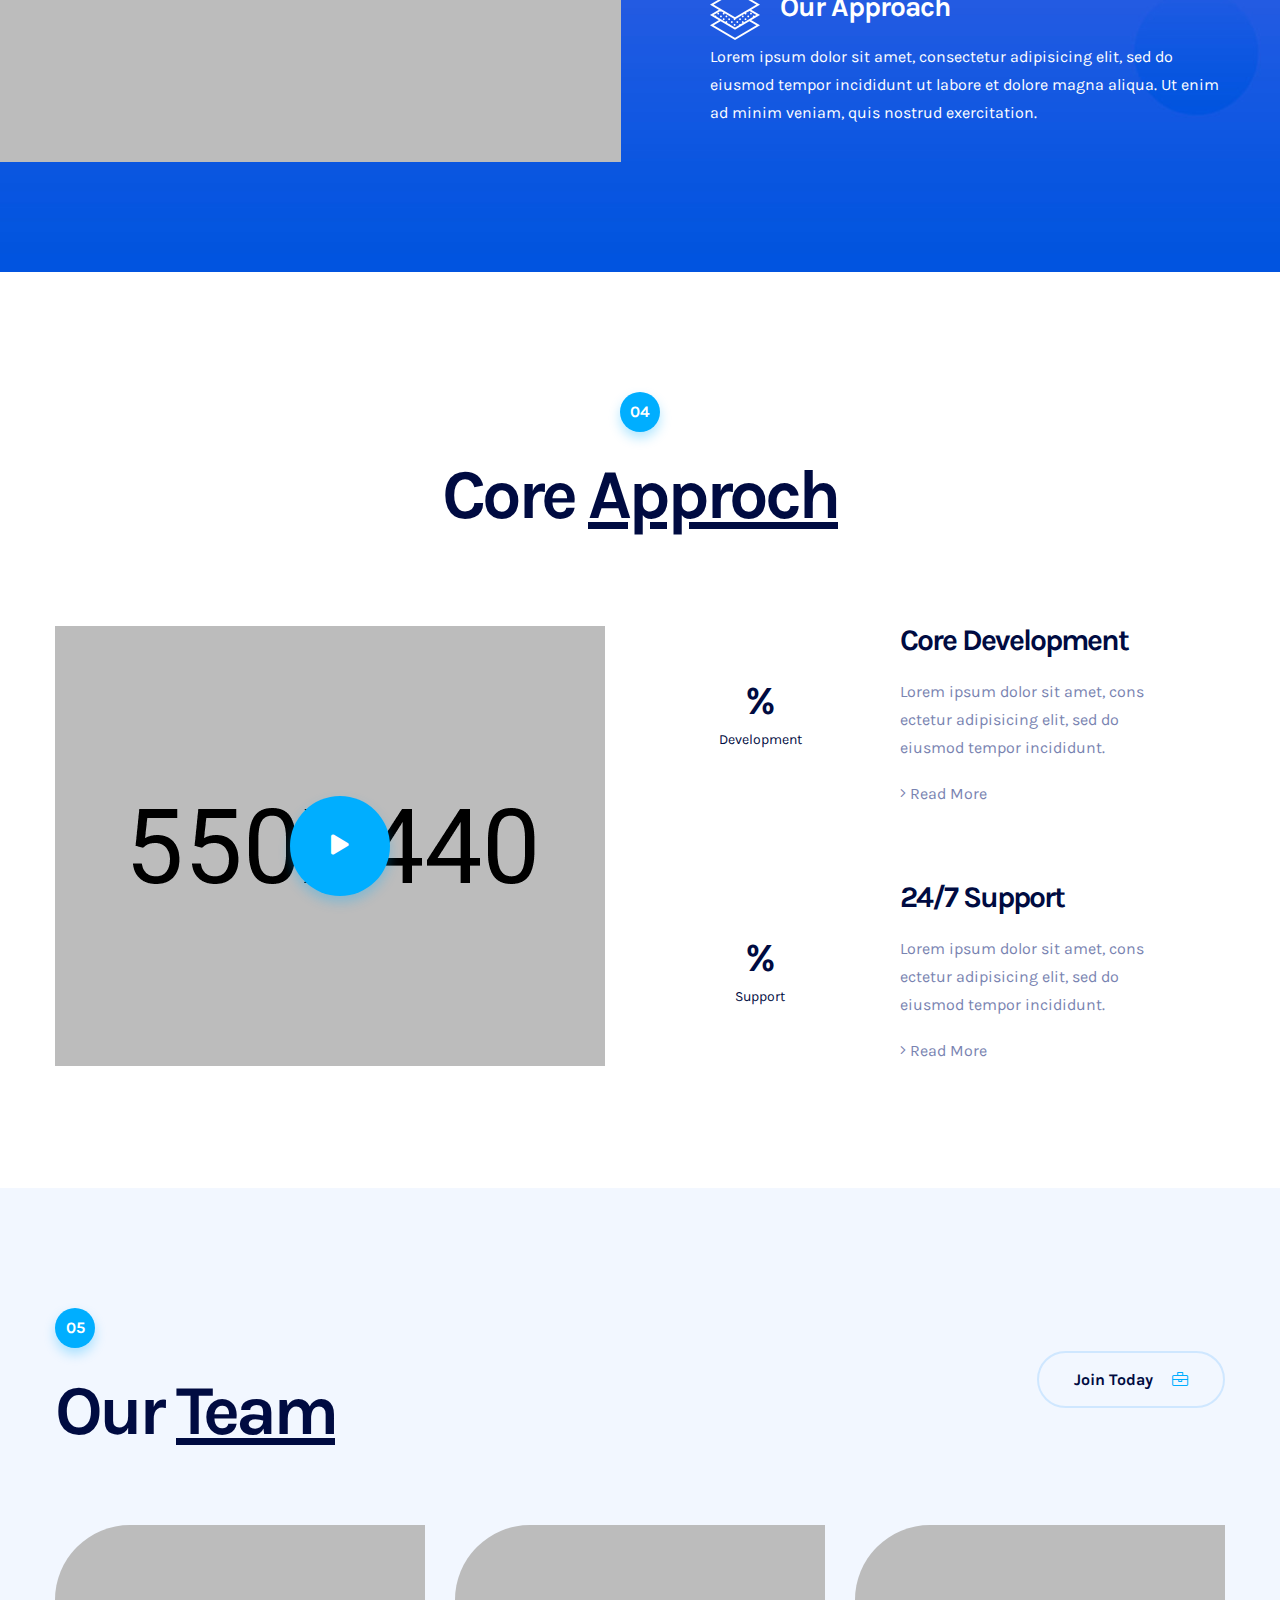
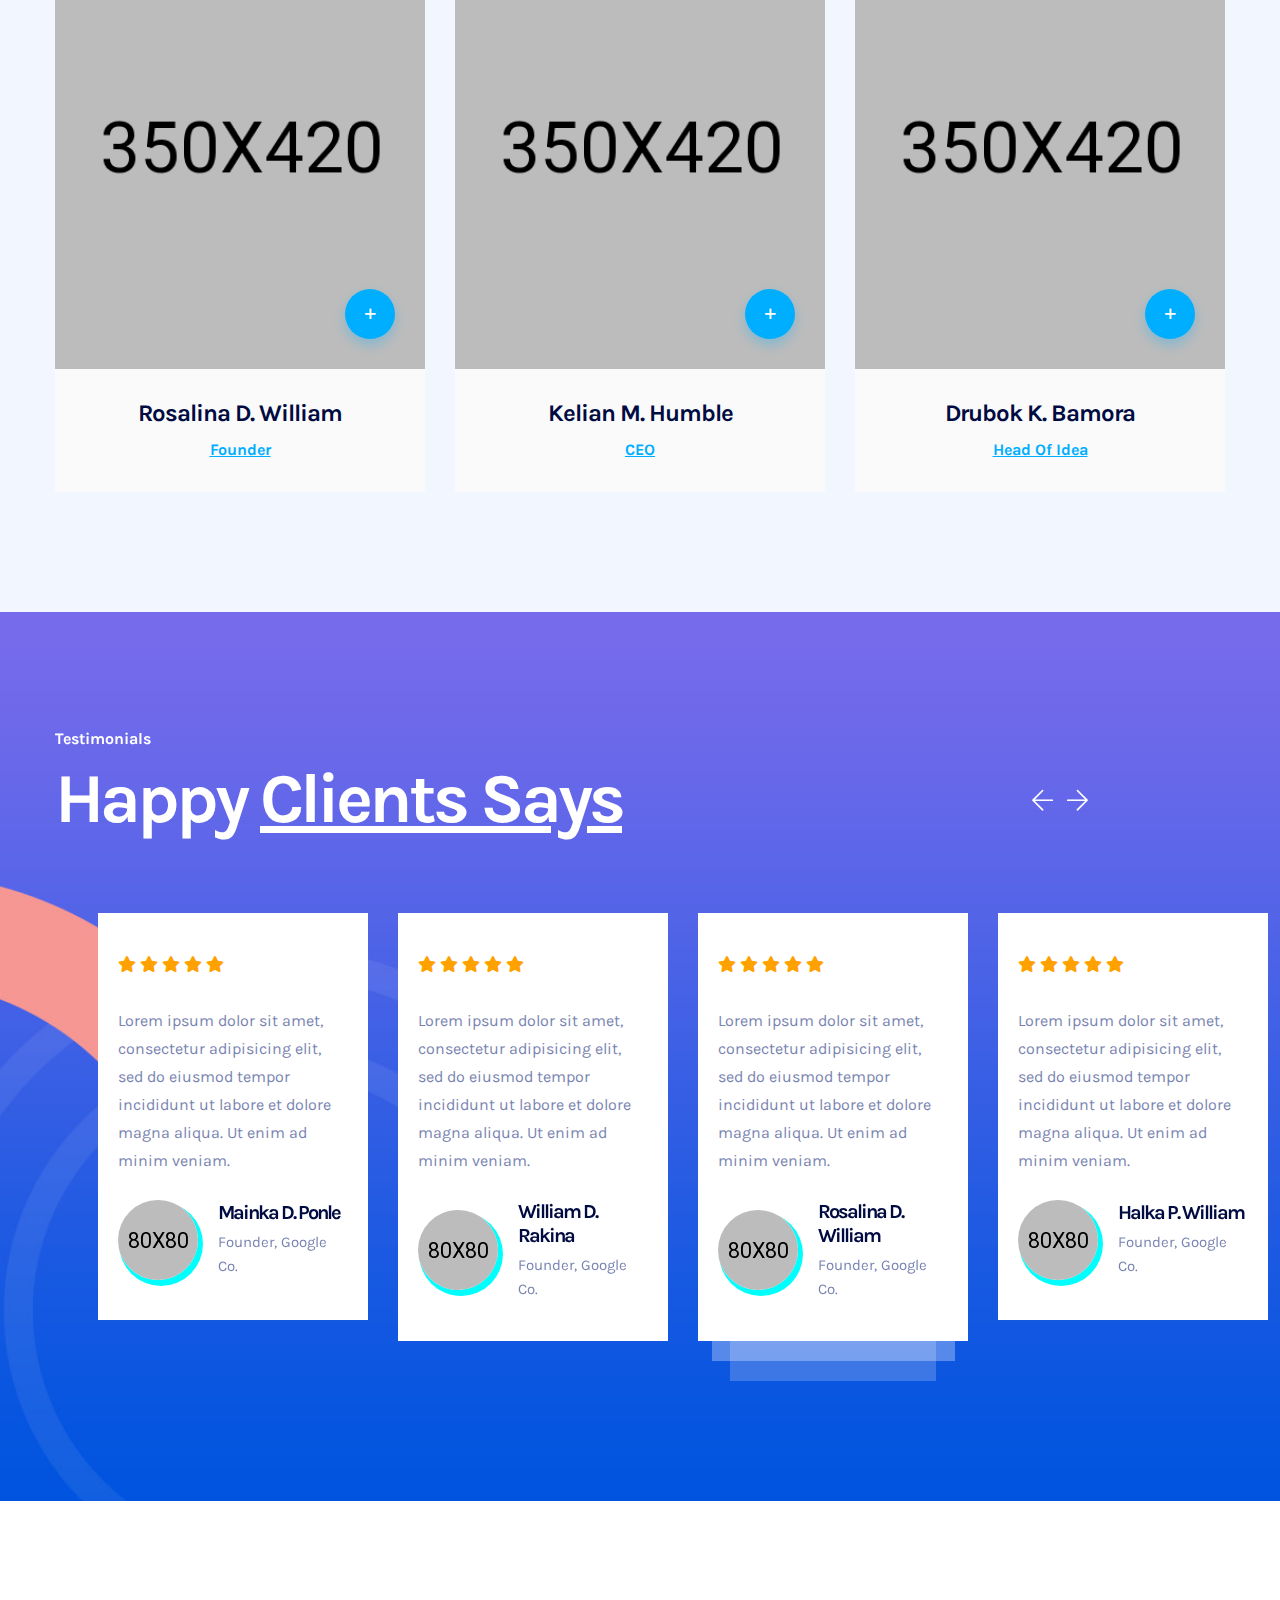
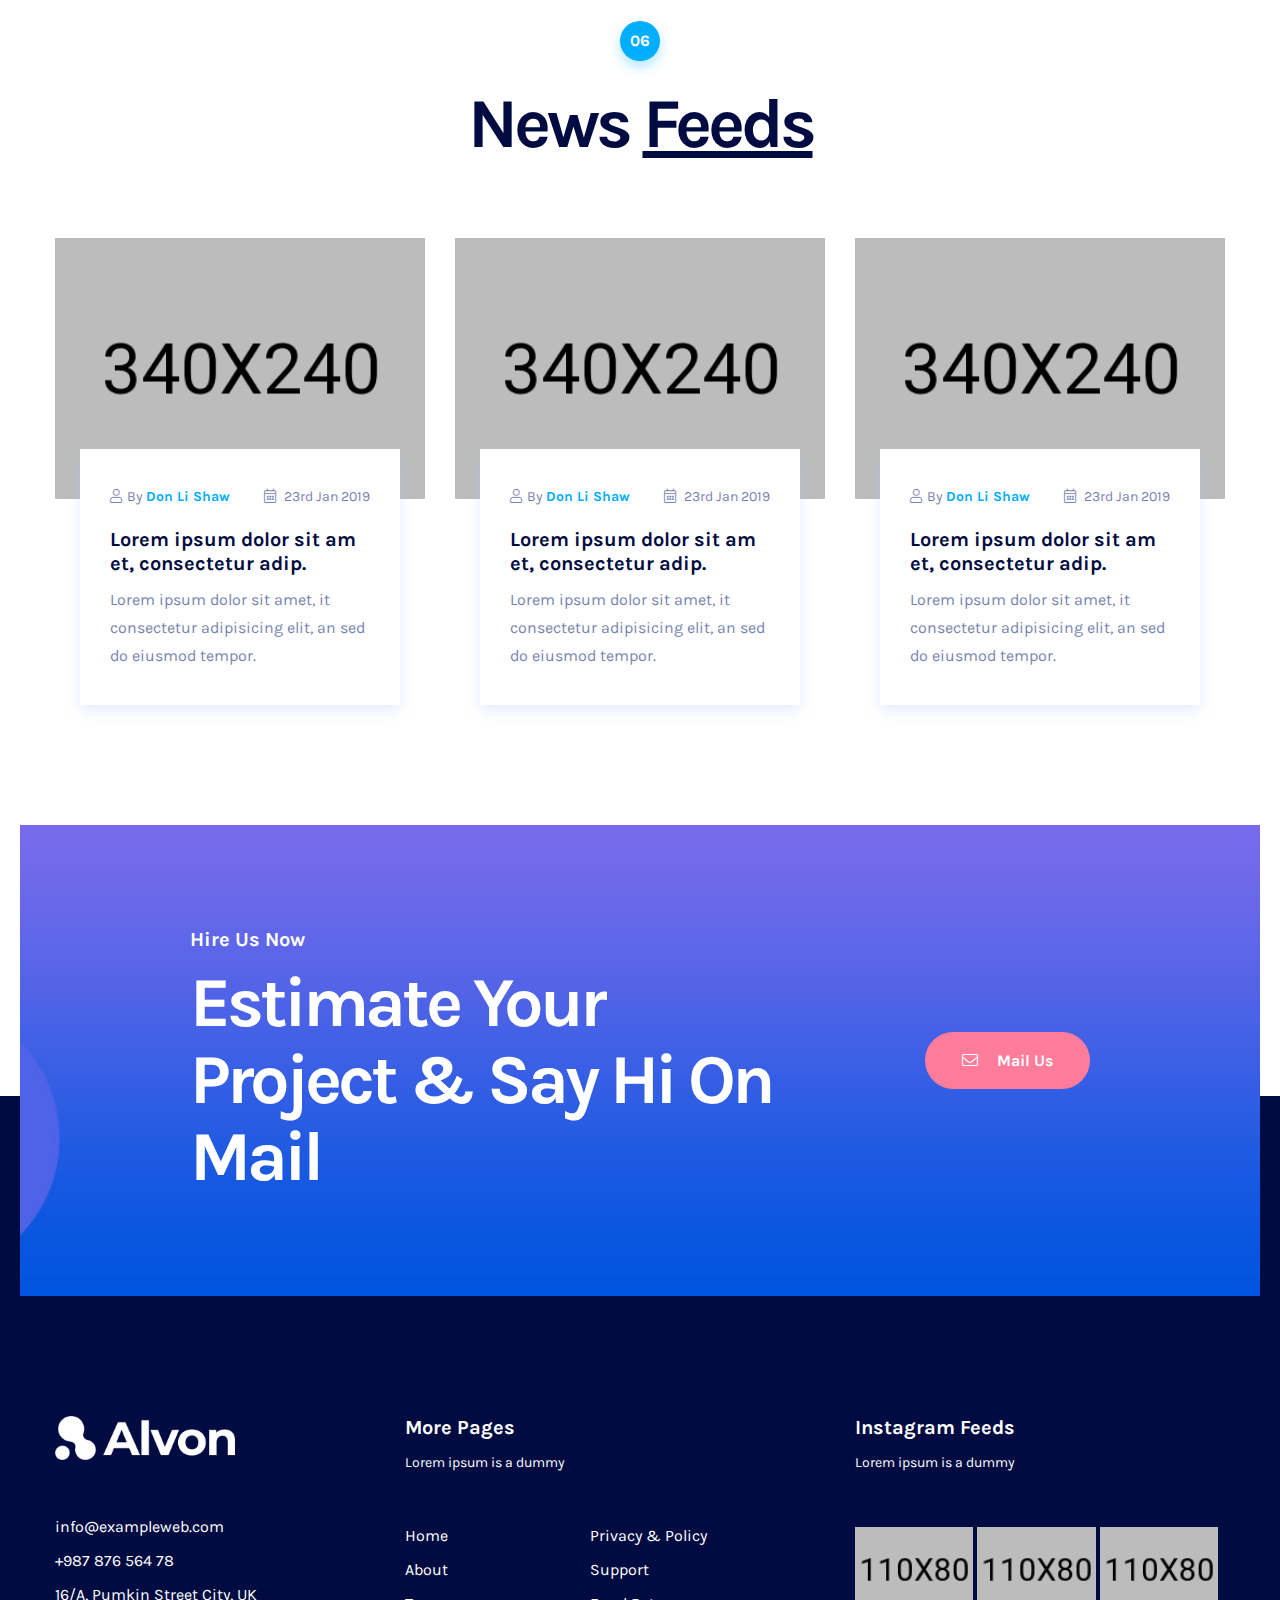
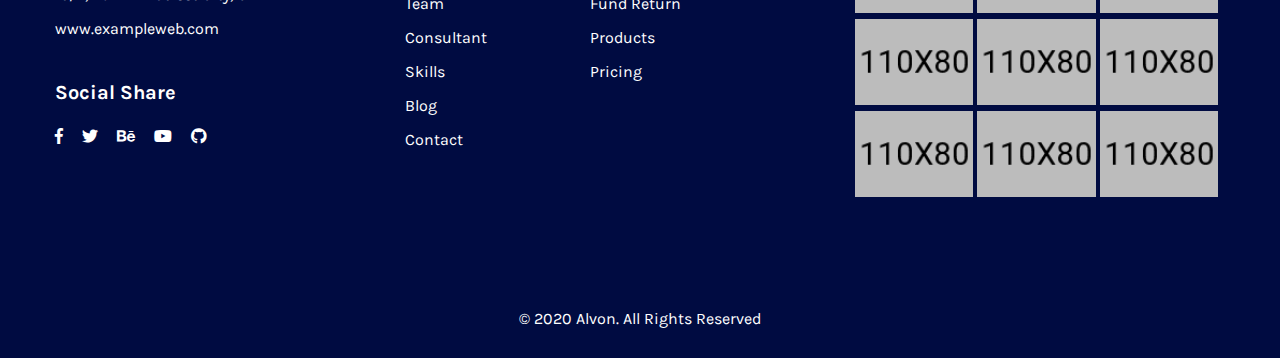
<file: GameOn/index-2.html>
<!doctype html>
<html class="no-js" lang="zxx">
    <head>
        <meta charset="utf-8">
        <meta http-equiv="x-ua-compatible" content="ie=edge">
        <title>Alvon - Startup & Agency HTML Template</title>
        <meta name="description" content="">
        <meta name="viewport" content="width=device-width, initial-scale=1">
		<link rel="shortcut icon" type="image/x-icon" href="img/favicon.ico">
        <!-- Place favicon.ico in the root directory -->

		<!-- CSS here -->
        <link rel="stylesheet" href="css/bootstrap.min.css">
        <link rel="stylesheet" href="css/animate.min.css">
        <link rel="stylesheet" href="css/magnific-popup.css">
        <link rel="stylesheet" href="css/fontawesome-all.min.css">
        <link rel="stylesheet" href="css/meanmenu.css">
        <link rel="stylesheet" href="css/nice-select.css">
        <link rel="stylesheet" href="css/aos.css">
        <link rel="stylesheet" href="css/slick.css">
        <link rel="stylesheet" href="css/default.css">
        <link rel="stylesheet" href="css/style.css">
        <link rel="stylesheet" href="css/responsive.css">
    </head>
    <body>

        <!-- loading  -->
        <div id="loading">
            <div id="loading-center">
                <div id="loading-center-absolute">
                    <div class="sk-double-bounce">
                        <div class="sk-child sk-double-bounce1"></div>
                        <div class="sk-child sk-double-bounce2"></div>
                    </div>
                </div>
            </div>
        </div>
        <!-- loading end -->

        <!-- header -->
        <header id="header-sticky" class="transparent-header s-header">
            <div class="container-fluid container-p">
                <div class="row align-items-center">
                    <div class="col-xl-2 col-lg-2">
                        <div class="logo">
                            <a href="index.html"><img src="img/logo/logo.png" alt="Logo"></a>
                        </div>
                    </div>
                    <div class="col-xl-7 col-lg-10">
                        <div class="menu-area">
                            <nav id="mobile-menu">
                                <ul>
                                    <li class="menu-item-has-children"><a href="#">Home</a>
                                        <ul class="submenu">
                                            <li><a href="index.html">Home One</a></li>
                                            <li><a href="index-2.html">Home Two</a></li>
                                            <li><a href="index-3.html">Home Three</a></li>
                                        </ul>
                                    </li>
                                    <li><a href="about.html">About</a></li>
                                    <li class="menu-item-has-children"><a href="#">Services</a>
                                        <ul class="submenu">
                                            <li><a href="services.html">Services</a></li>
                                            <li><a href="services-details.html">Services details</a></li>
                                        </ul>
                                    </li>
                                    <li class="menu-item-has-children"><a href="#">Portfolio</a>
                                        <ul class="submenu">
                                            <li><a href="portfolio.html">Portfolio</a></li>
                                            <li><a href="portfolio-details.html">Portfolio Details</a></li>
                                        </ul>
                                    </li>
                                    <li class="menu-item-has-children"><a href="#">Blog</a>
                                        <ul class="submenu">
                                            <li><a href="blog.html">Blog page</a></li>
                                            <li><a href="blog-details.html">Blog Details</a></li>
                                        </ul>
                                    </li>
                                    <li class="menu-item-has-children"><a href="#">Elements</a>
                                        <ul class="submenu">
                                            <li><a href="team.html">Team page</a></li>
                                            <li><a href="team-details.html">Team Details</a></li>
                                            <li><a href="faq.html">FAQ page</a></li>
                                        </ul>
                                    </li>
                                    <li><a href="contact.html">Contact</a></li>
                                </ul>
                            </nav>
                        </div>
                    </div>
                    <div class="col-xl-3 d-none d-xl-block">
                        <div class="header-btn text-right">
                            <select name="name" class="selected s-selected">
                                <option value="">Eng</option>
                                <option value="">Spn</option>
                                <option value="">Gar</option>
                                <option value="">Aui</option>
                            </select>
                            <a href="#" class="btn">Get A Quote <i class="far fa-arrow-right"></i></a>
                        </div>
                    </div>
                    <div class="col-12">
                        <div class="mobile-menu home-two-menu"></div>
                    </div>
                </div>
            </div>
        </header>
        <!-- header-end -->


        <!-- main-area -->
        <main>
            <!-- slider-area -->
            <section class="slider-area s-slider-area p-relative">
                <div class="slider-active">
                    <div class="single-slider d-flex align-items-center s-slider-bg slider-bg" data-background="img/slider/s_slider_bg.png">
                        <div class="container-fluid">
                            <div class="row slider-pt align-items-center">
                                <div class="col-xl-5 col-lg-6">
                                    <div class="slider-content s-slider-content">
                                        <h2 data-animation="fadeInUp" data-delay=".2s"><span class="underline">Digital </span>Product</h2>
                                        <div class="slider-btn mt-20">
                                            <a href="#" class="btn" data-animation="fadeInUp" data-delay=".4s">Get Started <i class="far fa-arrow-right"></i></a>
                                            <a href="https://www.youtube.com/watch?v=Q7h81gHQXPQ" data-animation="fadeInUp" data-delay=".6s" class="btn transparent-btn popup-video">Play Video <i class="far fa-play"></i></a>
                                        </div>
                                    </div>
                                </div>
                                <div class="col-xl-7 col-lg-6 d-none d-lg-block">
                                    <div class="slider-img s-slider-img" data-animation="zoomIn" data-delay=".8s">
                                        <img src="img/slider/s_slider_img.png" alt="img">
                                    </div>
                                </div>
                            </div>
                        </div>
                        <div class="slider-shape bounce-animate"><img src="img/shape/slider_shape.png" alt="img"></div>
                        <div class="slider-line"><img src="img/shape/slider_line.png" alt="img"></div>
                    </div>
                </div>
            </section>
            <!-- slider-area-end -->
            <!-- about-area -->
            <section class="about-area s-about-area pt-115 pb-120">
                <div class="container">
                    <div class="row align-items-center">
                        <div class="col-lg-6">
                            <div class="s-about-image p-relative">
                                <img src="img/about/about_img03.png" alt="img">
                                <img src="img/shape/about_icon.png" alt="img" class="s-about-shape rotateme">
                            </div>
                        </div>
                        <div class="col-lg-6 s-abour-content-p">
                            <div class="section-title inner-title mb-35">
                                <span class="s-title-tag">01</span>
                                <h2>The <span>Digital Co. Build Future</span></h2>
                            </div>
                            <div class="s-about-content">
                                <h5>Lorem ipsum dolor sit amet, consectetur adipisi cing elit, sed do eiusmod tempor incididunt ut labore et dolore magna
                                aliqua.</h5>
                                <p>Lorem ipsum dolor sit amet, consectetur adipisicing elit, sed do eiusmod tempor incididunt ut labore et dolore magna
                                aliqua. Ut enim ad minim veniam, quis nost rud exercitation ullamco laboris nisi ut aliquip ex ea commodo consequat.
                                Duis aute irure dolor in reprehenderit in voluptate velit esse cillum dolore eu fugiat
                                nulla pariatur. Excepteur sint occaecat cupidatat non proident.</p>
                                <div class="about-bottom">
                                    <div class="about-avatar">
                                        <img src="img/images/about_avatar.png" alt="img">
                                    </div>
                                    <div class="aavatar-info">
                                        <h5>24k Impression</h5>
                                        <span>Excepteur sint occaecat cupidatat non proident.</span>
                                    </div>
                                </div>
                            </div>
                        </div>
                    </div>
                </div>
            </section>
            <!-- about-area-end -->
            <!-- services-area -->
            <section class="services-area gray-bg pt-120 pb-90">
                <div class="container">
                    <div class="row justify-content-center">
                        <div class="col-xl-6">
                            <div class="section-title mb-75 text-center">
                                <span class="s-title-tag">02</span>
                                <h2>What <span>We Do?</span></h2>
                            </div>
                        </div>
                    </div>
                    <div class="row">
                        <div class="col-lg-4 col-md-6">
                            <div class="single-services green text-center mb-30">
                                <div class="s-services-icon mb-25">
                                    <img src="img/icon/service-n-icon.png" alt="icon">
                                </div>
                                <div class="services-content s-services-content">
                                    <h3><a href="#">Digital Marketing</a></h3>
                                    <p>Lorem ipsum dolor sit amet, consectetur adipisicing elit, sed do eiusmod temp
                                    incididunt ut labore et dolore.</p>
                                </div>
                            </div>
                        </div>
                        <div class="col-lg-4 col-md-6">
                            <div class="single-services blue text-center mb-30">
                                <div class="s-services-icon mb-25">
                                    <img src="img/icon/service-n-icon2.png" alt="icon">
                                </div>
                                <div class="services-content s-services-content">
                                    <h3><a href="#">Design & Devlopment</a></h3>
                                    <p>Lorem ipsum dolor sit amet, consectetur adipisicing elit, sed do eiusmod temp
                                    incididunt ut labore et dolore.</p>
                                </div>
                            </div>
                        </div>
                        <div class="col-lg-4 col-md-6">
                            <div class="single-services yellow text-center mb-30">
                                <div class="s-services-icon mb-25">
                                    <img src="img/icon/service-n-icon3.png" alt="icon">
                                </div>
                                <div class="services-content s-services-content">
                                    <h3><a href="#">Interior Design</a></h3>
                                    <p>Lorem ipsum dolor sit amet, consectetur adipisicing elit, sed do eiusmod temp
                                    incididunt ut labore et dolore.</p>
                                </div>
                            </div>
                        </div>
                        <div class="col-lg-4 col-md-6">
                            <div class="single-services red text-center mb-30">
                                <div class="s-services-icon mb-25">
                                    <img src="img/icon/service-n-icon4.png" alt="icon">
                                </div>
                                <div class="services-content s-services-content">
                                    <h3><a href="#">Game Design</a></h3>
                                    <p>Lorem ipsum dolor sit amet, consectetur adipisicing elit, sed do eiusmod temp
                                    incididunt ut labore et dolore.</p>
                                </div>
                            </div>
                        </div>
                        <div class="col-lg-4 col-md-6">
                            <div class="single-services cyan text-center mb-30">
                                <div class="s-services-icon mb-25">
                                    <img src="img/icon/service-n-icon5.png" alt="icon">
                                </div>
                                <div class="services-content s-services-content">
                                    <h3><a href="#">Genious Consult</a></h3>
                                    <p>Lorem ipsum dolor sit amet, consectetur adipisicing elit, sed do eiusmod temp
                                    incididunt ut labore et dolore.</p>
                                </div>
                            </div>
                        </div>
                        <div class="col-lg-4 col-md-6">
                            <div class="single-services light-g text-center mb-30">
                                <div class="s-services-icon mb-25">
                                    <img src="img/icon/service-n-icon6.png" alt="icon">
                                </div>
                                <div class="services-content s-services-content">
                                    <h3><a href="#">App Design</a></h3>
                                    <p>Lorem ipsum dolor sit amet, consectetur adipisicing elit, sed do eiusmod temp
                                    incididunt ut labore et dolore.</p>
                                </div>
                            </div>
                        </div>
                    </div>
                </div>
            </section>
            <!-- services-area-end -->
            <!-- portfolio-area -->
            <section class="portfolio-area pt-120 pb-90">
                <div class="container">
                    <div class="row align-items-center mb-65">
                        <div class="col-lg-6 col-md-7">
                            <div class="section-title inner-title">
                                <span class="s-title-tag">03</span>
                                <h2>Our <span>Works</span></h2>
                            </div>
                        </div>
                        <div class="col-lg-6 col-md-5 d-none d-md-block">
                            <div class="title-btn text-right">
                                <a href="#" class="btn">Hire Us Now <i class="fal fa-briefcase"></i></a>
                            </div>
                        </div>
                    </div>
                    <div class="row">
                        <div class="col-lg-4 col-md-6">
                            <div class="single-porject mb-30">
                                <div class="project-thumb">
                                    <a href="portfolio-details.html"><img src="img/portfolio/project_img01.jpg" alt="img"></a>
                                </div>
                            </div>
                        </div>
                        <div class="col-lg-4 col-md-6">
                            <div class="single-porject mb-30">
                                <div class="project-thumb">
                                    <a href="portfolio-details.html"><img src="img/portfolio/project_img02.jpg" alt="img"></a>
                                </div>
                            </div>
                        </div>
                        <div class="col-lg-4 col-md-6">
                            <div class="single-porject mb-30">
                                <div class="project-thumb">
                                    <a href="portfolio-details.html"><img src="img/portfolio/project_img03.jpg" alt="img"></a>
                                </div>
                            </div>
                        </div>
                        <div class="col-lg-4 col-md-6">
                            <div class="single-porject mb-30">
                                <div class="project-thumb">
                                    <a href="portfolio-details.html"><img src="img/portfolio/project_img04.jpg" alt="img"></a>
                                </div>
                            </div>
                        </div>
                        <div class="col-lg-4 col-md-6">
                            <div class="single-porject mb-30">
                                <div class="project-thumb">
                                    <a href="portfolio-details.html"><img src="img/portfolio/project_img05.jpg" alt="img"></a>
                                </div>
                            </div>
                        </div>
                        <div class="col-lg-4 col-md-6">
                            <div class="single-porject mb-30">
                                <div class="project-thumb">
                                    <a href="portfolio-details.html"><img src="img/portfolio/project_img06.jpg" alt="img"></a>
                                </div>
                            </div>
                        </div>
                    </div>
                </div>
            </section>
            <!-- portfolio-area-end -->
            <!-- Benifits-area -->
            <section class="benifits-area benifits-bg" data-background="img/bg/benifits_bg.jpg">
                <div class="container">
                    <div class="row align-items-center">
                        <div class="col-lg-6">
                            <div class="benifits-img p-relative">
                                <img src="img/images/benifits_img.png" alt="img">
                                <div class="binifits-shape bounce-animate"><img src="img/shape/benifits_shape.png" alt="shape"></div>
                            </div>
                        </div>
                        <div class="col-lg-6 benifits-p">
                            <div class="section-title w-title inner-title title-tag mb-55">
                                <span>Benifits</span>
                                <h2>Built With <span>Amazing Layout</span></h2>
                            </div>
                            <div class="row">
                                <div class="inner-single-about style5 mb-30 white-service">
                                    <div class="col-xl-12">
                                        <div class="iabout-content">
                                            <div class="icon-title">
                                                <div class="iabout-icon">
                                                    <img src="img/icon/icon-1.png" alt="icon">
                                                </div>
                                                <h4><a href="#">Our Mission &amp; Vission <span></span></a></h4>
                                            </div>
                                            <p>Lorem ipsum dolor sit amet, consectetur adipisicing elit, sed do eiusmod tempor incididunt ut labore et dolore magna aliqua. Ut enim ad minim veniam, quis nostrud exercitation.</p>
                                        </div>
                                    </div>
                                </div>
                                <div class="inner-single-about style5 mb-30 white-service">
                                    <div class="col-xl-12">
                                        <div class="iabout-content">
                                            <div class="icon-title">
                                                <div class="iabout-icon">
                                                    <img src="img/icon/icon-3.png" alt="icon">
                                                </div>
                                                <h4><a href="#">Our Approach <span></span></a></h4>
                                            </div>
                                            <p>Lorem ipsum dolor sit amet, consectetur adipisicing elit, sed do eiusmod tempor incididunt ut labore et dolore magna aliqua. Ut enim ad minim veniam, quis nostrud exercitation.</p>
                                        </div>
                                    </div>
                                </div>
                            </div>
                        </div>
                    </div>
                </div>
            </section>
            <!-- Benifits-area-end -->
            <!-- skill-area -->
            <section class="h2-skill-area pt-120 pb-105">
                <div class="container">
                    <div class="row justify-content-center">
                        <div class="col-xl-6">
                            <div class="section-title mb-75 text-center">
                                <span class="s-title-tag">04</span>
                                <h2>Core <span>Approch</span></h2>
                            </div>
                        </div>
                    </div>
                    <div class="row align-items-center">
                        <div class="col-lg-6">
                            <div class="skill-video">
                                <div class="sv-img p-relative">
                                    <img src="img/images/skill_img.jpg" alt="img">
                                    <a href="https://www.youtube.com/watch?v=mWRsgZuwf_8&list=RDmWRsgZuwf_8&start_radio=1" class="popup-video"><i class="fas fa-play"></i></a>
                                </div>
                            </div>
                        </div>
                        <div class="col-lg-6">
                            <div class="single-skill ss-skill mb-40">
                                <div class="circle-wrap">
                                    <div class="pie-chart p-relative display-ib" data-percent="65" data-barcolor="#007de3" data-trackcolor="#ecf1ff" data-linewidth="8" data-barsize="210">
                                        <div class="skill-range">
                                            <div class="pie-chart-percent">
                                                <span></span>
                                                <sup>%</sup>
                                            </div>
                                            <span>Development</span>
                                        </div>
                                    </div>
                                </div>
                                <div class="skill-content fix">
                                    <h4>Core Development</h4>
                                    <p>Lorem ipsum dolor sit amet, cons ectetur adipisicing elit, sed do eiusmod tempor incididunt.</p>
                                    <a href="#"><i class="fal fa-angle-right"></i> Read More</a>
                                </div>
                            </div>
                            <div class="single-skill ss-skill">
                                <div class="circle-wrap">
                                    <div class="pie-chart p-relative display-ib" data-percent="84" data-barcolor="#007de3" data-trackcolor="#ecf1ff"
                                        data-linewidth="8" data-barsize="210">
                                        <div class="skill-range">
                                            <div class="pie-chart-percent">
                                                <span></span>
                                                <sup>%</sup>
                                            </div>
                                            <span>Support</span>
                                        </div>
                                    </div>
                                </div>
                                <div class="skill-content fix">
                                    <h4>24/7 Support</h4>
                                    <p>Lorem ipsum dolor sit amet, cons ectetur adipisicing elit, sed do eiusmod tempor incididunt.</p>
                                    <a href="#"><i class="fal fa-angle-right"></i> Read More</a>
                                </div>
                            </div>
                        </div>
                    </div>
                </div>
            </section>
            <!-- skill-area-end -->
            <!-- team-area -->
            <section class="team-area gray-bg pt-120 pb-90">
                <div class="container">
                    <div class="row align-items-center mb-75">
                        <div class="col-lg-6 col-md-7">
                            <div class="section-title inner-title">
                                <span class="s-title-tag">05</span>
                                <h2>Our <span>Team</span></h2>
                            </div>
                        </div>
                        <div class="col-lg-6 col-md-5 d-none d-md-block">
                            <div class="title-btn text-right">
                                <a href="#" class="btn">Join Today <i class="fal fa-briefcase"></i></a>
                            </div>
                        </div>
                    </div>
                    <div class="row">
                        <div class="col-lg-4 col-md-6">
                            <div class="single-team mb-30">
                                <div class="team-thumb p-relative">
                                    <img src="img/team/team_img01.jpg" alt="img">
                                    <div class="team-btn">
                                        <a href="#"><i class="far fa-plus"></i></a>
                                    </div>
                                </div>
                                <div class="team-content text-center">
                                    <h4><a href="#">Rosalina D. William</a></h4>
                                    <span>Founder</span>
                                </div>
                            </div>
                        </div>
                        <div class="col-lg-4 col-md-6">
                            <div class="single-team mb-30">
                                <div class="team-thumb p-relative">
                                    <img src="img/team/team_img02.jpg" alt="img">
                                    <div class="team-btn">
                                        <a href="#"><i class="far fa-plus"></i></a>
                                    </div>
                                </div>
                                <div class="team-content text-center">
                                    <h4><a href="#">Kelian M. Humble</a></h4>
                                    <span>CEO</span>
                                </div>
                            </div>
                        </div>
                        <div class="col-lg-4 col-md-6">
                            <div class="single-team mb-30">
                                <div class="team-thumb p-relative">
                                    <img src="img/team/team_img03.jpg" alt="img">
                                    <div class="team-btn">
                                        <a href="#"><i class="far fa-plus"></i></a>
                                    </div>
                                </div>
                                <div class="team-content text-center">
                                    <h4><a href="#">Drubok K. Bamora</a></h4>
                                    <span>Head Of Idea</span>
                                </div>
                            </div>
                        </div>
                    </div>
                </div>
            </section>
            <!-- team-area-end -->
            <!-- testimonial-area -->
            <section class="testimonial-area p-relative pt-115 pb-115 testi-bg" data-background="img/bg/testimonial_bg01.jpg">
                <div class="testi-shape" data-aos="fade-down" data-aos-easing="linear" data-aos-duration="1000"><img src="img/shape/quote_icon.png" alt="shape"></div>
                <div class="container">
                    <div class="row">
                        <div class="col-xl-7">
                            <div class="section-title w-title mb-75">
                                <span>Testimonials</span>
                                <h2>Happy <span>Clients Says</span></h2>
                            </div>
                        </div>
                    </div>
                </div>
                <div class="container-fluid testimonial-p">
                    <div class="row s-testimonial-active">
                        <div class="col-xl-4">
                            <div class="s-single-testimonial p-relative">
                                <div class="testi-rating mb-30">
                                    <i class="fas fa-star"></i>
                                    <i class="fas fa-star"></i>
                                    <i class="fas fa-star"></i>
                                    <i class="fas fa-star"></i>
                                    <i class="fas fa-star"></i>
                                </div>
                                <div class="s-testimonial-content mb-25">
                                    <p>Lorem ipsum dolor sit amet, consectetur adipisicing elit, sed do eiusmod tempor incididunt ut
                                        labore et dolore magna
                                        aliqua. Ut enim ad minim veniam.</p>
                                </div>
                                <div class="testimonial-avatar st-avatar">
                                    <div class="ta-img">
                                        <img src="img/images/testi_avatar.jpg" alt="img">
                                    </div>
                                    <div class="ta-info">
                                        <h5>Rosalina D. William</h5>
                                        <span>Founder, Google Co.</span>
                                    </div>
                                </div>
                            </div>
                        </div>
                        <div class="col-xl-4">
                            <div class="s-single-testimonial p-relative">
                                <div class="testi-rating mb-30">
                                    <i class="fas fa-star"></i>
                                    <i class="fas fa-star"></i>
                                    <i class="fas fa-star"></i>
                                    <i class="fas fa-star"></i>
                                    <i class="fas fa-star"></i>
                                </div>
                                <div class="s-testimonial-content mb-25">
                                    <p>Lorem ipsum dolor sit amet, consectetur adipisicing elit, sed do eiusmod tempor incididunt ut
                                        labore et dolore magna
                                        aliqua. Ut enim ad minim veniam.</p>
                                </div>
                                <div class="testimonial-avatar st-avatar">
                                    <div class="ta-img">
                                        <img src="img/images/testi_avatar02.jpg" alt="img">
                                    </div>
                                    <div class="ta-info">
                                        <h5>Halka P. William</h5>
                                        <span>Founder, Google Co.</span>
                                    </div>
                                </div>
                            </div>
                        </div>
                        <div class="col-xl-4">
                            <div class="s-single-testimonial p-relative">
                                <div class="testi-rating mb-30">
                                    <i class="fas fa-star"></i>
                                    <i class="fas fa-star"></i>
                                    <i class="fas fa-star"></i>
                                    <i class="fas fa-star"></i>
                                    <i class="fas fa-star"></i>
                                </div>
                                <div class="s-testimonial-content mb-25">
                                    <p>Lorem ipsum dolor sit amet, consectetur adipisicing elit, sed do eiusmod tempor incididunt ut
                                        labore et dolore magna
                                        aliqua. Ut enim ad minim veniam.</p>
                                </div>
                                <div class="testimonial-avatar st-avatar">
                                    <div class="ta-img">
                                        <img src="img/images/testi_avatar03.jpg" alt="img">
                                    </div>
                                    <div class="ta-info">
                                        <h5>Jony S. Belka</h5>
                                        <span>Founder, Google Co.</span>
                                    </div>
                                </div>
                            </div>
                        </div>
                        <div class="col-xl-4">
                            <div class="s-single-testimonial p-relative">
                                <div class="testi-rating mb-30">
                                    <i class="fas fa-star"></i>
                                    <i class="fas fa-star"></i>
                                    <i class="fas fa-star"></i>
                                    <i class="fas fa-star"></i>
                                    <i class="fas fa-star"></i>
                                </div>
                                <div class="s-testimonial-content mb-25">
                                    <p>Lorem ipsum dolor sit amet, consectetur adipisicing elit, sed do eiusmod tempor incididunt ut
                                        labore et dolore magna
                                        aliqua. Ut enim ad minim veniam.</p>
                                </div>
                                <div class="testimonial-avatar st-avatar">
                                    <div class="ta-img">
                                        <img src="img/images/testi_avatar04.jpg" alt="img">
                                    </div>
                                    <div class="ta-info">
                                        <h5>Mainka D. Ponle</h5>
                                        <span>Founder, Google Co.</span>
                                    </div>
                                </div>
                            </div>
                        </div>
                        <div class="col-xl-4">
                            <div class="s-single-testimonial p-relative">
                                <div class="testi-rating mb-30">
                                    <i class="fas fa-star"></i>
                                    <i class="fas fa-star"></i>
                                    <i class="fas fa-star"></i>
                                    <i class="fas fa-star"></i>
                                    <i class="fas fa-star"></i>
                                </div>
                                <div class="s-testimonial-content mb-25">
                                    <p>Lorem ipsum dolor sit amet, consectetur adipisicing elit, sed do eiusmod tempor incididunt ut
                                        labore et dolore magna
                                        aliqua. Ut enim ad minim veniam.</p>
                                </div>
                                <div class="testimonial-avatar st-avatar">
                                    <div class="ta-img">
                                        <img src="img/images/testi_avatar02.jpg" alt="img">
                                    </div>
                                    <div class="ta-info">
                                        <h5>William D. Rakina</h5>
                                        <span>Founder, Google Co.</span>
                                    </div>
                                </div>
                            </div>
                        </div>
                    </div>
                </div>
            </section>
            <!-- testimonial-area-end -->
            <!-- blog-area -->
            <section class="blog-area pt-120 pb-90">
                <div class="container">
                    <div class="row justify-content-center">
                        <div class="col-xl-6">
                            <div class="section-title mb-75 text-center">
                                <span class="s-title-tag">06</span>
                                <h2>News <span>Feeds</span></h2>
                            </div>
                        </div>
                    </div>
                    <div class="row">
                        <div class="col-lg-4 col-md-6">
                            <div class="single-post s-single-post mb-30">
                                <div class="blog-thumb">
                                    <a href="#"><img src="img/blog/blog_thumb01.jpg" alt="img"></a>
                                </div>
                                <div class="post-content">
                                    <div class="post-meta">
                                        <ul>
                                            <li><i class="fal fa-user"></i>By <a href="#">Don Li Shaw</a></li>
                                            <li><i class="fal fa-calendar-alt"></i> 23rd Jan 2019</li>
                                        </ul>
                                    </div>
                                    <h4><a href="#">Lorem ipsum dolor sit am et, consectetur adip.</a></h4>
                                    <p>Lorem ipsum dolor sit amet, it consectetur adipisicing elit, an sed do eiusmod tempor.</p>
                                </div>
                            </div>
                        </div>
                        <div class="col-lg-4 col-md-6">
                            <div class="single-post s-single-post mb-30">
                                <div class="blog-thumb">
                                    <a href="#"><img src="img/blog/blog_thumb02.jpg" alt="img"></a>
                                </div>
                                <div class="post-content">
                                    <div class="post-meta">
                                        <ul>
                                            <li><i class="fal fa-user"></i>By <a href="#">Don Li Shaw</a></li>
                                            <li><i class="fal fa-calendar-alt"></i> 23rd Jan 2019</li>
                                        </ul>
                                    </div>
                                    <h4><a href="#">Lorem ipsum dolor sit am et, consectetur adip.</a></h4>
                                    <p>Lorem ipsum dolor sit amet, it consectetur adipisicing elit, an sed do eiusmod tempor.</p>
                                </div>
                            </div>
                        </div>
                        <div class="col-lg-4 col-md-6">
                            <div class="single-post s-single-post mb-30">
                                <div class="blog-thumb">
                                    <a href="#"><img src="img/blog/blog_thumb03.jpg" alt="img"></a>
                                </div>
                                <div class="post-content">
                                    <div class="post-meta">
                                        <ul>
                                            <li><i class="fal fa-user"></i>By <a href="#">Don Li Shaw</a></li>
                                            <li><i class="fal fa-calendar-alt"></i> 23rd Jan 2019</li>
                                        </ul>
                                    </div>
                                    <h4><a href="#">Lorem ipsum dolor sit am et, consectetur adip.</a></h4>
                                    <p>Lorem ipsum dolor sit amet, it consectetur adipisicing elit, an sed do eiusmod tempor.</p>
                                </div>
                            </div>
                        </div>
                    </div>
                </div>
            </section>
            <!-- blog-area-end -->
            <!-- cta-area -->
            <section class="cta-area">
                <div class="container-p p-relative">
                    <div class="cta-circle" data-aos="zoom-in"></div>
                    <div class="cta-bg" data-background="img/bg/cta_bg.jpg">
                        <div class="row align-items-center">
                            <div class="col-lg-8">
                                <div class="cta-content">
                                    <span>Hire Us Now</span>
                                    <h2>Estimate Your Project &
                                    Say Hi On Mail</h2>
                                </div>
                            </div>
                            <div class="col-lg-4">
                                <div class="cta-btn text-right">
                                    <a href="#" class="btn"><i class="fal fa-envelope"></i> Mail Us</a>
                                </div>
                            </div>
                        </div>
                    </div>
                </div>
            </section>
            <!-- cta-area-end -->
        </main>
        <!-- main-area-end -->

        <!-- footer -->
        <footer class="footer-bg theme-bg p-relative footer2 footer-widget-activated footer-cta">
            <div class="container">
                <div class="row justify-content-between footer-widgets-area">
                    <div class="col-xl-3 col-lg-3 col-md-6">
                        <div class="footer-widget mb-30">
                            <div class="logo mb-55">
                                <a href="index.html"><img src="img/logo/logo.png" alt="Logo"></a>
                            </div>
                            <div class="fc-info mb-40">
                                <ul>
                                    <li>info@exampleweb.com</li>
                                    <li>+987 876 564 78</li>
                                    <li>16/A, Pumkin Street City, UK</li>
                                    <li>www.exampleweb.com</li>
                                </ul>
                            </div>
                            <div class="footer-social">
                                <h4>Social Share</h4>
                                <a href="#"><i class="fab fa-facebook-f"></i></a>
                                <a href="#"><i class="fab fa-twitter"></i></a>
                                <a href="#"><i class="fab fa-behance"></i></a>
                                <a href="#"><i class="fab fa-youtube"></i></a>
                                <a href="#"><i class="fab fa-github"></i></a>
                            </div>
                        </div>
                    </div>
                    <div class="col-xl-4 col-lg-5 col-md-6">
                        <div class="footer-widget mb-30">
                            <div class="fw-content">
                                <div class="fw-title mb-50">
                                    <h5>More Pages</h5>
                                    <span>Lorem ipsum is a dummy</span>
                                </div>
                                <div class="fw-link">
                                    <ul class="f-left">
                                        <li><a href="#">Home</a></li>
                                        <li><a href="#">About</a></li>
                                        <li><a href="#">Team</a></li>
                                        <li><a href="#">Consultant</a></li>
                                        <li><a href="#">Skills</a></li>
                                        <li><a href="#">Blog</a></li>
                                        <li><a href="#">Contact</a></li>
                                    </ul>
                                    <ul class="fix">
                                        <li><a href="#">Privacy & Policy</a></li>
                                        <li><a href="#">Support</a></li>
                                        <li><a href="#">Fund Return</a></li>
                                        <li><a href="#">Products</a></li>
                                        <li><a href="#">Pricing</a></li>
                                    </ul>
                                </div>
                            </div>
                        </div>
                    </div>
                    <div class="col-xl-4 col-lg-4 col-md-12">
                        <div class="footer-widget mb-30">
                            <div class="fw-content">
                                <div class="fw-title mb-50">
                                    <h5>Instagram Feeds</h5>
                                    <span>Lorem ipsum is a dummy</span>
                                </div>
                                <div class="footer-insta">
                                    <ul>
                                        <li><a href="#"><img src="img/instagram/f_insta01.jpg" alt="img"></a></li>
                                        <li><a href="#"><img src="img/instagram/f_insta02.jpg" alt="img"></a></li>
                                        <li><a href="#"><img src="img/instagram/f_insta03.jpg" alt="img"></a></li>
                                        <li><a href="#"><img src="img/instagram/f_insta04.jpg" alt="img"></a></li>
                                        <li><a href="#"><img src="img/instagram/f_insta05.jpg" alt="img"></a></li>
                                        <li><a href="#"><img src="img/instagram/f_insta06.jpg" alt="img"></a></li>
                                        <li><a href="#"><img src="img/instagram/f_insta07.jpg" alt="img"></a></li>
                                        <li><a href="#"><img src="img/instagram/f_insta08.jpg" alt="img"></a></li>
                                        <li><a href="#"><img src="img/instagram/f_insta09.jpg" alt="img"></a></li>
                                    </ul>
                                </div>
                            </div>
                        </div>
                    </div>
                </div>
            </div>
            <div class="container">
                <p class="copyright text-center">
                    &copy; 2020 <a href="#">Alvon</a>. All Rights Reserved
                </p>
            </div>
        </footer>
        <!-- footer-end -->




		<!-- JS here -->
        <script src="js/vendor/modernizr-3.5.0.min.js"></script>
        <script src="js/vendor/jquery-1.12.4.min.js"></script>
        <script src="js/popper.min.js"></script>
        <script src="js/bootstrap.min.js"></script>
        <script src="js/isotope.pkgd.min.js"></script>
        <script src="js/slick.min.js"></script>
        <script src="js/jquery.meanmenu.min.js"></script>
        <script src="js/ajax-form.js"></script>
        <script src="js/aos.js"></script>
        <script src="js/wow.min.js"></script>
        <script src="js/easy-pie-chart.js"></script>
        <script src="js/viewport.js"></script>
        <script src="js/circlecount.js"></script>
        <script src="js/jquery.counterup.min.js"></script>
        <script src="js/jquery.waypoints.min.js"></script>
        <script src="js/jquery.nice-select.min.js"></script>
        <script src="js/jquery.scrollUp.min.js"></script>
        <script src="js/imagesloaded.pkgd.min.js"></script>
        <script src="js/jquery.magnific-popup.min.js"></script>
        <script src="js/plugins.js"></script>
        <script src="js/main.js"></script>
    </body>
</html>
</file>
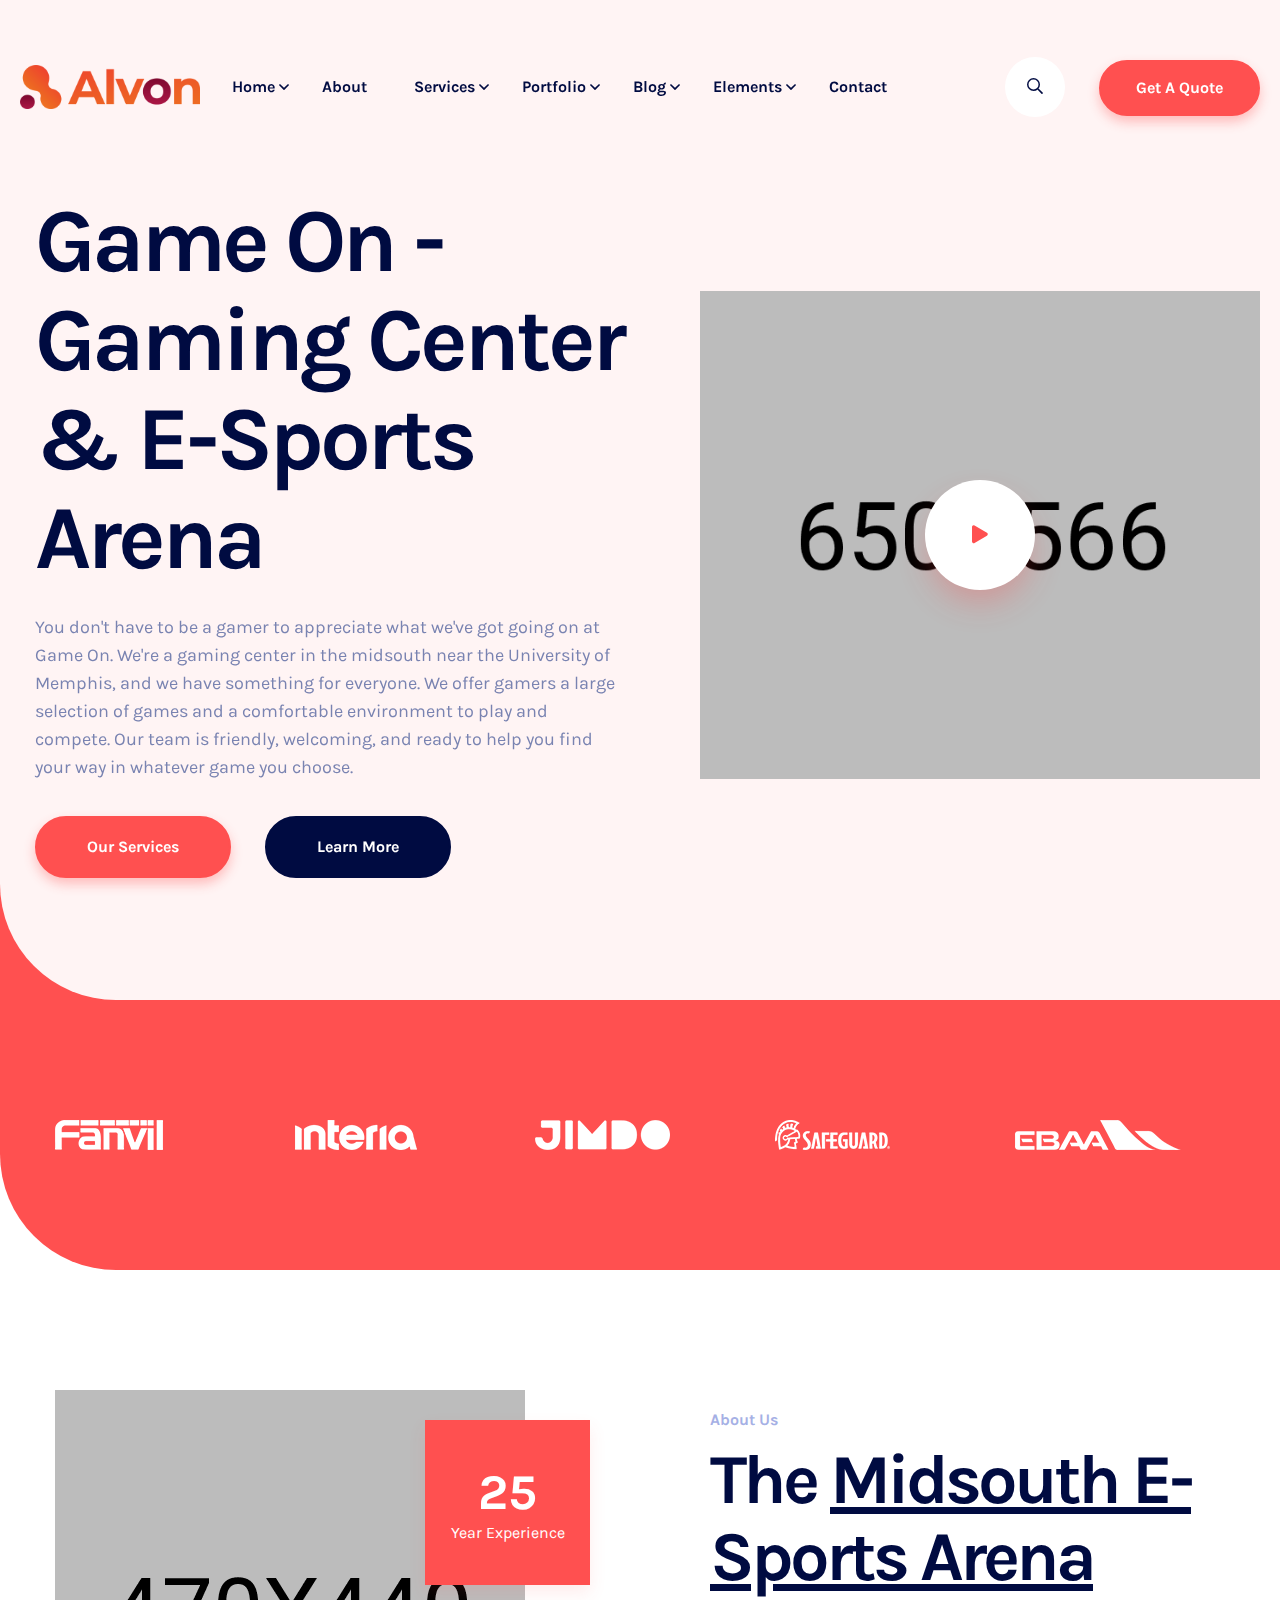
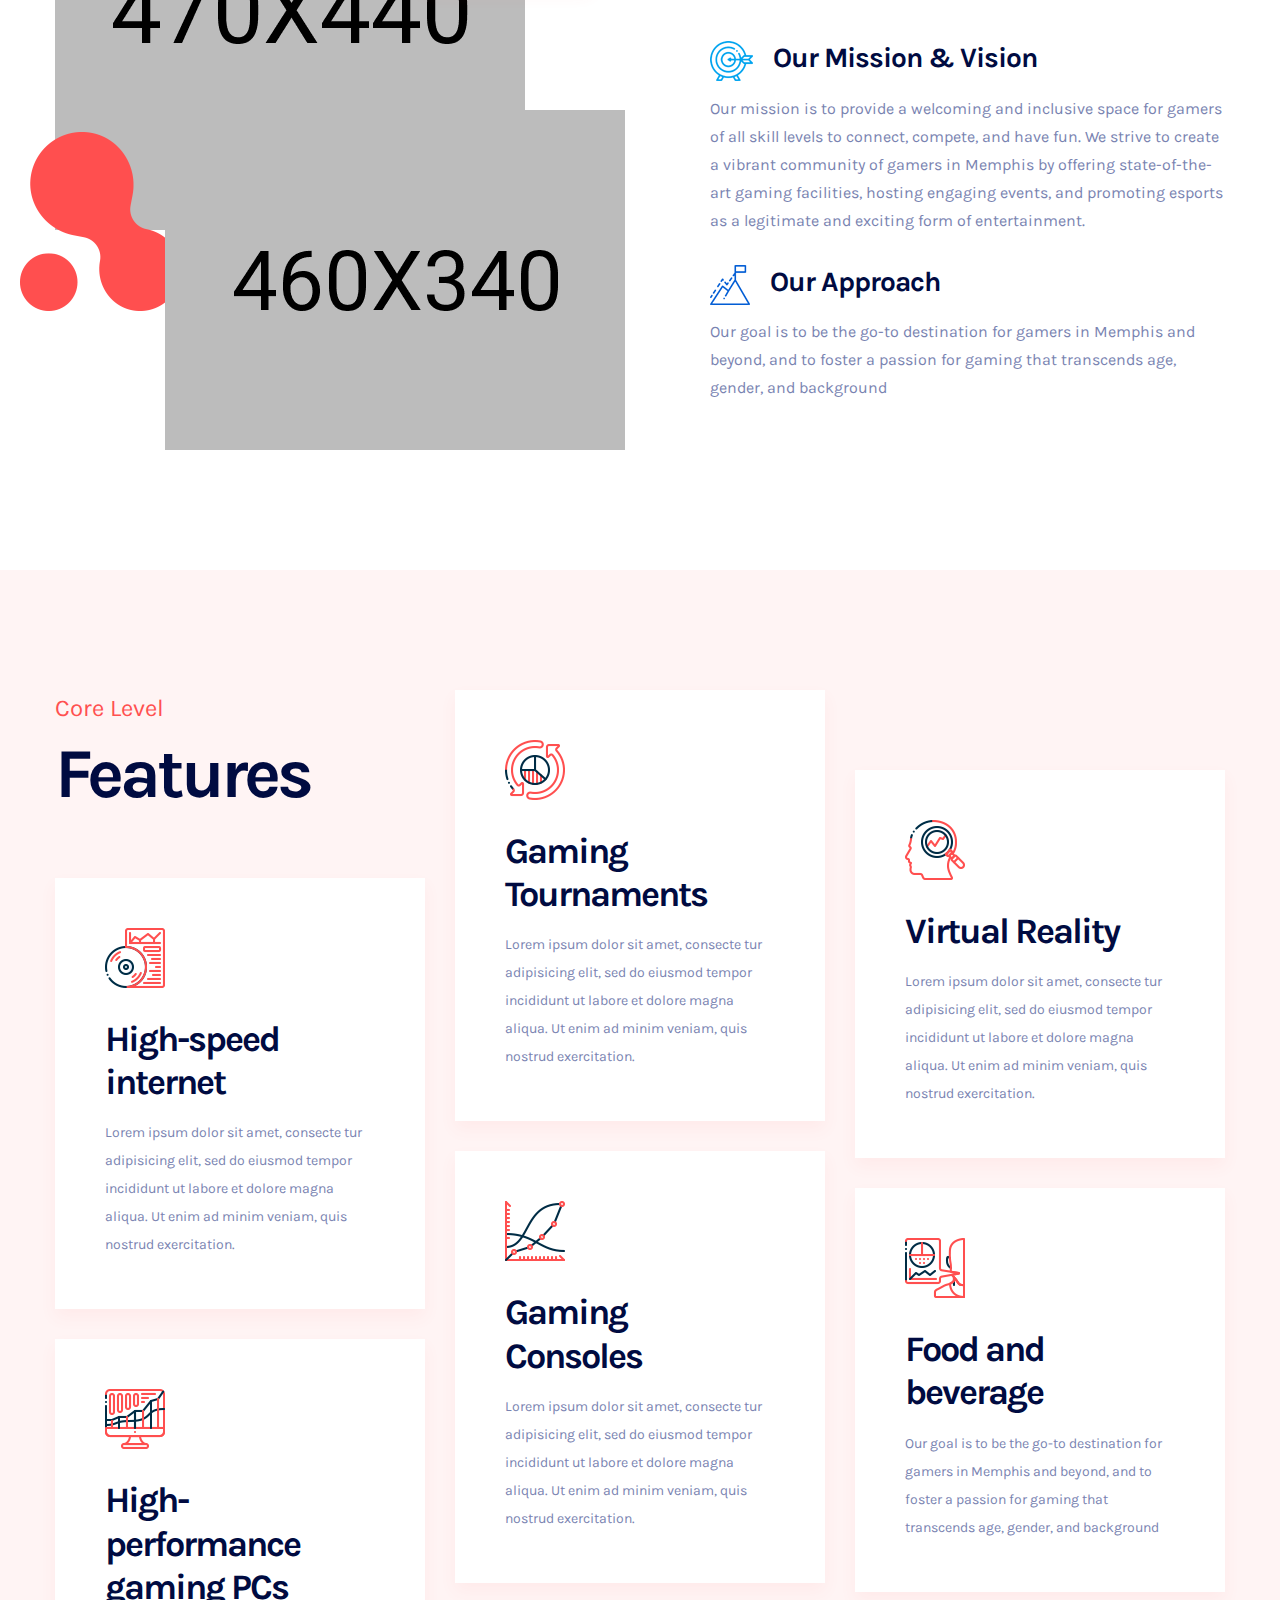
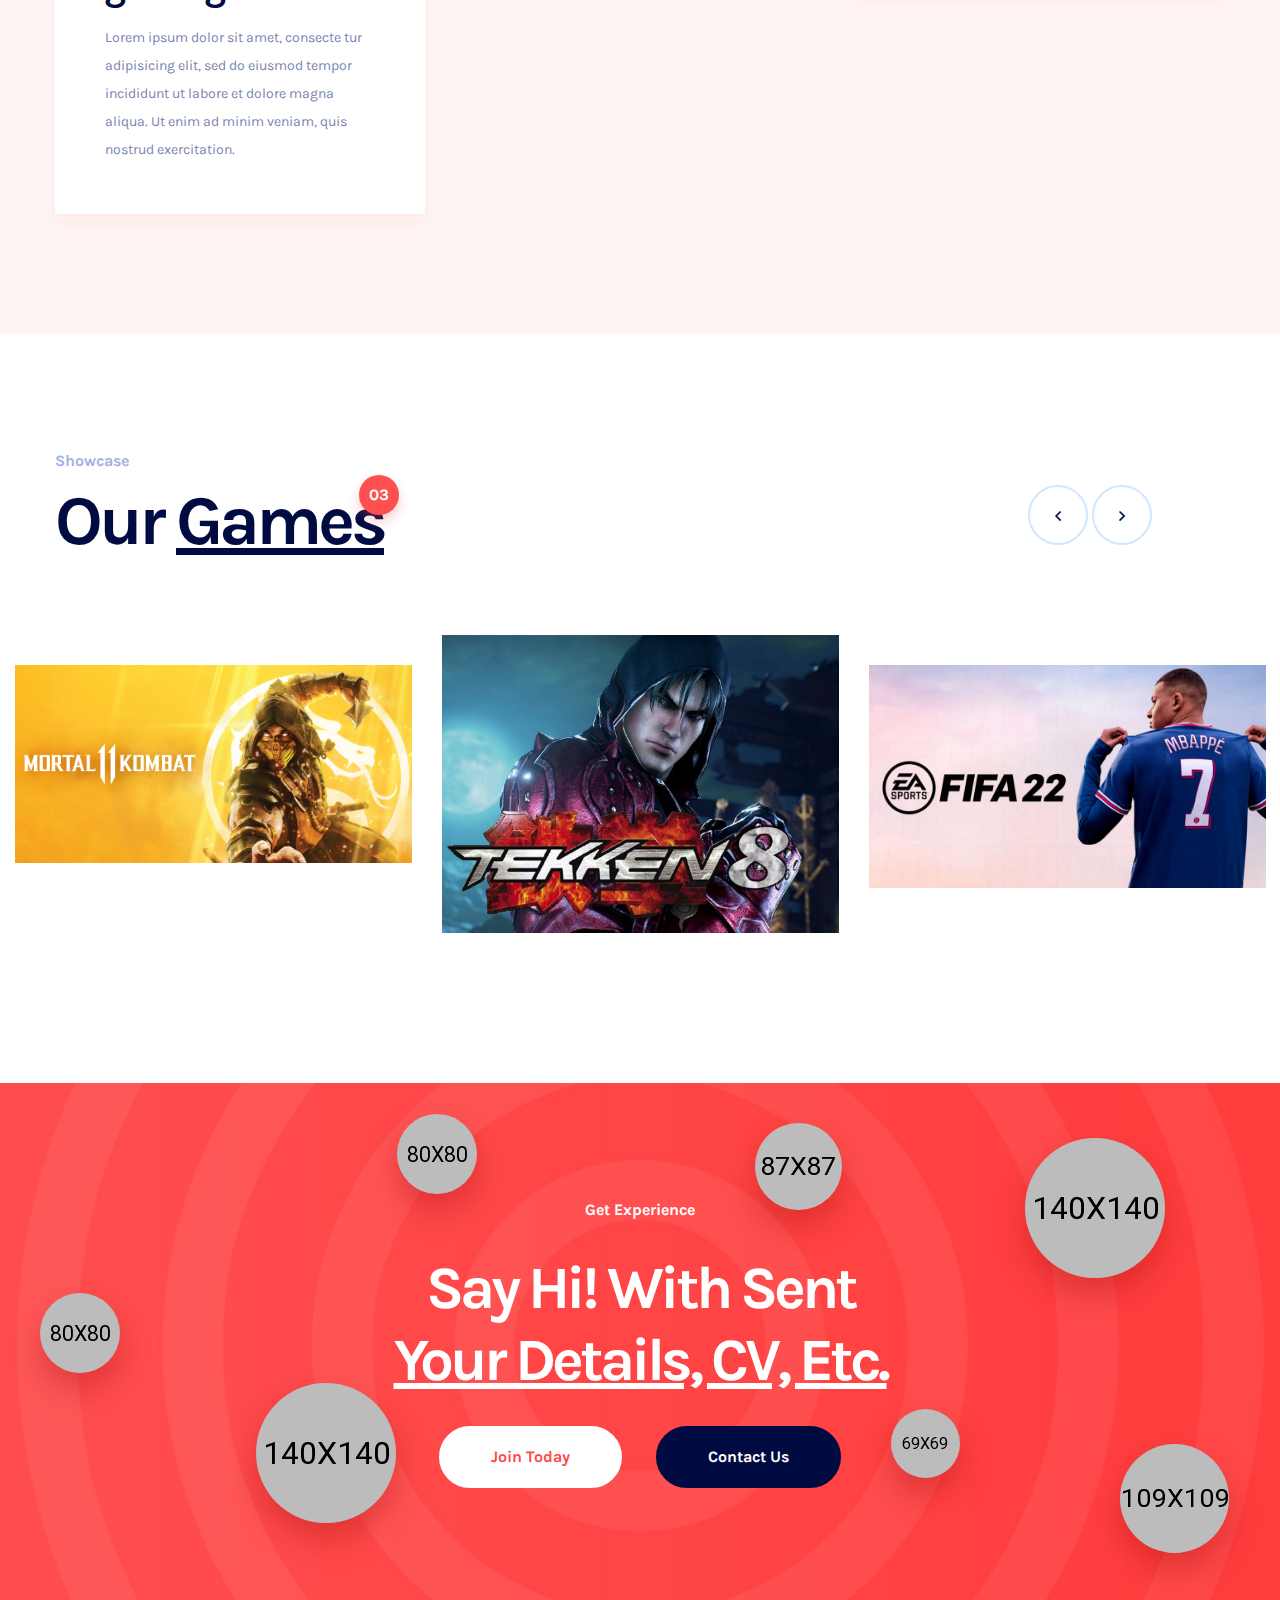
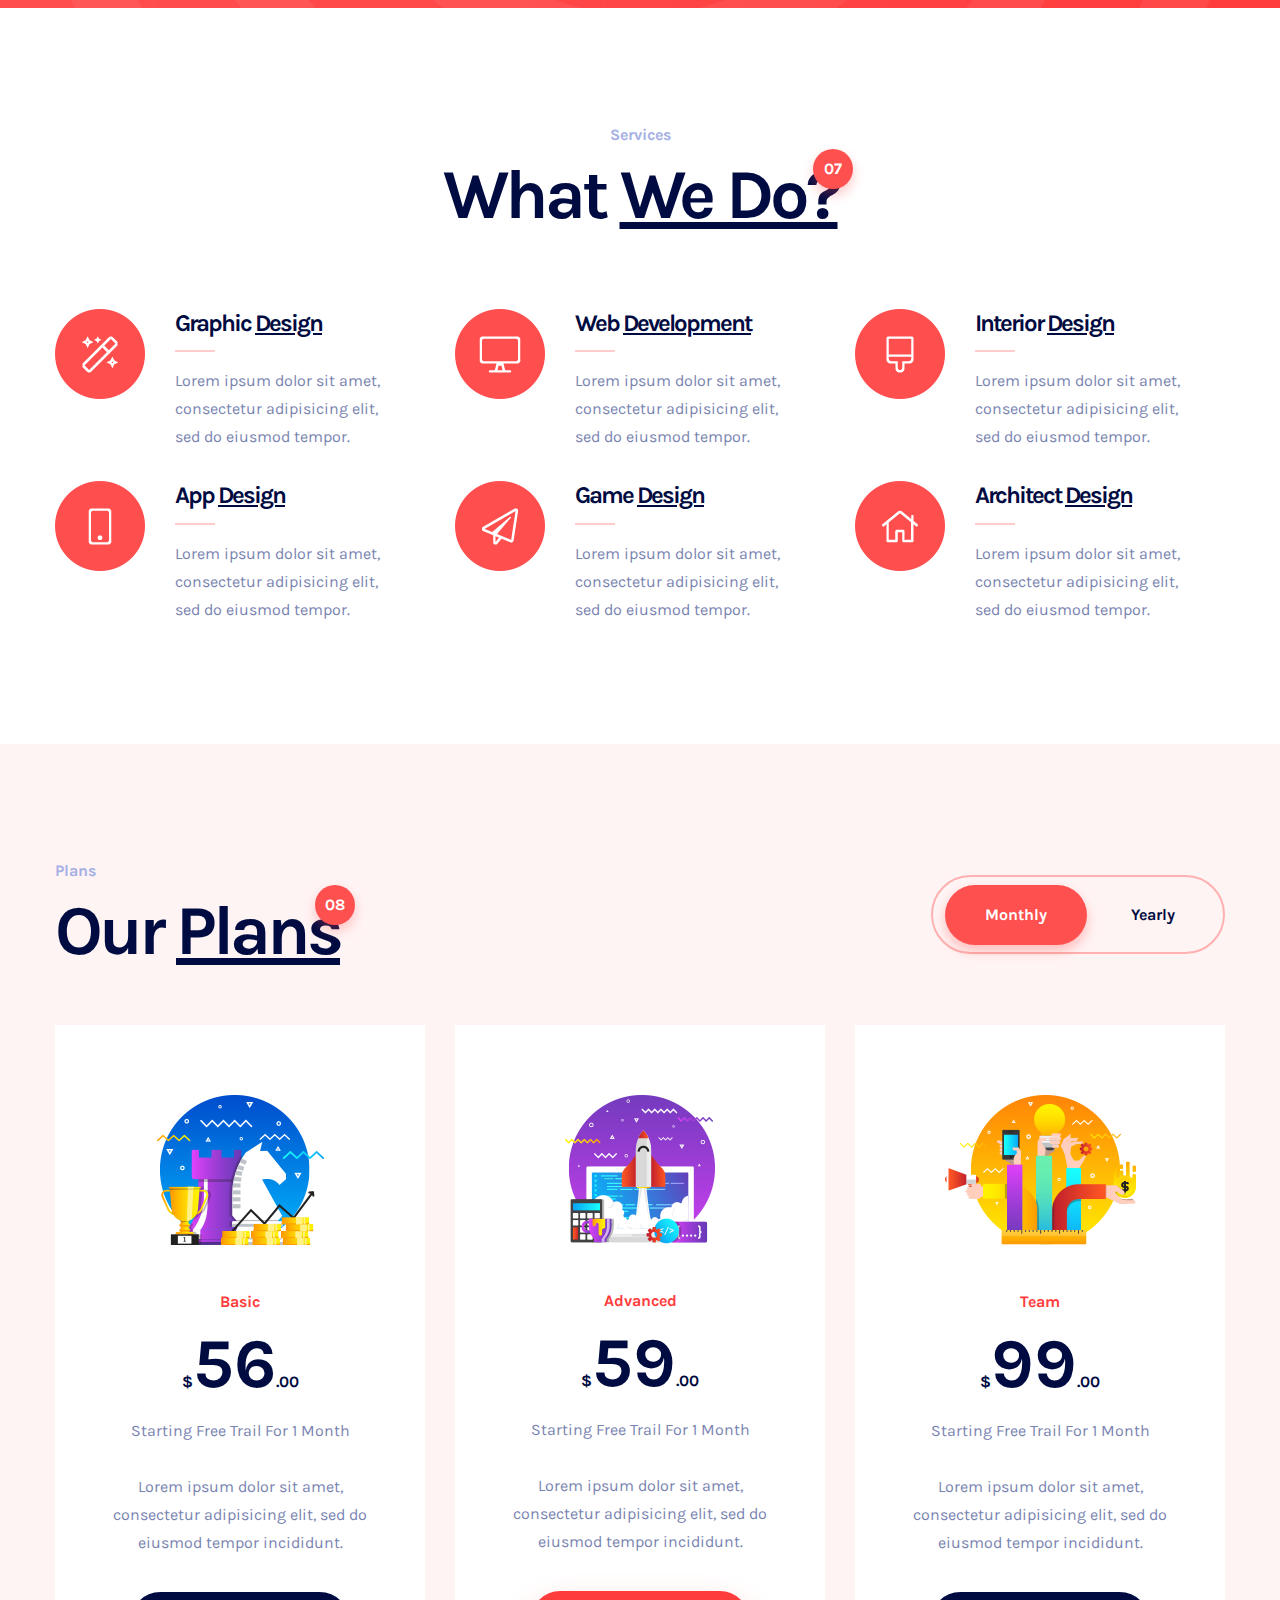
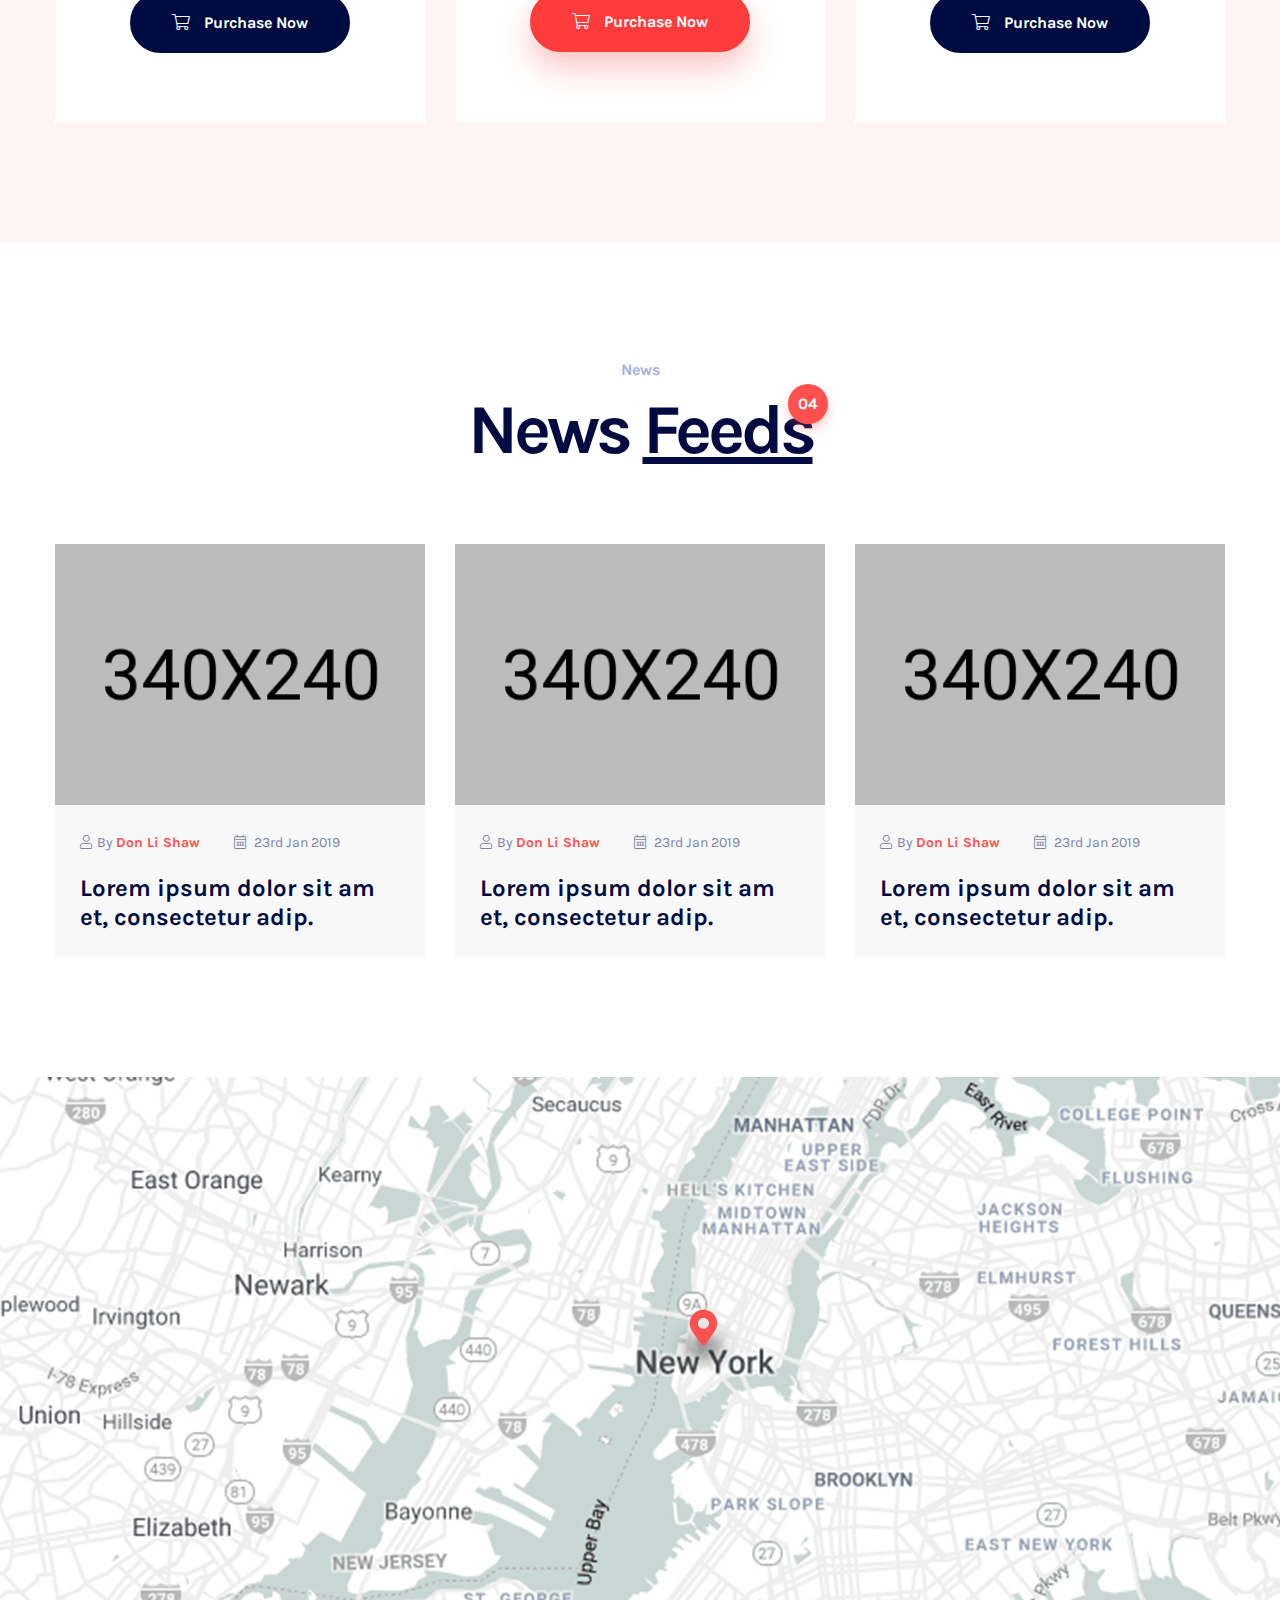
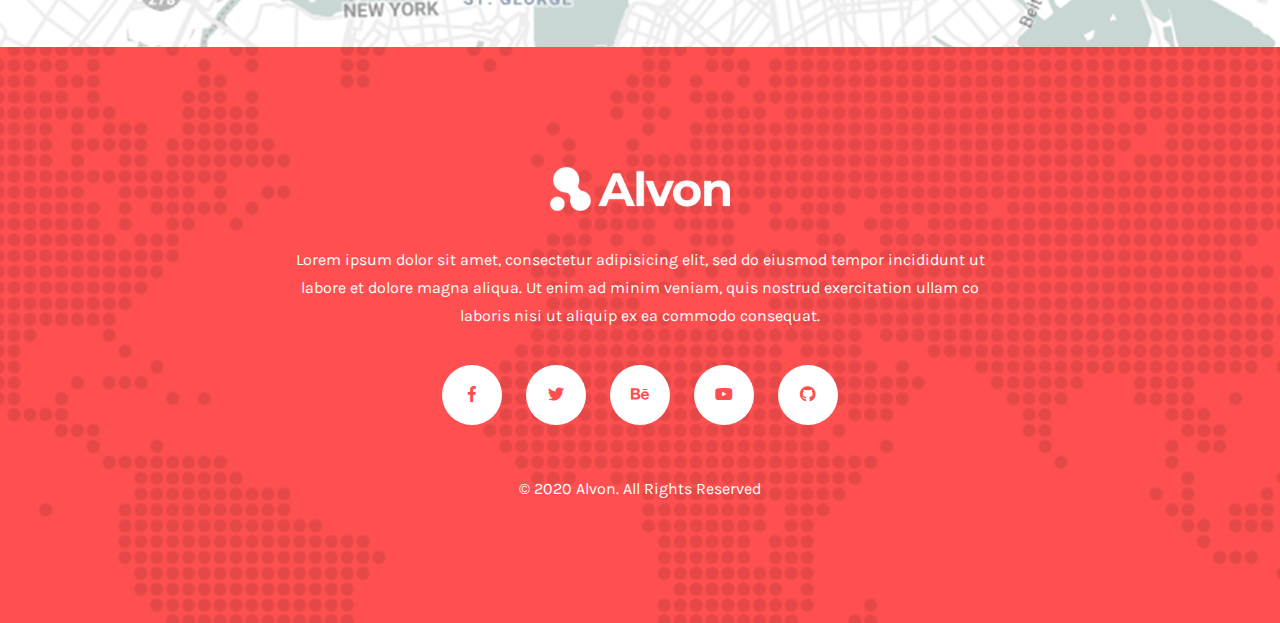
<file: GameOn/index-3.html>
<!doctype html>
<html class="no-js" lang="zxx">
    <head>
        <meta charset="utf-8">
        <meta http-equiv="x-ua-compatible" content="ie=edge">
        <title>Alvon - Startup & Agency HTML Template</title>
        <meta name="description" content="">
        <meta name="viewport" content="width=device-width, initial-scale=1">
		<link rel="shortcut icon" type="image/x-icon" href="img/favicon.ico">
        <!-- Place favicon.ico in the root directory -->

		<!-- CSS here -->
        <link rel="stylesheet" href="css/bootstrap.min.css">
        <link rel="stylesheet" href="css/animate.min.css">
        <link rel="stylesheet" href="css/magnific-popup.css">
        <link rel="stylesheet" href="css/fontawesome-all.min.css">
        <link rel="stylesheet" href="css/meanmenu.css">
        <link rel="stylesheet" href="css/nice-select.css">
        <link rel="stylesheet" href="css/aos.css">
        <link rel="stylesheet" href="css/slick.css">
        <link rel="stylesheet" href="css/default.css">
        <link rel="stylesheet" href="css/style.css">
        <link rel="stylesheet" href="css/responsive.css">
    </head>
    <body>

        <!-- loading  -->
        <div id="loading">
            <div id="loading-center">
                <div id="loading-center-absolute">
                    <div class="sk-double-bounce">
                        <div class="sk-child sk-double-bounce1"></div>
                        <div class="sk-child sk-double-bounce2"></div>
                    </div>
                </div>
            </div>
        </div>
        <!-- loading end -->

        <!-- header -->
        <header id="header-sticky" class="transparent-header third-header">
            <div class="container-fluid container-p">
                <div class="row align-items-center">
                    <div class="col-xl-2 col-lg-2">
                        <div class="logo">
                            <a href="index.html"><img src="img/logo/logo_2.png" alt="Logo"></a>
                        </div>
                    </div>
                    <div class="col-xl-7 col-lg-10">
                        <div class="menu-area s-menu-area">
                            <nav id="mobile-menu">
                                <ul>
                                    <li class="menu-item-has-children"><a href="#">Home</a>
                                        <ul class="submenu">
                                            <li><a href="index.html">Home One</a></li>
                                            <li><a href="index-2.html">Home Two</a></li>
                                            <li><a href="index-3.html">Home Three</a></li>
                                        </ul>
                                    </li>
                                    <li><a href="about.html">About</a></li>
                                    <li class="menu-item-has-children"><a href="#">Services</a>
                                        <ul class="submenu">
                                            <li><a href="services.html">Services</a></li>
                                            <li><a href="services-details.html">Services details</a></li>
                                        </ul>
                                    </li>
                                    <li class="menu-item-has-children"><a href="#">Portfolio</a>
                                        <ul class="submenu">
                                            <li><a href="portfolio.html">Portfolio</a></li>
                                            <li><a href="portfolio-details.html">Portfolio Details</a></li>
                                        </ul>
                                    </li>
                                    <li class="menu-item-has-children"><a href="#">Blog</a>
                                        <ul class="submenu">
                                            <li><a href="blog.html">Blog page</a></li>
                                            <li><a href="blog-details.html">Blog Details</a></li>
                                        </ul>
                                    </li>
                                    <li class="menu-item-has-children"><a href="#">Elements</a>
                                        <ul class="submenu">
                                            <li><a href="team.html">Team page</a></li>
                                            <li><a href="team-details.html">Team Details</a></li>
                                            <li><a href="faq.html">FAQ page</a></li>
                                        </ul>
                                    </li>
                                    <li><a href="contact.html">Contact</a></li>
                                </ul>
                            </nav>
                        </div>
                    </div>
                    <div class="col-xl-3 d-none d-xl-block">
                        <div class="header-btn s-header-btn text-right">
                            <a href="#" class="search-btn search-modal" data-toggle="modal" data-target="#search-modal"><i class="far fa-search"></i></a>
                            <a href="#" class="btn">Get A Quote</a>
                            <!-- Modal Search -->
                            <div class="modal fade" id="search-modal" tabindex="-1" role="dialog" aria-hidden="true">
                                <div class="modal-dialog" role="document">
                                    <div class="modal-content">
                                        <form>
                                            <input type="text" placeholder="Search here...">
                                            <button><i class="fas fa-search"></i></button>
                                        </form>
                                    </div>
                                </div>
                            </div>
                        </div>
                    </div>
                    <div class="col-12">
                        <div class="mobile-menu home-three-menu"></div>
                    </div>
                </div>
            </div>
        </header>
        <!-- header-end -->


        <!-- main-area -->
        <main>
            <div class="area-ml">
                <!-- slider-area -->
                <section class="slider-area p-relative">
                    <div class="slider-active">
                        <div class="single-slider d-flex align-items-center t-slider-bg">
                            <div class="container-fluid">
                                <div class="row slider-pt align-items-center justify-content-between">
                                    <div class="col-lg-6">
                                        <div class="slider-content t-slider-content">
                                            <h2 data-animation="fadeInUp" data-delay=".2s">Game On - Gaming Center & E-Sports Arena</h2>
                                            <p data-animation="fadeInUp" data-delay=".4s">You don't have to be a gamer to appreciate what we've got going on at Game On. We're a gaming center in the midsouth near the University of Memphis, and we have something for everyone.

                                                We offer gamers a large selection of games and a comfortable environment to play and compete. Our team is friendly, welcoming, and ready to help you find your way in whatever game you choose.</p>
                                            <div class="t-slider-btn" data-animation="fadeInUp" data-delay=".6s">
                                                <a href="#" class="btn">Our Services</a>
                                                <a href="#" class="btn black-btn">Learn More</a>
                                            </div>
                                        </div>
                                    </div>
                                    <div class="col-lg-6 slider-img-pr d-none d-lg-block">
                                        <div class="t-slider-img p-relative" data-animation="fadeInRight" data-delay=".6s">
                                            <img src="img/slider/t_slider_img.jpg" alt="img">
                                            <a href="https://www.youtube.com/watch?v=f9Rf8OK2eh4" class="popup-video"><i class="fas fa-play"></i></a>
                                        </div>
                                    </div>
                                </div>
                            </div>
                        </div>
                    </div>
                </section>
                <!-- slider-area-end -->
                <!-- brand-area -->
                <div class="brand-area pt-120 pb-120">
                    <div class="container">
                        <div class="row brand-active">
                            <div class="col-12">
                                <div class="single-brand">
                                    <img src="img/brand/brand_logo01.png" alt="">
                                </div>
                            </div>
                            <div class="col-12">
                                <div class="single-brand">
                                    <img src="img/brand/brand_logo02.png" alt="">
                                </div>
                            </div>
                            <div class="col-12">
                                <div class="single-brand">
                                    <img src="img/brand/brand_logo03.png" alt="">
                                </div>
                            </div>
                            <div class="col-12">
                                <div class="single-brand">
                                    <img src="img/brand/brand_logo04.png" alt="">
                                </div>
                            </div>
                            <div class="col-12">
                                <div class="single-brand">
                                    <img src="img/brand/brand_logo05.png" alt="">
                                </div>
                            </div>
                            <div class="col-12">
                                <div class="single-brand">
                                    <img src="img/brand/brand_logo01.png" alt="">
                                </div>
                            </div>
                        </div>
                    </div>
                </div>
                <!-- brand-area-end -->
            </div>
            <!-- about-area -->
            <section class="about-area pt-120 pb-120">
                <div class="container">
                    <div class="row align-items-center">
                        <div class="col-lg-6">
                            <div class="about-image about-shape third-about-shape p-relative">
                                <img src="img/about/about_img01.jpg" alt="img">
                                <img src="img/about/about_img02.jpg" alt="img" class="abottom-img">
                                <div class="our-experience">
                                    <h4>25 <span>Year Experience</span></h4>
                                </div>
                            </div>
                        </div>
                        <div class="col-lg-6 abour-content-p">
                            <div class="section-title inner-title title-tag mb-45">
                                <span>About Us</span>
                                <h2>The <span>Midsouth E-Sports Arena</span></h2>
                            </div>
                            <div class="row">
                                <div class="inner-single-about style5 color3 mb-30">
                                    <div class="col-xl-12">
                                        <div class="iabout-content">
                                            <div class="icon-title">
                                                <div class="iabout-icon">
                                                    <img src="img/icon/icon2.png" alt="icon">
                                                </div>
                                                <h4><a href="#">Our Mission &amp; Vision <span></span></a></h4>
                                            </div>
                                            <p>Our mission is to provide a welcoming and inclusive space for gamers of all skill levels to connect, compete, and have fun. We strive to create a vibrant community of gamers in Memphis by offering state-of-the-art gaming facilities, hosting engaging events, and promoting esports as a legitimate and exciting form of entertainment.</p>
                                        </div>
                                    </div>
                                </div>
                                <div class="inner-single-about style5 color3 mb-30">
                                    <div class="col-xl-12">
                                        <div class="iabout-content">
                                            <div class="icon-title">
                                                <div class="iabout-icon">
                                                    <img src="img/icon/icon.png" alt="icon">
                                                </div>
                                                <h4><a href="#">Our Approach <span></span></a></h4>
                                            </div>
                                            <p>Our goal is to be the go-to destination for gamers in Memphis and beyond, and to foster a passion for gaming that transcends age, gender, and background</p>
                                        </div>
                                    </div>
                                </div>
                            </div>
                        </div>
                    </div>
                </div>
            </section>
            <!-- about-area-end -->
            <!-- features-area -->
            <section class="core-features primary-bg pt-120 pb-90">
                <div class="container">
                    <div class="row">
                        <div class="col-lg-4 col-md-6">
                            <div class="section-title inner-title cf-title mb-65">
                                <span>Core Level</span>
                                <h2>Features</h2>
                            </div>
                            <div class="single-c-features mb-30">
                                <div class="features-icon mb-30">
                                    <img src="img/icon/c_features01.png" alt="icon">
                                </div>
                                <div class="cf-content">
                                    <h3>High-speed  <br> internet</h3>
                                    <p>Lorem ipsum dolor sit amet, consecte tur adipisicing elit, sed do eiusmod tempor incididunt ut labore et dolore magna
                                    aliqua. Ut enim ad minim veniam, quis nostrud exercitation.</p>
                                </div>
                            </div>
                            <div class="single-c-features mb-30">
                                <div class="features-icon mb-30">
                                    <img src="img/icon/c_features02.png" alt="icon">
                                </div>
                                <div class="cf-content">
                                    <h3>High-performance <br>  gaming PCs</h3>
                                    <p>Lorem ipsum dolor sit amet, consecte tur adipisicing elit, sed do eiusmod tempor incididunt ut labore et dolore magna
                                    aliqua. Ut enim ad minim veniam, quis nostrud exercitation.</p>
                                </div>
                            </div>
                        </div>
                        <div class="col-lg-4 col-md-6">
                            <div class="single-c-features mb-30">
                                <div class="features-icon mb-30">
                                    <img src="img/icon/c_features03.png" alt="icon">
                                </div>
                                <div class="cf-content">
                                    <h3>Gaming Tournaments</h3>
                                    <p>Lorem ipsum dolor sit amet, consecte tur adipisicing elit, sed do eiusmod tempor incididunt ut labore et dolore magna
                                    aliqua. Ut enim ad minim veniam, quis nostrud exercitation.</p>
                                </div>
                            </div>
                            <div class="single-c-features mb-30">
                                <div class="features-icon mb-30">
                                    <img src="img/icon/c_features04.png" alt="icon">
                                </div>
                                <div class="cf-content">
                                    <h3>Gaming <br> Consoles</h3>
                                    <p>Lorem ipsum dolor sit amet, consecte tur adipisicing elit, sed do eiusmod tempor incididunt ut labore et dolore magna
                                    aliqua. Ut enim ad minim veniam, quis nostrud exercitation.</p>
                                </div>
                            </div>
                        </div>
                        <div class="col-lg-4 cf-last-mt col-md-6">
                            <div class="single-c-features mb-30">
                                <div class="features-icon mb-30">
                                    <img src="img/icon/c_features05.png" alt="icon">
                                </div>
                                <div class="cf-content">
                                    <h3>Virtual Reality </h3>
                                    <p>Lorem ipsum dolor sit amet, consecte tur adipisicing elit, sed do eiusmod tempor incididunt ut labore et dolore magna
                                    aliqua. Ut enim ad minim veniam, quis nostrud exercitation.</p>
                                </div>
                            </div>
                            <div class="single-c-features mb-30">
                                <div class="features-icon mb-30">
                                    <img src="img/icon/c_features06.png" alt="icon">
                                </div>
                                <div class="cf-content">
                                    <h3>Food and beverage</h3>
                                    <p>Our goal is to be the go-to destination for gamers in Memphis and beyond, and to foster a passion for gaming that transcends age, gender, and background</p>
                                </div>
                            </div>
                        </div>
                    </div>
                </div>
            </section>
            <!-- features-area-end -->
            <!-- portfolio-area -->
            <section class="portfolio-area pt-115 pb-120">
                <div class="container">
                    <div class="row align-items-center mb-55">
                        <div class="col-lg-6 col-md-7">
                            <div class="section-title inner-title title-tag">
                                <span>Showcase</span>
                                <h2>Our <span>Games</span><small class="red">03</small></h2>
                            </div>
                        </div>
                    </div>
                </div>
                <div class="container-fluid">
                    <div class="row project-active">
                        <div class="col-lg-4">
                            <div class="single-project">
                                <div class="project-thumb">
                                    <a href="portfolio-details.html"><img src="img/images/tekken8.jpeg"  class="cover" alt="img"></a>
                                </div>
                            </div>
                        </div>
                        <div class="col-lg-4">
                            <div class="single-project">
                                <div class="project-thumb">
                                    <a href="portfolio-details.html"><img src="img/images/fifa22.jpeg" class="cover" alt="img"></a>
                                </div>
                            </div>
                        </div>
                        <div class="col-lg-4">
                            <div class="single-project">
                                <div class="project-thumb">
                                    <a href="portfolio-details.html"><img src="img/images/callofduty.jpeg" class="cover"  alt="img"></a>
                                </div>
                            </div>
                        </div>
                        <div class="col-lg-4">
                            <div class="single-project">
                                <div class="project-thumb">
                                    <a href="portfolio-details.html"><img src="img/images/mk11.jpeg" class="cover" alt="img"></a>
                                </div>
                            </div>
                        </div>
                    </div>
                </div>
            </section>
            <!-- portfolio-area-end -->
            <!-- experience-area -->
            <section class="exp-area p-relative exp-bg pt-115 pb-120" data-background="img/bg/exp_bg.jpg">
                <div class="container">
                    <div class="row justify-content-center">
                        <div class="col-xl-6 col-lg-8">
                            <div class="exp-content text-center">
                                <span>Get Experience</span>
                                <h2>Say Hi! With Sent <span>Your Details, CV, Etc.</span></h2>
                                <a href="#" class="btn">Join Today</a>
                                <a href="#" class="btn black-btn">Contact Us</a>
                            </div>
                        </div>
                    </div>
                </div>
                <div class="exp-client">
                    <ul>
                        <li><img src="img/images/exp_client01.jpg" alt="img"></li>
                        <li><img src="img/images/exp_client02.jpg" alt="img"></li>
                        <li><img src="img/images/exp_client03.jpg" alt="img"></li>
                        <li><img src="img/images/exp_client04.jpg" alt="img"></li>
                        <li><img src="img/images/exp_client05.jpg" alt="img"></li>
                        <li><img src="img/images/exp_client06.jpg" alt="img"></li>
                        <li><img src="img/images/exp_client07.jpg" alt="img"></li>
                    </ul>
                </div>
            </section>
            <!-- experience-area-end -->
            <!-- services-area -->
            <section class="services-area pt-115 pb-90">
                <div class="container">
                    <div class="row justify-content-center">
                        <div class="col-xl-6">
                            <div class="section-title title-tag mb-75 text-center">
                                <span>Services</span>
                                <h2>What <span>We Do?</span><small class="red">07</small></h2>
                            </div>
                        </div>
                    </div>
                    <div class="row">
                        <div class="col-lg-4 col-md-6">
                            <div class="single-services mb-30">
                                <div class="t-services-icon">
                                    <img src="img/icon/t_services01.png" alt="icon">
                                </div>
                                <div class="t-services-content fix">
                                    <h5><a href="#">Graphic <span>Design</span></a></h5>
                                    <p>Lorem ipsum dolor sit amet, consectetur adipisicing elit, sed do eiusmod tempor.</p>
                                </div>
                            </div>
                        </div>
                        <div class="col-lg-4 col-md-6">
                            <div class="single-services mb-30">
                                <div class="t-services-icon">
                                    <img src="img/icon/t_services02.png" alt="icon">
                                </div>
                                <div class="t-services-content fix">
                                    <h5><a href="#">Web <span>Development</span></a></h5>
                                    <p>Lorem ipsum dolor sit amet, consectetur adipisicing elit, sed do eiusmod tempor.</p>
                                </div>
                            </div>
                        </div>
                        <div class="col-lg-4 col-md-6">
                            <div class="single-services mb-30">
                                <div class="t-services-icon">
                                    <img src="img/icon/t_services03.png" alt="icon">
                                </div>
                                <div class="t-services-content fix">
                                    <h5><a href="#">Interior <span>Design</span></a></h5>
                                    <p>Lorem ipsum dolor sit amet, consectetur adipisicing elit, sed do eiusmod tempor.</p>
                                </div>
                            </div>
                        </div>
                        <div class="col-lg-4 col-md-6">
                            <div class="single-services mb-30">
                                <div class="t-services-icon">
                                    <img src="img/icon/t_services04.png" alt="icon">
                                </div>
                                <div class="t-services-content fix">
                                    <h5><a href="#">App <span>Design</span></a></h5>
                                    <p>Lorem ipsum dolor sit amet, consectetur adipisicing elit, sed do eiusmod tempor.</p>
                                </div>
                            </div>
                        </div>
                        <div class="col-lg-4 col-md-6">
                            <div class="single-services mb-30">
                                <div class="t-services-icon">
                                    <img src="img/icon/t_services05.png" alt="icon">
                                </div>
                                <div class="t-services-content fix">
                                    <h5><a href="#">Game <span>Design</span></a></h5>
                                    <p>Lorem ipsum dolor sit amet, consectetur adipisicing elit, sed do eiusmod tempor.</p>
                                </div>
                            </div>
                        </div>
                        <div class="col-lg-4 col-md-6">
                            <div class="single-services mb-30">
                                <div class="t-services-icon">
                                    <img src="img/icon/t_services06.png" alt="icon">
                                </div>
                                <div class="t-services-content fix">
                                    <h5><a href="#">Architect <span>Design</span></a></h5>
                                    <p>Lorem ipsum dolor sit amet, consectetur adipisicing elit, sed do eiusmod tempor.</p>
                                </div>
                            </div>
                        </div>
                    </div>
                </div>
            </section>
            <!-- services-area-end -->
            <!-- pricing-area -->
            <section class="pricing-area primary-bg pt-115 pb-90">
                <div class="container">
                    <div class="row align-items-center mb-55">
                        <div class="col-lg-6 col-md-7">
                            <div class="section-title inner-title title-tag">
                                <span>Plans</span>
                                <h2>Our <span>Plans</span><small class="red">08</small></h2>
                            </div>
                        </div>
                        <div class="col-lg-6 col-md-5">
                            <ul class="nav nav-tabs pricing-tabs" id="myTab" role="tablist">
                                <li class="nav-item">
                                    <a class="nav-link active" id="home-tab" data-toggle="tab" href="#home" role="tab" aria-controls="home"
                                        aria-selected="true">Monthly</a>
                                </li>
                                <li class="nav-item">
                                    <a class="nav-link" id="profile-tab" data-toggle="tab" href="#profile" role="tab" aria-controls="profile"
                                        aria-selected="false">yearly</a>
                                </li>
                            </ul>
                        </div>
                    </div>
                    <div class="tab-content" id="myTabContent">
                        <div class="tab-pane fade show active" id="home" role="tabpanel" aria-labelledby="home-tab">
                            <div class="row">
                                <div class="col-xl-4 col-md-6">
                                    <div class="pricing-box text-center mb-30">
                                        <div class="pricing-head mb-20">
                                            <div class="pricing-icon mb-45">
                                                <img src="img/icon/pricing_icon01.png" alt="icon">
                                            </div>
                                            <span>Basic</span>
                                            <h2><span>$</span>56<span>.00</span></h2>
                                        </div>
                                        <div class="pricing-body mb-35">
                                            <span>Starting Free Trail For 1 Month</span>
                                            <p>Lorem ipsum dolor sit amet, consectetur adipisicing elit, sed do eiusmod tempor incididunt.</p>
                                        </div>
                                        <div class="pricing-btn">
                                            <a href="#" class="btn"><i class="fal fa-shopping-cart"></i> Purchase Now</a>
                                        </div>
                                    </div>
                                </div>
                                <div class="col-xl-4 col-md-6">
                                    <div class="pricing-box active text-center mb-30">
                                        <div class="pricing-head mb-20">
                                            <div class="pricing-icon mb-45">
                                                <img src="img/icon/pricing_icon02.png" alt="icon">
                                            </div>
                                            <span>Advanced</span>
                                            <h2><span>$</span>59<span>.00</span></h2>
                                        </div>
                                        <div class="pricing-body mb-35">
                                            <span>Starting Free Trail For 1 Month</span>
                                            <p>Lorem ipsum dolor sit amet, consectetur adipisicing elit, sed do eiusmod tempor incididunt.</p>
                                        </div>
                                        <div class="pricing-btn">
                                            <a href="#" class="btn"><i class="fal fa-shopping-cart"></i> Purchase Now</a>
                                        </div>
                                    </div>
                                </div>
                                <div class="col-xl-4 col-md-6">
                                    <div class="pricing-box text-center mb-30">
                                        <div class="pricing-head mb-20">
                                            <div class="pricing-icon mb-45">
                                                <img src="img/icon/pricing_icon03.png" alt="icon">
                                            </div>
                                            <span>Team</span>
                                            <h2><span>$</span>99<span>.00</span></h2>
                                        </div>
                                        <div class="pricing-body mb-35">
                                            <span>Starting Free Trail For 1 Month</span>
                                            <p>Lorem ipsum dolor sit amet, consectetur adipisicing elit, sed do eiusmod tempor incididunt.</p>
                                        </div>
                                        <div class="pricing-btn">
                                            <a href="#" class="btn"><i class="fal fa-shopping-cart"></i> Purchase Now</a>
                                        </div>
                                    </div>
                                </div>
                            </div>
                        </div>
                        <div class="tab-pane fade" id="profile" role="tabpanel" aria-labelledby="profile-tab">
                            <div class="row">
                                <div class="col-xl-4 col-md-6">
                                    <div class="pricing-box text-center mb-30">
                                        <div class="pricing-head mb-20">
                                            <div class="pricing-icon mb-45">
                                                <img src="img/icon/pricing_icon01.png" alt="icon">
                                            </div>
                                            <span>Basic</span>
                                            <h2><span>$</span>56<span>.00</span></h2>
                                        </div>
                                        <div class="pricing-body mb-35">
                                            <span>Starting Free Trail For 1 Month</span>
                                            <p>Lorem ipsum dolor sit amet, consectetur adipisicing elit, sed do eiusmod tempor incididunt.</p>
                                        </div>
                                        <div class="pricing-btn">
                                            <a href="#" class="btn"><i class="fal fa-shopping-cart"></i> Purchase Now</a>
                                        </div>
                                    </div>
                                </div>
                                <div class="col-xl-4 col-md-6">
                                    <div class="pricing-box active text-center mb-30">
                                        <div class="pricing-head mb-20">
                                            <div class="pricing-icon mb-45">
                                                <img src="img/icon/pricing_icon02.png" alt="icon">
                                            </div>
                                            <span>Advanced</span>
                                            <h2><span>$</span>59<span>.00</span></h2>
                                        </div>
                                        <div class="pricing-body mb-35">
                                            <span>Starting Free Trail For 1 Month</span>
                                            <p>Lorem ipsum dolor sit amet, consectetur adipisicing elit, sed do eiusmod tempor incididunt.</p>
                                        </div>
                                        <div class="pricing-btn">
                                            <a href="#" class="btn"><i class="fal fa-shopping-cart"></i> Purchase Now</a>
                                        </div>
                                    </div>
                                </div>
                                <div class="col-xl-4 col-md-6">
                                    <div class="pricing-box text-center mb-30">
                                        <div class="pricing-head mb-20">
                                            <div class="pricing-icon mb-45">
                                                <img src="img/icon/pricing_icon03.png" alt="icon">
                                            </div>
                                            <span>Team</span>
                                            <h2><span>$</span>99<span>.00</span></h2>
                                        </div>
                                        <div class="pricing-body mb-35">
                                            <span>Starting Free Trail For 1 Month</span>
                                            <p>Lorem ipsum dolor sit amet, consectetur adipisicing elit, sed do eiusmod tempor incididunt.</p>
                                        </div>
                                        <div class="pricing-btn">
                                            <a href="#" class="btn"><i class="fal fa-shopping-cart"></i> Purchase Now</a>
                                        </div>
                                    </div>
                                </div>
                            </div>
                        </div>
                    </div>
                </div>
            </section>
            <!-- pricing-area-end -->
            <!-- blog-area -->
            <section class="blog-area pt-115 pb-90">
                <div class="container">
                    <div class="row justify-content-center">
                        <div class="col-xl-6">
                            <div class="section-title title-tag mb-75 text-center">
                                <span>News</span>
                                <h2>News <span>Feeds</span><small class="red">04</small></h2>
                            </div>
                        </div>
                    </div>
                    <div class="row">
                        <div class="col-lg-4 col-md-6">
                            <div class="single-post mb-30">
                                <div class="blog-thumb">
                                    <a href="#"><img src="img/blog/blog_thumb01.jpg" alt="img"></a>
                                </div>
                                <div class="post-content t-post-content">
                                    <div class="post-meta">
                                        <ul>
                                            <li><i class="fal fa-user"></i>By <a href="#">Don Li Shaw</a></li>
                                            <li><i class="fal fa-calendar-alt"></i> 23rd Jan 2019</li>
                                        </ul>
                                    </div>
                                    <h4><a href="#">Lorem ipsum dolor sit am et, consectetur adip.</a></h4>
                                </div>
                            </div>
                        </div>
                        <div class="col-lg-4 col-md-6">
                            <div class="single-post mb-30">
                                <div class="blog-thumb">
                                    <a href="#"><img src="img/blog/blog_thumb02.jpg" alt="img"></a>
                                </div>
                                <div class="post-content t-post-content">
                                    <div class="post-meta">
                                        <ul>
                                            <li><i class="fal fa-user"></i>By <a href="#">Don Li Shaw</a></li>
                                            <li><i class="fal fa-calendar-alt"></i> 23rd Jan 2019</li>
                                        </ul>
                                    </div>
                                    <h4><a href="http://www.desototimes.com/business/the-game-s-the-thing/article_99f34312-8f2d-11e6-9e56-9bb2df952ea2.html?utm_medium=social&utm_source=facebook&utm_campaign=user-share&fbclid=IwAR3h3OAZWG0MdjNg3XXuqASkk1UEfAVGDcTHmjmdTsbzfEk98ptpxdhM7lI">Lorem ipsum dolor sit am et, consectetur adip.</a></h4>
                                </div>
                            </div>
                        </div>
                        <div class="col-lg-4 col-md-6">
                            <div class="single-post mb-30">
                                <div class="blog-thumb">
                                    <a href="#"><img src="img/blog/blog_thumb03.jpg" alt="img"></a>
                                </div>
                                <div class="post-content t-post-content">
                                    <div class="post-meta">
                                        <ul>
                                            <li><i class="fal fa-user"></i>By <a href="#">Don Li Shaw</a></li>
                                            <li><i class="fal fa-calendar-alt"></i> 23rd Jan 2019</li>
                                        </ul>
                                    </div>
                                    <h4><a href="#">Lorem ipsum dolor sit am et, consectetur adip.</a></h4>
                                </div>
                            </div>
                        </div>
                    </div>
                </div>
            </section>
            <!-- blog-area-end -->
            <!-- map-area -->
            <div class="home-map" data-background="img/bg/map_bg02.jpg"></div>
            <!-- map-area-end -->
        </main>
        <!-- main-area-end -->

        <!-- footer -->
        <footer class="footer-bg pt-120 pb-120 footer3" data-background="img/bg/footer_bg03.jpg">
            <div class="container">
                <div class="row justify-content-center">
                    <div class="col-xl-8 col-lg-10">
                        <div class="t-footer text-center">
                            <div class="logo mb-35">
                                <a href="index-3.html"><img src="img/logo/logo.png" alt="Logo"></a>
                            </div>
                            <div class="t-footer-text mb-35">
                                <p>Lorem ipsum dolor sit amet, consectetur adipisicing elit, sed do eiusmod tempor incididunt ut labore et dolore magna
                                aliqua. Ut enim ad minim veniam, quis nostrud exercitation ullam
                                co laboris nisi ut aliquip ex ea commodo consequat.</p>
                            </div>
                            <div class="t-footer-social">
                                <a href="#"><i class="fab fa-facebook-f"></i></a>
                                <a href="#"><i class="fab fa-twitter"></i></a>
                                <a href="#"><i class="fab fa-behance"></i></a>
                                <a href="#"><i class="fab fa-youtube"></i></a>
                                <a href="#"><i class="fab fa-github"></i></a>
                            </div>
                        </div>
                    </div>
                </div>
            </div>
            <div class="container">
                <p class="copyright text-center">
                    &copy; 2020 <a href="#">Alvon</a>. All Rights Reserved
                </p>
            </div>
        </footer>
        <!-- footer-end -->




		<!-- JS here -->
        <script src="js/vendor/modernizr-3.5.0.min.js"></script>
        <script src="js/vendor/jquery-1.12.4.min.js"></script>
        <script src="js/popper.min.js"></script>
        <script src="js/bootstrap.min.js"></script>
        <script src="js/isotope.pkgd.min.js"></script>
        <script src="js/slick.min.js"></script>
        <script src="js/jquery.meanmenu.min.js"></script>
        <script src="js/ajax-form.js"></script>
        <script src="js/aos.js"></script>
        <script src="js/wow.min.js"></script>
        <script src="js/easy-pie-chart.js"></script>
        <script src="js/viewport.js"></script>
        <script src="js/circlecount.js"></script>
        <script src="js/jquery.counterup.min.js"></script>
        <script src="js/jquery.waypoints.min.js"></script>
        <script src="js/jquery.nice-select.min.js"></script>
        <script src="js/jquery.scrollUp.min.js"></script>
        <script src="js/imagesloaded.pkgd.min.js"></script>
        <script src="js/jquery.magnific-popup.min.js"></script>
        <script src="js/plugins.js"></script>
        <script src="js/main.js"></script>
    </body>
</html>
</file>
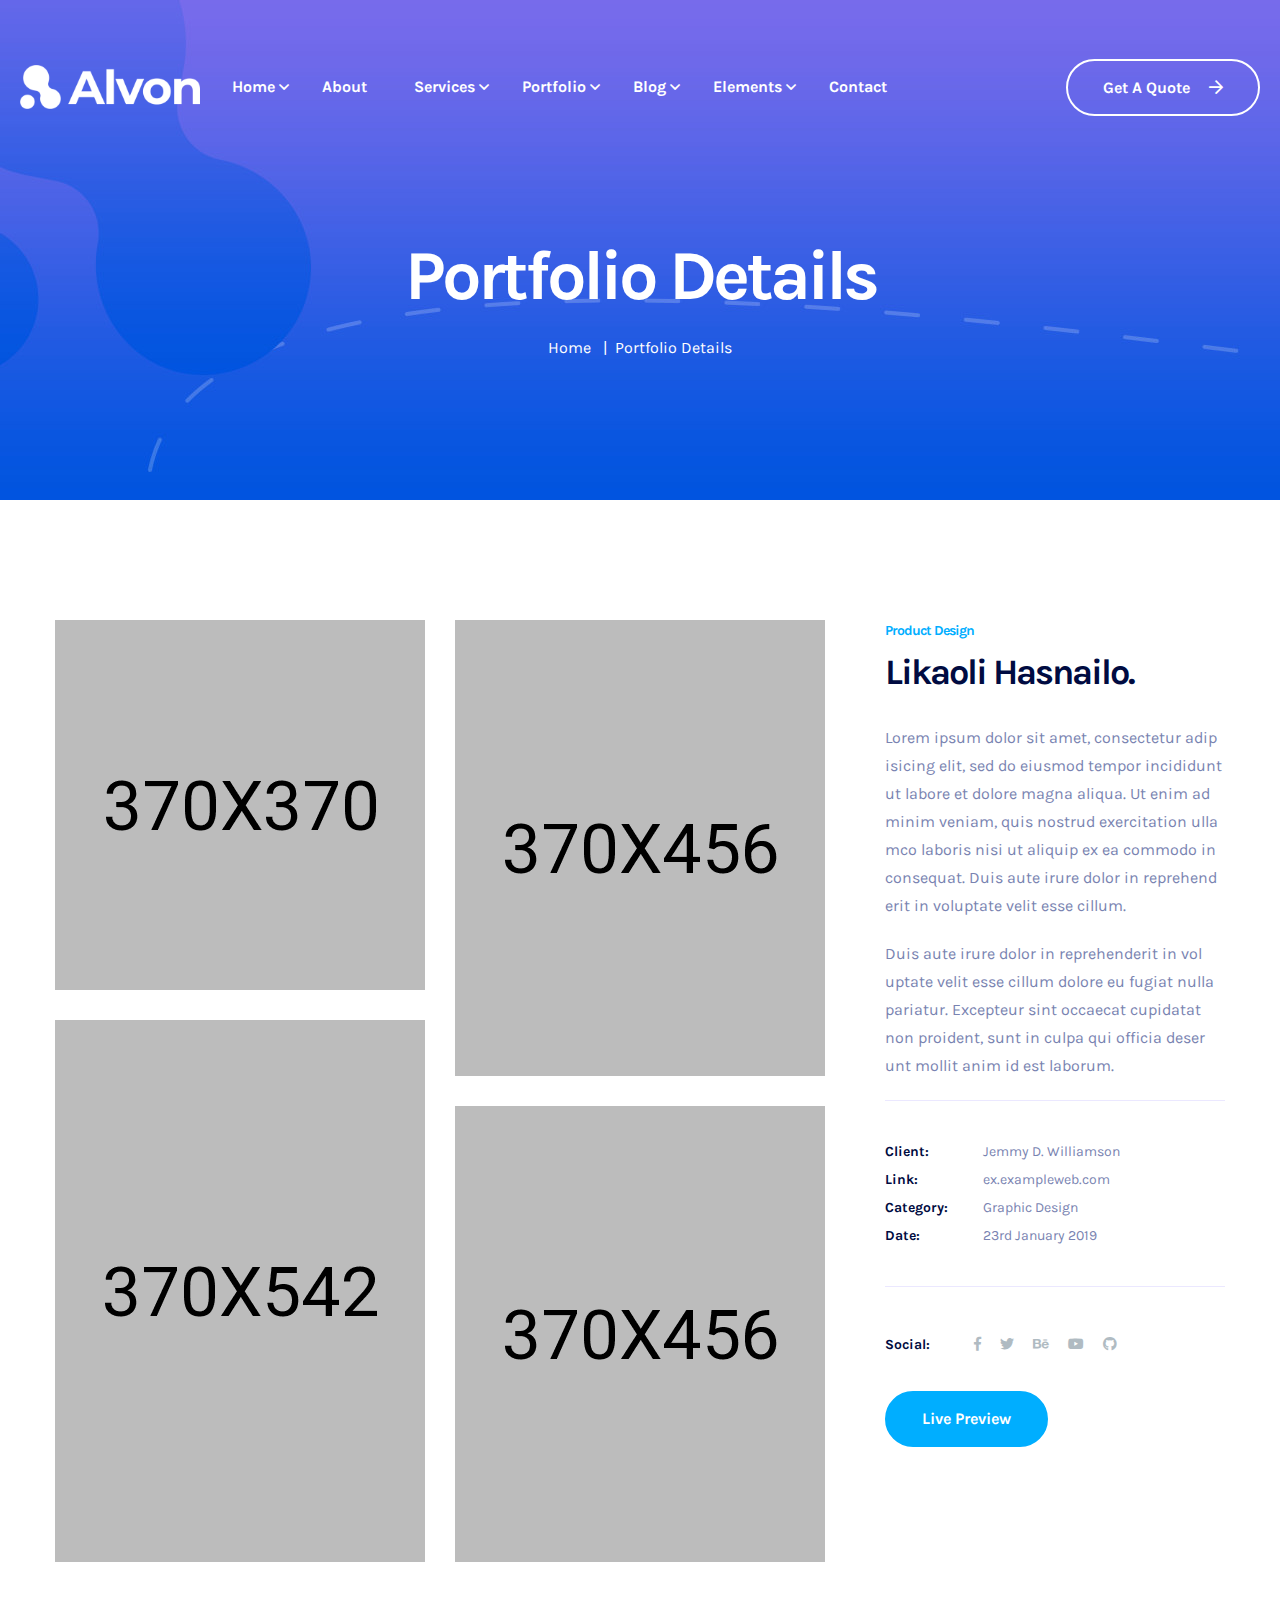
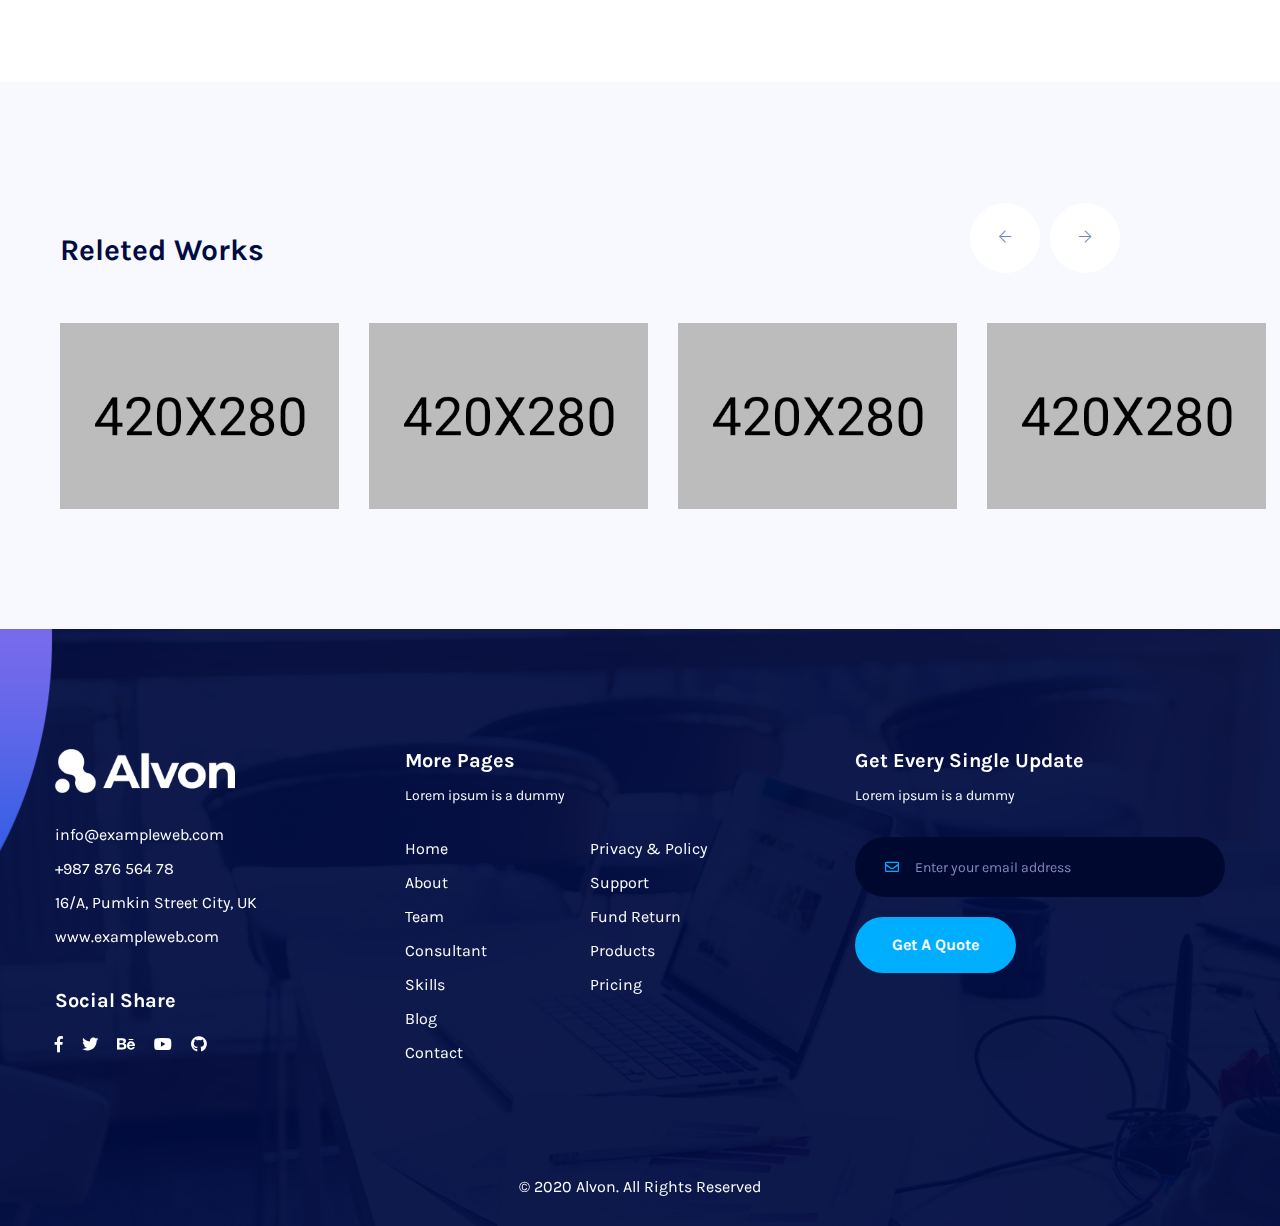
<file: GameOn/portfolio-details.html>
<!doctype html>
<html class="no-js" lang="en">
    <head>
        <meta charset="utf-8">
        <meta http-equiv="x-ua-compatible" content="ie=edge">
        <title>Alvon - Startup & Agency HTML Template</title>
        <meta name="description" content="">
        <meta name="viewport" content="width=device-width, initial-scale=1">
		<link rel="shortcut icon" type="image/x-icon" href="img/favicon.ico">
        <!-- Place favicon.ico in the root directory -->

		<!-- CSS here -->
        <link rel="stylesheet" href="css/bootstrap.min.css">
        <link rel="stylesheet" href="css/animate.min.css">
        <link rel="stylesheet" href="css/magnific-popup.css">
        <link rel="stylesheet" href="css/fontawesome-all.min.css">
        <link rel="stylesheet" href="css/meanmenu.css">
        <link rel="stylesheet" href="css/nice-select.css">
        <link rel="stylesheet" href="css/aos.css">
        <link rel="stylesheet" href="css/slick.css">
        <link rel="stylesheet" href="css/default.css">
        <link rel="stylesheet" href="css/style.css">
        <link rel="stylesheet" href="css/responsive.css">
    </head>
    <body>

        <!-- loading  -->
        <div id="loading">
            <div id="loading-center">
                <div id="loading-center-absolute">
                    <div class="sk-double-bounce">
                        <div class="sk-child sk-double-bounce1"></div>
                        <div class="sk-child sk-double-bounce2"></div>
                    </div>
                </div>
            </div>
        </div>
        <!-- loading end -->

        <!-- header -->
        <header id="header-sticky" class="transparent-header s-header">
            <div class="container-fluid container-p">
                <div class="row align-items-center">
                    <div class="col-xl-2 col-lg-2">
                        <div class="logo">
                            <a href="index.html"><img src="img/logo/logo.png" alt="Logo"></a>
                        </div>
                    </div>
                    <div class="col-xl-7 col-lg-10">
                        <div class="menu-area">
                            <nav id="mobile-menu">
                                <ul>
                                    <li class="menu-item-has-children"><a href="#">Home</a>
                                        <ul class="submenu">
                                            <li><a href="index.html">Home One</a></li>
                                            <li><a href="index-2.html">Home Two</a></li>
                                            <li><a href="index-3.html">Home Three</a></li>
                                        </ul>
                                    </li>
                                    <li><a href="about.html">About</a></li>
                                    <li class="menu-item-has-children"><a href="#">Services</a>
                                        <ul class="submenu">
                                            <li><a href="services.html">Services</a></li>
                                            <li><a href="services-details.html">Services details</a></li>
                                        </ul>
                                    </li>
                                    <li class="menu-item-has-children"><a href="#">Portfolio</a>
                                        <ul class="submenu">
                                            <li><a href="portfolio.html">Portfolio</a></li>
                                            <li><a href="portfolio-details.html">Portfolio Details</a></li>
                                        </ul>
                                    </li>
                                    <li class="menu-item-has-children"><a href="#">Blog</a>
                                        <ul class="submenu">
                                            <li><a href="blog.html">Blog page</a></li>
                                            <li><a href="blog-details.html">Blog Details</a></li>
                                        </ul>
                                    </li>
                                    <li class="menu-item-has-children"><a href="#">Elements</a>
                                        <ul class="submenu">
                                            <li><a href="team.html">Team page</a></li>
                                            <li><a href="team-details.html">Team Details</a></li>
                                            <li><a href="faq.html">FAQ page</a></li>
                                        </ul>
                                    </li>
                                    <li><a href="contact.html">Contact</a></li>
                                </ul>
                            </nav>
                        </div>
                    </div>
                    <div class="col-xl-3 d-none d-xl-block">
                        <div class="header-btn text-right">
                            <select name="name" class="selected s-selected">
                                <option value="">Eng</option>
                                <option value="">Spn</option>
                                <option value="">Gar</option>
                                <option value="">Aui</option>
                            </select>
                            <a href="#" class="btn">Get A Quote <i class="far fa-arrow-right"></i></a>
                        </div>
                    </div>
                    <div class="col-12">
                        <div class="mobile-menu home-two-menu"></div>
                    </div>
                </div>
            </div>
        </header>
        <!-- header-end -->


        <!-- main-area -->
        <main>
            <!-- breadcrumb-area -->
            <section class="breadcrumb-area breadcrumb-bg d-flex align-items-center" data-background="img/bg/breadcrumb_bg.jpg">
                <div class="container">
                    <div class="row">
                        <div class="col-12">
                            <div class="breadcrumb-wrap text-center">
                                <h2>Portfolio Details</h2>
                                <nav aria-label="breadcrumb">
                                    <ol class="breadcrumb">
                                        <li class="breadcrumb-item"><a href="index.html">Home</a></li>
                                        <li class="breadcrumb-item active" aria-current="page">Portfolio Details</li>
                                    </ol>
                                </nav>
                            </div>
                        </div>
                    </div>
                </div>
            </section>
            <!-- breadcrumb-area-end -->
            <!-- portfolio-details -->
            <section class="portfolio-details pt-120 pb-90">
                <div class="container">
                    <div class="row">
                        <div class="col-lg-8">
                            <div class="p-details-wrap">
                                <div class="row portfolio-d-active">
                                    <div class="col-sm-6 grid-item">
                                        <div class="p-details-img mb-30">
                                            <img src="img/portfolio/p_details01.jpg" alt="img">
                                        </div>
                                    </div>
                                    <div class="col-sm-6 grid-item">
                                        <div class="p-details-img mb-30">
                                            <img src="img/portfolio/p_details02.jpg" alt="img">
                                        </div>
                                    </div>
                                    <div class="col-sm-6 grid-item">
                                        <div class="p-details-img mb-30">
                                            <img src="img/portfolio/p_details03.jpg" alt="img">
                                        </div>
                                    </div>
                                    <div class="col-sm-6 grid-item">
                                        <div class="p-details-img mb-30">
                                            <img src="img/portfolio/p_details04.jpg" alt="img">
                                        </div>
                                    </div>
                                </div>
                            </div>
                        </div>
                        <div class="col-lg-4 portfolio-pl">
                            <div class="p-details-content mb-30">
                                <span>Product Design</span>
                                <h3>Likaoli Hasnailo.</h3>
                                <p>Lorem ipsum dolor sit amet, consectetur adip isicing elit, sed do eiusmod tempor incididunt ut labore et dolore magna
                                aliqua. Ut enim ad minim veniam, quis nostrud exercitation ulla mco laboris nisi ut aliquip ex ea commodo in consequat.
                                Duis aute irure dolor in reprehend erit in voluptate velit esse cillum.</p>
                                <p>Duis aute irure dolor in reprehenderit in vol uptate velit esse cillum dolore eu fugiat nulla pariatur. Excepteur sint
                                occaecat cupidatat non proident, sunt in culpa qui officia deser unt mollit anim id est laborum.</p>
                                <div class="product-status">
                                    <ul>
                                        <li><span>Client:</span> Jemmy D. Williamson</li>
                                        <li><span>Link:</span> ex.exampleweb.com</li>
                                        <li><span>Category:</span> Graphic Design</li>
                                        <li><span>Date:</span> 23rd January 2019</li>
                                    </ul>
                                </div>
                                <div class="product-share">
                                    <span>Social:</span>
                                    <a href="#"><i class="fab fa-facebook-f"></i></a>
                                    <a href="#"><i class="fab fa-twitter"></i></a>
                                    <a href="#"><i class="fab fa-behance"></i></a>
                                    <a href="#"><i class="fab fa-youtube"></i></a>
                                    <a href="#"><i class="fab fa-github"></i></a>
                                </div>
                                <a href="#" class="btn portfolio-d-btn">Live Preview</a>
                            </div>
                        </div>
                    </div>
                </div>
            </section>
            <!-- portfolio-details-end -->
            <!-- releted-works -->
            <section class="releted-works light-gray pt-150 pb-120">
                <div class="container-fluid rwork-pl">
                    <div class="row">
                        <div class="col-12">
                            <div class="rwork-title mb-55">
                                <h4>Releted Works</h4>
                            </div>
                        </div>
                    </div>
                    <div class="row rwork-active">
                        <div class="col-xl-3">
                            <div class="single-rwork">
                                <a href="#"><img src="img/portfolio/r_work01.jpg" alt="img"></a>
                            </div>
                        </div>
                        <div class="col-xl-3">
                            <div class="single-rwork">
                                <a href="#"><img src="img/portfolio/r_work02.jpg" alt="img"></a>
                            </div>
                        </div>
                        <div class="col-xl-3">
                            <div class="single-rwork">
                                <a href="#"><img src="img/portfolio/r_work03.jpg" alt="img"></a>
                            </div>
                        </div>
                        <div class="col-xl-3">
                            <div class="single-rwork">
                                <a href="#"><img src="img/portfolio/r_work04.jpg" alt="img"></a>
                            </div>
                        </div>
                        <div class="col-xl-3">
                            <div class="single-rwork">
                                <a href="#"><img src="img/portfolio/r_work01.jpg" alt="img"></a>
                            </div>
                        </div>
                    </div>
                </div>
            </section>
            <!-- releted-works-end -->
        </main>
        <!-- main-area-end -->

        <!-- footer -->
        <footer class="footer-bg fix p-relative" data-background="img/bg/footer_bg.jpg">
            <div class="footer-shape" data-aos="fade-up-left" data-aos-easing="linear" data-aos-duration="1000"><img src="img/shape/footer_shape.png" alt="shape"></div>
            <div class="container">
                <div class="row justify-content-between footer-widgets-area">
                    <div class="col-xl-3 col-lg-3 col-md-6">
                        <div class="footer-widget mb-30">
                            <div class="logo mb-30">
                                <a href="index.html"><img src="img/logo/logo.png" alt="Logo"></a>
                            </div>
                            <div class="fc-info mb-40">
                                <ul>
                                    <li>info@exampleweb.com</li>
                                    <li>+987 876 564 78</li>
                                    <li>16/A, Pumkin Street City, UK</li>
                                    <li>www.exampleweb.com</li>
                                </ul>
                            </div>
                            <div class="footer-social">
                                <h4>Social Share</h4>
                                <a href="#"><i class="fab fa-facebook-f"></i></a>
                                <a href="#"><i class="fab fa-twitter"></i></a>
                                <a href="#"><i class="fab fa-behance"></i></a>
                                <a href="#"><i class="fab fa-youtube"></i></a>
                                <a href="#"><i class="fab fa-github"></i></a>
                            </div>
                        </div>
                    </div>
                    <div class="col-xl-4 col-lg-5 col-md-6">
                        <div class="footer-widget mb-30">
                            <div class="fw-content">
                                <div class="fw-title mb-30">
                                    <h5>More Pages</h5>
                                    <span>Lorem ipsum is a dummy</span>
                                </div>
                                <div class="fw-link">
                                    <ul class="f-left">
                                        <li><a href="#">Home</a></li>
                                        <li><a href="#">About</a></li>
                                        <li><a href="#">Team</a></li>
                                        <li><a href="#">Consultant</a></li>
                                        <li><a href="#">Skills</a></li>
                                        <li><a href="#">Blog</a></li>
                                        <li><a href="#">Contact</a></li>
                                    </ul>
                                    <ul class="fix">
                                        <li><a href="#">Privacy & Policy</a></li>
                                        <li><a href="#">Support</a></li>
                                        <li><a href="#">Fund Return</a></li>
                                        <li><a href="#">Products</a></li>
                                        <li><a href="#">Pricing</a></li>
                                    </ul>
                                </div>
                            </div>
                        </div>
                    </div>
                    <div class="col-xl-4 col-lg-4 col-md-12">
                        <div class="footer-widget mb-30">
                            <div class="fw-content">
                                <div class="fw-title mb-30">
                                    <h5>Get Every Single Update</h5>
                                    <span>Lorem ipsum is a dummy</span>
                                </div>
                                <div class="footer-cta">
                                    <form action="#" class="fwc-form">
                                        <div class="fcta-box p-relative mb-20">
                                            <input type="email" name="email" placeholder="Enter your email address">
                                        </div>
                                        <button class="btn">Get A Quote</button>
                                    </form>
                                </div>
                            </div>
                        </div>
                    </div>
                </div>
            </div>
            <div class="container">
                <p class="copyright text-center">&copy; 2020 <a href="#">Alvon</a>. All Rights Reserved</p>
            </div>
        </footer>
        <!-- footer-end -->




		<!-- JS here -->
        <script src="js/vendor/modernizr-3.5.0.min.js"></script>
        <script src="js/vendor/jquery-1.12.4.min.js"></script>
        <script src="js/popper.min.js"></script>
        <script src="js/bootstrap.min.js"></script>
        <script src="js/isotope.pkgd.min.js"></script>
        <script src="js/slick.min.js"></script>
        <script src="js/jquery.meanmenu.min.js"></script>
        <script src="js/ajax-form.js"></script>
        <script src="js/aos.js"></script>
        <script src="js/wow.min.js"></script>
        <script src="js/easy-pie-chart.js"></script>
        <script src="js/viewport.js"></script>
        <script src="js/circlecount.js"></script>
        <script src="js/jquery.counterup.min.js"></script>
        <script src="js/jquery.waypoints.min.js"></script>
        <script src="js/jquery.nice-select.min.js"></script>
        <script src="js/jquery.scrollUp.min.js"></script>
        <script src="js/imagesloaded.pkgd.min.js"></script>
        <script src="js/jquery.magnific-popup.min.js"></script>
        <script src="js/plugins.js"></script>
        <script src="js/main.js"></script>
    </body>
</html>
</file>
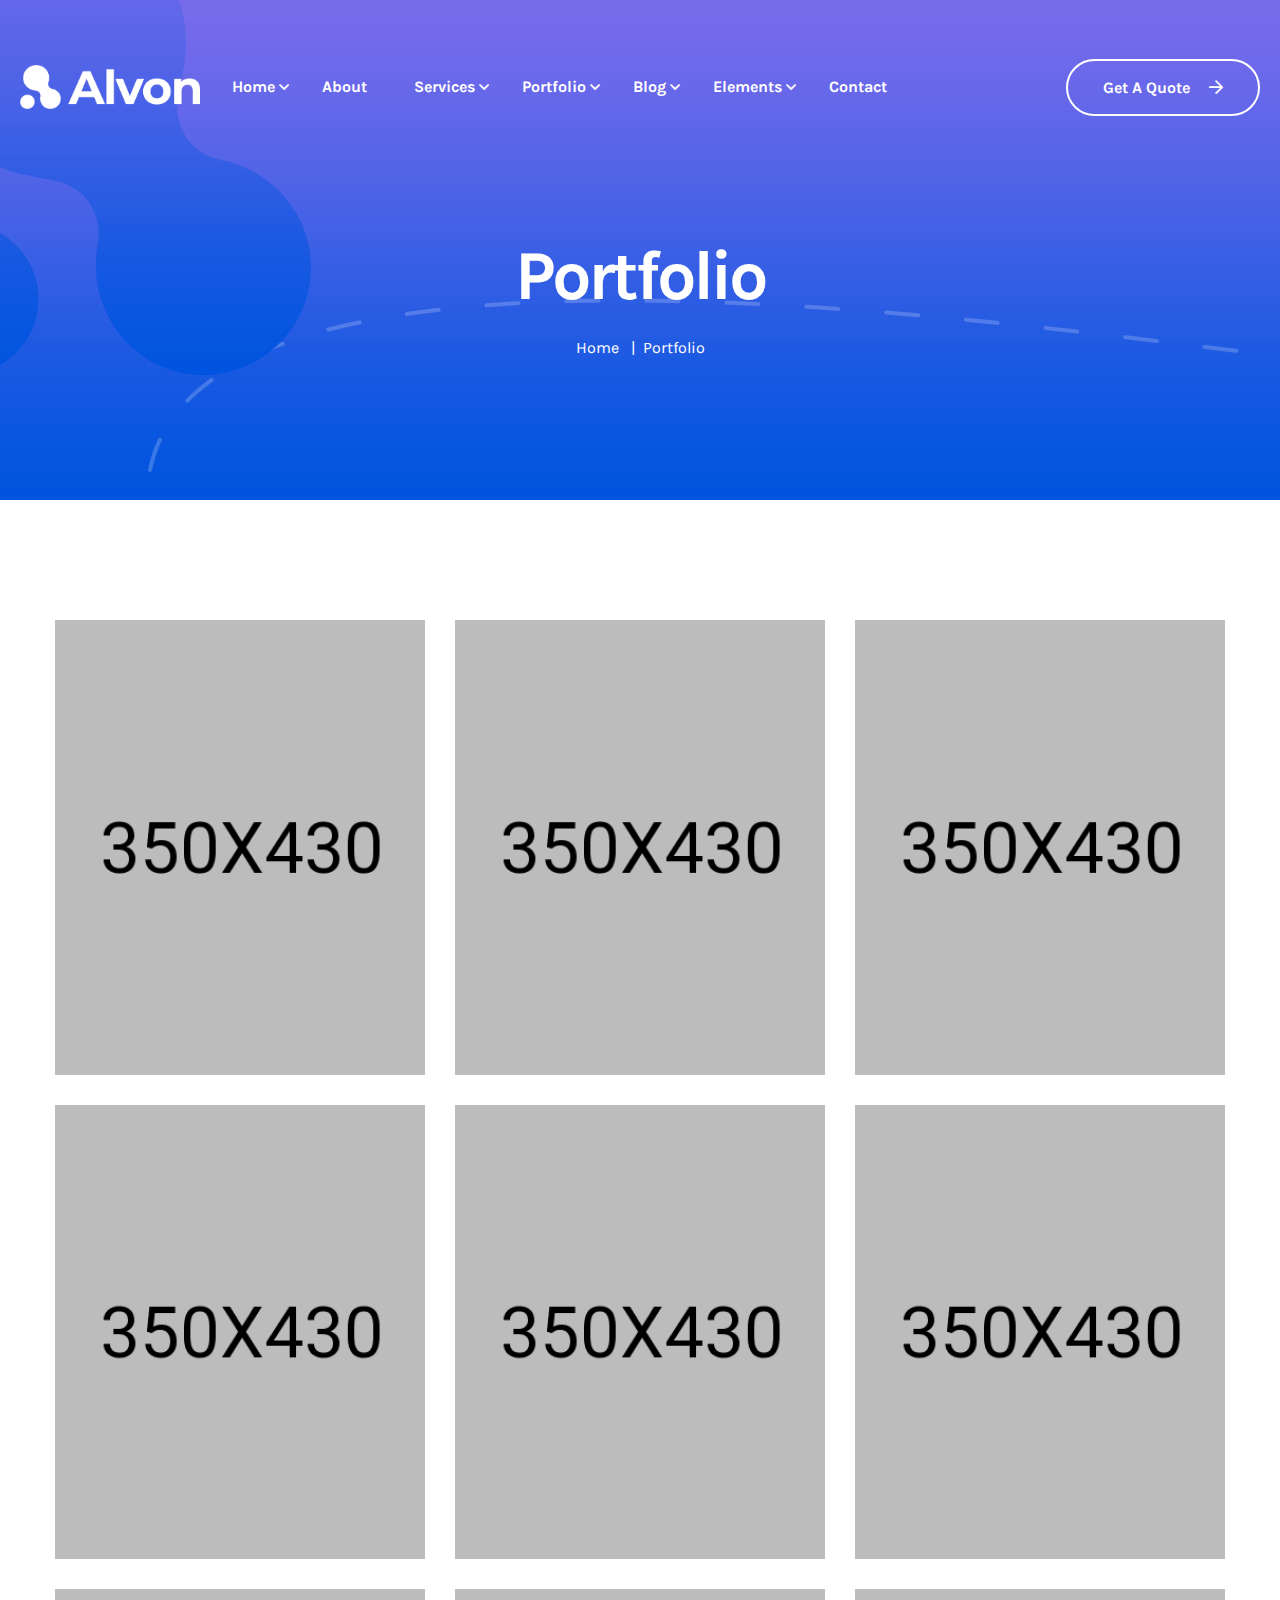
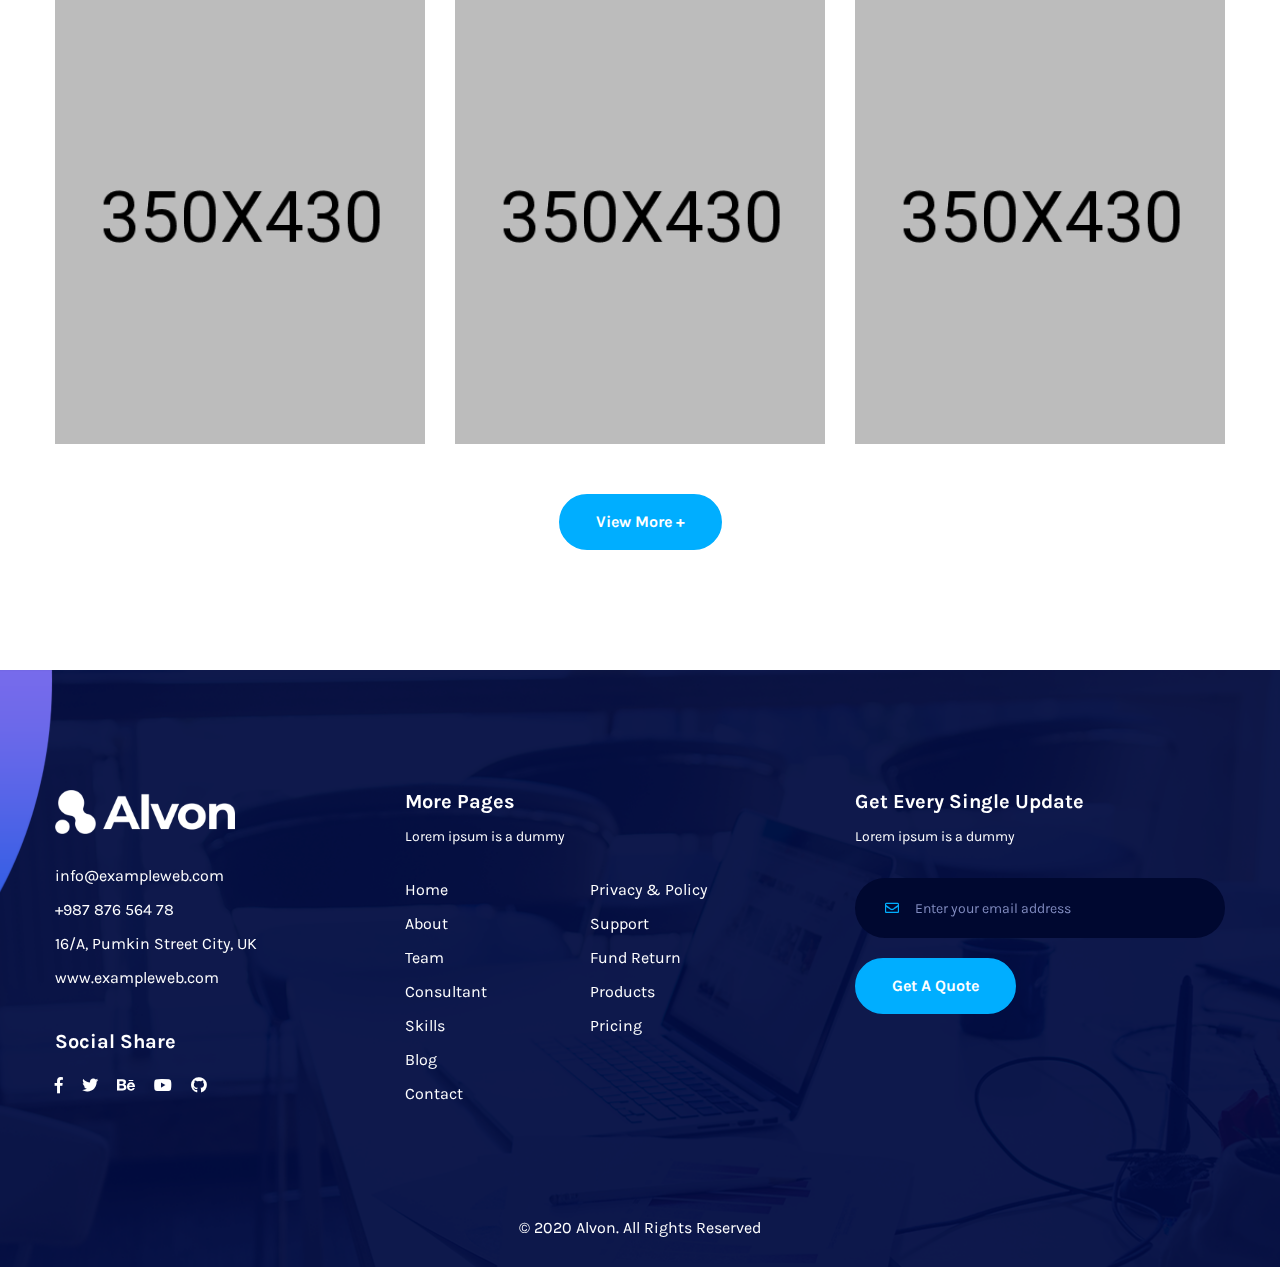
<file: GameOn/portfolio.html>
<!doctype html>
<html class="no-js" lang="en">
    <head>
        <meta charset="utf-8">
        <meta http-equiv="x-ua-compatible" content="ie=edge">
        <title>Alvon - Startup & Agency HTML Template</title>
        <meta name="description" content="">
        <meta name="viewport" content="width=device-width, initial-scale=1">
		<link rel="shortcut icon" type="image/x-icon" href="img/favicon.ico">
        <!-- Place favicon.ico in the root directory -->

		<!-- CSS here -->
        <link rel="stylesheet" href="css/bootstrap.min.css">
        <link rel="stylesheet" href="css/animate.min.css">
        <link rel="stylesheet" href="css/magnific-popup.css">
        <link rel="stylesheet" href="css/fontawesome-all.min.css">
        <link rel="stylesheet" href="css/meanmenu.css">
        <link rel="stylesheet" href="css/nice-select.css">
        <link rel="stylesheet" href="css/aos.css">
        <link rel="stylesheet" href="css/slick.css">
        <link rel="stylesheet" href="css/default.css">
        <link rel="stylesheet" href="css/style.css">
        <link rel="stylesheet" href="css/responsive.css">
    </head>
    <body>

        <!-- loading  -->
        <div id="loading">
            <div id="loading-center">
                <div id="loading-center-absolute">
                    <div class="sk-double-bounce">
                        <div class="sk-child sk-double-bounce1"></div>
                        <div class="sk-child sk-double-bounce2"></div>
                    </div>
                </div>
            </div>
        </div>
        <!-- loading end -->

        <!-- header -->
        <header id="header-sticky" class="transparent-header s-header">
            <div class="container-fluid container-p">
                <div class="row align-items-center">
                    <div class="col-xl-2 col-lg-2">
                        <div class="logo">
                            <a href="index.html"><img src="img/logo/logo.png" alt="Logo"></a>
                        </div>
                    </div>
                    <div class="col-xl-7 col-lg-10">
                        <div class="menu-area">
                            <nav id="mobile-menu">
                                <ul>
                                    <li class="menu-item-has-children"><a href="#">Home</a>
                                        <ul class="submenu">
                                            <li><a href="index.html">Home One</a></li>
                                            <li><a href="index-2.html">Home Two</a></li>
                                            <li><a href="index-3.html">Home Three</a></li>
                                        </ul>
                                    </li>
                                    <li><a href="about.html">About</a></li>
                                    <li class="menu-item-has-children"><a href="#">Services</a>
                                        <ul class="submenu">
                                            <li><a href="services.html">Services</a></li>
                                            <li><a href="services-details.html">Services details</a></li>
                                        </ul>
                                    </li>
                                    <li class="menu-item-has-children"><a href="#">Portfolio</a>
                                        <ul class="submenu">
                                            <li><a href="portfolio.html">Portfolio</a></li>
                                            <li><a href="portfolio-details.html">Portfolio Details</a></li>
                                        </ul>
                                    </li>
                                    <li class="menu-item-has-children"><a href="#">Blog</a>
                                        <ul class="submenu">
                                            <li><a href="blog.html">Blog page</a></li>
                                            <li><a href="blog-details.html">Blog Details</a></li>
                                        </ul>
                                    </li>
                                    <li class="menu-item-has-children"><a href="#">Elements</a>
                                        <ul class="submenu">
                                            <li><a href="team.html">Team page</a></li>
                                            <li><a href="team-details.html">Team Details</a></li>
                                            <li><a href="faq.html">FAQ page</a></li>
                                        </ul>
                                    </li>
                                    <li><a href="contact.html">Contact</a></li>
                                </ul>
                            </nav>
                        </div>
                    </div>
                    <div class="col-xl-3 d-none d-xl-block">
                        <div class="header-btn text-right">
                            <select name="name" class="selected s-selected">
                                <option value="">Eng</option>
                                <option value="">Spn</option>
                                <option value="">Gar</option>
                                <option value="">Aui</option>
                            </select>
                            <a href="#" class="btn">Get A Quote <i class="far fa-arrow-right"></i></a>
                        </div>
                    </div>
                    <div class="col-12">
                        <div class="mobile-menu home-two-menu"></div>
                    </div>
                </div>
            </div>
        </header>
        <!-- header-end -->


        <!-- main-area -->
        <main>
            <!-- breadcrumb-area -->
            <section class="breadcrumb-area breadcrumb-bg d-flex align-items-center" data-background="img/bg/breadcrumb_bg.jpg">
                <div class="container">
                    <div class="row">
                        <div class="col-12">
                            <div class="breadcrumb-wrap text-center">
                                <h2>Portfolio</h2>
                                <nav aria-label="breadcrumb">
                                    <ol class="breadcrumb">
                                        <li class="breadcrumb-item"><a href="index.html">Home</a></li>
                                        <li class="breadcrumb-item active" aria-current="page">Portfolio</li>
                                    </ol>
                                </nav>
                            </div>
                        </div>
                    </div>
                </div>
            </section>
            <!-- breadcrumb-area-end -->
            <!-- portfolio-area -->
            <div class="portfolio-area pt-120 pb-120">
                <div class="container">
                    <div class="row">
                        <div class="col-lg-4 col-md-6">
                            <div class="single-porject mb-30">
                                <div class="project-thumb">
                                    <a href="portfolio-details.html"><img src="img/portfolio/inner_project01.jpg" alt="img"></a>
                                </div>
                            </div>
                        </div>
                        <div class="col-lg-4 col-md-6">
                            <div class="single-porject mb-30">
                                <div class="project-thumb">
                                    <a href="portfolio-details.html"><img src="img/portfolio/inner_project02.jpg" alt="img"></a>
                                </div>
                            </div>
                        </div>
                        <div class="col-lg-4 col-md-6">
                            <div class="single-porject mb-30">
                                <div class="project-thumb">
                                    <a href="portfolio-details.html"><img src="img/portfolio/inner_project03.jpg" alt="img"></a>
                                </div>
                            </div>
                        </div>
                        <div class="col-lg-4 col-md-6">
                            <div class="single-porject mb-30">
                                <div class="project-thumb">
                                    <a href="portfolio-details.html"><img src="img/portfolio/inner_project04.jpg" alt="img"></a>
                                </div>
                            </div>
                        </div>
                        <div class="col-lg-4 col-md-6">
                            <div class="single-porject mb-30">
                                <div class="project-thumb">
                                    <a href="portfolio-details.html"><img src="img/portfolio/inner_project05.jpg" alt="img"></a>
                                </div>
                            </div>
                        </div>
                        <div class="col-lg-4 col-md-6">
                            <div class="single-porject mb-30">
                                <div class="project-thumb">
                                    <a href="portfolio-details.html"><img src="img/portfolio/inner_project06.jpg" alt="img"></a>
                                </div>
                            </div>
                        </div>
                        <div class="col-lg-4 col-md-6">
                            <div class="single-porject mb-30">
                                <div class="project-thumb">
                                    <a href="portfolio-details.html"><img src="img/portfolio/inner_project07.jpg" alt="img"></a>
                                </div>
                            </div>
                        </div>
                        <div class="col-lg-4 col-md-6">
                            <div class="single-porject mb-30">
                                <div class="project-thumb">
                                    <a href="portfolio-details.html"><img src="img/portfolio/inner_project08.jpg" alt="img"></a>
                                </div>
                            </div>
                        </div>
                        <div class="col-lg-4 col-md-6">
                            <div class="single-porject mb-30">
                                <div class="project-thumb">
                                    <a href="portfolio-details.html"><img src="img/portfolio/inner_project09.jpg" alt="img"></a>
                                </div>
                            </div>
                        </div>
                    </div>
                    <div class="row">
                        <div class="col-12">
                            <div class="portfolio-btn text-center mt-20">
                                <a href="#" class="btn">View More +</a>
                            </div>
                        </div>
                    </div>
                </div>
            </div>
            <!-- portfolio-area-end -->
        </main>
        <!-- main-area-end -->

        <!-- footer -->
        <footer class="footer-bg fix p-relative" data-background="img/bg/footer_bg.jpg">
            <div class="footer-shape" data-aos="fade-up-left" data-aos-easing="linear" data-aos-duration="1000"><img src="img/shape/footer_shape.png" alt="shape"></div>
            <div class="container">
                <div class="row justify-content-between footer-widgets-area">
                    <div class="col-xl-3 col-lg-3 col-md-6">
                        <div class="footer-widget mb-30">
                            <div class="logo mb-30">
                                <a href="index.html"><img src="img/logo/logo.png" alt="Logo"></a>
                            </div>
                            <div class="fc-info mb-40">
                                <ul>
                                    <li>info@exampleweb.com</li>
                                    <li>+987 876 564 78</li>
                                    <li>16/A, Pumkin Street City, UK</li>
                                    <li>www.exampleweb.com</li>
                                </ul>
                            </div>
                            <div class="footer-social">
                                <h4>Social Share</h4>
                                <a href="#"><i class="fab fa-facebook-f"></i></a>
                                <a href="#"><i class="fab fa-twitter"></i></a>
                                <a href="#"><i class="fab fa-behance"></i></a>
                                <a href="#"><i class="fab fa-youtube"></i></a>
                                <a href="#"><i class="fab fa-github"></i></a>
                            </div>
                        </div>
                    </div>
                    <div class="col-xl-4 col-lg-5 col-md-6">
                        <div class="footer-widget mb-30">
                            <div class="fw-content">
                                <div class="fw-title mb-30">
                                    <h5>More Pages</h5>
                                    <span>Lorem ipsum is a dummy</span>
                                </div>
                                <div class="fw-link">
                                    <ul class="f-left">
                                        <li><a href="#">Home</a></li>
                                        <li><a href="#">About</a></li>
                                        <li><a href="#">Team</a></li>
                                        <li><a href="#">Consultant</a></li>
                                        <li><a href="#">Skills</a></li>
                                        <li><a href="#">Blog</a></li>
                                        <li><a href="#">Contact</a></li>
                                    </ul>
                                    <ul class="fix">
                                        <li><a href="#">Privacy & Policy</a></li>
                                        <li><a href="#">Support</a></li>
                                        <li><a href="#">Fund Return</a></li>
                                        <li><a href="#">Products</a></li>
                                        <li><a href="#">Pricing</a></li>
                                    </ul>
                                </div>
                            </div>
                        </div>
                    </div>
                    <div class="col-xl-4 col-lg-4 col-md-12">
                        <div class="footer-widget mb-30">
                            <div class="fw-content">
                                <div class="fw-title mb-30">
                                    <h5>Get Every Single Update</h5>
                                    <span>Lorem ipsum is a dummy</span>
                                </div>
                                <div class="footer-cta">
                                    <form action="#" class="fwc-form">
                                        <div class="fcta-box p-relative mb-20">
                                            <input type="email" name="email" placeholder="Enter your email address">
                                        </div>
                                        <button class="btn">Get A Quote</button>
                                    </form>
                                </div>
                            </div>
                        </div>
                    </div>
                </div>
            </div>
            <div class="container">
                <p class="copyright text-center">&copy; 2020 <a href="#">Alvon</a>. All Rights Reserved</p>
            </div>
        </footer>
        <!-- footer-end -->




		<!-- JS here -->
        <script src="js/vendor/modernizr-3.5.0.min.js"></script>
        <script src="js/vendor/jquery-1.12.4.min.js"></script>
        <script src="js/popper.min.js"></script>
        <script src="js/bootstrap.min.js"></script>
        <script src="js/isotope.pkgd.min.js"></script>
        <script src="js/slick.min.js"></script>
        <script src="js/jquery.meanmenu.min.js"></script>
        <script src="js/ajax-form.js"></script>
        <script src="js/aos.js"></script>
        <script src="js/wow.min.js"></script>
        <script src="js/easy-pie-chart.js"></script>
        <script src="js/viewport.js"></script>
        <script src="js/circlecount.js"></script>
        <script src="js/jquery.counterup.min.js"></script>
        <script src="js/jquery.waypoints.min.js"></script>
        <script src="js/jquery.nice-select.min.js"></script>
        <script src="js/jquery.scrollUp.min.js"></script>
        <script src="js/imagesloaded.pkgd.min.js"></script>
        <script src="js/jquery.magnific-popup.min.js"></script>
        <script src="js/plugins.js"></script>
        <script src="js/main.js"></script>
    </body>
</html>
</file>
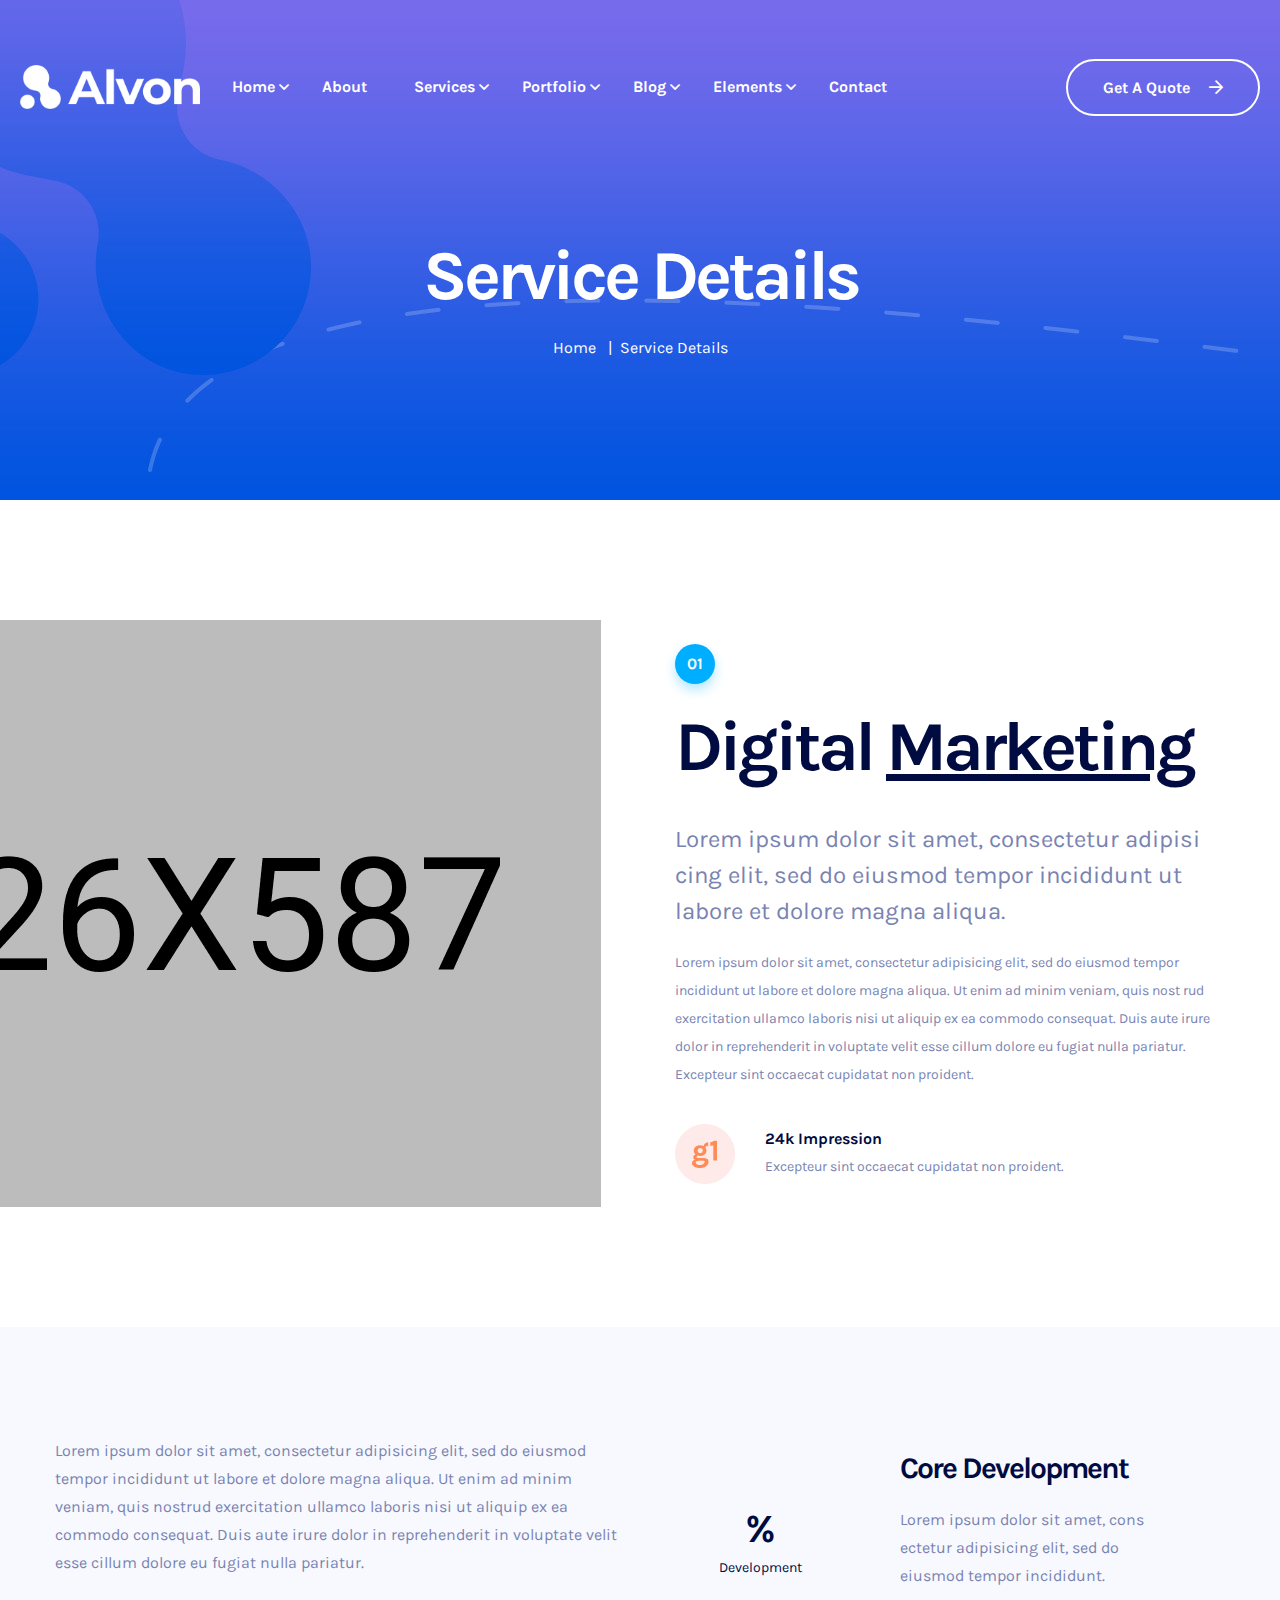
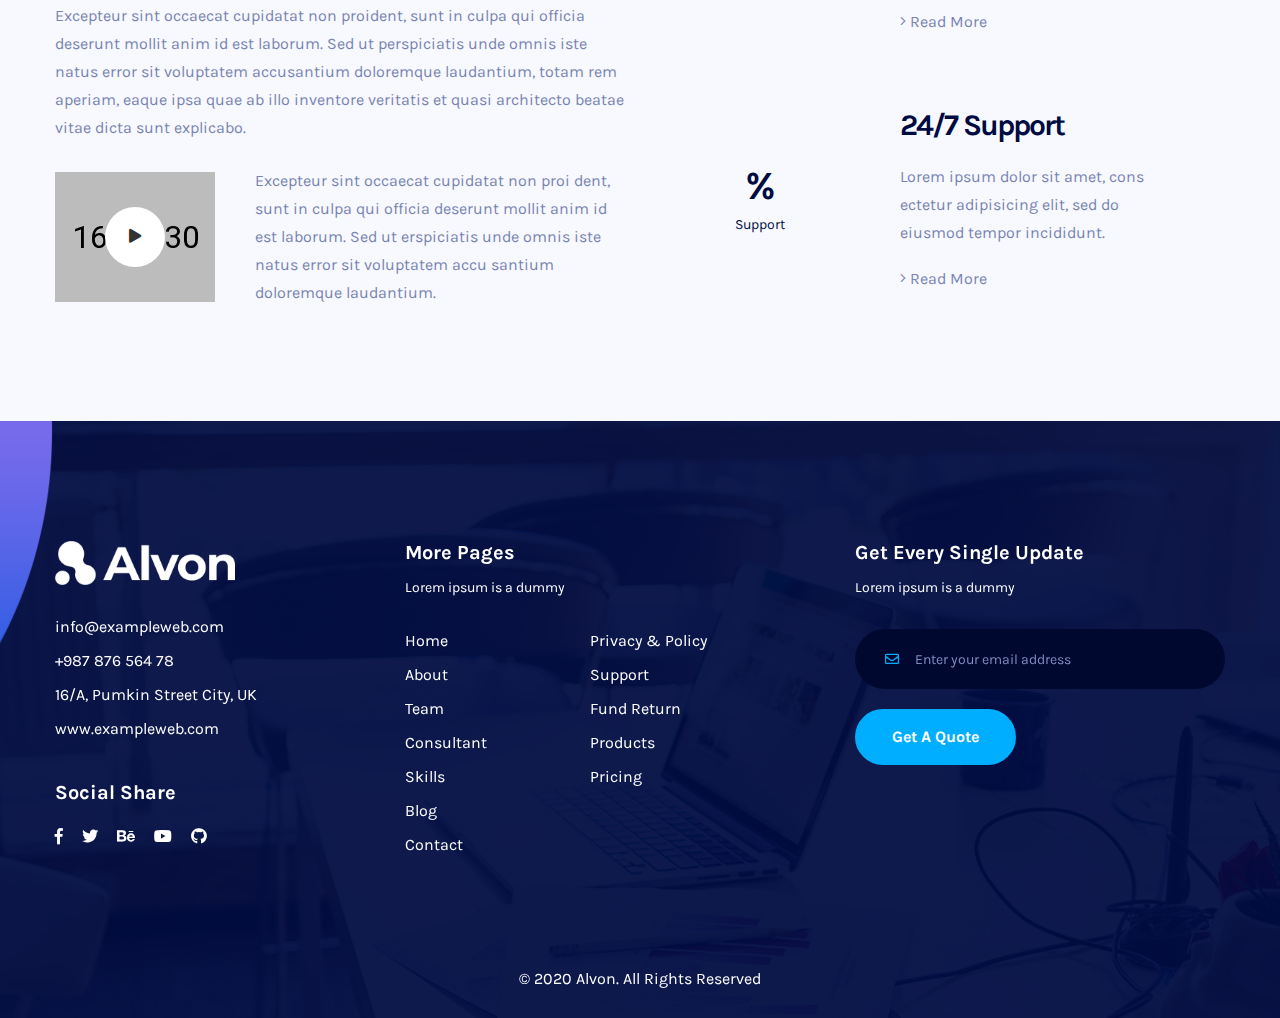
<file: GameOn/services-details.html>
<!doctype html>
<html class="no-js" lang="zxx">
    <head>
        <meta charset="utf-8">
        <meta http-equiv="x-ua-compatible" content="ie=edge">
        <title>Alvon - Startup & Agency HTML Template</title>
        <meta name="description" content="">
        <meta name="viewport" content="width=device-width, initial-scale=1">
		<link rel="shortcut icon" type="image/x-icon" href="img/favicon.ico">
        <!-- Place favicon.ico in the root directory -->

		<!-- CSS here -->
        <link rel="stylesheet" href="css/bootstrap.min.css">
        <link rel="stylesheet" href="css/animate.min.css">
        <link rel="stylesheet" href="css/magnific-popup.css">
        <link rel="stylesheet" href="css/fontawesome-all.min.css">
        <link rel="stylesheet" href="css/meanmenu.css">
        <link rel="stylesheet" href="css/nice-select.css">
        <link rel="stylesheet" href="css/aos.css">
        <link rel="stylesheet" href="css/slick.css">
        <link rel="stylesheet" href="css/default.css">
        <link rel="stylesheet" href="css/style.css">
        <link rel="stylesheet" href="css/responsive.css">
    </head>
    <body>

        <!-- loading  -->
        <div id="loading">
            <div id="loading-center">
                <div id="loading-center-absolute">
                    <div class="sk-double-bounce">
                        <div class="sk-child sk-double-bounce1"></div>
                        <div class="sk-child sk-double-bounce2"></div>
                    </div>
                </div>
            </div>
        </div>
        <!-- loading end -->

        <!-- header -->
        <header id="header-sticky" class="transparent-header s-header">
            <div class="container-fluid container-p">
                <div class="row align-items-center">
                    <div class="col-xl-2 col-lg-2">
                        <div class="logo">
                            <a href="index.html"><img src="img/logo/logo.png" alt="Logo"></a>
                        </div>
                    </div>
                    <div class="col-xl-7 col-lg-10">
                        <div class="menu-area">
                            <nav id="mobile-menu">
                                <ul>
                                    <li class="menu-item-has-children"><a href="#">Home</a>
                                        <ul class="submenu">
                                            <li><a href="index.html">Home One</a></li>
                                            <li><a href="index-2.html">Home Two</a></li>
                                            <li><a href="index-3.html">Home Three</a></li>
                                        </ul>
                                    </li>
                                    <li><a href="about.html">About</a></li>
                                    <li class="menu-item-has-children"><a href="#">Services</a>
                                        <ul class="submenu">
                                            <li><a href="services.html">Services</a></li>
                                            <li><a href="services-details.html">Services details</a></li>
                                        </ul>
                                    </li>
                                    <li class="menu-item-has-children"><a href="#">Portfolio</a>
                                        <ul class="submenu">
                                            <li><a href="portfolio.html">Portfolio</a></li>
                                            <li><a href="portfolio-details.html">Portfolio Details</a></li>
                                        </ul>
                                    </li>
                                    <li class="menu-item-has-children"><a href="#">Blog</a>
                                        <ul class="submenu">
                                            <li><a href="blog.html">Blog page</a></li>
                                            <li><a href="blog-details.html">Blog Details</a></li>
                                        </ul>
                                    </li>
                                    <li class="menu-item-has-children"><a href="#">Elements</a>
                                        <ul class="submenu">
                                            <li><a href="team.html">Team page</a></li>
                                            <li><a href="team-details.html">Team Details</a></li>
                                            <li><a href="faq.html">FAQ page</a></li>
                                        </ul>
                                    </li>
                                    <li><a href="contact.html">Contact</a></li>
                                </ul>
                            </nav>
                        </div>
                    </div>
                    <div class="col-xl-3 d-none d-xl-block">
                        <div class="header-btn text-right">
                            <select name="name" class="selected s-selected">
                                <option value="">Eng</option>
                                <option value="">Spn</option>
                                <option value="">Gar</option>
                                <option value="">Aui</option>
                            </select>
                            <a href="#" class="btn">Get A Quote <i class="far fa-arrow-right"></i></a>
                        </div>
                    </div>
                    <div class="col-12">
                        <div class="mobile-menu home-two-menu"></div>
                    </div>
                </div>
            </div>
        </header>
        <!-- header-end -->


        <!-- main-area -->
        <main>
            <!-- breadcrumb-area -->
            <section class="breadcrumb-area breadcrumb-bg d-flex align-items-center" data-background="img/bg/breadcrumb_bg.jpg">
                <div class="container">
                    <div class="row">
                        <div class="col-12">
                            <div class="breadcrumb-wrap text-center">
                                <h2>Service Details</h2>
                                <nav aria-label="breadcrumb">
                                    <ol class="breadcrumb">
                                        <li class="breadcrumb-item"><a href="index.html">Home</a></li>
                                        <li class="breadcrumb-item active" aria-current="page">Service Details</li>
                                    </ol>
                                </nav>
                            </div>
                        </div>
                    </div>
                </div>
            </section>
            <!-- breadcrumb-area-end -->
            <!-- services-details-area -->
            <section class="services-details pt-120 pb-120">
                <div class="container">
                    <div class="row align-items-center">
                        <div class="col-lg-6">
                            <div class="s-details-image">
                                <img src="img/images/services_details.png" alt="img">
                            </div>
                        </div>
                        <div class="col-lg-6 s-abour-content-p">
                            <div class="section-title inner-title mb-35">
                                <span class="s-title-tag">01</span>
                                <h2>Digital <span>Marketing</span></h2>
                            </div>
                            <div class="s-about-content">
                                <h5>Lorem ipsum dolor sit amet, consectetur adipisi cing elit, sed do eiusmod tempor incididunt ut
                                    labore et dolore magna
                                    aliqua.</h5>
                                <p>Lorem ipsum dolor sit amet, consectetur adipisicing elit, sed do eiusmod tempor incididunt ut
                                    labore et dolore magna
                                    aliqua. Ut enim ad minim veniam, quis nost rud exercitation ullamco laboris nisi ut aliquip ex
                                    ea commodo consequat.
                                    Duis aute irure dolor in reprehenderit in voluptate velit esse cillum dolore eu fugiat
                                    nulla pariatur. Excepteur sint occaecat cupidatat non proident.</p>
                                <div class="about-bottom">
                                    <div class="about-avatar">
                                        <img src="img/images/about_avatar.png" alt="img">
                                    </div>
                                    <div class="aavatar-info">
                                        <h5>24k Impression</h5>
                                        <span>Excepteur sint occaecat cupidatat non proident.</span>
                                    </div>
                                </div>
                            </div>
                        </div>
                    </div>
                </div>
            </section>
            <!-- services-details-area-end -->
            <!-- s-details-area -->
            <section class="s-details-area light-gray pt-110 pb-110">
                <div class="container">
                    <div class="row">
                        <div class="col-lg-6">
                            <div class="s-details-content">
                                <p>Lorem ipsum dolor sit amet, consectetur adipisicing elit, sed do eiusmod tempor incididunt ut labore et dolore magna
                                aliqua. Ut enim ad minim veniam, quis nostrud exercitation ullamco laboris nisi ut aliquip ex ea commodo consequat. Duis
                                aute irure dolor in reprehenderit in voluptate velit esse cillum dolore eu fugiat nulla pariatur.</p>
                                <p>Excepteur sint occaecat cupidatat non proident, sunt in culpa qui officia deserunt mollit anim id est laborum. Sed ut
                                perspiciatis unde omnis iste natus error sit voluptatem accusantium doloremque laudantium, totam rem aperiam, eaque ipsa
                                quae ab illo inventore veritatis et quasi architecto beatae vitae dicta sunt explicabo.</p>
                                <div class="services-video">
                                    <div class="services-video-thumb p-relative">
                                        <img src="img/images/s_video.jpg" alt="">
                                        <a href="https://www.youtube.com/watch?v=n6qXtCdiM2I" class="popup-video"><i class="fas fa-play"></i></a>
                                    </div>
                                    <div class="s-video-contet fix">
                                        <p>Excepteur sint occaecat cupidatat non proi dent, sunt in culpa qui officia deserunt mollit anim id est laborum. Sed ut
                                        erspiciatis unde omnis iste natus error sit voluptatem accu santium doloremque laudantium.</p>
                                    </div>
                                </div>
                            </div>
                        </div>
                        <div class="col-lg-6">
                            <div class="single-skill ss-skill mb-40">
                                <div class="circle-wrap">
                                    <div class="pie-chart p-relative display-ib" data-percent="65" data-barcolor="#007de3"
                                        data-trackcolor="#ecf1ff" data-linewidth="8" data-barsize="210">
                                        <div class="skill-range">
                                            <div class="pie-chart-percent">
                                                <span></span>
                                                <sup>%</sup>
                                            </div>
                                            <span>Development</span>
                                        </div>
                                    </div>
                                </div>
                                <div class="skill-content fix">
                                    <h4>Core Development</h4>
                                    <p>Lorem ipsum dolor sit amet, cons ectetur adipisicing elit, sed do eiusmod tempor incididunt.</p>
                                    <a href="#"><i class="fal fa-angle-right"></i> Read More</a>
                                </div>
                            </div>
                            <div class="single-skill ss-skill">
                                <div class="circle-wrap">
                                    <div class="pie-chart p-relative display-ib" data-percent="84" data-barcolor="#007de3"
                                        data-trackcolor="#ecf1ff" data-linewidth="8" data-barsize="210">
                                        <div class="skill-range">
                                            <div class="pie-chart-percent">
                                                <span></span>
                                                <sup>%</sup>
                                            </div>
                                            <span>Support</span>
                                        </div>
                                    </div>
                                </div>
                                <div class="skill-content fix">
                                    <h4>24/7 Support</h4>
                                    <p>Lorem ipsum dolor sit amet, cons ectetur adipisicing elit, sed do eiusmod tempor incididunt.</p>
                                    <a href="#"><i class="fal fa-angle-right"></i> Read More</a>
                                </div>
                            </div>
                        </div>
                    </div>
                </div>
            </section>
            <!-- s-details-area-end -->
        </main>
        <!-- main-area-end -->

        <!-- footer -->
        <footer class="footer-bg fix p-relative" data-background="img/bg/footer_bg.jpg">
            <div class="footer-shape" data-aos="fade-up-left" data-aos-easing="linear" data-aos-duration="1000"><img src="img/shape/footer_shape.png" alt="shape"></div>
            <div class="container">
                <div class="row justify-content-between footer-widgets-area">
                    <div class="col-xl-3 col-lg-3 col-md-6">
                        <div class="footer-widget mb-30">
                            <div class="logo mb-30">
                                <a href="index.html"><img src="img/logo/logo.png" alt="Logo"></a>
                            </div>
                            <div class="fc-info mb-40">
                                <ul>
                                    <li>info@exampleweb.com</li>
                                    <li>+987 876 564 78</li>
                                    <li>16/A, Pumkin Street City, UK</li>
                                    <li>www.exampleweb.com</li>
                                </ul>
                            </div>
                            <div class="footer-social">
                                <h4>Social Share</h4>
                                <a href="#"><i class="fab fa-facebook-f"></i></a>
                                <a href="#"><i class="fab fa-twitter"></i></a>
                                <a href="#"><i class="fab fa-behance"></i></a>
                                <a href="#"><i class="fab fa-youtube"></i></a>
                                <a href="#"><i class="fab fa-github"></i></a>
                            </div>
                        </div>
                    </div>
                    <div class="col-xl-4 col-lg-5 col-md-6">
                        <div class="footer-widget mb-30">
                            <div class="fw-content">
                                <div class="fw-title mb-30">
                                    <h5>More Pages</h5>
                                    <span>Lorem ipsum is a dummy</span>
                                </div>
                                <div class="fw-link">
                                    <ul class="f-left">
                                        <li><a href="#">Home</a></li>
                                        <li><a href="#">About</a></li>
                                        <li><a href="#">Team</a></li>
                                        <li><a href="#">Consultant</a></li>
                                        <li><a href="#">Skills</a></li>
                                        <li><a href="#">Blog</a></li>
                                        <li><a href="#">Contact</a></li>
                                    </ul>
                                    <ul class="fix">
                                        <li><a href="#">Privacy & Policy</a></li>
                                        <li><a href="#">Support</a></li>
                                        <li><a href="#">Fund Return</a></li>
                                        <li><a href="#">Products</a></li>
                                        <li><a href="#">Pricing</a></li>
                                    </ul>
                                </div>
                            </div>
                        </div>
                    </div>
                    <div class="col-xl-4 col-lg-4 col-md-12">
                        <div class="footer-widget mb-30">
                            <div class="fw-content">
                                <div class="fw-title mb-30">
                                    <h5>Get Every Single Update</h5>
                                    <span>Lorem ipsum is a dummy</span>
                                </div>
                                <div class="footer-cta">
                                    <form action="#" class="fwc-form">
                                        <div class="fcta-box p-relative mb-20">
                                            <input type="email" name="email" placeholder="Enter your email address">
                                        </div>
                                        <button class="btn">Get A Quote</button>
                                    </form>
                                </div>
                            </div>
                        </div>
                    </div>
                </div>
            </div>
            <div class="container">
                <p class="copyright text-center">&copy; 2020 <a href="#">Alvon</a>. All Rights Reserved</p>
            </div>
        </footer>
        <!-- footer-end -->




		<!-- JS here -->
        <script src="js/vendor/modernizr-3.5.0.min.js"></script>
        <script src="js/vendor/jquery-1.12.4.min.js"></script>
        <script src="js/popper.min.js"></script>
        <script src="js/bootstrap.min.js"></script>
        <script src="js/isotope.pkgd.min.js"></script>
        <script src="js/slick.min.js"></script>
        <script src="js/jquery.meanmenu.min.js"></script>
        <script src="js/ajax-form.js"></script>
        <script src="js/aos.js"></script>
        <script src="js/wow.min.js"></script>
        <script src="js/easy-pie-chart.js"></script>
        <script src="js/viewport.js"></script>
        <script src="js/circlecount.js"></script>
        <script src="js/jquery.counterup.min.js"></script>
        <script src="js/jquery.waypoints.min.js"></script>
        <script src="js/jquery.nice-select.min.js"></script>
        <script src="js/jquery.scrollUp.min.js"></script>
        <script src="js/imagesloaded.pkgd.min.js"></script>
        <script src="js/jquery.magnific-popup.min.js"></script>
        <script src="js/plugins.js"></script>
        <script src="js/main.js"></script>
    </body>
</html>
</file>
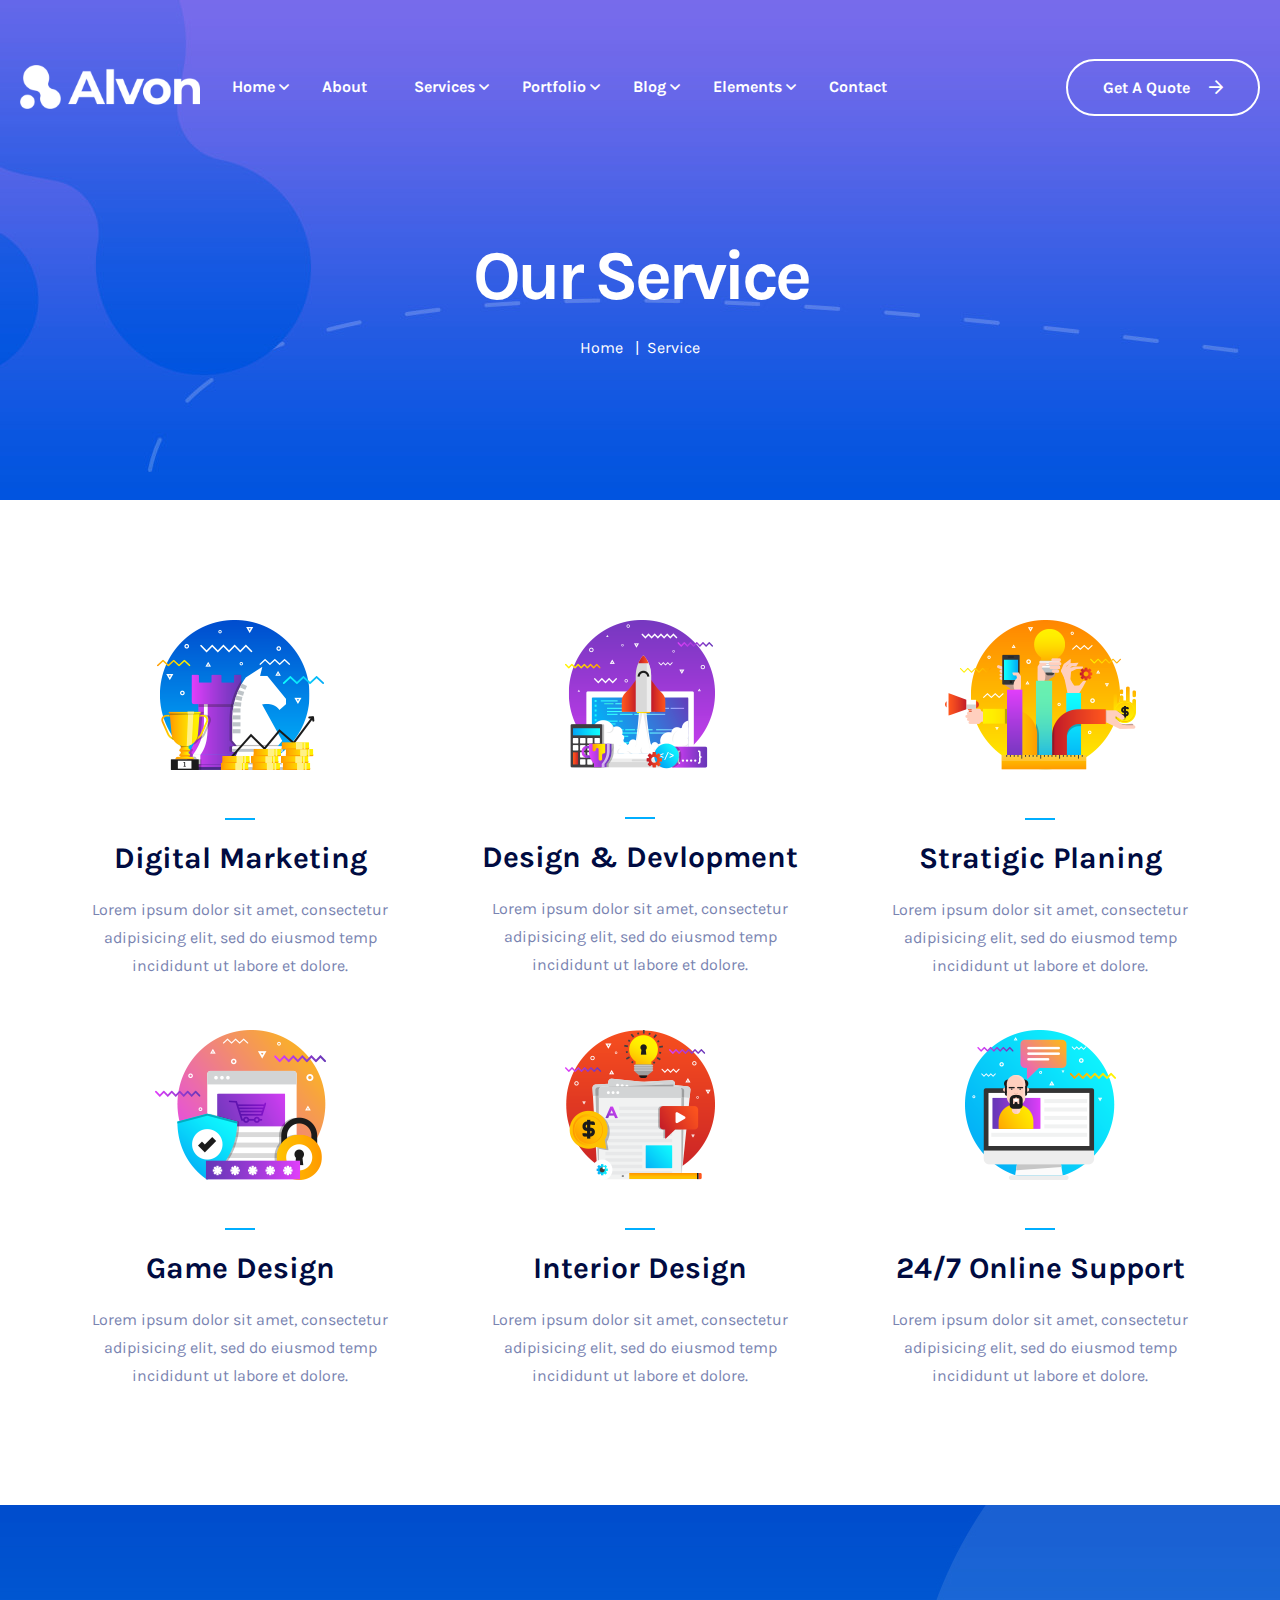
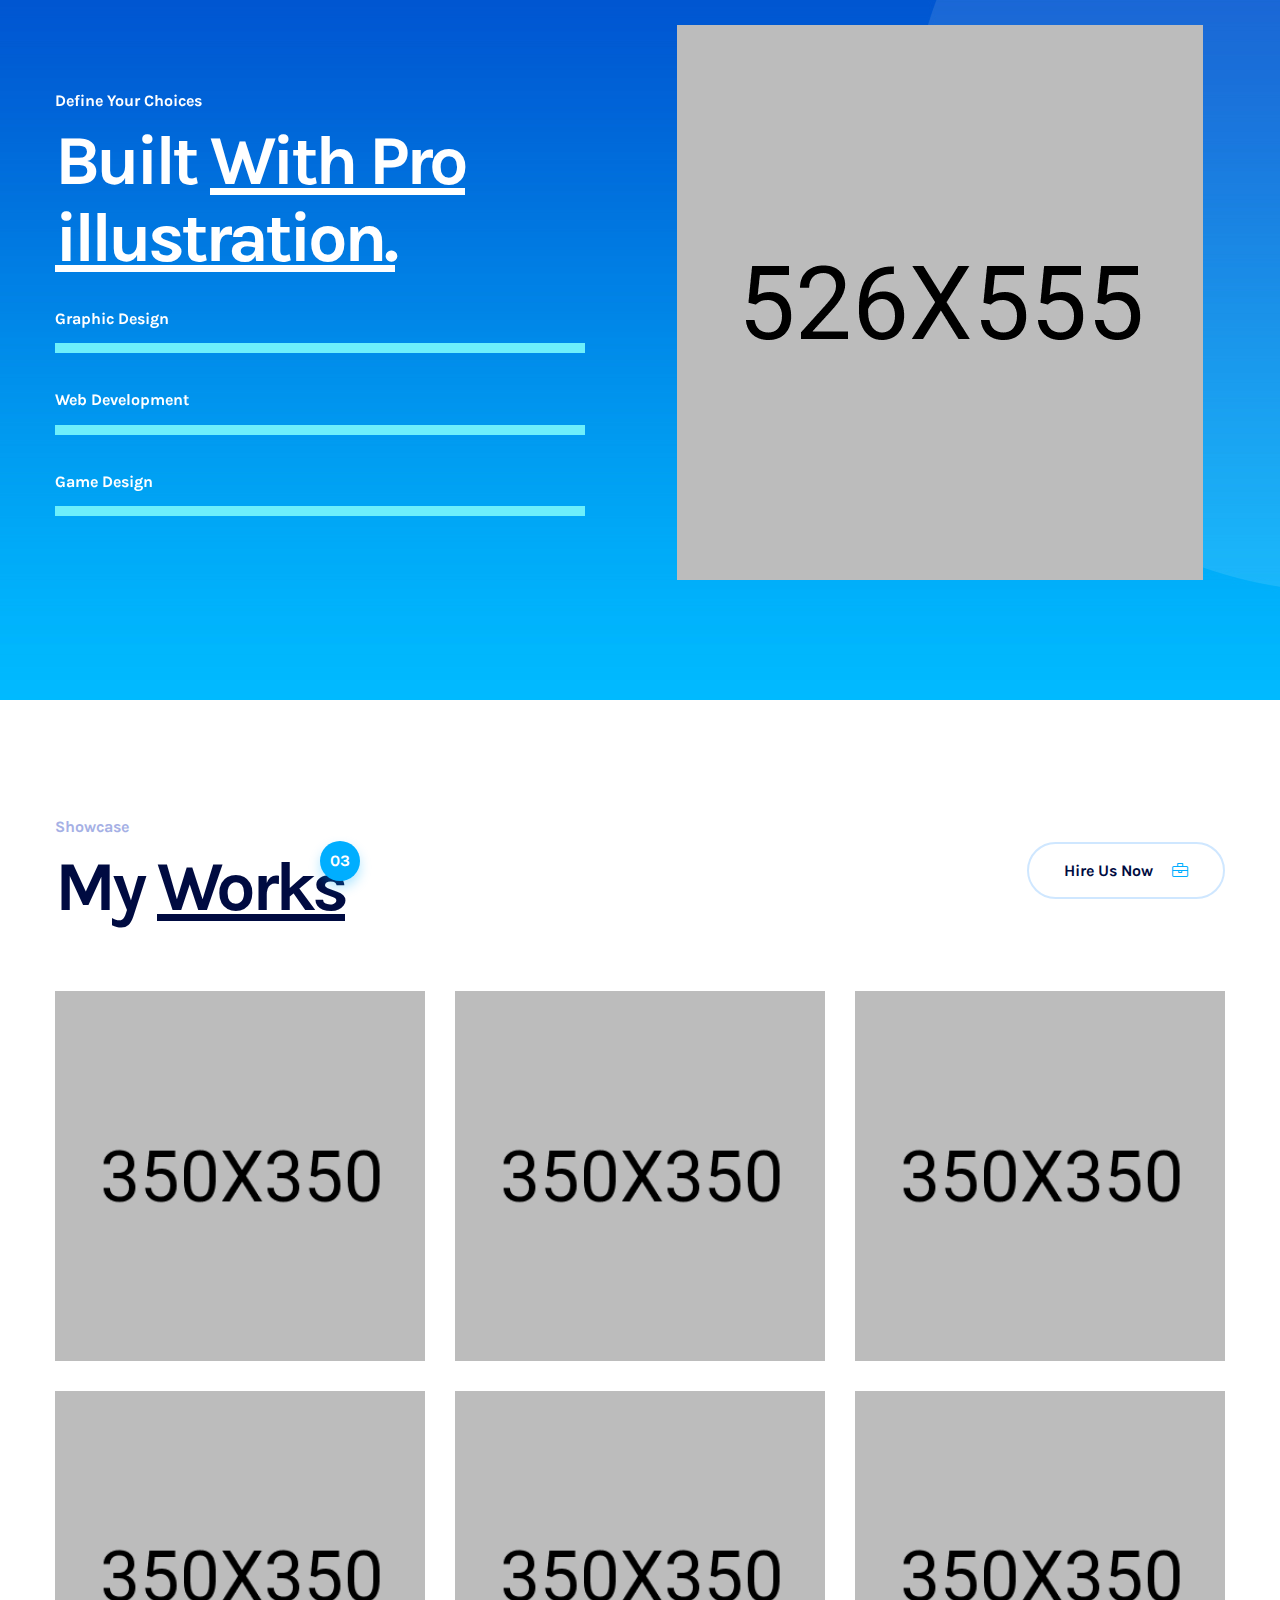
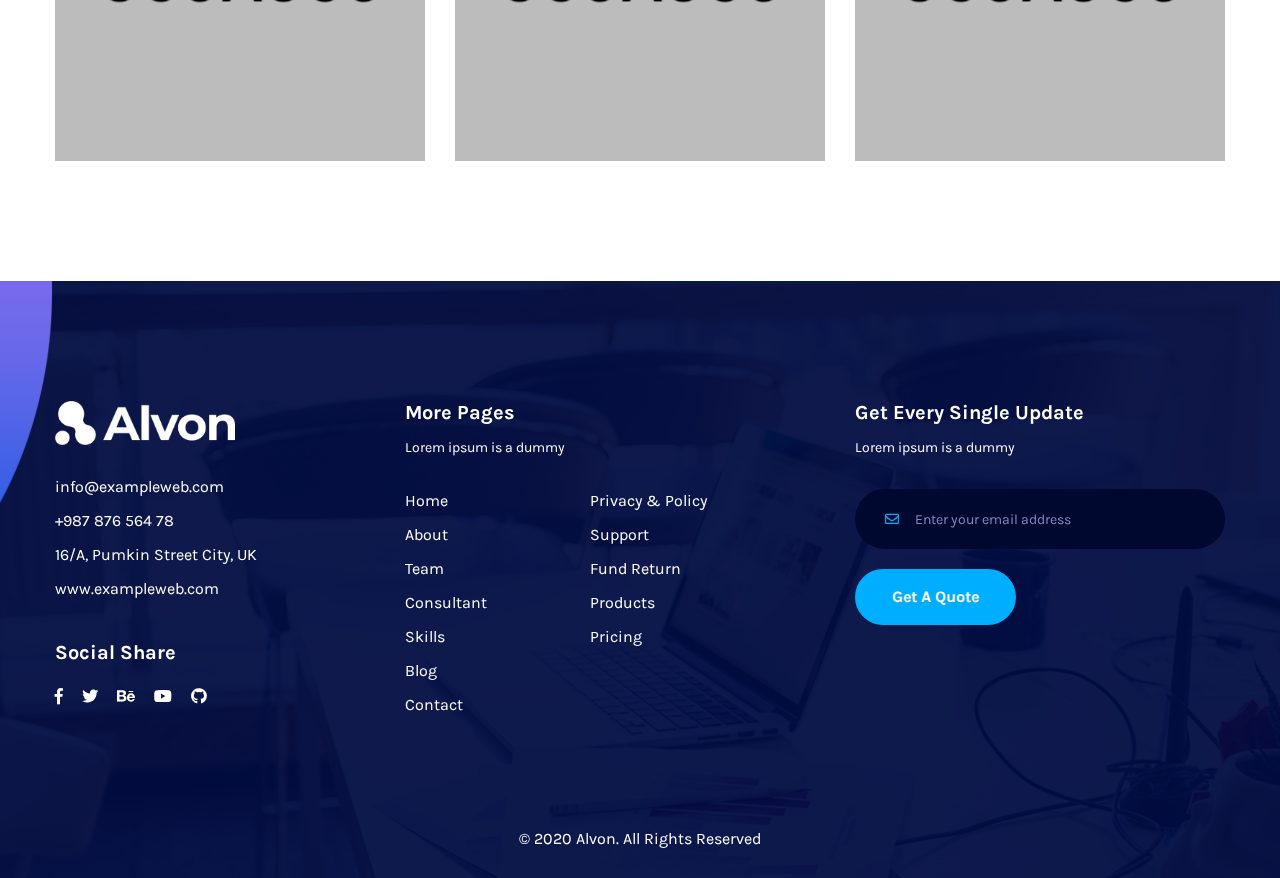
<file: GameOn/services.html>
<!doctype html>
<html class="no-js" lang="en">
    <head>
        <meta charset="utf-8">
        <meta http-equiv="x-ua-compatible" content="ie=edge">
        <title>Alvon - Startup & Agency HTML Template</title>
        <meta name="description" content="">
        <meta name="viewport" content="width=device-width, initial-scale=1">
		<link rel="shortcut icon" type="image/x-icon" href="img/favicon.ico">
        <!-- Place favicon.ico in the root directory -->

		<!-- CSS here -->
        <link rel="stylesheet" href="css/bootstrap.min.css">
        <link rel="stylesheet" href="css/animate.min.css">
        <link rel="stylesheet" href="css/magnific-popup.css">
        <link rel="stylesheet" href="css/fontawesome-all.min.css">
        <link rel="stylesheet" href="css/meanmenu.css">
        <link rel="stylesheet" href="css/nice-select.css">
        <link rel="stylesheet" href="css/aos.css">
        <link rel="stylesheet" href="css/slick.css">
        <link rel="stylesheet" href="css/default.css">
        <link rel="stylesheet" href="css/style.css">
        <link rel="stylesheet" href="css/responsive.css">
    </head>
    <body>

        <!-- loading  -->
        <div id="loading">
            <div id="loading-center">
                <div id="loading-center-absolute">
                    <div class="sk-double-bounce">
                        <div class="sk-child sk-double-bounce1"></div>
                        <div class="sk-child sk-double-bounce2"></div>
                    </div>
                </div>
            </div>
        </div>
        <!-- loading end -->

        <!-- header -->
        <header id="header-sticky" class="transparent-header s-header">
            <div class="container-fluid container-p">
                <div class="row align-items-center">
                    <div class="col-xl-2 col-lg-2">
                        <div class="logo">
                            <a href="index.html"><img src="img/logo/logo.png" alt="Logo"></a>
                        </div>
                    </div>
                    <div class="col-xl-7 col-lg-10">
                        <div class="menu-area">
                            <nav id="mobile-menu">
                                <ul>
                                    <li class="menu-item-has-children"><a href="#">Home</a>
                                        <ul class="submenu">
                                            <li><a href="index.html">Home One</a></li>
                                            <li><a href="index-2.html">Home Two</a></li>
                                            <li><a href="index-3.html">Home Three</a></li>
                                        </ul>
                                    </li>
                                    <li><a href="about.html">About</a></li>
                                    <li class="menu-item-has-children"><a href="#">Services</a>
                                        <ul class="submenu">
                                            <li><a href="services.html">Services</a></li>
                                            <li><a href="services-details.html">Services details</a></li>
                                        </ul>
                                    </li>
                                    <li class="menu-item-has-children"><a href="#">Portfolio</a>
                                        <ul class="submenu">
                                            <li><a href="portfolio.html">Portfolio</a></li>
                                            <li><a href="portfolio-details.html">Portfolio Details</a></li>
                                        </ul>
                                    </li>
                                    <li class="menu-item-has-children"><a href="#">Blog</a>
                                        <ul class="submenu">
                                            <li><a href="blog.html">Blog page</a></li>
                                            <li><a href="blog-details.html">Blog Details</a></li>
                                        </ul>
                                    </li>
                                    <li class="menu-item-has-children"><a href="#">Elements</a>
                                        <ul class="submenu">
                                            <li><a href="team.html">Team page</a></li>
                                            <li><a href="team-details.html">Team Details</a></li>
                                            <li><a href="faq.html">FAQ page</a></li>
                                        </ul>
                                    </li>
                                    <li><a href="contact.html">Contact</a></li>
                                </ul>
                            </nav>
                        </div>
                    </div>
                    <div class="col-xl-3 d-none d-xl-block">
                        <div class="header-btn text-right">
                            <select name="name" class="selected s-selected">
                                <option value="">Eng</option>
                                <option value="">Spn</option>
                                <option value="">Gar</option>
                                <option value="">Aui</option>
                            </select>
                            <a href="#" class="btn">Get A Quote <i class="far fa-arrow-right"></i></a>
                        </div>
                    </div>
                    <div class="col-12">
                        <div class="mobile-menu home-two-menu"></div>
                    </div>
                </div>
            </div>
        </header>
        <!-- header-end -->


        <!-- main-area -->
        <main>
            <!-- breadcrumb-area -->
            <section class="breadcrumb-area breadcrumb-bg d-flex align-items-center" data-background="img/bg/breadcrumb_bg.jpg">
                <div class="container">
                    <div class="row">
                        <div class="col-12">
                            <div class="breadcrumb-wrap text-center">
                                <h2>Our Service</h2>
                                <nav aria-label="breadcrumb">
                                    <ol class="breadcrumb">
                                        <li class="breadcrumb-item"><a href="index.html">Home</a></li>
                                        <li class="breadcrumb-item active" aria-current="page">Service</li>
                                    </ol>
                                </nav>
                            </div>
                        </div>
                    </div>
                </div>
            </section>
            <!-- breadcrumb-area-end -->
            <!-- services-area -->
            <section class="services-area pt-120 pb-65">
                <div class="container">
                    <div class="row">
                        <div class="col-lg-4 col-md-6">
                            <div class="single-services text-center mb-50">
                                <div class="services-icon">
                                    <img src="img/icon/services_icon01.png" alt="icon">
                                </div>
                                <div class="services-content">
                                    <h3>Digital Marketing</h3>
                                    <p>Lorem ipsum dolor sit amet, consectetur adipisicing elit, sed do eiusmod temp
                                        incididunt ut labore et dolore.</p>
                                </div>
                            </div>
                        </div>
                        <div class="col-lg-4 col-md-6">
                            <div class="single-services text-center mb-50">
                                <div class="services-icon">
                                    <img src="img/icon/services_icon02.png" alt="icon">
                                </div>
                                <div class="services-content">
                                    <h3>Design & Devlopment</h3>
                                    <p>Lorem ipsum dolor sit amet, consectetur adipisicing elit, sed do eiusmod temp
                                        incididunt ut labore et dolore.</p>
                                </div>
                            </div>
                        </div>
                        <div class="col-lg-4 col-md-6">
                            <div class="single-services text-center mb-50">
                                <div class="services-icon">
                                    <img src="img/icon/services_icon03.png" alt="icon">
                                </div>
                                <div class="services-content">
                                    <h3>Stratigic Planing</h3>
                                    <p>Lorem ipsum dolor sit amet, consectetur adipisicing elit, sed do eiusmod temp
                                        incididunt ut labore et dolore.</p>
                                </div>
                            </div>
                        </div>
                        <div class="col-lg-4 col-md-6">
                            <div class="single-services text-center mb-50">
                                <div class="services-icon">
                                    <img src="img/icon/services_icon04.png" alt="icon">
                                </div>
                                <div class="services-content">
                                    <h3>Game Design</h3>
                                    <p>Lorem ipsum dolor sit amet, consectetur adipisicing elit, sed do eiusmod temp
                                        incididunt ut labore et dolore.</p>
                                </div>
                            </div>
                        </div>
                        <div class="col-lg-4 col-md-6">
                            <div class="single-services text-center mb-50">
                                <div class="services-icon">
                                    <img src="img/icon/services_icon05.png" alt="icon">
                                </div>
                                <div class="services-content">
                                    <h3>Interior Design</h3>
                                    <p>Lorem ipsum dolor sit amet, consectetur adipisicing elit, sed do eiusmod temp
                                        incididunt ut labore et dolore.</p>
                                </div>
                            </div>
                        </div>
                        <div class="col-lg-4 col-md-6">
                            <div class="single-services text-center mb-50">
                                <div class="services-icon">
                                    <img src="img/icon/services_icon06.png" alt="icon">
                                </div>
                                <div class="services-content">
                                    <h3>24/7 Online Support</h3>
                                    <p>Lorem ipsum dolor sit amet, consectetur adipisicing elit, sed do eiusmod temp
                                        incididunt ut labore et dolore.</p>
                                </div>
                            </div>
                        </div>
                    </div>
                </div>
            </section>
            <!-- services-area-end -->
            <!-- skill-area -->
            <section class="inner-skill-area choice-bg pt-120 pb-120 p-relative fix" data-background="img/bg/choice_bg.jpg">
                <div class="choice-shape" data-aos="fade-down-right" data-aos-easing="linear" data-aos-duration="1500"><img src="img/shape/choice_shape.png" alt=""></div>
                <div class="container">
                    <div class="row align-items-center">
                        <div class="col-lg-6">
                            <div class="section-title w-title inner-title title-tag mb-30">
                                <span>Define Your Choices</span>
                                <h2>Built <span>With Pro illustration.</span></h2>
                            </div>
                            <div class="s-skill-wrapper">
                                <div class="team-single-skill mb-35">
                                    <div class="bar-title">
                                        <h4>Graphic Design</h4>
                                    </div>
                                    <div class="progress">
                                        <div class="progress-bar wow slideInLeft" role="progressbar" style="width: 85%;" aria-valuenow="85" aria-valuemin="0" aria-valuemax="100" data-wow-duration="1s" data-wow-delay=".2s">
                                            <span>85%</span>
                                        </div>
                                    </div>
                                </div>
                                <div class="team-single-skill mb-35">
                                    <div class="bar-title">
                                        <h4>Web Development</h4>
                                    </div>
                                    <div class="progress">
                                        <div class="progress-bar wow slideInLeft" role="progressbar" style="width: 63%;" aria-valuenow="63" aria-valuemin="0" aria-valuemax="100" data-wow-duration="1s" data-wow-delay=".4s">
                                            <span>63%</span>
                                        </div>
                                    </div>
                                </div>
                                <div class="team-single-skill">
                                    <div class="bar-title">
                                        <h4>Game Design</h4>
                                    </div>
                                    <div class="progress">
                                        <div class="progress-bar wow slideInLeft" role="progressbar" style="width: 90%;" aria-valuenow="90" aria-valuemin="0" aria-valuemax="100" data-wow-duration="1s" data-wow-delay=".6s">
                                            <span>90%</span>
                                        </div>
                                    </div>
                                </div>
                            </div>
                        </div>
                        <div class="col-lg-6">
                            <div class="choice-img text-center">
                                <img src="img/images/choice_img.png" alt="img">
                            </div>
                        </div>
                    </div>
                </div>
            </section>
            <!-- skill-area-end -->
            <!-- portfolio-area -->
            <section class="portfolio-area pt-115 pb-90">
                <div class="container">
                    <div class="row align-items-center mb-65">
                        <div class="col-lg-6 col-md-7">
                            <div class="section-title inner-title title-tag">
                                <span>Showcase</span>
                                <h2>My <span>Works</span><small>03</small></h2>
                            </div>
                        </div>
                        <div class="col-lg-6 col-md-5 d-none d-md-block">
                            <div class="title-btn text-right">
                                <a href="#" class="btn">Hire Us Now <i class="fal fa-briefcase"></i></a>
                            </div>
                        </div>
                    </div>
                    <div class="row">
                        <div class="col-lg-4 col-md-6">
                            <div class="single-porject mb-30">
                                <div class="project-thumb">
                                    <a href="portfolio-details.html"><img src="img/portfolio/project_img01.jpg" alt="img"></a>
                                </div>
                            </div>
                        </div>
                        <div class="col-lg-4 col-md-6">
                            <div class="single-porject mb-30">
                                <div class="project-thumb">
                                    <a href="portfolio-details.html"><img src="img/portfolio/project_img02.jpg" alt="img"></a>
                                </div>
                            </div>
                        </div>
                        <div class="col-lg-4 col-md-6">
                            <div class="single-porject mb-30">
                                <div class="project-thumb">
                                    <a href="portfolio-details.html"><img src="img/portfolio/project_img03.jpg" alt="img"></a>
                                </div>
                            </div>
                        </div>
                        <div class="col-lg-4 col-md-6">
                            <div class="single-porject mb-30">
                                <div class="project-thumb">
                                    <a href="portfolio-details.html"><img src="img/portfolio/project_img04.jpg" alt="img"></a>
                                </div>
                            </div>
                        </div>
                        <div class="col-lg-4 col-md-6">
                            <div class="single-porject mb-30">
                                <div class="project-thumb">
                                    <a href="portfolio-details.html"><img src="img/portfolio/project_img05.jpg" alt="img"></a>
                                </div>
                            </div>
                        </div>
                        <div class="col-lg-4 col-md-6">
                            <div class="single-porject mb-30">
                                <div class="project-thumb">
                                    <a href="portfolio-details.html"><img src="img/portfolio/project_img06.jpg" alt="img"></a>
                                </div>
                            </div>
                        </div>
                    </div>
                </div>
            </section>
            <!-- portfolio-area-end -->
        </main>
        <!-- main-area-end -->

        <!-- footer -->
        <footer class="footer-bg fix p-relative" data-background="img/bg/footer_bg.jpg">
            <div class="footer-shape" data-aos="fade-up-left" data-aos-easing="linear" data-aos-duration="1000"><img src="img/shape/footer_shape.png" alt="shape"></div>
            <div class="container">
                <div class="row justify-content-between footer-widgets-area">
                    <div class="col-xl-3 col-lg-3 col-md-6">
                        <div class="footer-widget mb-30">
                            <div class="logo mb-30">
                                <a href="index.html"><img src="img/logo/logo.png" alt="Logo"></a>
                            </div>
                            <div class="fc-info mb-40">
                                <ul>
                                    <li>info@exampleweb.com</li>
                                    <li>+987 876 564 78</li>
                                    <li>16/A, Pumkin Street City, UK</li>
                                    <li>www.exampleweb.com</li>
                                </ul>
                            </div>
                            <div class="footer-social">
                                <h4>Social Share</h4>
                                <a href="#"><i class="fab fa-facebook-f"></i></a>
                                <a href="#"><i class="fab fa-twitter"></i></a>
                                <a href="#"><i class="fab fa-behance"></i></a>
                                <a href="#"><i class="fab fa-youtube"></i></a>
                                <a href="#"><i class="fab fa-github"></i></a>
                            </div>
                        </div>
                    </div>
                    <div class="col-xl-4 col-lg-5 col-md-6">
                        <div class="footer-widget mb-30">
                            <div class="fw-content">
                                <div class="fw-title mb-30">
                                    <h5>More Pages</h5>
                                    <span>Lorem ipsum is a dummy</span>
                                </div>
                                <div class="fw-link">
                                    <ul class="f-left">
                                        <li><a href="#">Home</a></li>
                                        <li><a href="#">About</a></li>
                                        <li><a href="#">Team</a></li>
                                        <li><a href="#">Consultant</a></li>
                                        <li><a href="#">Skills</a></li>
                                        <li><a href="#">Blog</a></li>
                                        <li><a href="#">Contact</a></li>
                                    </ul>
                                    <ul class="fix">
                                        <li><a href="#">Privacy & Policy</a></li>
                                        <li><a href="#">Support</a></li>
                                        <li><a href="#">Fund Return</a></li>
                                        <li><a href="#">Products</a></li>
                                        <li><a href="#">Pricing</a></li>
                                    </ul>
                                </div>
                            </div>
                        </div>
                    </div>
                    <div class="col-xl-4 col-lg-4 col-md-12">
                        <div class="footer-widget mb-30">
                            <div class="fw-content">
                                <div class="fw-title mb-30">
                                    <h5>Get Every Single Update</h5>
                                    <span>Lorem ipsum is a dummy</span>
                                </div>
                                <div class="footer-cta">
                                    <form action="#" class="fwc-form">
                                        <div class="fcta-box p-relative mb-20">
                                            <input type="email" name="email" placeholder="Enter your email address">
                                        </div>
                                        <button class="btn">Get A Quote</button>
                                    </form>
                                </div>
                            </div>
                        </div>
                    </div>
                </div>
            </div>
            <div class="container">
                <p class="copyright text-center">&copy; 2020 <a href="#">Alvon</a>. All Rights Reserved</p>
            </div>
        </footer>
        <!-- footer-end -->




		<!-- JS here -->
        <script src="js/vendor/modernizr-3.5.0.min.js"></script>
        <script src="js/vendor/jquery-1.12.4.min.js"></script>
        <script src="js/popper.min.js"></script>
        <script src="js/bootstrap.min.js"></script>
        <script src="js/isotope.pkgd.min.js"></script>
        <script src="js/slick.min.js"></script>
        <script src="js/jquery.meanmenu.min.js"></script>
        <script src="js/ajax-form.js"></script>
        <script src="js/aos.js"></script>
        <script src="js/wow.min.js"></script>
        <script src="js/easy-pie-chart.js"></script>
        <script src="js/viewport.js"></script>
        <script src="js/circlecount.js"></script>
        <script src="js/jquery.counterup.min.js"></script>
        <script src="js/jquery.waypoints.min.js"></script>
        <script src="js/jquery.nice-select.min.js"></script>
        <script src="js/jquery.scrollUp.min.js"></script>
        <script src="js/imagesloaded.pkgd.min.js"></script>
        <script src="js/jquery.magnific-popup.min.js"></script>
        <script src="js/plugins.js"></script>
        <script src="js/main.js"></script>
    </body>
</html>
</file>
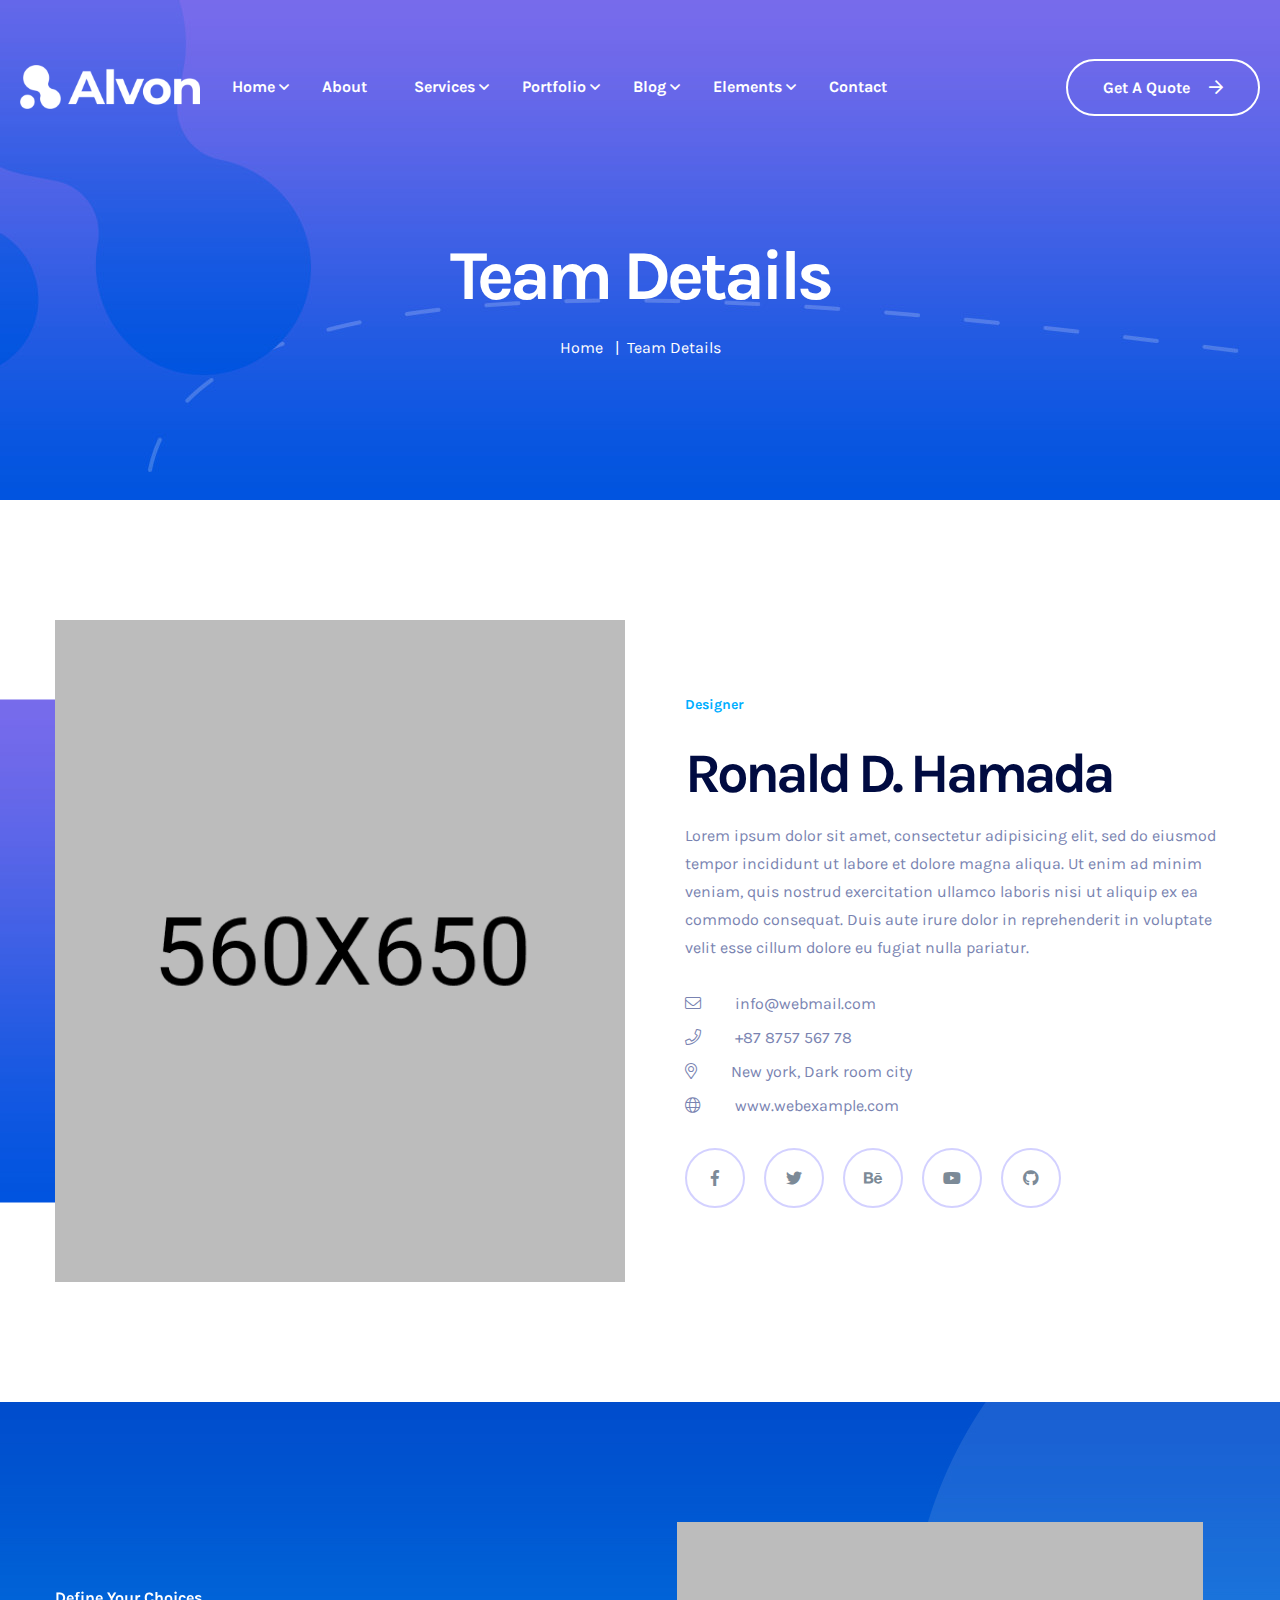
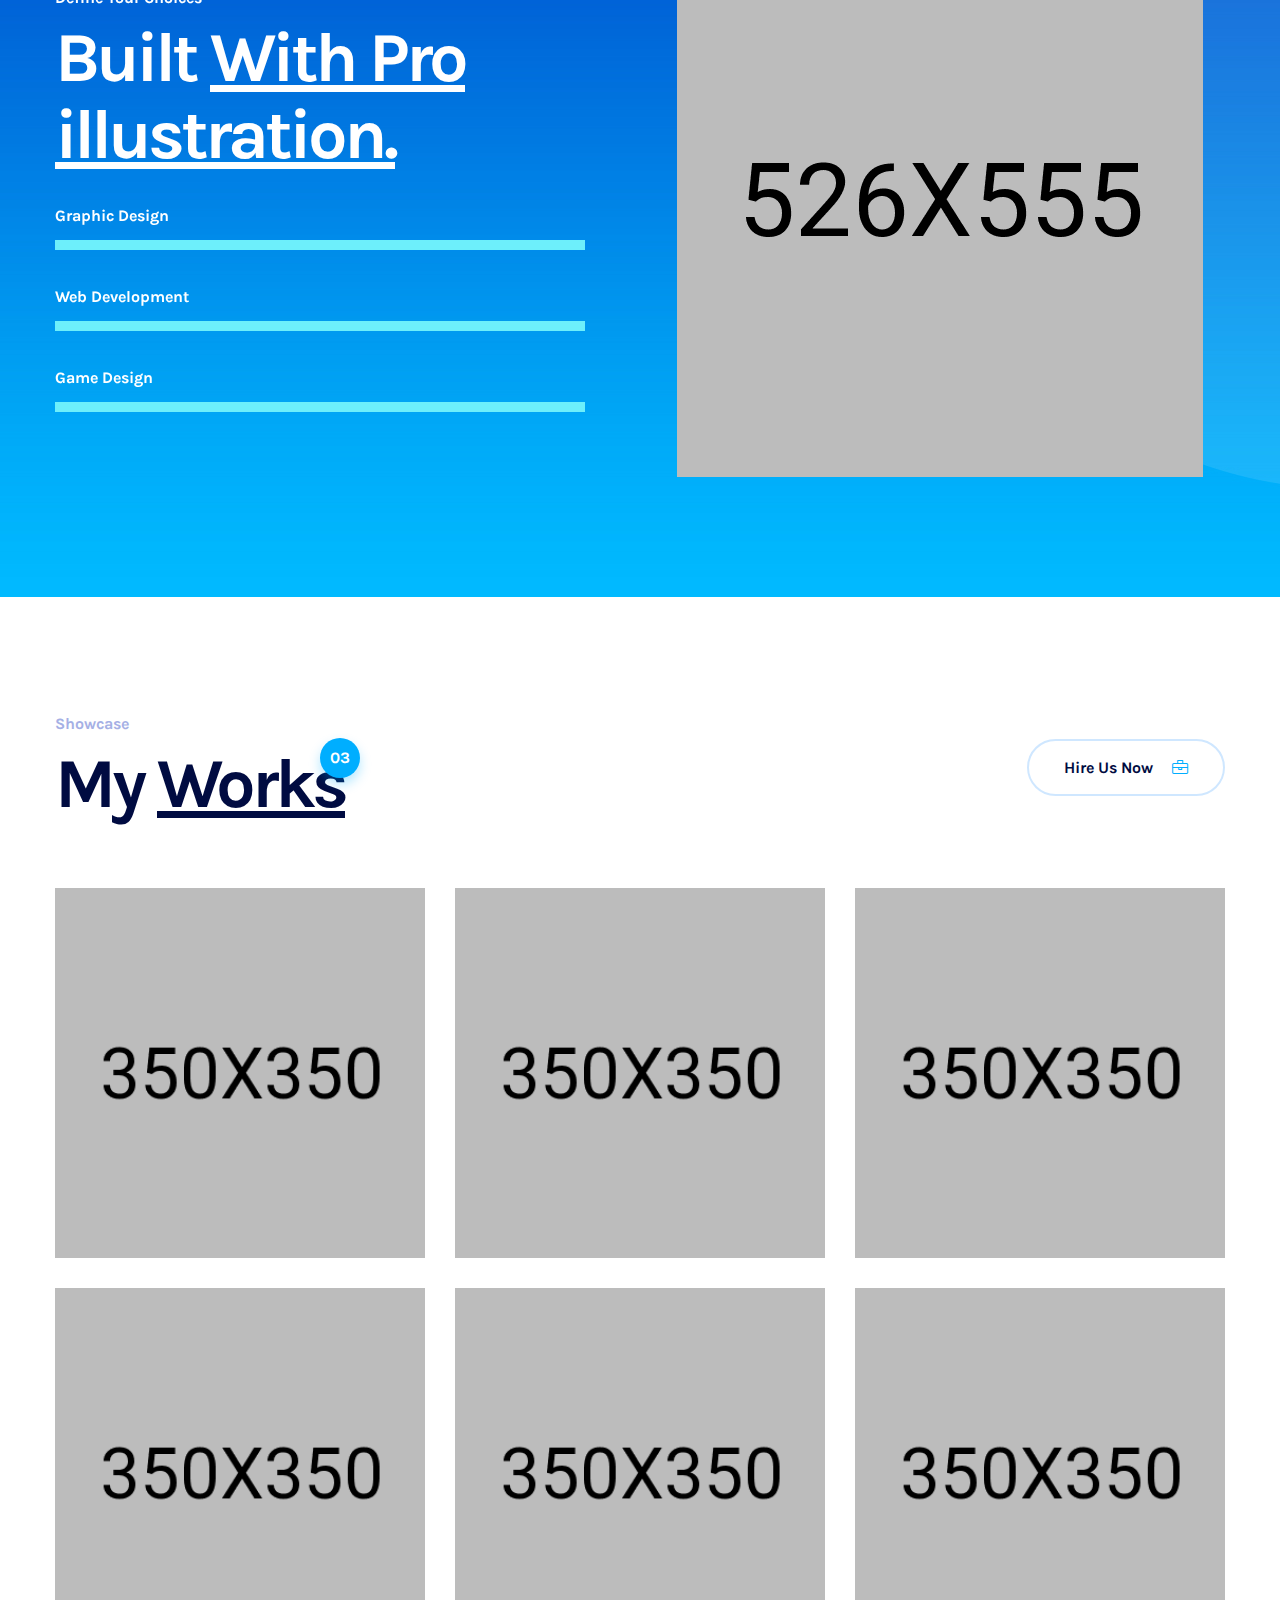
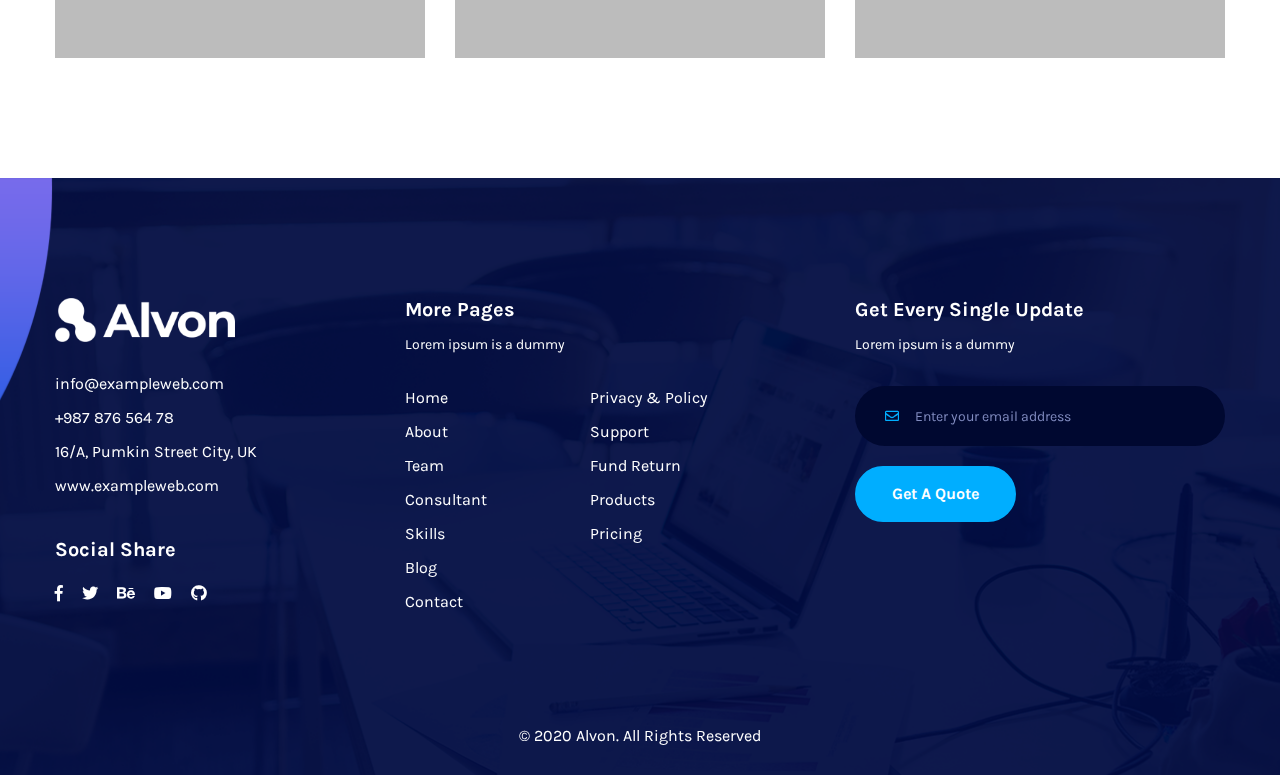
<file: GameOn/team-details.html>
<!doctype html>
<html class="no-js" lang="en">
    <head>
        <meta charset="utf-8">
        <meta http-equiv="x-ua-compatible" content="ie=edge">
        <title>Alvon - Startup & Agency HTML Template</title>
        <meta name="description" content="">
        <meta name="viewport" content="width=device-width, initial-scale=1">
		<link rel="shortcut icon" type="image/x-icon" href="img/favicon.ico">
        <!-- Place favicon.ico in the root directory -->

		<!-- CSS here -->
        <link rel="stylesheet" href="css/bootstrap.min.css">
        <link rel="stylesheet" href="css/animate.min.css">
        <link rel="stylesheet" href="css/magnific-popup.css">
        <link rel="stylesheet" href="css/fontawesome-all.min.css">
        <link rel="stylesheet" href="css/meanmenu.css">
        <link rel="stylesheet" href="css/nice-select.css">
        <link rel="stylesheet" href="css/aos.css">
        <link rel="stylesheet" href="css/slick.css">
        <link rel="stylesheet" href="css/default.css">
        <link rel="stylesheet" href="css/style.css">
        <link rel="stylesheet" href="css/responsive.css">
    </head>
    <body>

        <!-- loading  -->
        <div id="loading">
            <div id="loading-center">
                <div id="loading-center-absolute">
                    <div class="sk-double-bounce">
                        <div class="sk-child sk-double-bounce1"></div>
                        <div class="sk-child sk-double-bounce2"></div>
                    </div>
                </div>
            </div>
        </div>
        <!-- loading end -->

        <!-- header -->
        <header id="header-sticky" class="transparent-header s-header">
            <div class="container-fluid container-p">
                <div class="row align-items-center">
                    <div class="col-xl-2 col-lg-2">
                        <div class="logo">
                            <a href="index.html"><img src="img/logo/logo.png" alt="Logo"></a>
                        </div>
                    </div>
                    <div class="col-xl-7 col-lg-10">
                        <div class="menu-area">
                            <nav id="mobile-menu">
                                <ul>
                                    <li class="menu-item-has-children"><a href="#">Home</a>
                                        <ul class="submenu">
                                            <li><a href="index.html">Home One</a></li>
                                            <li><a href="index-2.html">Home Two</a></li>
                                            <li><a href="index-3.html">Home Three</a></li>
                                        </ul>
                                    </li>
                                    <li><a href="about.html">About</a></li>
                                    <li class="menu-item-has-children"><a href="#">Services</a>
                                        <ul class="submenu">
                                            <li><a href="services.html">Services</a></li>
                                            <li><a href="services-details.html">Services details</a></li>
                                        </ul>
                                    </li>
                                    <li class="menu-item-has-children"><a href="#">Portfolio</a>
                                        <ul class="submenu">
                                            <li><a href="portfolio.html">Portfolio</a></li>
                                            <li><a href="portfolio-details.html">Portfolio Details</a></li>
                                        </ul>
                                    </li>
                                    <li class="menu-item-has-children"><a href="#">Blog</a>
                                        <ul class="submenu">
                                            <li><a href="blog.html">Blog page</a></li>
                                            <li><a href="blog-details.html">Blog Details</a></li>
                                        </ul>
                                    </li>
                                    <li class="menu-item-has-children"><a href="#">Elements</a>
                                        <ul class="submenu">
                                            <li><a href="team.html">Team page</a></li>
                                            <li><a href="team-details.html">Team Details</a></li>
                                            <li><a href="faq.html">FAQ page</a></li>
                                        </ul>
                                    </li>
                                    <li><a href="contact.html">Contact</a></li>
                                </ul>
                            </nav>
                        </div>
                    </div>
                    <div class="col-xl-3 d-none d-xl-block">
                        <div class="header-btn text-right">
                            <select name="name" class="selected s-selected">
                                <option value="">Eng</option>
                                <option value="">Spn</option>
                                <option value="">Gar</option>
                                <option value="">Aui</option>
                            </select>
                            <a href="#" class="btn">Get A Quote <i class="far fa-arrow-right"></i></a>
                        </div>
                    </div>
                    <div class="col-12">
                        <div class="mobile-menu home-two-menu"></div>
                    </div>
                </div>
            </div>
        </header>
        <!-- header-end -->


        <!-- main-area -->
        <main>
            <!-- breadcrumb-area -->
            <section class="breadcrumb-area breadcrumb-bg d-flex align-items-center" data-background="img/bg/breadcrumb_bg.jpg">
                <div class="container">
                    <div class="row">
                        <div class="col-12">
                            <div class="breadcrumb-wrap text-center">
                                <h2>Team Details</h2>
                                <nav aria-label="breadcrumb">
                                    <ol class="breadcrumb">
                                        <li class="breadcrumb-item"><a href="index.html">Home</a></li>
                                        <li class="breadcrumb-item active" aria-current="page">Team Details</li>
                                    </ol>
                                </nav>
                            </div>
                        </div>
                    </div>
                </div>
            </section>
            <!-- breadcrumb-area-end -->
            <!-- team-details -->
            <section class="team-details pt-120 pb-120">
                <div class="container">
                    <div class="row align-items-center">
                        <div class="col-lg-6">
                            <div class="single-team-d p-relative">
                                <img src="img/team/team_single.jpg" alt="img">
                                <img src="img/shape/team_single_shape.jpg" alt="shape" class="s-team-shape">
                            </div>
                        </div>
                        <div class="col-lg-6 team-details-pl">
                            <div class="s-team-content">
                                <span>Designer</span>
                                <h2>Ronald D. Hamada</h2>
                                <p>Lorem ipsum dolor sit amet, consectetur adipisicing elit, sed do eiusmod tempor incididunt ut labore et dolore magna
                                aliqua. Ut enim ad minim veniam, quis nostrud exercitation ullamco laboris nisi ut aliquip ex ea commodo consequat. Duis
                                aute irure dolor in reprehenderit in voluptate velit esse cillum dolore eu fugiat nulla pariatur.</p>
                                <div class="s-team-info mb-30">
                                    <ul>
                                        <li><i class="fal fa-envelope"></i> info@webmail.com</li>
                                        <li><i class="fal fa-phone"></i> +87 8757 567 78</li>
                                        <li><i class="fal fa-map-marker-alt"></i> New york, Dark room city</li>
                                        <li><i class="fal fa-globe"></i> www.webexample.com</li>
                                    </ul>
                                </div>
                                <div class="team-social">
                                    <a href="#"><i class="fab fa-facebook-f"></i></a>
                                    <a href="#"><i class="fab fa-twitter"></i></a>
                                    <a href="#"><i class="fab fa-behance"></i></a>
                                    <a href="#"><i class="fab fa-youtube"></i></a>
                                    <a href="#"><i class="fab fa-github"></i></a>
                                </div>
                            </div>
                        </div>
                    </div>
                </div>
            </section>
            <!-- team-details-end -->
            <!-- skill-area -->
            <section class="inner-skill-area choice-bg pt-120 pb-120 p-relative fix" data-background="img/bg/choice_bg.jpg">
                <div class="choice-shape" data-aos="fade-down-right" data-aos-easing="linear" data-aos-duration="1500"><img src="img/shape/choice_shape.png" alt=""></div>
                <div class="container">
                    <div class="row align-items-center">
                        <div class="col-lg-6">
                            <div class="section-title w-title inner-title title-tag mb-30">
                                <span>Define Your Choices</span>
                                <h2>Built <span>With Pro illustration.</span></h2>
                            </div>
                            <div class="s-skill-wrapper">
                                <div class="team-single-skill mb-35">
                                    <div class="bar-title">
                                        <h4>Graphic Design</h4>
                                    </div>
                                    <div class="progress">
                                        <div class="progress-bar wow slideInLeft" role="progressbar" style="width: 85%;" aria-valuenow="85" aria-valuemin="0" aria-valuemax="100" data-wow-duration="1s" data-wow-delay=".2s">
                                            <span>85%</span>
                                        </div>
                                    </div>
                                </div>
                                <div class="team-single-skill mb-35">
                                    <div class="bar-title">
                                        <h4>Web Development</h4>
                                    </div>
                                    <div class="progress">
                                        <div class="progress-bar wow slideInLeft" role="progressbar" style="width: 63%;" aria-valuenow="63" aria-valuemin="0" aria-valuemax="100" data-wow-duration="1s" data-wow-delay=".4s">
                                            <span>63%</span>
                                        </div>
                                    </div>
                                </div>
                                <div class="team-single-skill">
                                    <div class="bar-title">
                                        <h4>Game Design</h4>
                                    </div>
                                    <div class="progress">
                                        <div class="progress-bar wow slideInLeft" role="progressbar" style="width: 90%;" aria-valuenow="90" aria-valuemin="0" aria-valuemax="100" data-wow-duration="1s" data-wow-delay=".6s">
                                            <span>90%</span>
                                        </div>
                                    </div>
                                </div>
                            </div>
                        </div>
                        <div class="col-lg-6">
                            <div class="choice-img text-center">
                                <img src="img/images/choice_img.png" alt="img">
                            </div>
                        </div>
                    </div>
                </div>
            </section>
            <!-- skill-area-end -->
            <!-- portfolio-area -->
            <section class="portfolio-area pt-115 pb-90">
                <div class="container">
                    <div class="row align-items-center mb-65">
                        <div class="col-lg-6 col-md-7">
                            <div class="section-title inner-title title-tag">
                                <span>Showcase</span>
                                <h2>My <span>Works</span><small>03</small></h2>
                            </div>
                        </div>
                        <div class="col-lg-6 col-md-5 d-none d-md-block">
                            <div class="title-btn text-right">
                                <a href="#" class="btn">Hire Us Now <i class="fal fa-briefcase"></i></a>
                            </div>
                        </div>
                    </div>
                    <div class="row">
                        <div class="col-lg-4 col-md-6">
                            <div class="single-porject mb-30">
                                <div class="project-thumb">
                                    <a href="portfolio-details.html"><img src="img/portfolio/project_img01.jpg" alt="img"></a>
                                </div>
                            </div>
                        </div>
                        <div class="col-lg-4 col-md-6">
                            <div class="single-porject mb-30">
                                <div class="project-thumb">
                                    <a href="portfolio-details.html"><img src="img/portfolio/project_img02.jpg" alt="img"></a>
                                </div>
                            </div>
                        </div>
                        <div class="col-lg-4 col-md-6">
                            <div class="single-porject mb-30">
                                <div class="project-thumb">
                                    <a href="portfolio-details.html"><img src="img/portfolio/project_img03.jpg" alt="img"></a>
                                </div>
                            </div>
                        </div>
                        <div class="col-lg-4 col-md-6">
                            <div class="single-porject mb-30">
                                <div class="project-thumb">
                                    <a href="portfolio-details.html"><img src="img/portfolio/project_img04.jpg" alt="img"></a>
                                </div>
                            </div>
                        </div>
                        <div class="col-lg-4 col-md-6">
                            <div class="single-porject mb-30">
                                <div class="project-thumb">
                                    <a href="portfolio-details.html"><img src="img/portfolio/project_img05.jpg" alt="img"></a>
                                </div>
                            </div>
                        </div>
                        <div class="col-lg-4 col-md-6">
                            <div class="single-porject mb-30">
                                <div class="project-thumb">
                                    <a href="portfolio-details.html"><img src="img/portfolio/project_img06.jpg" alt="img"></a>
                                </div>
                            </div>
                        </div>
                    </div>
                </div>
            </section>
            <!-- portfolio-area-end -->
        </main>
        <!-- main-area-end -->

        <!-- footer -->
        <footer class="footer-bg fix p-relative" data-background="img/bg/footer_bg.jpg">
            <div class="footer-shape" data-aos="fade-up-left" data-aos-easing="linear" data-aos-duration="1000"><img src="img/shape/footer_shape.png" alt="shape"></div>
            <div class="container">
                <div class="row justify-content-between footer-widgets-area">
                    <div class="col-xl-3 col-lg-3 col-md-6">
                        <div class="footer-widget mb-30">
                            <div class="logo mb-30">
                                <a href="index.html"><img src="img/logo/logo.png" alt="Logo"></a>
                            </div>
                            <div class="fc-info mb-40">
                                <ul>
                                    <li>info@exampleweb.com</li>
                                    <li>+987 876 564 78</li>
                                    <li>16/A, Pumkin Street City, UK</li>
                                    <li>www.exampleweb.com</li>
                                </ul>
                            </div>
                            <div class="footer-social">
                                <h4>Social Share</h4>
                                <a href="#"><i class="fab fa-facebook-f"></i></a>
                                <a href="#"><i class="fab fa-twitter"></i></a>
                                <a href="#"><i class="fab fa-behance"></i></a>
                                <a href="#"><i class="fab fa-youtube"></i></a>
                                <a href="#"><i class="fab fa-github"></i></a>
                            </div>
                        </div>
                    </div>
                    <div class="col-xl-4 col-lg-5 col-md-6">
                        <div class="footer-widget mb-30">
                            <div class="fw-content">
                                <div class="fw-title mb-30">
                                    <h5>More Pages</h5>
                                    <span>Lorem ipsum is a dummy</span>
                                </div>
                                <div class="fw-link">
                                    <ul class="f-left">
                                        <li><a href="#">Home</a></li>
                                        <li><a href="#">About</a></li>
                                        <li><a href="#">Team</a></li>
                                        <li><a href="#">Consultant</a></li>
                                        <li><a href="#">Skills</a></li>
                                        <li><a href="#">Blog</a></li>
                                        <li><a href="#">Contact</a></li>
                                    </ul>
                                    <ul class="fix">
                                        <li><a href="#">Privacy & Policy</a></li>
                                        <li><a href="#">Support</a></li>
                                        <li><a href="#">Fund Return</a></li>
                                        <li><a href="#">Products</a></li>
                                        <li><a href="#">Pricing</a></li>
                                    </ul>
                                </div>
                            </div>
                        </div>
                    </div>
                    <div class="col-xl-4 col-lg-4 col-md-12">
                        <div class="footer-widget mb-30">
                            <div class="fw-content">
                                <div class="fw-title mb-30">
                                    <h5>Get Every Single Update</h5>
                                    <span>Lorem ipsum is a dummy</span>
                                </div>
                                <div class="footer-cta">
                                    <form action="#" class="fwc-form">
                                        <div class="fcta-box p-relative mb-20">
                                            <input type="email" name="email" placeholder="Enter your email address">
                                        </div>
                                        <button class="btn">Get A Quote</button>
                                    </form>
                                </div>
                            </div>
                        </div>
                    </div>
                </div>
            </div>
            <div class="container">
                <p class="copyright text-center">&copy; 2020 <a href="#">Alvon</a>. All Rights Reserved</p>
            </div>
        </footer>
        <!-- footer-end -->




		<!-- JS here -->
        <script src="js/vendor/modernizr-3.5.0.min.js"></script>
        <script src="js/vendor/jquery-1.12.4.min.js"></script>
        <script src="js/popper.min.js"></script>
        <script src="js/bootstrap.min.js"></script>
        <script src="js/isotope.pkgd.min.js"></script>
        <script src="js/slick.min.js"></script>
        <script src="js/jquery.meanmenu.min.js"></script>
        <script src="js/ajax-form.js"></script>
        <script src="js/aos.js"></script>
        <script src="js/wow.min.js"></script>
        <script src="js/easy-pie-chart.js"></script>
        <script src="js/viewport.js"></script>
        <script src="js/circlecount.js"></script>
        <script src="js/jquery.counterup.min.js"></script>
        <script src="js/jquery.waypoints.min.js"></script>
        <script src="js/jquery.nice-select.min.js"></script>
        <script src="js/jquery.scrollUp.min.js"></script>
        <script src="js/imagesloaded.pkgd.min.js"></script>
        <script src="js/jquery.magnific-popup.min.js"></script>
        <script src="js/plugins.js"></script>
        <script src="js/main.js"></script>
    </body>
</html>
</file>
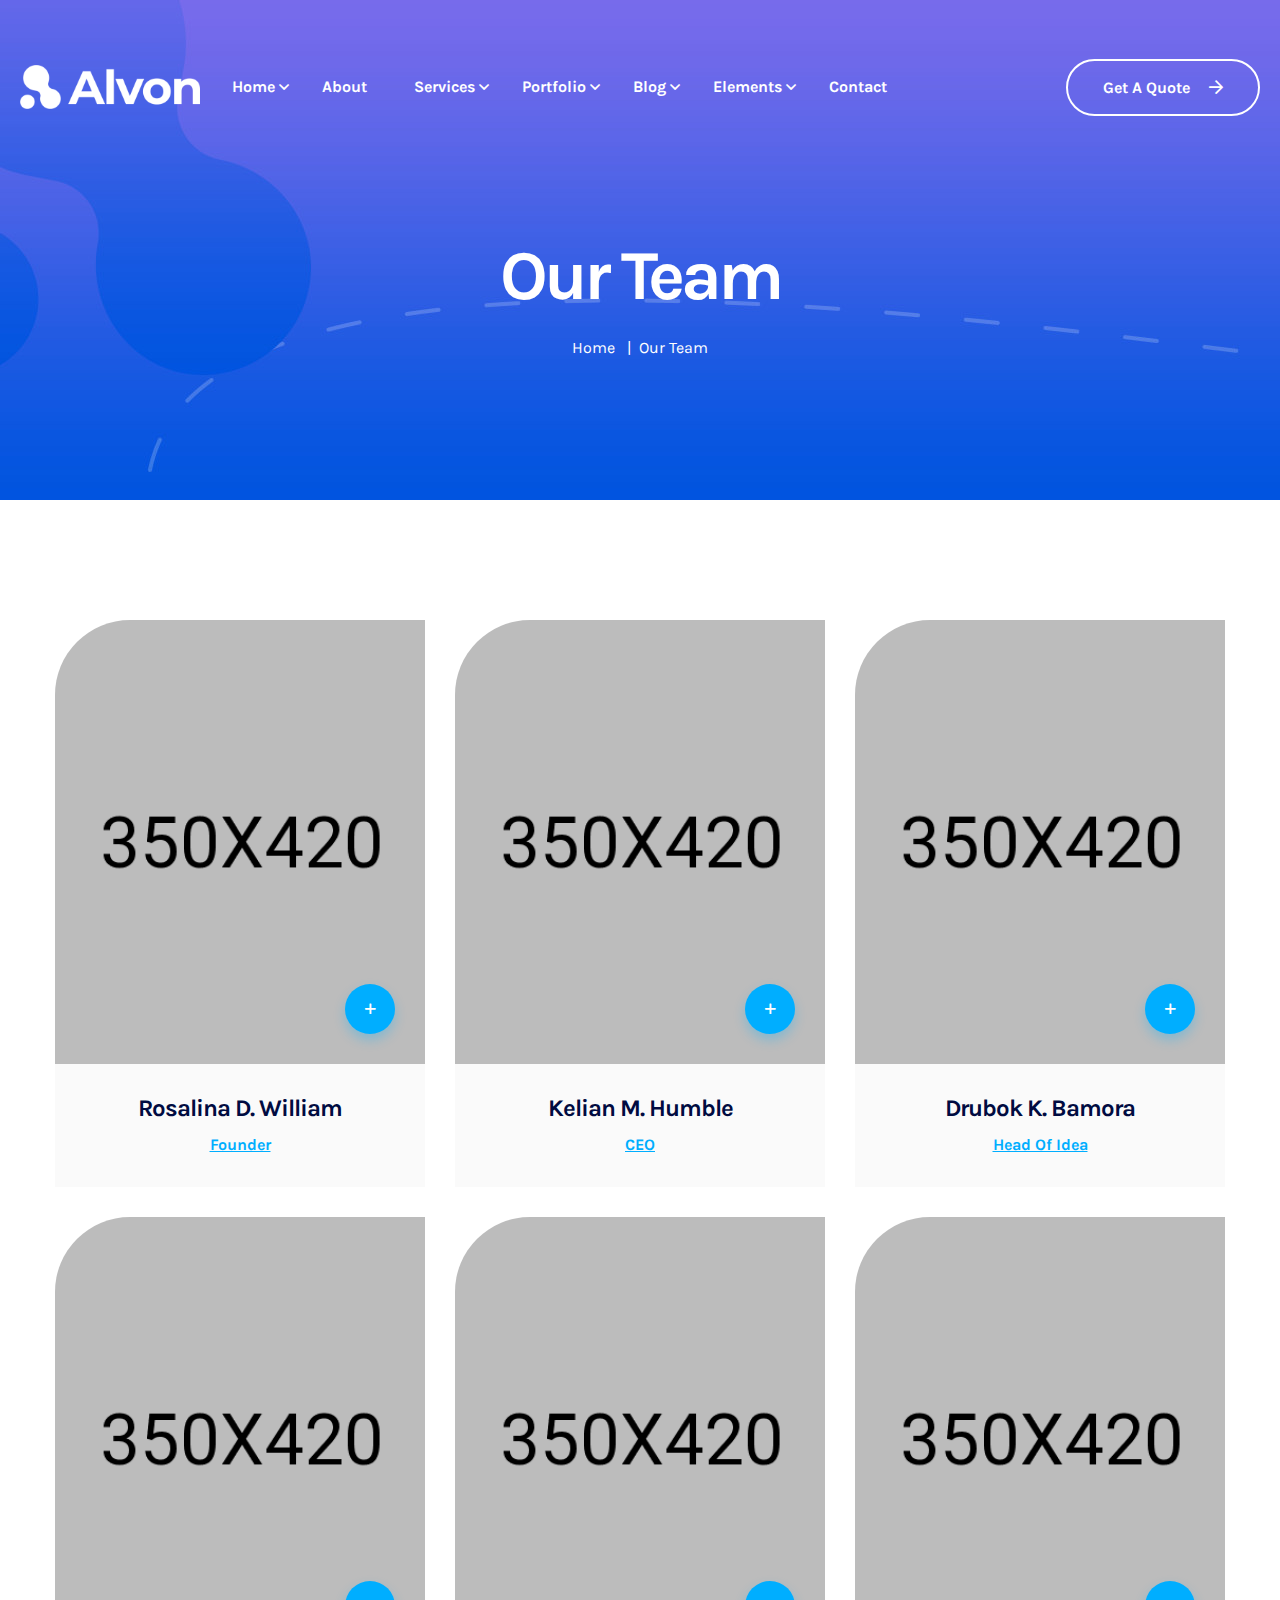
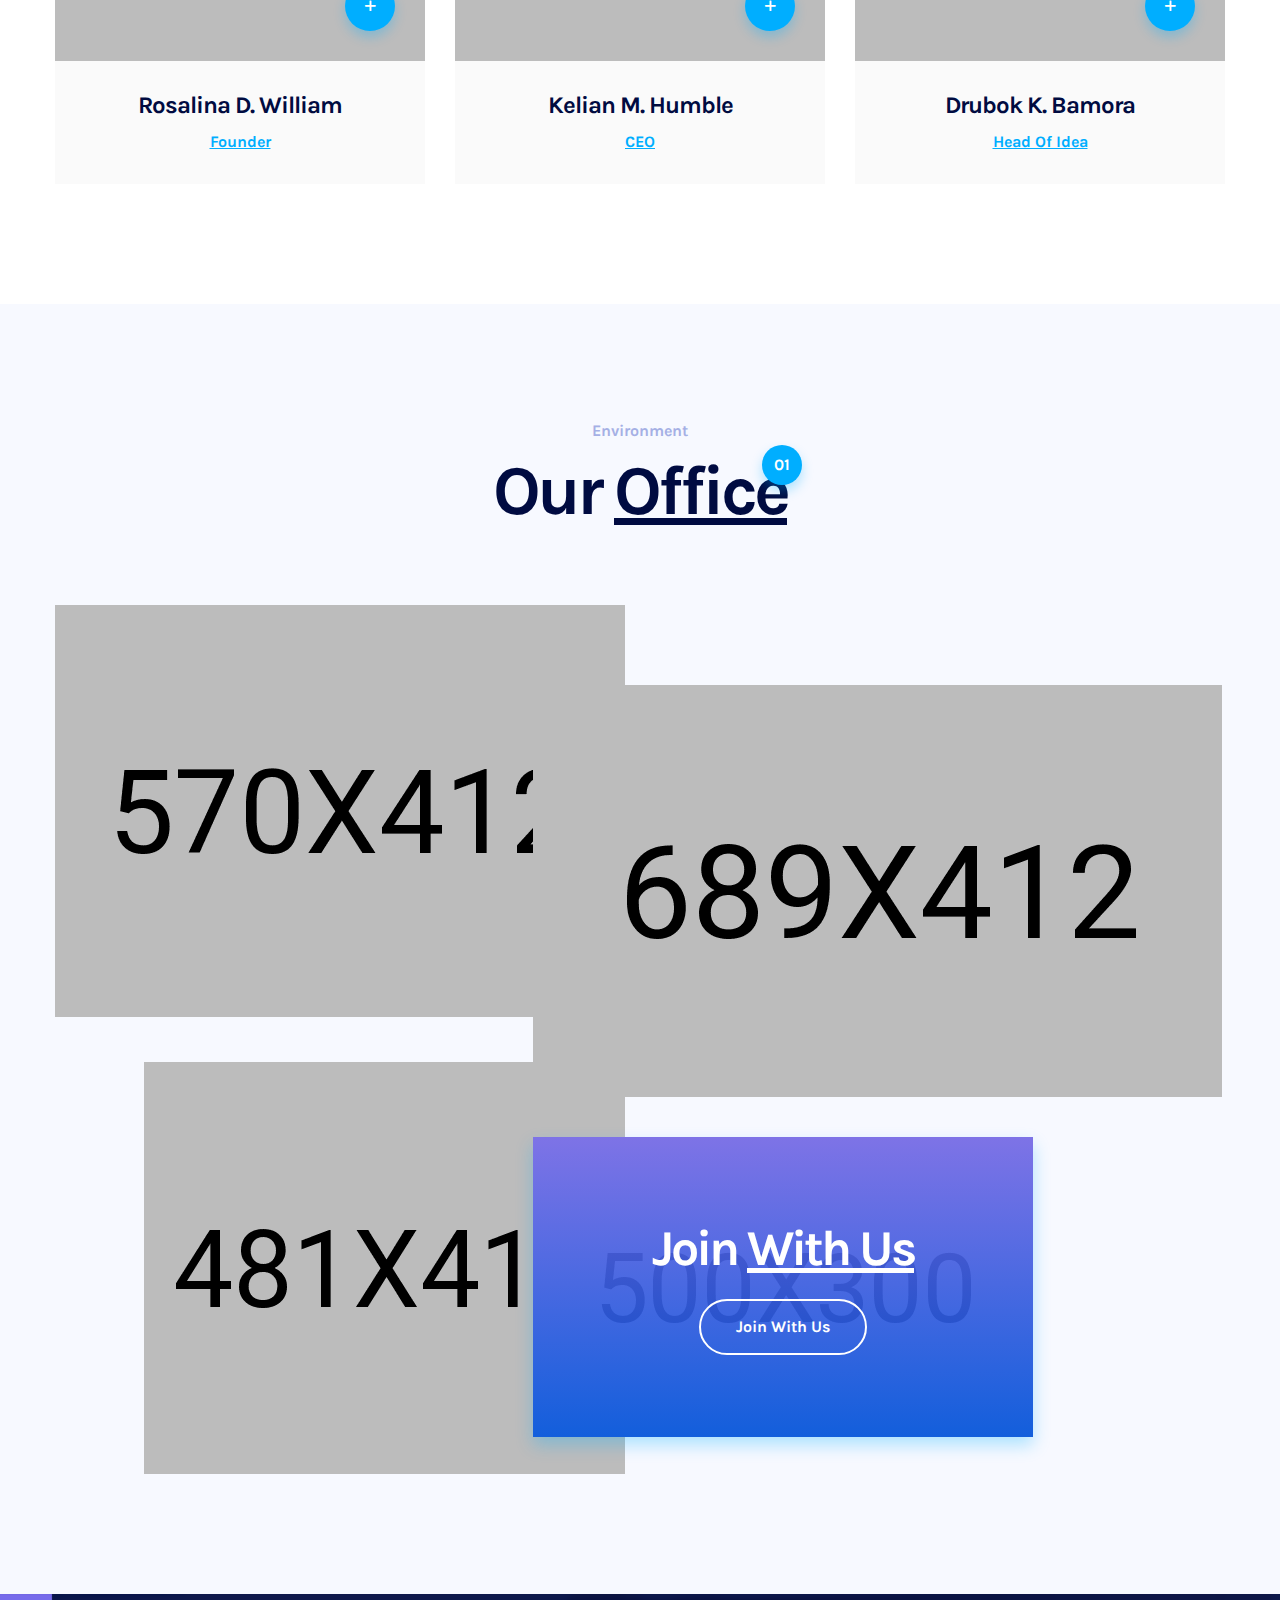
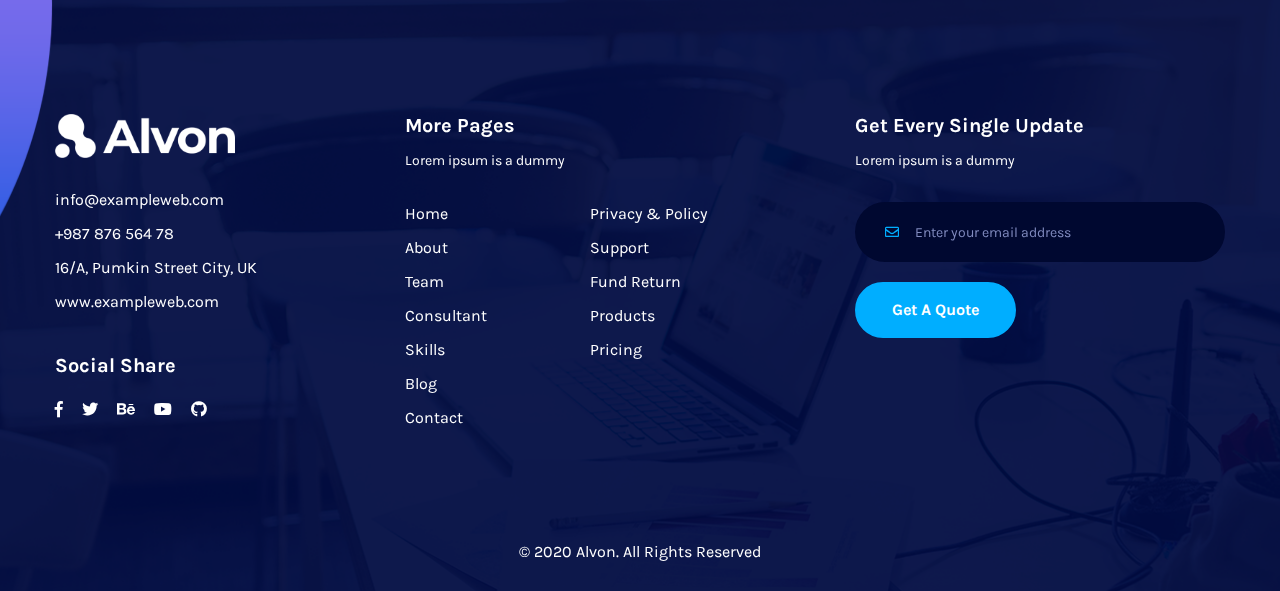
<file: GameOn/team.html>
<!doctype html>
<html class="no-js" lang="en">
    <head>
        <meta charset="utf-8">
        <meta http-equiv="x-ua-compatible" content="ie=edge">
        <title>Alvon - Startup & Agency HTML Template</title>
        <meta name="description" content="">
        <meta name="viewport" content="width=device-width, initial-scale=1">
		<link rel="shortcut icon" type="image/x-icon" href="img/favicon.ico">
        <!-- Place favicon.ico in the root directory -->

		<!-- CSS here -->
        <link rel="stylesheet" href="css/bootstrap.min.css">
        <link rel="stylesheet" href="css/animate.min.css">
        <link rel="stylesheet" href="css/magnific-popup.css">
        <link rel="stylesheet" href="css/fontawesome-all.min.css">
        <link rel="stylesheet" href="css/meanmenu.css">
        <link rel="stylesheet" href="css/nice-select.css">
        <link rel="stylesheet" href="css/aos.css">
        <link rel="stylesheet" href="css/slick.css">
        <link rel="stylesheet" href="css/default.css">
        <link rel="stylesheet" href="css/style.css">
        <link rel="stylesheet" href="css/responsive.css">
    </head>
    <body>

        <!-- loading  -->
        <div id="loading">
            <div id="loading-center">
                <div id="loading-center-absolute">
                    <div class="sk-double-bounce">
                        <div class="sk-child sk-double-bounce1"></div>
                        <div class="sk-child sk-double-bounce2"></div>
                    </div>
                </div>
            </div>
        </div>
        <!-- loading end -->

        <!-- header -->
        <header id="header-sticky" class="transparent-header s-header">
            <div class="container-fluid container-p">
                <div class="row align-items-center">
                    <div class="col-xl-2 col-lg-2">
                        <div class="logo">
                            <a href="index.html"><img src="img/logo/logo.png" alt="Logo"></a>
                        </div>
                    </div>
                    <div class="col-xl-7 col-lg-10">
                        <div class="menu-area">
                            <nav id="mobile-menu">
                                <ul>
                                    <li class="menu-item-has-children"><a href="#">Home</a>
                                        <ul class="submenu">
                                            <li><a href="index.html">Home One</a></li>
                                            <li><a href="index-2.html">Home Two</a></li>
                                            <li><a href="index-3.html">Home Three</a></li>
                                        </ul>
                                    </li>
                                    <li><a href="about.html">About</a></li>
                                    <li class="menu-item-has-children"><a href="#">Services</a>
                                        <ul class="submenu">
                                            <li><a href="services.html">Services</a></li>
                                            <li><a href="services-details.html">Services details</a></li>
                                        </ul>
                                    </li>
                                    <li class="menu-item-has-children"><a href="#">Portfolio</a>
                                        <ul class="submenu">
                                            <li><a href="portfolio.html">Portfolio</a></li>
                                            <li><a href="portfolio-details.html">Portfolio Details</a></li>
                                        </ul>
                                    </li>
                                    <li class="menu-item-has-children"><a href="#">Blog</a>
                                        <ul class="submenu">
                                            <li><a href="blog.html">Blog page</a></li>
                                            <li><a href="blog-details.html">Blog Details</a></li>
                                        </ul>
                                    </li>
                                    <li class="menu-item-has-children"><a href="#">Elements</a>
                                        <ul class="submenu">
                                            <li><a href="team.html">Team page</a></li>
                                            <li><a href="team-details.html">Team Details</a></li>
                                            <li><a href="faq.html">FAQ page</a></li>
                                        </ul>
                                    </li>
                                    <li><a href="contact.html">Contact</a></li>
                                </ul>
                            </nav>
                        </div>
                    </div>
                    <div class="col-xl-3 d-none d-xl-block">
                        <div class="header-btn text-right">
                            <select name="name" class="selected s-selected">
                                <option value="">Eng</option>
                                <option value="">Spn</option>
                                <option value="">Gar</option>
                                <option value="">Aui</option>
                            </select>
                            <a href="#" class="btn">Get A Quote <i class="far fa-arrow-right"></i></a>
                        </div>
                    </div>
                    <div class="col-12">
                        <div class="mobile-menu home-two-menu"></div>
                    </div>
                </div>
            </div>
        </header>
        <!-- header-end -->


        <!-- main-area -->
        <main>
            <!-- breadcrumb-area -->
            <section class="breadcrumb-area breadcrumb-bg d-flex align-items-center" data-background="img/bg/breadcrumb_bg.jpg">
                <div class="container">
                    <div class="row">
                        <div class="col-12">
                            <div class="breadcrumb-wrap text-center">
                                <h2>Our Team</h2>
                                <nav aria-label="breadcrumb">
                                    <ol class="breadcrumb">
                                        <li class="breadcrumb-item"><a href="index.html">Home</a></li>
                                        <li class="breadcrumb-item active" aria-current="page">Our Team</li>
                                    </ol>
                                </nav>
                            </div>
                        </div>
                    </div>
                </div>
            </section>
            <!-- breadcrumb-area-end -->
            <!-- team-area -->
            <section class="team-area pt-120 pb-90">
                <div class="container">
                    <div class="row">
                        <div class="col-lg-4 col-md-6">
                            <div class="single-team mb-30">
                                <div class="team-thumb p-relative">
                                    <img src="img/team/team_img01.jpg" alt="img">
                                    <div class="team-btn">
                                        <a href="#"><i class="far fa-plus"></i></a>
                                    </div>
                                </div>
                                <div class="team-content text-center">
                                    <h4><a href="#">Rosalina D. William</a></h4>
                                    <span>Founder</span>
                                </div>
                            </div>
                        </div>
                        <div class="col-lg-4 col-md-6">
                            <div class="single-team mb-30">
                                <div class="team-thumb p-relative">
                                    <img src="img/team/team_img02.jpg" alt="img">
                                    <div class="team-btn">
                                        <a href="#"><i class="far fa-plus"></i></a>
                                    </div>
                                </div>
                                <div class="team-content text-center">
                                    <h4><a href="#">Kelian M. Humble</a></h4>
                                    <span>CEO</span>
                                </div>
                            </div>
                        </div>
                        <div class="col-lg-4 col-md-6">
                            <div class="single-team mb-30">
                                <div class="team-thumb p-relative">
                                    <img src="img/team/team_img03.jpg" alt="img">
                                    <div class="team-btn">
                                        <a href="#"><i class="far fa-plus"></i></a>
                                    </div>
                                </div>
                                <div class="team-content text-center">
                                    <h4><a href="#">Drubok K. Bamora</a></h4>
                                    <span>Head Of Idea</span>
                                </div>
                            </div>
                        </div>
                        <div class="col-lg-4 col-md-6">
                            <div class="single-team mb-30">
                                <div class="team-thumb p-relative">
                                    <img src="img/team/team_img04.jpg" alt="img">
                                    <div class="team-btn">
                                        <a href="#"><i class="far fa-plus"></i></a>
                                    </div>
                                </div>
                                <div class="team-content text-center">
                                    <h4><a href="#">Rosalina D. William</a></h4>
                                    <span>Founder</span>
                                </div>
                            </div>
                        </div>
                        <div class="col-lg-4 col-md-6">
                            <div class="single-team mb-30">
                                <div class="team-thumb p-relative">
                                    <img src="img/team/team_img05.jpg" alt="img">
                                    <div class="team-btn">
                                        <a href="#"><i class="far fa-plus"></i></a>
                                    </div>
                                </div>
                                <div class="team-content text-center">
                                    <h4><a href="#">Kelian M. Humble</a></h4>
                                    <span>CEO</span>
                                </div>
                            </div>
                        </div>
                        <div class="col-lg-4 col-md-6">
                            <div class="single-team mb-30">
                                <div class="team-thumb p-relative">
                                    <img src="img/team/team_img06.jpg" alt="img">
                                    <div class="team-btn">
                                        <a href="#"><i class="far fa-plus"></i></a>
                                    </div>
                                </div>
                                <div class="team-content text-center">
                                    <h4><a href="#">Drubok K. Bamora</a></h4>
                                    <span>Head Of Idea</span>
                                </div>
                            </div>
                        </div>
                    </div>
                </div>
            </section>
            <!-- team-area-end -->
            <!-- our-office -->
            <section class="our-office light-gray pt-115 pb-90">
                <div class="container">
                    <div class="row justify-content-center">
                        <div class="col-xl-6">
                            <div class="section-title title-tag mb-75 text-center">
                                <span>Environment</span>
                                <h2>Our <span>Office</span><small>01</small></h2>
                            </div>
                        </div>
                    </div>
                    <div class="row office-img-justify">
                        <div class="col-md-6">
                            <div class="office-img mb-30">
                                <img src="img/images/office_img01.jpg" alt="img">
                            </div>
                        </div>
                        <div class="col-md-6">
                            <div class="office-img mb-30">
                                <img src="img/images/office_img02.jpg" alt="img">
                            </div>
                        </div>
                        <div class="col-md-6">
                            <div class="office-img mb-30">
                                <img src="img/images/office_img03.jpg" alt="img">
                            </div>
                        </div>
                        <div class="col-md-6">
                            <div class="office-img p-relative mb-30">
                                <img src="img/images/office_img04.jpg" alt="img">
                                <div class="office-overlay">
                                    <h4>Join <span>With Us</span></h4>
                                    <a href="#" class="btn">Join With Us</a>
                                </div>
                            </div>
                        </div>
                    </div>
                </div>
            </section>
            <!-- our-office-end -->
        </main>
        <!-- main-area-end -->

        <!-- footer -->
        <footer class="footer-bg fix p-relative" data-background="img/bg/footer_bg.jpg">
            <div class="footer-shape" data-aos="fade-up-left" data-aos-easing="linear" data-aos-duration="1000"><img src="img/shape/footer_shape.png" alt="shape"></div>
            <div class="container">
                <div class="row justify-content-between footer-widgets-area">
                    <div class="col-xl-3 col-lg-3 col-md-6">
                        <div class="footer-widget mb-30">
                            <div class="logo mb-30">
                                <a href="index.html"><img src="img/logo/logo.png" alt="Logo"></a>
                            </div>
                            <div class="fc-info mb-40">
                                <ul>
                                    <li>info@exampleweb.com</li>
                                    <li>+987 876 564 78</li>
                                    <li>16/A, Pumkin Street City, UK</li>
                                    <li>www.exampleweb.com</li>
                                </ul>
                            </div>
                            <div class="footer-social">
                                <h4>Social Share</h4>
                                <a href="#"><i class="fab fa-facebook-f"></i></a>
                                <a href="#"><i class="fab fa-twitter"></i></a>
                                <a href="#"><i class="fab fa-behance"></i></a>
                                <a href="#"><i class="fab fa-youtube"></i></a>
                                <a href="#"><i class="fab fa-github"></i></a>
                            </div>
                        </div>
                    </div>
                    <div class="col-xl-4 col-lg-5 col-md-6">
                        <div class="footer-widget mb-30">
                            <div class="fw-content">
                                <div class="fw-title mb-30">
                                    <h5>More Pages</h5>
                                    <span>Lorem ipsum is a dummy</span>
                                </div>
                                <div class="fw-link">
                                    <ul class="f-left">
                                        <li><a href="#">Home</a></li>
                                        <li><a href="#">About</a></li>
                                        <li><a href="#">Team</a></li>
                                        <li><a href="#">Consultant</a></li>
                                        <li><a href="#">Skills</a></li>
                                        <li><a href="#">Blog</a></li>
                                        <li><a href="#">Contact</a></li>
                                    </ul>
                                    <ul class="fix">
                                        <li><a href="#">Privacy & Policy</a></li>
                                        <li><a href="#">Support</a></li>
                                        <li><a href="#">Fund Return</a></li>
                                        <li><a href="#">Products</a></li>
                                        <li><a href="#">Pricing</a></li>
                                    </ul>
                                </div>
                            </div>
                        </div>
                    </div>
                    <div class="col-xl-4 col-lg-4 col-md-12">
                        <div class="footer-widget mb-30">
                            <div class="fw-content">
                                <div class="fw-title mb-30">
                                    <h5>Get Every Single Update</h5>
                                    <span>Lorem ipsum is a dummy</span>
                                </div>
                                <div class="footer-cta">
                                    <form action="#" class="fwc-form">
                                        <div class="fcta-box p-relative mb-20">
                                            <input type="email" name="email" placeholder="Enter your email address">
                                        </div>
                                        <button class="btn">Get A Quote</button>
                                    </form>
                                </div>
                            </div>
                        </div>
                    </div>
                </div>
            </div>
            <div class="container">
                <p class="copyright text-center">&copy; 2020 <a href="#">Alvon</a>. All Rights Reserved</p>
            </div>
        </footer>
        <!-- footer-end -->




		<!-- JS here -->
        <script src="js/vendor/modernizr-3.5.0.min.js"></script>
        <script src="js/vendor/jquery-1.12.4.min.js"></script>
        <script src="js/popper.min.js"></script>
        <script src="js/bootstrap.min.js"></script>
        <script src="js/isotope.pkgd.min.js"></script>
        <script src="js/slick.min.js"></script>
        <script src="js/jquery.meanmenu.min.js"></script>
        <script src="js/ajax-form.js"></script>
        <script src="js/aos.js"></script>
        <script src="js/wow.min.js"></script>
        <script src="js/easy-pie-chart.js"></script>
        <script src="js/viewport.js"></script>
        <script src="js/circlecount.js"></script>
        <script src="js/jquery.counterup.min.js"></script>
        <script src="js/jquery.waypoints.min.js"></script>
        <script src="js/jquery.nice-select.min.js"></script>
        <script src="js/jquery.scrollUp.min.js"></script>
        <script src="js/imagesloaded.pkgd.min.js"></script>
        <script src="js/jquery.magnific-popup.min.js"></script>
        <script src="js/plugins.js"></script>
        <script src="js/main.js"></script>
    </body>
</html>
</file>
<file: GameOn/css/nice-select.css>
.nice-select {
	-webkit-tap-highlight-color: transparent;
	border-radius: unset;
	border: none;
	box-sizing: border-box;
	clear: both;
	cursor: pointer;
	display: inline-block;
	font-family: inherit;
	font-size: 15px;
	font-weight: 500;
	height: auto;
	line-height: 1;
	outline: none;
	padding-left: 18px;
	padding-right: 30px;
	position: relative;
	text-align: left !important;
	-webkit-transition: all 0.2s ease-in-out;
	transition: all 0.2s ease-in-out;
	-webkit-user-select: none;
	-moz-user-select: none;
	-ms-user-select: none;
	user-select: none;
	white-space: nowrap;
	width: auto;
	color: #5f5f5f;
}
  .nice-select:hover {
    border-color: #dbdbdb; }
  .nice-select:active, .nice-select.open, .nice-select:focus {
    border-color: #999; }
.nice-select::after {
	border-bottom: 2px solid #5f5f5f;
	border-right: 2px solid #5f5f5f;
	content: '';
	display: block;
	height: 7px;
	margin-top: -4px;
	pointer-events: none;
	position: absolute;
	right: 15px;
	top: 50%;
	-webkit-transform-origin: 66% 66%;
	-ms-transform-origin: 66% 66%;
	transform-origin: 66% 66%;
	-webkit-transform: rotate(45deg);
	-ms-transform: rotate(45deg);
	transform: rotate(45deg);
	-webkit-transition: all 0.15s ease-in-out;
	transition: all 0.15s ease-in-out;
	width: 7px;
}
  .nice-select.open:after {
    -webkit-transform: rotate(-135deg);
        -ms-transform: rotate(-135deg);
            transform: rotate(-135deg); }
  .nice-select.open .list {
    opacity: 1;
    pointer-events: auto;
    -webkit-transform: scale(1) translateY(0);
        -ms-transform: scale(1) translateY(0);
            transform: scale(1) translateY(0);
            width: 100%; }
  .nice-select.disabled {
    border-color: #ededed;
    color: #999;
    pointer-events: none; }
    .nice-select.disabled:after {
      border-color: #cccccc; }
  .nice-select.wide {
    width: 100%; }
    .nice-select.wide .list {
      left: 0 !important;
      right: 0 !important; }
  .nice-select.right {
    float: right; }
    .nice-select.right .list {
      left: auto;
      right: 0; }
  .nice-select.small {
    font-size: 12px;
    height: 36px;
    line-height: 34px; }
    .nice-select.small:after {
      height: 4px;
      width: 4px; }
    .nice-select.small .option {
      line-height: 34px;
      min-height: 34px; }
.nice-select .list {
	background-color: #fff;
	border-radius: 0;
	box-shadow: 0 0 0 1px rgba(68, 68, 68, 0.11);
	box-sizing: border-box;
	margin-top: 6px;
	opacity: 0;
	overflow: hidden;
	padding: 0;
	pointer-events: none;
	position: absolute;
	top: 100%;
	left: 0;
	-webkit-transform-origin: 50% 0;
	-ms-transform-origin: 50% 0;
	transform-origin: 50% 0;
	-webkit-transform: scale(0.75) translateY(-21px);
	-ms-transform: scale(0.75) translateY(-21px);
	transform: scale(0.75) translateY(-21px);
	-webkit-transition: all 0.2s cubic-bezier(0.5, 0, 0, 1.25), opacity 0.15s ease-out;
	transition: all 0.2s cubic-bezier(0.5, 0, 0, 1.25), opacity 0.15s ease-out;
	z-index: 9;
}
    .nice-select .list:hover .option:not(:hover) {
      background-color: transparent !important; }
.nice-select .option {
	cursor: pointer;
	font-weight: 400;
	line-height: 40px;
	list-style: none;
	min-height: 40px;
	outline: none;
	padding-left: 18px;
	padding-right: 29px;
	text-align: left;
	-webkit-transition: all 0.2s;
	transition: all 0.2s;
	display: block;
	color: #133046;
}
    .nice-select .option:hover, .nice-select .option.focus, .nice-select .option.selected.focus {
      background-color: #f6f6f6; }
.nice-select .option.selected {
	font-weight: 500;
}
    .nice-select .option.disabled {
      background-color: transparent;
      color: #999;
      cursor: default; }

.no-csspointerevents .nice-select .list {
  display: none; }

.no-csspointerevents .nice-select.open .list {
  display: block; }
</file>
<file: GameOn/css/default.css>
/* Deafult Margin & Padding */
/*-- Margin Top --*/
.mt-5 {
	margin-top: 5px;
}
.mt-10 {
	margin-top: 10px;
}
.mt-15 {
	margin-top: 15px;
}
.mt-20 {
	margin-top: 20px;
}
.mt-25 {
	margin-top: 25px;
}
.mt-30 {
	margin-top: 30px;
}
.mt-35 {
	margin-top: 35px;
}
.mt-40 {
	margin-top: 40px;
}
.mt-45 {
	margin-top: 45px;
}
.mt-50 {
	margin-top: 50px;
}
.mt-55 {
	margin-top: 55px;
}
.mt-60 {
	margin-top: 60px;
}
.mt-65 {
	margin-top: 65px;
}
.mt-70 {
	margin-top: 70px;
}
.mt-75 {
	margin-top: 75px;
}
.mt-80 {
	margin-top: 80px;
}
.mt-85 {
	margin-top: 85px;
}
.mt-90 {
	margin-top: 90px;
}
.mt-95 {
	margin-top: 95px;
}
.mt-100 {
	margin-top: 100px;
}
.mt-105 {
	margin-top: 105px;
}
.mt-110 {
	margin-top: 110px;
}
.mt-115 {
	margin-top: 115px;
}
.mt-120 {
	margin-top: 120px;
}
.mt-125 {
	margin-top: 125px;
}
.mt-130 {
	margin-top: 130px;
}
.mt-135 {
	margin-top: 135px;
}
.mt-140 {
	margin-top: 140px;
}
.mt-145 {
	margin-top: 145px;
}
.mt-150 {
	margin-top: 150px;
}
.mt-155 {
	margin-top: 155px;
}
.mt-160 {
	margin-top: 160px;
}
.mt-165 {
	margin-top: 165px;
}
.mt-170 {
	margin-top: 170px;
}
.mt-175 {
	margin-top: 175px;
}
.mt-180 {
	margin-top: 180px;
}
.mt-185 {
	margin-top: 185px;
}
.mt-190 {
	margin-top: 190px;
}
.mt-195 {
	margin-top: 195px;
}
.mt-200 {
	margin-top: 200px;
}
/*-- Margin Bottom --*/

.mb-5 {
	margin-bottom: 5px;
}
.mb-10 {
	margin-bottom: 10px;
}
.mb-15 {
	margin-bottom: 15px;
}
.mb-20 {
	margin-bottom: 20px;
}
.mb-25 {
	margin-bottom: 25px;
}
.mb-30 {
	margin-bottom: 30px;
}
.mb-35 {
	margin-bottom: 35px;
}
.mb-40 {
	margin-bottom: 40px;
}
.mb-45 {
	margin-bottom: 45px;
}
.mb-50 {
	margin-bottom: 50px;
}
.mb-55 {
	margin-bottom: 55px;
}
.mb-60 {
	margin-bottom: 60px;
}
.mb-65 {
	margin-bottom: 65px;
}
.mb-70 {
	margin-bottom: 70px;
}
.mb-75 {
	margin-bottom: 75px;
}
.mb-80 {
	margin-bottom: 80px;
}
.mb-85 {
	margin-bottom: 85px;
}
.mb-90 {
	margin-bottom: 90px;
}
.mb-95 {
	margin-bottom: 95px;
}
.mb-100 {
	margin-bottom: 100px;
}
.mb-105 {
	margin-bottom: 105px;
}
.mb-110 {
	margin-bottom: 110px;
}
.mb-115 {
	margin-bottom: 115px;
}
.mb-120 {
	margin-bottom: 120px;
}
.mb-125 {
	margin-bottom: 125px;
}
.mb-130 {
	margin-bottom: 130px;
}
.mb-135 {
	margin-bottom: 135px;
}
.mb-140 {
	margin-bottom: 140px;
}
.mb-145 {
	margin-bottom: 145px;
}
.mb-150 {
	margin-bottom: 150px;
}
.mb-155 {
	margin-bottom: 155px;
}
.mb-160 {
	margin-bottom: 160px;
}
.mb-165 {
	margin-bottom: 165px;
}
.mb-170 {
	margin-bottom: 170px;
}
.mb-175 {
	margin-bottom: 175px;
}
.mb-180 {
	margin-bottom: 180px;
}
.mb-185 {
	margin-bottom: 185px;
}
.mb-190 {
	margin-bottom: 190px;
}
.mb-195 {
	margin-bottom: 195px;
}
.mb-200 {
	margin-bottom: 200px;
}
/*-- Padding Top --*/

.pt-5 {
	padding-top: 5px;
}
.pt-10 {
	padding-top: 10px;
}
.pt-15 {
	padding-top: 15px;
}
.pt-20 {
	padding-top: 20px;
}
.pt-25 {
	padding-top: 25px;
}
.pt-30 {
	padding-top: 30px;
}
.pt-35 {
	padding-top: 35px;
}
.pt-40 {
	padding-top: 40px;
}
.pt-45 {
	padding-top: 45px;
}
.pt-50 {
	padding-top: 50px;
}
.pt-55 {
	padding-top: 55px;
}
.pt-60 {
	padding-top: 60px;
}
.pt-65 {
	padding-top: 65px;
}
.pt-70 {
	padding-top: 70px;
}
.pt-75 {
	padding-top: 75px;
}
.pt-80 {
	padding-top: 80px;
}
.pt-85 {
	padding-top: 85px;
}
.pt-90 {
	padding-top: 90px;
}
.pt-95 {
	padding-top: 95px;
}
.pt-100 {
	padding-top: 100px;
}
.pt-105 {
	padding-top: 105px;
}
.pt-110 {
	padding-top: 110px;
}
.pt-115 {
	padding-top: 115px;
}
.pt-120 {
	padding-top: 120px;
}
.pt-125 {
	padding-top: 125px;
}
.pt-130 {
	padding-top: 130px;
}
.pt-135 {
	padding-top: 135px;
}
.pt-140 {
	padding-top: 140px;
}
.pt-145 {
	padding-top: 145px;
}
.pt-150 {
	padding-top: 150px;
}
.pt-155 {
	padding-top: 155px;
}
.pt-160 {
	padding-top: 160px;
}
.pt-165 {
	padding-top: 165px;
}
.pt-170 {
	padding-top: 170px;
}
.pt-175 {
	padding-top: 175px;
}
.pt-180 {
	padding-top: 180px;
}
.pt-185 {
	padding-top: 185px;
}
.pt-190 {
	padding-top: 190px;
}
.pt-195 {
	padding-top: 195px;
}
.pt-200 {
	padding-top: 200px;
}
/*-- Padding Bottom --*/

.pb-5 {
	padding-bottom: 5px;
}
.pb-10 {
	padding-bottom: 10px;
}
.pb-15 {
	padding-bottom: 15px;
}
.pb-20 {
	padding-bottom: 20px;
}
.pb-25 {
	padding-bottom: 25px;
}
.pb-30 {
	padding-bottom: 30px;
}
.pb-35 {
	padding-bottom: 35px;
}
.pb-40 {
	padding-bottom: 40px;
}
.pb-45 {
	padding-bottom: 45px;
}
.pb-50 {
	padding-bottom: 50px;
}
.pb-55 {
	padding-bottom: 55px;
}
.pb-60 {
	padding-bottom: 60px;
}
.pb-65 {
	padding-bottom: 65px;
}
.pb-70 {
	padding-bottom: 70px;
}
.pb-75 {
	padding-bottom: 75px;
}
.pb-80 {
	padding-bottom: 80px;
}
.pb-85 {
	padding-bottom: 85px;
}
.pb-90 {
	padding-bottom: 90px;
}
.pb-95 {
	padding-bottom: 95px;
}
.pb-100 {
	padding-bottom: 100px;
}
.pb-105 {
	padding-bottom: 105px;
}
.pb-110 {
	padding-bottom: 110px;
}
.pb-115 {
	padding-bottom: 115px;
}
.pb-120 {
	padding-bottom: 120px;
}
.pb-125 {
	padding-bottom: 125px;
}
.pb-130 {
	padding-bottom: 130px;
}
.pb-135 {
	padding-bottom: 135px;
}
.pb-140 {
	padding-bottom: 140px;
}
.pb-145 {
	padding-bottom: 145px;
}
.pb-150 {
	padding-bottom: 150px;
}
.pb-155 {
	padding-bottom: 155px;
}
.pb-160 {
	padding-bottom: 160px;
}
.pb-165 {
	padding-bottom: 165px;
}
.pb-170 {
	padding-bottom: 170px;
}
.pb-175 {
	padding-bottom: 175px;
}
.pb-180 {
	padding-bottom: 180px;
}
.pb-185 {
	padding-bottom: 185px;
}
.pb-190 {
	padding-bottom: 190px;
}
.pb-195 {
	padding-bottom: 195px;
}
.pb-200 {
	padding-bottom: 200px;
}



/*-- Padding Left --*/
.pl-0 {
	padding-left: 0px;
}
.pl-5 {
	padding-left: 5px;
}
.pl-10 {
	padding-left: 10px;
}
.pl-15 {
	padding-left: 15px;
}
.pl-20{
	padding-left: 20px;
}
.pl-25 {
	padding-left: 35px;
}
.pl-30 {
	padding-left: 30px;
}
.pl-35 {
	padding-left: 35px;
}

.pl-35 {
	padding-left: 35px;
}

.pl-40 {
	padding-left: 40px;
}

.pl-45 {
	padding-left: 45px;
}

.pl-50 {
	padding-left: 50px;
}

.pl-55 {
	padding-left: 55px;
}

.pl-60 {
	padding-left: 60px;
}
.pl-65 {
	padding-left: 65px;
}
.pl-70 {
	padding-left: 70px;
}
.pl-75 {
	padding-left: 75px;
}
.pl-80 {
	padding-left: 80px;
}
.pl-85 {
	padding-left: 80px;
}
.pl-90 {
	padding-left: 90px;
}
.pl-95 {
	padding-left: 95px;
}
.pl-100 {
	padding-left: 100px;
}


/*-- Padding Right --*/
.pr-0 {
	padding-right: 0px;
}
.pr-5 {
	padding-right: 5px;
}
.pr-10 {
	padding-right: 10px;
}
.pr-15 {
	padding-right: 15px;
}
.pr-20{
	padding-right: 20px;
}
.pr-25 {
	padding-right: 35px;
}
.pr-30 {
	padding-right: 30px;
}
.pr-35 {
	padding-right: 35px;
}

.pr-35 {
	padding-right: 35px;
}

.pr-40 {
	padding-right: 40px;
}

.pr-45 {
	padding-right: 45px;
}

.pr-50 {
	padding-right: 50px;
}

.pr-55 {
	padding-right: 55px;
}

.pr-60 {
	padding-right: 60px;
}
.pr-65 {
	padding-right: 65px;
}
.pr-70 {
	padding-right: 70px;
}
.pr-75 {
	padding-right: 75px;
}
.pr-80 {
	padding-right: 80px;
}
.pr-85 {
	padding-right: 80px;
}
.pr-90 {
	padding-right: 90px;
}
.pr-95 {
	padding-right: 95px;
}
.pr-100 {
	padding-right: 100px;
}

/* font weight */
.f-700{font-weight: 700;}
.f-600{font-weight: 600;}
.f-500{font-weight: 500;}
.f-400{font-weight: 400;}
.f-300{font-weight: 300;}

/* Background Color */

.gray-bg {
	background: #f2f7ff;
}
.light-gray {
	background: #f7f9ff;
}
.white-bg {
	background: #fff;
}
.black-bg {
	background: #222;
}
.theme-bg {
	background: #000b41;
}
.primary-bg {
	background: #fff4f4;
}
.dark-gray {
	background: #f0f4ff;
}
/* Color */

.white-color {
	color: #fff;
}
.black-color {
	color: #222;
}
.theme-color {
	color: #222;
}
.primary-color {
	color: #222;
}
/* black overlay */

[data-overlay] {
	position: relative;
}
[data-overlay]::before {
	background: #000 none repeat scroll 0 0;
	content: "";
	height: 100%;
	left: 0;
	position: absolute;
	top: 0;
	width: 100%;
	z-index: 1;
}
[data-overlay="3"]::before {
	opacity: 0.3;
}
[data-overlay="4"]::before {
	opacity: 0.4;
}
[data-overlay="5"]::before {
	opacity: 0.5;
}
[data-overlay="6"]::before {
	opacity: 0.6;
}
[data-overlay="7"]::before {
	opacity: 0.7;
}
[data-overlay="8"]::before {
	opacity: 0.8;
}
[data-overlay="9"]::before {
	opacity: 0.9;
}
</file>
<file: GameOn/css/style.css>
/*
  Theme Name: Alvon - Multipurpose Startup & Agency HTML Template
  Support: johanspond@gmail.com
  Description: Alvon is a Clean Look and professional Multipurpose Startup & Agency Template
  Version: 1.0.0
*/

/* CSS Index
-----------------------------------
1. Theme default css
2. header
3. slider
4. about-area
5. features-box
6. department
7. team
8. video-area
9. counter
10. footer
11. Preloader
*/

/* 1. Theme default css */

@import url('https://fonts.googleapis.com/css?family=Karla:400,400i,700,700i');
 body {
	font-family: 'Karla', sans-serif;
	font-weight: normal;
	font-size: 16px;
	font-style: normal;
}
.img {
	max-width: 100%;
	transition: all 0.3s ease-out 0s;
}
.f-left {
	float: left
}
.f-right {
	float: right
}
.fix {
	overflow: hidden
}
.cover {
	width: 600px;
	height: 450px;
	object-fit: cover;
}
a,
.button {
	-webkit-transition: all 0.3s ease-out 0s;
	-moz-transition: all 0.3s ease-out 0s;
	-ms-transition: all 0.3s ease-out 0s;
	-o-transition: all 0.3s ease-out 0s;
	transition: all 0.3s ease-out 0s;
}
a:focus,
.button:focus {
	text-decoration: none;
	outline: none;
}
a:focus,
a:hover,
.portfolio-cat a:hover,
.footer -menu li a:hover {
	text-decoration: none;
}
a,
button {
	color: #1696e7;
	outline: medium none;
}
button:focus,
input:focus,
input:focus,
textarea,
textarea:focus {
	outline: 0
}
.uppercase {
	text-transform: uppercase;
}
.capitalize {
	text-transform: capitalize;
}
h1,
h2,
h3,
h4,
h5,
h6 {
	font-family: 'Karla', sans-serif;
	color: #000b41;
	margin-top: 0px;
	font-style: normal;
	font-weight: 700;
	text-transform: normal;
}
h1 a,
h2 a,
h3 a,
h4 a,
h5 a,
h6 a {
	color: inherit;
}
h1 {
	font-size: 40px;
	font-weight: 500;
}
h2 {
	font-size: 35px;
}
h3 {
	font-size: 28px;
}
h4 {
	font-size: 22px;
}
h5 {
	font-size: 18px;
}
h6 {
	font-size: 16px;
}
ul {
	margin: 0px;
	padding: 0px;
}
li {
	list-style: none
}
p {
	font-size: 16px;
	font-weight: normal;
	line-height: 28px;
	color: #7983b1;
	margin-bottom: 15px;
}
hr {
	border-bottom: 1px solid #eceff8;
	border-top: 0 none;
	margin: 30px 0;
	padding: 0;
}
label {
	color: #7e7e7e;
	cursor: pointer;
	font-size: 14px;
	font-weight: 400;
}
*::-moz-selection {
	background: #d6b161;
	color: #fff;
	text-shadow: none;
}
::-moz-selection {
	background: #444;
	color: #fff;
	text-shadow: none;
}
::selection {
	background: #444;
	color: #fff;
	text-shadow: none;
}
*::-moz-placeholder {
	color: #555555;
	font-size: 14px;
	opacity: 1;
}
*::placeholder {
	color: #555555;
	font-size: 14px;
	opacity: 1;
}
.theme-overlay {
	position: relative
}
.theme-overlay::before {
	background: #1696e7 none repeat scroll 0 0;
	content: "";
	height: 100%;
	left: 0;
	opacity: 0.6;
	position: absolute;
	top: 0;
	width: 100%;
}
.separator {
	border-top: 1px solid #f2f2f2
}
.p-relative {
	position: relative;
}
.display-ib {
	display: inline-block;
}
/* button style */

.btn {
	-moz-user-select: none;
	background: transparent;
	border: 2px solid #cfe7ff;
	color: #000b41;
	cursor: pointer;
	display: inline-block;
	font-size: 16px;
	font-weight: 700;
	letter-spacing: 0;
	line-height: 1;
	margin-bottom: 0;
	padding: 18px 35px;
	text-align: center;
	text-transform: capitalize;
	touch-action: manipulation;
	transition: all 0.5s ease 0s;
	vertical-align: middle;
	position: relative;
	white-space: nowrap;
	z-index: 1;
	border-radius: 50px;
}
.btn i {
	font-size: 16px;
	color: #00aeff;
	margin-left: 15px;
	transition: .5s;
}
.btn:hover {
	color: #fff;
	border-color: #00aeff;
}
.btn:hover i {
	color: #fff;
}
.btn::before {
	content: "";
	position: absolute;
	left: 0;
	right: 0;
	bottom: 0;
	top: 0;
	background: #00aeff;
	border-radius: 50px;
	transition: .5s;
	transform: scaleX(0);
	opacity: 0;
	z-index: -1;
}
.btn:hover::before {
	transform: scaleX(1);
	opacity: 1;
}
/* scrollUp */

#scrollUp {
	background: #00aeff;
	height: 50px;
	width: 50px;
	right: 50px;
	bottom: 77px;
	color: #fff;
	font-size: 20px;
	text-align: center;
	border-radius: 50%;
	font-size: 20px;
	line-height: 50px;
}
#scrollUp:hover {
	background: #444;
}
.logo img {
	width: 180px;
	display: inline-block;
}
/* header */

.transparent-header {
	position: absolute;
	left: 0;
	top: 0;
	width: 100%;
	z-index: 99;
}
.container-p {
	padding-left: 200px;
	padding-right: 200px;
}
.menu-area ul li {
	display: inline-block;
	margin-left: 50px;
	position: relative;
}
.menu-area ul li a {
	display: block;
	color: #fff;
	padding: 75px 0;
	font-size: 16px;
	font-weight: 700;
	position: relative;
}
.sticky-menu .menu-area ul li a {
	display: block;
	color: #fff;
	padding: 30px 0;
	font-size: 16px;
	font-weight: 700;
	position: relative;
}
.menu-item-has-children > a::before {
	content: "\f107";
	position: absolute;
	right: -14px;
	top: 50%;
	transform: translateY(-50%);
	color: #fff;
	font-size: 16px;
	font-family: "Font Awesome 5 pro";
	font-weight: 400;
	z-index: 9;
}
.sticky-menu {
	left: 0;
	margin: auto;
	position: fixed;
	top: 0;
	background: #004dcd;
	background: -webkit-linear-gradient(to right, #00baff, #004dcd);
	background: linear-gradient(to right, #00baff, #004dcd);
	width: 100%;
	box-shadow: 0 0 60px 0 rgba(0, 0, 0, .07);
	z-index: 9999;
	-webkit-animation: 500ms ease-in-out 0s normal none 1 running fadeInDown;
	animation: 500ms ease-in-out 0s normal none 1 running fadeInDown;
	-webkit-box-shadow: 0 10px 15px rgba(25, 25, 25, 0.1);
}
.s-header.sticky-menu {
	background: #716aea;
	background: -webkit-linear-gradient(to right, #0755e0, #716aea);
	background: linear-gradient(to right, #0755e0, #716aea);
}
.header-btn .nice-select {
	border-radius: 50px;
	font-size: 16px;
	font-weight: 700;
	padding: 20px 30px;
	padding-right: 40px;
	color: #fff;
	background: #00aeff;
	margin-right: 30px;
}
.header-btn .nice-select::after {
	border-bottom: 2px solid #fff;
	border-right: 2px solid #fff;
	right: 29px;
}
.header-btn .btn {
	border-color: #fff;
	color: #fff;
}
.header-btn .btn i {
	color: #fff;
}
.header-btn .btn::before {
	background: #fff;
}
.header-btn .btn:hover,
.header-btn .btn:hover i {
	color: #000b41;
}
.header-btn .s-selected {
	background: #2c32b3;
}
.menu-area ul li .submenu {
	position: absolute;
	top: 80%;
	left: -40px;
	min-width: 200px;
	background-color: #fff;
	opacity: 0;
	transition: all 300ms ease-in;
	visibility: hidden;
	display: block;
	border: none;
	margin-right: 0;
	text-align: left;
	padding: 15px 0;
	box-shadow: 0px 0px 18px 0px rgba(222, 222, 222, 0.5);
	border-radius: 5px;
}
.menu-area ul li:hover> .submenu {
	left: 0px;
	visibility: visible;
	opacity: 1;
}
.menu-area ul li .submenu li {
	display: block;
	margin: 0;
}
.menu-area ul li .submenu li a {
	padding: 5px 22px;
	width: 100%;
	font-size: 16px;
	text-transform: capitalize;
	color: #00aeff;
	font-weight: 400;
}
.menu-area ul li .submenu li:hover > a {
	padding-left: 30px;
}
.s-menu-area ul li .submenu li a {
	color: #000b41;
}
.s-menu-area ul li .submenu li:hover a {
	color: #FF4F4F;
}
.sticky-menu .menu-area ul li .submenu {
	top: 100%;
}
/* breadcrumb */

.breadcrumb-bg {
	min-height: 500px;
	background-position: center;
	background-size: cover;
}
.breadcrumb {
	display: -webkit-box;
	display: -ms-flexbox;
	display: block;
	-ms-flex-wrap: wrap;
	flex-wrap: wrap;
	padding: 0;
	margin-bottom: 0;
	list-style: none;
	background-color: unset;
	border-radius: 0;
}
.breadcrumb-item.active {
	color: #fff;
}
.breadcrumb-item + .breadcrumb-item::before {
	display: inline-block;
	padding-right: .5rem;
	padding-left: .5rem;
	color: #fff;
	content: "|";
	font-size: 16px;
}
.breadcrumb li {
	display: inline-block;
	color: #fff;
	font-size: 16px;
}
.breadcrumb li a {
	color: #fff;
}
.breadcrumb li a:hover {
	color: #d1d3ff;
}
.breadcrumb-wrap h2 {
	font-size: 70px;
	font-weight: 700;
	color: #fff;
	letter-spacing: -4px;
	line-height: 1;
	margin-bottom: 25px;
}
.breadcrumb-wrap {
	padding-top: 100px;
}
.s-header-btn .search-btn {
	height: 60px;
	width: 60px;
	display: inline-block;
	text-align: center;
	background: #fff;
	line-height: 60px;
	border-radius: 50%;
	color: #000b41;
	margin-right: 30px;
}
.s-menu-area ul li a {
	color: #000b41;
}
.s-menu-area ul > li:hover a {
	color: #ff5050;
}
.s-menu-area ul li.menu-item-has-children a::before {
	color: #000b41;
}
.s-header-btn .btn {
	box-shadow: 0px 6px 12px 0px rgba(255, 60, 60, 0.3);
	background: #ff5050;
	border-color: #ff5050;
}
.s-header-btn .search-btn:hover {
	background: #ff5050;
	color: #fff;
}
.third-header.sticky-menu {
	background: #fff4f4;
}
.third-header.sticky-menu .menu-area ul li a {
	color: #000b41;
}
/* search-modal */

#search-modal {
	background-color: rgba(23, 26, 33, .95);
	z-index: 999999;
}
.modal-backdrop {
	z-index: 1;
}
#search-modal .modal-dialog {
	position: absolute;
	top: 50%;
	left: 50%;
	-webkit-transform: translate(-50%, -50%);
	-moz-transform: translate(-50%, -50%);
	-ms-transform: translate(-50%, -50%);
	-o-transform: translate(-50%, -50%);
	transform: translate(-50%, -50%);
	border: none;
	outline: 0;
}
#search-modal .modal-dialog .modal-content {
	background: 0 0;
	-webkit-box-shadow: none;
	-moz-box-shadow: none;
	box-shadow: none;
	border: none;
}
#search-modal .modal-dialog .modal-content form {
	width: 555px;
	position: relative;
}
#search-modal .modal-dialog .modal-content form input {
	width: 100%;
	font-size: 36px;
	border: none;
	border-bottom: 3px solid rgba(255, 255, 255, .1);
	background: 0 0;
	color: #fff;
	padding-bottom: 12px;
	padding-right: 40px;
}
#search-modal .modal-dialog .modal-content form input::-moz-placeholder {
	font-size: 35px;
}
#search-modal .modal-dialog .modal-content form input::placeholder {
	font-size: 35px;
}
#search-modal .modal-dialog .modal-content form button {
	position: absolute;
	right: 0;
	margin-bottom: 3px;
	font-size: 30px;
	color: #FF4F4F;
	background: 0 0;
	border: none;
	cursor: pointer;
	top: 11px;
}
/* slider */

.slider-bg {
	min-height: 1000px;
	background-position: center;
	background-size: cover;
}
.slider-pt {
	padding-top: 110px;
}
.slider-content {
	padding-left: 280px;
}
.slider-content span {
	font-size: 30px;
	color: #fff;
	display: block;
	margin-bottom: 35px;
}
.slider-content h2 {
	font-size: 90px;
	font-weight: 700;
	color: #fff;
	letter-spacing: -4px;
	line-height: 1.1;
	margin-bottom: 0;
}
.slider-content h2 .underline {
	font-size: 90px;
	font-weight: 700;
	color: #fff;
	letter-spacing: -4px;
	line-height: 1.1;
	display: initial;
	margin-bottom: 0;
	text-decoration: underline;
}
.s-down-arrow {
	position: absolute;
	left: 295px;
	bottom: 80px;
	-webkit-animation: pulse 2s infinite;
	animation: pulse 2s infinite;
}
.s-down-arrow a {
	font-size: 30px;
	color: #fff;
}
@-webkit-keyframes pulse {
	0% {
		-webkit-transform: translate(0, 0);
		transform: translate(0, 0);
	}
	50% {
		-webkit-transform: translate(0, 10px);
		transform: translate(0, 10px);
	}
	100% {
		-webkit-transform: translate(0, 0);
		transform: translate(0, 0);
	}
}
@keyframes pulse {
	0% {
		-webkit-transform: translate(0, 0);
		transform: translate(0, 0);
	}
	50% {
		-webkit-transform: translate(0, 10px);
		transform: translate(0, 10px);
	}
	100% {
		-webkit-transform: translate(0, 0);
		transform: translate(0, 0);
	}
}
.s-slider-content {
	padding-left: 270px;
}
.s-slider-content h2 {
	font-size: 140px;
}
.s-slider-content h2 .underline {
	font-size: 140px;
}
.slider-btn .btn {
	border-color: #002f91;
	background: #002f91;
	color: #fff;
}
.slider-btn .btn i {
	color: #fff;
}
.slider-btn .btn.transparent-btn {
	border-color: #fff;
	background: transparent;
	color: #fff;
	margin-left: 30px;
}
.slider-btn .btn.transparent-btn i {
	color: #fff;
}
.slider-btn .btn::before {
	background: #fff;
}
.slider-btn .btn:hover {
	border-color: #fff;
	color: #002f91;
}
.slider-btn .btn:hover i {
	color: #002f91;
}
.s-slider-img {
	margin-top: 175px;
}
.slider-shape {
	position: absolute;
	top: 200px;
	left: 90px;
	z-index: -1;
}
.slider-line {
	position: absolute;
	right: 27px;
	bottom: 12px;
	z-index: -1;
}
.bounce-animate {
	animation-name: float-bob;
	animation-duration: 2s;
	animation-iteration-count: infinite;
	animation-timing-function: linear;
	-moz-animation-name: float-bob;
	-moz-animation-duration: 2s;
	-moz-animation-iteration-count: infinite;
	-moz-animation-timing-function: linear;
	-ms-animation-name: float-bob;
	-ms-animation-duration: 2s;
	-ms-animation-iteration-count: infinite;
	-ms-animation-timing-function: linear;
	-o-animation-name: float-bob;
	-o-animation-duration: 2s;
	-o-animation-iteration-count: infinite;
	-o-animation-timing-function: linear;
}
@-webkit-keyframes float-bob {
	0% {
		-webkit-transform: translateY(-20px);
		transform: translateY(-20px);
	}
	50% {
		-webkit-transform: translateY(-10px);
		transform: translateY(-10px);
	}
	100% {
		-webkit-transform: translateY(-20px);
		transform: translateY(-20px);
	}
}
@keyframes float-bob {
	0% {
		-webkit-transform: translateY(-20px);
		transform: translateY(-20px);
	}
	50% {
		-webkit-transform: translateY(-10px);
		transform: translateY(-10px);
	}
	100% {
		-webkit-transform: translateY(-20px);
		transform: translateY(-20px);
	}
}
.area-ml {
	margin-left: 80px;
}
.t-slider-bg {
	background: #fff4f4;
	border-bottom-left-radius: 116px;
	min-height: 1000px;
}
.t-slider-content {
	padding-left: 185px;
}
.t-slider-content h2 {
	font-size: 100px;
	font-weight: 700;
	color: #000b41;
	letter-spacing: -4px;
	line-height: 1.1;
	margin-bottom: 25px;
}
.t-slider-content p {
	font-size: 18px;
	padding-right: 20px;
	margin-bottom: 35px;
}
.slider-img-pr {
	padding-right: 200px;
}
.t-slider-img {
	margin-left: 45px;
}
.t-slider-img img {
	width: 100%;
}
.t-slider-img .popup-video {
	position: absolute;
	top: 50%;
	left: 50%;
	transform: translate(-50%, -50%);
	height: 100px;
	width: 100px;
	text-align: center;
	line-height: 100px;
	background: #fff;
	box-shadow: 0px 16px 32px 0px rgba(255, 60, 60, 0.3);
	border-radius: 50%;
	font-size: 18px;
	color: #ff5050;
	z-index: 1;
}
.t-slider-img .popup-video::before {
	content: "";
	position: absolute;
	top: 50%;
	left: 50%;
	transform: translate(-50%, -50%);
	height: 110px;
	width: 110px;
	line-height: 110px;
	background: #fff;
	border-radius: 50%;
	z-index: -1;
	animation: pulse-border 1500ms ease-out infinite;
}
@keyframes pulse-border {
	0% {
		transform: translateX(-50%) translateY(-50%) translateZ(0) scale(1);
		opacity: 1;
	}
	100% {
		transform: translateX(-50%) translateY(-50%) translateZ(0) scale(1.5);
		opacity: 0;
	}
}
@-webkit-keyframes pulse-border {
	0% {
		transform: translateX(-50%) translateY(-50%) translateZ(0) scale(1);
		opacity: 1;
	}
	100% {
		transform: translateX(-50%) translateY(-50%) translateZ(0) scale(1.5);
		opacity: 0;
	}
}
.t-slider-btn .btn {
	box-shadow: 0px 6px 12px 0px rgba(255, 60, 60, 0.3);
	background: #ff5050;
	border-color: #ff5050;
	color: #fff;
	padding: 21px 50px;
}
.t-slider-btn .btn.black-btn {
	box-shadow: none;
	background: #000b41;
	border-color: #000b41;
	margin-left: 30px;
}
.t-slider-btn .btn::before {
	background: #fff;
}
.t-slider-btn .btn:hover {
	color: #000b41;
}
.area-ml {
	background: #ff5050;
	border-bottom-left-radius: 116px;
}
/* services */

.section-title > span {
	font-size: 16px;
	font-weight: 700;
	color: #a5b0e5;
	display: block;
	margin-bottom: 10px;
}
.section-title h2 {
	font-size: 70px;
	letter-spacing: -4px;
	margin-bottom: 0;
	line-height: 1.1;
	position: relative;
	display: inline-block;
}
.section-title h2 > span {
	text-decoration: underline;
}
.section-title h2 small {
	position: absolute;
	top: -8px;
	right: -15px;
	height: 40px;
	width: 40px;
	box-shadow: 0px 6px 12px 0px rgba(0, 174, 255, 0.3);
	font-size: 16px;
	font-weight: 700;
	letter-spacing: 0;
	line-height: 40px;
	background: #00aeff;
	border-radius: 50%;
	color: #fff;
	text-align: center;
}
.services-icon {
	position: relative;
	padding-bottom: 50px;
	margin-bottom: 20px;
}
.services-icon::before {
	content: "";
	position: absolute;
	height: 2px;
	width: 30px;
	left: 0;
	right: 0;
	margin: auto;
	background: #00aeff;
	bottom: 0;
	transition: .5s;
}
.single-services:hover .services-icon::before {
	width: 100px;
}
.s-services-icon {
	width: 100px;
	height: 100px;
	line-height: 100px;
	border-radius: 100%;
	display: inline-block;
}
.single-services.green .s-services-icon {
	background: #00c68d;
}
.single-services.blue .s-services-icon {
	background: #5b53ff;
}
.single-services.yellow .s-services-icon {
	background: #fcbe2d;
}
.single-services.red .s-services-icon {
	background: #fc5454;
}
.single-services.cyan .s-services-icon {
	background: #0090ff;
}
.single-services.light-g .s-services-icon {
	background: #61b559;
}
.inner-single-about .services-icon::before {
	content: "";
	display: none !important;
}
.inner-single-about.green .iabout-icon {
	background: #00c68d;
}
.inner-single-about.blue .iabout-icon {
	background: #5b53ff;
}
.inner-single-about.yellow .iabout-icon {
	background: #fcbe2d;
}
.inner-single-about.red .iabout-icon {
	background: #fc5454;
}
.inner-single-about.cyan .iabout-icon {
	background: #0090ff;
}
.inner-single-about.light-g .iabout-icon {
	background: #61b559;
}
.services-icon.iabout-icon.img-icon {
	padding: 25px;
	line-height: 45px;
}
.services-content h3 {
	font-size: 30px;
	margin-bottom: 20px;
}
.services-content p {
	margin-bottom: 0;
	padding: 0 20px;
}
.s-services-content p {
	position: relative;
	padding-bottom: 25px;
}
.s-services-content p::before {
	content: "";
	position: absolute;
	left: 0;
	right: 0;
	margin: auto;
	height: 2px;
	width: 30px;
	transition: .5s;
	background: #beeaff;
	bottom: 0;
	z-index: 1;
}
.single-services:hover .s-services-content p::before {
	width: 70px;
}
.single-services.green .services-content h3:hover a {
	color: #00c58c;
}
.single-services.green:hover .s-services-content p::before {
	background: #00c58c;
}
.single-services.blue .services-content h3:hover a {
	color: #5b53ff;
}
.single-services.blue:hover .s-services-content p::before {
	background: #5b53ff;
}
.single-services.yellow .services-content h3:hover a {
	color: #fcbe2d;
}
.single-services.yellow:hover .s-services-content p::before {
	background: #fcbe2d;
}
.single-services.red .services-content h3:hover a {
	color: #fc5454;
}
.single-services.red:hover .s-services-content p::before {
	background: #fc5454;
}
.single-services.cyan .services-content h3:hover a {
	color: #0090ff;
}
.single-services.cyan:hover .s-services-content p::before {
	background: #0090ff;
}
.single-services.light-g .services-content h3:hover a {
	color: #61b559;
}
.single-services.light-g:hover .s-services-content p::before {
	background: #61b559;
}
.s-details-image {
	margin-left: -280px;
	z-index: 1;
}
.services-video-thumb {
	float: left;
	display: block;
	margin-right: 40px;
}
.services-video-thumb .popup-video {
	position: absolute;
	left: 50%;
	top: 50%;
	transform: translate(-50%, -50%);
	height: 60px;
	width: 60px;
	text-align: center;
	line-height: 60px;
	background: #fff;
	color: #333;
	border-radius: 50%;
	font-size: 14px;
	z-index: 9;
}
.s-details-content > p {
	margin-bottom: 25px;
}
.s-video-contet p {
	margin-bottom: 0;
}
.services-video {
	display: flex;
	align-items: center;
}
.t-services-icon {
	float: left;
	display: block;
	margin-right: 30px;
}
.t-services-content h5 {
	font-size: 24px;
	font-weight: 700;
	letter-spacing: -2px;
	padding-bottom: 15px;
	margin-bottom: 15px;
	position: relative;
}
.t-services-content h5 span {
	text-decoration: underline;
}
.t-services-content h5:hover a {
	color: #FF4E4E;
}
.t-services-content h5::before {
	content: "";
	position: absolute;
	left: 0;
	bottom: 0;
	width: 40px;
	height: 2px;
	background: #ffcccc;
	transition: .3s;
}
.t-services-content p {
	margin-bottom: 0;
	padding-right: 20px;
}
.single-services:hover .t-services-content h5::before {
	width: 70px;
}
/* about */

.abottom-img {
	margin-top: -120px;
	margin-left: 110px;
	position: relative;
}
.our-experience {
	position: absolute;
	right: 35px;
	height: 165px;
	width: 165px;
	text-align: center;
	background: #00aeff;
	box-shadow: 0px 6px 12px 0px rgba(0, 174, 255, 0.3);
	top: 30px;
	display: flex;
	align-items: center;
	justify-content: center;
}
.our-experience h4 {
	font-size: 50px;
	color: #fff;
	margin-bottom: 0;
}
.our-experience h4 span {
	display: block;
	font-size: 16px;
	font-weight: 400;
}
.about-shape::before {
	content: "";
	position: absolute;
	left: -35px;
	bottom: 139px;
	background-image: url(../img/shape/about_shape.png);
	background-repeat: no-repeat;
	width: 161px;
	height: 179px;
	-webkit-animation-name: rotateme;
	animation-name: rotateme;
	-webkit-animation-duration: 50s;
	animation-duration: 50s;
	-webkit-animation-iteration-count: infinite;
	animation-iteration-count: infinite;
	-webkit-animation-timing-function: linear;
	animation-timing-function: linear;
}
.rotateme {
	-webkit-animation-name: rotateme;
	animation-name: rotateme;
	-webkit-animation-duration: 10s;
	animation-duration: 10s;
	-webkit-animation-iteration-count: infinite;
	animation-iteration-count: infinite;
	-webkit-animation-timing-function: linear;
	animation-timing-function: linear;
}
@keyframes rotateme {
	from {
		-webkit-transform: rotate(0deg);
		transform: rotate(0deg);
	}
	to {
		-webkit-transform: rotate(360deg);
		transform: rotate(360deg);
	}
}
@-webkit-keyframes rotateme {
	from {
		-webkit-transform: rotate(0deg);
	}
	to {
		-webkit-transform: rotate(360deg);
	}
}
.abour-content-p {
	padding-left: 70px;
}
.about-list ul li {
	margin-bottom: 50px;
}
.about-list ul li:last-child {
	margin-bottom: 0;
}
.about-list ul li h3 {
	font-size: 24px;
	color: #005cd3;
	margin-bottom: 15px;
}
.about-list ul li.misson h3 {
	color: #00aeff;
}
.about-list ul li p {
	margin-bottom: 0;
	padding-right: 10px;
}
.s-about-shape {
	position: absolute;
	left: 50%;
	transform: translateX(-50%);
	bottom: 140px;
	z-index: 1;
}
.s-about-shape {
	position: absolute;
	left: 140px;
	bottom: 140px;
	z-index: 1;
	animation-duration: 20s;
	-webkit-animation-duration: 20s;
}
.section-title > .s-title-tag {
	display: block;
	height: 40px;
	width: 40px;
	text-align: center;
	line-height: 40px;
	box-shadow: 0px 6px 12px 0px rgba(0, 174, 255, 0.3);
	border-radius: 50%;
	font-size: 16px;
	font-weight: 700;
	background: #00aeff;
	color: #fff;
	margin-bottom: 25px;
}
.s-abour-content-p {
	padding-left: 35px;
}
.s-about-content > h5 {
	font-size: 24px;
	font-weight: 400;
	color: #7983b1;
	line-height: 1.5;
	margin-bottom: 20px;
}
.s-about-content p {
	font-size: 14px;
	margin-bottom: 35px;
}
.about-bottom {
	display: flex;
	align-items: center;
}
.about-avatar {
	margin-right: 30px;
}
.aavatar-info h5 {
	font-size: 16px;
	margin-bottom: 6px;
}
.aavatar-info span {
	font-size: 14px;
	color: #7983b1;
}
.section-title.text-center > .s-title-tag {
	margin-left: auto;
	margin-right: auto;
}
.inner-single-about {
	box-shadow: 0px 8px 16px 0px rgba(128, 110, 236, 0.1);
	padding: 50px 60px;
	padding-top: 0;
	transition: .5s;
}
.iabout-content h4 {
	font-size: 28px;
	letter-spacing: -1px;
	margin-bottom: 20px;
}
.iabout-content h4 span {
	text-decoration: underline;
}
.iabout-content p {
	margin-bottom: 0;
}
.iabout-icon img {
	margin-top: -60px;
	margin-bottom: 15px;
}
.inner-single-about:hover {
	box-shadow: 0px 8px 16px 0px rgba(128, 110, 236, 0.3);
}
.third-about-shape::before {
	background-image: url(../img/shape/about_shape01.png);
}
.third-about-shape .our-experience {
	background: #ff5050;
	box-shadow: 0px 8px 16px 0px rgba(255, 80, 80, 0.1);
}
.third-alist ul li h3 {
	color: #ff5050;
}
/* features */

.cf-title span {
	font-size: 24px;
	font-weight: 400;
	color: #ff5050;
}
.single-c-features {
	background: #fff;
	box-shadow: 0px 8px 16px 0px rgba(255, 80, 80, 0.06);
	padding: 50px;
	transform: translateY(0);
	transition: .3s;
}
.cf-content h3 {
	font-size: 36px;
	font-weight: 700;
	letter-spacing: -2px;
	margin-bottom: 15px;
}
.cf-content p {
	font-size: 14px;
	margin-bottom: 0;
	padding-right: 10px;
}
.single-c-features:hover {
	box-shadow: 0px 8px 16px 0px rgba(255, 80, 80, 0.2);
	transform: translateY(-10px)
}
.cf-last-mt {
	margin-top: 80px;
}
/* pricing */

.pricing-tabs {
	display: -webkit-box;
	display: -ms-flexbox;
	display: block;
	-ms-flex-wrap: wrap;
	flex-wrap: unset;
	padding-left: 0;
	margin-bottom: 0;
	list-style: none;
	text-align: right;
	max-width: 294px;
	background: transparent;
	margin-left: auto;
	border-radius: 50px;
	border: 2px solid #ffb0b0;
	padding: 8px;
}
.pricing-tabs li {
	display: inline-block;
}
.pricing-tabs li a {
	border: none !important;
	font-size: 16px;
	font-weight: 700;
	color: #000b41;
	padding: 18px 40px;
	border-radius: 50px !important;
	text-transform: capitalize;
}
.pricing-tabs .nav-tabs .nav-item.show .nav-link,
.nav-tabs .nav-link.active {
	color: #fff;
	background-color: #ff5050;
	border-color: unset !important;
	box-shadow: 0px 6px 12px 0px rgba(255, 60, 60, 0.3);
}
.pricing-box {
	background: #fff;
	padding: 70px 55px;
}
.pricing-head > span {
	font-size: 16px;
	font-weight: 700;
	color: #ff3c3c;
	display: block;
	margin-bottom: 15px;
}
.pricing-head h2 {
	font-size: 70px;
	margin-bottom: 0;
	line-height: 1;
}
.pricing-head h2 span {
	font-size: 16px;
}
.pricing-body span {
	font-size: 16px;
	color: #7983b1;
	display: block;
	margin-bottom: 30px;
}
.pricing-body p {
	margin-bottom: 0;
}
.pricing-btn .btn {
	border-color: #000b41;
	background: #000b41;
	color: #fff;
	padding: 20px 40px;
}
.pricing-btn .btn::before {
	content: none;
}
.pricing-btn .btn i {
	margin-left: 0;
	margin-right: 10px;
	color: #fff;
}
.pricing-btn .btn:hover {
	box-shadow: 0px 16px 32px 0px rgba(255, 60, 60, 0.3);
	background: #ff3c3c;
	border-color: #ff3c3c;
}
.pricing-box.active .pricing-btn .btn {
	box-shadow: 0px 16px 32px 0px rgba(255, 60, 60, 0.3);
	background: #ff3c3c;
	border-color: #ff3c3c;
}
/* skill */

section.skill-area {
	background: #000b41;
}
section.skill-area .section-title > span {
	color: #fff;
}
section.skill-area .section-title > h2 {
	color: #fff;
}
.h2-skill-area {
	background: #ffffff;
}
.h2-skill-area .skill-range > span {
	font-size: 14px;
	color: #000b41;
}
.h2-skill-area .skill-content h4 {
	color: #000b41;
}
.h2-skill-area .ss-skill .skill-content p {
	color: #7983b1;
}
.h2-skill-area .ss-skill .skill-content a {
	color: #7983b1;
}
.h2-skill-area .skill-range .pie-chart-percent span,
.h2-skill-area .skill-range .pie-chart-percent sup {
	font-size: 40px;
	font-weight: 700;
	top: 0;
	color: #000b41;
}
.s-details-area .skill-range > span {
	font-size: 14px;
	color: #000b41;
}
.s-details-area .skill-content h4 {
	color: #000b41;
}
.s-details-area .ss-skill .skill-content p {
	color: #7983b1;
}
.s-details-area .ss-skill .skill-content a {
	color: #7983b1;
}
.s-details-area .skill-range .pie-chart-percent span,
.s-details-area .skill-range .pie-chart-percent sup {
	font-size: 40px;
	font-weight: 700;
	top: 0;
	color: #000b41;
}
.skill-range {
	position: absolute;
	top: 50%;
	left: 50%;
	transform: translate(-50%, -50%);
	line-height: 1;
	text-align: center;
}
.skill-range > span {
	font-size: 14px;
	color: #fff;
}
.skill-range .pie-chart-percent span,
.skill-range .pie-chart-percent sup {
	font-size: 40px;
	font-weight: 700;
	top: 0;
	color: #fff;
}
.pie-chart-percent {
	display: block;
	margin-bottom: 10px;
}
.skill-content h4 {
	font-size: 30px;
	letter-spacing: -2px;
	margin-bottom: 20px;
	color: #fff;
}
.skill-content p {
	margin-bottom: 0;
	color: #fff;
}
.ss-skill {
	overflow: hidden;
}
.ss-skill .circle-wrap {
	float: left;
	display: block;
	width: 215px;
	margin-right: 30px;
}
.ss-skill .skill-content.fix {
	padding-right: 60px;
	padding-top: 13px;
}
.ss-skill .skill-content p {
	margin-bottom: 20px;
}
.ss-skill .skill-content a {
	color: #fff;
}
.ss-skill .skill-content a:hover {
	color: #006cdb;
}
.sv-img .popup-video {
	position: absolute;
	left: 50%;
	top: 50%;
	transform: translate(-50%, -50%);
	height: 100px;
	width: 100px;
	text-align: center;
	line-height: 100px;
	background: #00aeff;
	color: #fff;
	font-size: 20px;
	border-radius: 50%;
	box-shadow: 0px 6px 12px 0px rgba(0, 174, 255, 0.3);
}
.sv-img .popup-video:hover {
	box-shadow: 0px 6px 12px 0px rgba(0, 174, 255, 0.5);
}
.bar-title h4 {
	color: #fff;
	display: inline-block;
	font-size: 16px;
	margin-bottom: 15px;
	text-transform: capitalize;
}
.progress-bar span {
	color: #fff;
	font-size: 16px;
	margin-top: -50px;
}
.progress {
	border-radius: 0;
	height: 10px;
	overflow: visible;
	background: #6DEFFB;
}
.progress-bar {
	background-color: #fff;
	text-align: right;
	position: relative;
}
.team-single-skill {
	padding-right: 40px;
	overflow: hidden;
}
/* benifits */

.benifits-bg {
	background-position: center;
	background-size: cover;
}
.benifits-img {
	margin-left: -260px;
	z-index: 1;
}
.benifits-list ul li h3 {
	color: #fff;
}
.benifits-list ul li p {
	color: #fff;
}
.benifits-p {
	padding-top: 115px;
	padding-bottom: 115px;
	padding-left: 70px;
}
.binifits-shape {
	position: absolute;
	bottom: 0;
	left: 0;
	z-index: -1;
}
.benifits-video img {
	width: 100%;
}
.inner-benifits-wrap {
	background: #0254df;
	background: -webkit-linear-gradient(to bottom, #766beb, #0254df);
	background: linear-gradient(to bottom, #766beb, #0254df);
	padding-top: 115px;
	padding-bottom: 120px;
	padding-left: 120px;
	padding-right: 165px;
	height: 100%;
}
.inner-benifits-area .section-title h2 {
	padding-right: 100px;
}
.ibenifits-content p {
	color: #fff;
	font-size: 20px;
	margin-bottom: 37px;
}
.ibenifits-list ul li {
	display: flex;
	align-items: center;
	margin-bottom: 20px;
}
.ibenifits-list ul li:last-child {
	margin-bottom: 0;
}
.benifits-check i {
	color: #fff;
	margin-right: 15px;
}
.benifits-list-c span {
	font-size: 16px;
	color: #fff;
}
.benifits-video .popup-video {
	position: absolute;
	left: 50%;
	top: 50%;
	transform: translate(-50%, -50%);
	height: 100px;
	width: 100px;
	text-align: center;
	line-height: 100px;
	background: #00aeff;
	color: #fff;
	font-size: 20px;
	border-radius: 50%;
	box-shadow: 0px 6px 12px 0px rgba(0, 174, 255, 0.3);
}
/* choice */

.w-title span {
	color: #fff;
}
.w-title h2 {
	color: #fff;
}
.choice-bg {
	background-position: center;
	background-size: cover;
}
.choice-content p {
	color: #fff;
	font-size: 20px;
	padding-right: 60px;
	margin-bottom: 35px;
}
.choice-list ul li {
	display: flex;
	align-items: center;
	margin-bottom: 20px;
}
.choice-list ul li:last-child {
	margin-bottom: 0;
}
.choice-check i {
	height: 40px;
	width: 40px;
	text-align: center;
	line-height: 40px;
	color: #fff;
	border: 2px solid #fff;
	border-radius: 50%;
	margin-right: 15px;
}
.choice-list-c span {
	font-size: 16px;
	color: #fff;
}
.choice-shape {
	position: absolute;
	left: 0;
	top: 0;
}
/* portfolio */

.project-thumb img {
	width: 100%;
}
.portfolio-btn .btn {
	background: #00aeff;
	border-color: #00aeff;
	color: #fff;
}
.portfolio-btn .btn:hover {
	color: #00aeff;
}
.portfolio-btn .btn::before {
	background: #fff;
}
.p-details-img img {
	width: 100%;
}
.portfolio-pl {
	padding-left: 45px;
}
.p-details-content > span {
	font-size: 14px;
	font-weight: 700;
	letter-spacing: -1px;
	color: #00aeff;
	display: block;
	margin-bottom: 10px;
}
.p-details-content h3 {
	font-size: 36px;
	font-weight: 700;
	letter-spacing: -2px;
	margin-bottom: 30px;
}
.p-details-content p {
	margin-bottom: 20px;
}
.product-status {
	border-top: 1px solid #ebe8ff;
	border-bottom: 1px solid #ebe8ff;
	padding: 40px 0;
}
.product-status ul li {
	font-size: 14px;
	color: #7983b1;
	margin-bottom: 7px;
}
.product-status ul li:last-child {
	margin-bottom: 0;
}
.product-status ul li span {
	font-size: 14px;
	font-weight: 700;
	color: #000b41;
	min-width: 95px;
	display: inline-block;
}
.product-share {
	margin-top: 45px;
	margin-bottom: 35px;
}
.product-share span {
	font-size: 14px;
	color: #000b41;
	font-weight: 700;
	display: inline-block;
	margin-right: 40px;
}
.product-share a {
	font-size: 14px;
	color: #b0bbc2;
	margin-right: 15px;
}
.product-share a:hover {
	color: #00aeff;
}
.btn.portfolio-d-btn {
	border-color: #00aeff;
	background: #00aeff;
	color: #fff;
}
.container-fluid.rwork-pl {
	padding-left: 160px;
}
.single-rwork img {
	width: 100%;
}
.rwork-title h4 {
	font-size: 30px;
	margin-bottom: 0;
}
.rwork-active .slick-arrow {
	position: absolute;
	right: 160px;
	top: -120px;
	border: none;
	padding: 0;
	background: #fff;
	font-size: 14px;
	color: #7983b1;
	height: 70px;
	width: 70px;
	text-align: center;
	line-height: 70px;
	border-radius: 50%;
	z-index: 9;
	cursor: pointer;
	transition: .5s;
}
.rwork-active .slick-arrow:hover {
	background: #00aeff;
	color: #fff;
}
.rwork-active .slick-prev {
	right: 240px;
}
.section-title h2 small.red {
	box-shadow: 0px 6px 12px 0px rgba(255, 80, 80, 0.3);
	background: #ff5050;
}
.single-project .project-thumb {
	transition: .5s;
}
.project-active .slick-active.slick-center .single-project .project-thumb {
	transform: translateY(-30px);
}
.project-active .slick-track {
	padding-top: 50px;
}
.project-active .slick-arrow {
	position: absolute;
	top: -130px;
	right: 19%;
	padding: 0;
	background: none;
	color: #000b41;
	font-size: 16px;
	cursor: pointer;
	z-index: 9;
	height: 60px;
	width: 60px;
	text-align: center;
	line-height: 60px;
	border: 2px solid #cfe7ff;
	border-radius: 50%;
	transition: .3s;
}
.project-active .slick-prev {
	right: 23%;
}
.project-active .slick-arrow:hover {
	box-shadow: 0px 6px 12px 0px rgba(255, 60, 60, 0.3);
	background: #ff5050;
	color: #fff;
	border-color: #ff5050;
}
/* experience */

.exp-bg {
	background-position: center;
	background-size: cover;
}
.exp-content > span {
	font-size: 16px;
	font-weight: 700;
	color: #ffff;
	display: block;
	margin-bottom: 30px;
}
.exp-content h2 {
	font-size: 60px;
	font-weight: 700;
	letter-spacing: -4px;
	color: #fff;
	padding: 0 20px;
	line-height: 1.2;
	margin-bottom: 30px;
}
.exp-content h2 span {
	text-decoration: underline;
}
.exp-content .btn {
	background: #fff;
	border-color: #fff;
	color: #ff4949;
	padding: 21px 50px;
}
.exp-content .btn.black-btn {
	box-shadow: none;
	background: #000b41;
	color: #fff;
	border-color: #000b41;
	margin-left: 30px;
}
.exp-content .btn::before {
	background: #ff4949;
}
.exp-content .btn:hover {
	color: #fff;
}
.exp-client ul li {
	position: absolute;
	top: 31px;
	left: 31%;
	animation: second-heartbeat .8s infinite alternate;
}
.exp-client ul li img {
	border-radius: 50%;
	box-shadow: 0px 16px 32px 0px rgba(145, 0, 0, 0.3);
}
.exp-client ul li:nth-child(2) {
	top: 40px;
	left: 59%;
	animation: second-heartbeat .5s infinite alternate;
}
.exp-client ul li:nth-child(3) {
	top: 40%;
	left: 40px;
	animation: second-heartbeat 1s infinite alternate;
}
.exp-client ul li:nth-child(4) {
	top: unset;
	left: 20%;
	bottom: 85px;
	animation: second-heartbeat 1.5s infinite alternate;
}
.exp-client ul li:nth-child(5) {
	top: unset;
	left: unset;
	right: 25%;
	bottom: 130px;
	animation: second-heartbeat .6s infinite alternate;
}
.exp-client ul li:nth-child(6) {
	top: 55px;
	left: unset;
	right: 9%;
	animation: second-heartbeat .9s infinite alternate;
}
.exp-client ul li:last-child {
	top: unset;
	left: unset;
	bottom: 55px;
	right: 4%;
	animation: second-heartbeat .7s infinite alternate;
}
@keyframes second-heartbeat {
	to {
		-webkit-transform: scale(1.05);
		transform: scale(1.05);
	}
}
@-webkit-keyframes second-heartbeat {
	to {
		-webkit-transform: scale(1.05);
		transform: scale(1.05);
	}
}
/* team */

.team-btn {
	position: absolute;
	right: 30px;
	bottom: 30px;
	z-index: 9;
}
.team-btn a {
	height: 50px;
	width: 50px;
	text-align: center;
	line-height: 52px;
	box-shadow: 0px 6px 12px 0px rgba(0, 174, 255, 0.3);
	display: block;
	border-radius: 50%;
	background: #00aeff;
	color: #fff;
	font-size: 14px;
}
.team-thumb img {
	width: 100%;
	border-top-left-radius: 75px;
}
.team-content h4 {
	font-size: 24px;
	letter-spacing: -1px;
	margin-bottom: 10px;
}
.team-content span {
	font-size: 16px;
	font-weight: 700;
	color: #00aeff;
	text-decoration: underline;
}
.team-content h4:hover a {
	color: #00aeff;
}
.team-content {
	padding: 30px;
	background: #fafafa;
}
.single-team:hover .team-btn a {
	color: #00aeff;
	background: #fff;
}
.office-img-justify .col-md-6:nth-child(2) .office-img {
	margin-left: -122px;
	margin-top: 80px;
}
.office-img-justify .col-md-6:nth-child(3) .office-img {
	margin-left: 89px;
	margin-top: -65px;
}
.office-img-justify .col-md-6:last-child .office-img {
	z-index: 9;
	margin-left: -122px;
	margin-top: 10px;
	display: inline-block;
	box-shadow: 0px 8px 16px 0px rgba(0, 174, 255, 0.3);
}
.office-img-justify .col-md-6:last-child .office-img::before {
	content: "";
	position: absolute;
	left: 0;
	top: 0;
	height: 100%;
	width: 100%;
	background-image: -moz-linear-gradient(90deg, rgb(0, 84, 223) 0%, rgb(119, 107, 235) 100%);
	background-image: -webkit-linear-gradient(90deg, rgb(0, 84, 223) 0%, rgb(119, 107, 235) 100%);
	background-image: -ms-linear-gradient(90deg, rgb(0, 84, 223) 0%, rgb(119, 107, 235) 100%);
	opacity: .9;
}
.office-overlay {
	position: absolute;
	top: 50%;
	left: 50%;
	transform: translate(-50%, -50%);
	z-index: 9;
	width: 100%;
	text-align: center;
}
.office-overlay h4 {
	font-size: 50px;
	font-weight: 700;
	color: #fff;
	letter-spacing: -3px;
	margin-bottom: 20px;
}
.office-overlay h4 span {
	text-decoration: underline;
}
.office-overlay .btn {
	border-color: #fff;
	color: #fff;
}
.office-overlay .btn:hover {
	border-color: #00aeff
}
.single-team-d .s-team-shape {
	position: absolute;
	left: -160px;
	top: 50%;
	transform: translateY(-50%);
	z-index: -1;
	width: unset;
}
.single-team-d img {
	width: 100%;
}
.team-details-pl {
	padding-left: 45px;
}
.s-team-content span {
	font-size: 14px;
	font-weight: 700;
	color: #00aeff;
	display: block;
	margin-bottom: 25px;
}
.s-team-content h2 {
	font-size: 56px;
	letter-spacing: -4px;
	margin-bottom: 15px;
}
.s-team-content p {
	margin-bottom: 30px;
}
.s-team-info ul li {
	font-size: 16px;
	color: #7983b1;
	margin-bottom: 10px;
}
.s-team-info ul li:last-child {
	margin-bottom: 0;
}
.s-team-info ul li i {
	display: inline-block;
	margin-right: 30px;
}
.team-social a {
	display: inline-block;
	height: 60px;
	width: 60px;
	text-align: center;
	line-height: 57px;
	border: 2px solid #d3d1ff;
	border-radius: 50%;
	font-size: 16px;
	color: #7c8a97;
	margin-right: 15px;
}
.team-social a:hover {
	border-color: #00aeff;
	color: #00aeff;
	color: #fff;
	background: #00aeff;
}
/* testimonail */

.testi-bg {
	background-position: center;
	background-size: cover;
}
.testi-rating i {
	color: #fff;
}
.testimonial-content p {
	color: #fff;
	font-size: 30px;
	padding: 0 65px;
	line-height: 1.3;
	margin-bottom: 0;
}
.ta-img img {
	border-radius: 50%;
	box-shadow: 3px 4px 0 2px #00fffc;
	display: inline-block;
}
.ta-info h5 {
	font-size: 30px;
	font-weight: 700;
	color: #fff;
	letter-spacing: -2px;
	margin-bottom: 5px;
}
.ta-info span {
	font-size: 16px;
	color: #fff;
}
.testi-shape {
	position: absolute;
	right: 60px;
	top: 0;
}
.testimonial-p {
	padding-left: 375px;
}
.s-single-testimonial {
	background: #fff;
	padding: 50px 25px;
}
.s-single-testimonial .testi-rating i {
	color: #ffa200;
	font-size: 16px;
}
.s-single-testimonial .ta-info h5 {
	font-size: 22px;
	color: #000b41;
}
.s-single-testimonial .ta-info span {
	font-size: 15px;
	color: #7983b1;
}
.s-single-testimonial .st-avatar {
	display: flex;
	align-items: center;
}
.s-single-testimonial .ta-img {
	margin-right: 25px;
}
.s-single-testimonial::before {
	position: absolute;
	content: '';
	left: 0;
	right: 0;
	width: 90%;
	height: 20px;
	bottom: 30px;
	margin: 0 auto;
	background: #fff;
	-webkit-transition: all 0.5s;
	-o-transition: all 0.5s;
	-moz-transition: all 0.5s;
	-ms-transition: all 0.5s;
	transition: all 0.5s;
	opacity: 0;
	transition-delay: .1s;
	z-index: -1;
}
.s-single-testimonial::after {
	position: absolute;
	content: '';
	left: 0;
	right: 0;
	width: 76%;
	height: 40px;
	bottom: 30px;
	margin: 0 auto;
	background: #fff;
	-webkit-transition: all 0.5s;
	-o-transition: all 0.5s;
	-moz-transition: all 0.5s;
	-ms-transition: all 0.5s;
	transition: all 0.5s;
	opacity: 0;
	transition-delay: .2s;
	z-index: -1;
}
.s-single-testimonial:hover::after {
	opacity: .2;
	bottom: -40px;
}
.s-single-testimonial:hover::before {
	opacity: .3;
	bottom: -20px;
}
.slick-current.slick-active.slick-center .s-single-testimonial::after {
	opacity: .2;
	bottom: -40px;
}
.slick-current.slick-active.slick-center .s-single-testimonial::before {
	opacity: .3;
	bottom: -20px;
}
.s-testimonial-active .slick-track {
	padding-bottom: 45px;
}
.s-testimonial-active .slick-arrow {
	position: absolute;
	top: -130px;
	right: 24%;
	padding: 0;
	border: none;
	background: none;
	color: #fff;
	font-size: 24px;
	cursor: pointer;
	z-index: 9;
}
.s-testimonial-active .slick-prev {
	right: 27%;
}
/* faq */

.single-faq {
	border: 2px solid #e6e7ff;
	padding: 35px 40px;
}
.faq-top {
	display: flex;
	align-items: center;
	overflow: hidden;
	margin-bottom: 20px;
}
.faq-count span {
	display: block;
	height: 50px;
	width: 50px;
	text-align: center;
	line-height: 47px;
	border: 2px solid #e6e7ff;
	border-radius: 50%;
	font-size: 16px;
	font-weight: 700;
	margin-right: 20px;
	position: relative;
	transition: .3s;
}
.faq-title h5 {
	font-size: 16px;
	font-weight: 700;
	margin-bottom: 0;
	line-height: 1.6;
}
.faq-content p {
	margin-bottom: 0;
}
.faq-count span::before {
	content: "";
	position: absolute;
	left: 0;
	top: 0;
	height: 100%;
	width: 100%;
	background-image: -moz-linear-gradient(90deg, rgb(0, 84, 223) 0%, rgb(119, 107, 235) 100%);
	background-image: -webkit-linear-gradient(90deg, rgb(0, 84, 223) 0%, rgb(119, 107, 235) 100%);
	background-image: -ms-linear-gradient(90deg, rgb(0, 84, 223) 0%, rgb(119, 107, 235) 100%);
	opacity: 0;
	border-radius: 50%;
	z-index: -1;
	transition: .3s;
}
.single-faq:hover .faq-count span {
	border-color: transparent;
	color: #fff;
}
.single-faq:hover .faq-count span::before {
	opacity: 1;
}
.faq-cat {
	border: 2px solid #e6e7ff;
	padding: 40px 45px;
}
.faq-cat h5 {
	font-size: 18px;
	font-weight: 700;
	color: #00aeff;
	margin-bottom: 30px;
}
.faq-cat h5 i {
	float: right;
	font-size: 16px;
	color: #00aeff;
}
.faq-cat ul li {
	margin-bottom: 15px;
}
.faq-cat ul li:last-child {
	margin-bottom: 0px;
}
.faq-cat ul li a {
	font-size: 16px;
	color: #7983b1;
	display: block;
}
.faq-cat ul li a span {
	float: right;
}
.faq-cat ul li a:hover {
	color: #00aeff;
}
.faq-pl {
	padding-left: 35px;
}
.faq-cta {
	min-height: 155px;
	background-position: center;
	background-size: cover;
	padding: 0 50px;
}
.faq-cta-content span {
	color: #fff;
	display: block;
	margin-bottom: 8px;
}
.faq-cta-content h4 {
	margin-bottom: 0;
	color: #fff;
	font-size: 30px;
}
/* blog */

.post-meta ul li {
	display: inline-block;
	margin-right: 30px;
	font-size: 14px;
	color: #7983b1;
}
.post-meta ul li:last-child {
	margin-right: 0;
}
.post-meta ul li i {
	margin-right: 5px;
}
.post-meta ul li a {
	font-size: 14px;
	font-weight: 700;
	color: #00aeff;
}
.blog-thumb {} .blog-thumb img {
	width: 100%;
	height: auto;
}
.post-meta {
	margin-bottom: 20px;
}
.post-content h4 {
	font-size: 24px;
	margin-bottom: 0;
}
.post-content h4:hover a {
	color: #00aeff;
}
.post-content {
	padding: 25px;
	background: #f8f8f8;
}
.s-single-post .blog-thumb {
	margin-bottom: 0;
}
.s-single-post .blog-thumb img {
	width: 100%;
}
.s-single-post .post-content {
	padding: 35px 30px;
	box-shadow: 0px 6px 12px 0px rgba(179, 193, 255, 0.3);
	margin: 0 25px;
	margin-top: -50px;
	background: #fff;
	position: relative;
}
.s-single-post .post-content h4 {
	font-size: 20px;
	margin-bottom: 10px;
}
.s-single-post .post-content p {
	margin-bottom: 0;
}
.inner-single-post .blog-thumb {
	margin-bottom: 0;
}
.inner-single-post .post-content {
	padding: 45px 55px;
	background: #fff;
}
.inner-single-post .post-meta ul li a {
	font-size: 14px;
	font-weight: 400;
	color: #7983b1;
}
.inner-single-post .post-meta ul li a:hover {
	color: #00aeff;
}
.inner-single-post .post-content h4 {
	font-size: 34px;
	margin-bottom: 25px;
}
.inner-single-post .post-content p {
	margin-bottom: 0;
}
.video-blog .popup-video {
	position: absolute;
	top: 50%;
	left: 50%;
	transform: translate(-50%, -50%);
	height: 80px;
	width: 80px;
	text-align: center;
	line-height: 80px;
	background-image: -moz-linear-gradient(90deg, rgb(0, 84, 223) 0%, rgb(119, 107, 235) 100%);
	background-image: -webkit-linear-gradient(90deg, rgb(0, 84, 223) 0%, rgb(119, 107, 235) 100%);
	background-image: -ms-linear-gradient(90deg, rgb(0, 84, 223) 0%, rgb(119, 107, 235) 100%);
	border-radius: 50%;
	color: #fff;
	font-size: 14px;
}
.inner-single-post .blog-thumb img {
	width: 100%;
}
.post-content.quote-post {
	background-position: center;
	background-size: cover;
}
.inner-single-post .quote-post h4 {
	margin-bottom: 0;
}
.bquote-icon {
	float: left;
	display: block;
	margin-right: 30px;
	margin-top: 9px;
}
.pagination-wrap .pagination {
	display: -webkit-box;
	display: -ms-flexbox;
	display: block;
	padding-left: 0;
	list-style: none;
	border-radius: 0;
	text-align: center;
}
.pagination-wrap .pagination li {
	display: inline-block;
	margin: 0 5px;
}
.pagination-wrap .pagination li a {
	height: 50px;
	width: 50px;
	display: block;
	text-align: center;
	line-height: 50px;
	background: #fff;
	border-radius: 50%;
	font-size: 14px;
	color: #6e7797;
	font-weight: 700;
	position: relative;
	z-index: 1;
}
.pagination-wrap .pagination li a::before {
	content: "";
	position: absolute;
	left: 0;
	top: 0;
	height: 100%;
	width: 100%;
	background-image: -moz-linear-gradient(90deg, rgb(0, 84, 223) 0%, rgb(119, 107, 235) 100%);
	background-image: -webkit-linear-gradient(90deg, rgb(0, 84, 223) 0%, rgb(119, 107, 235) 100%);
	background-image: -ms-linear-gradient(90deg, rgb(0, 84, 223) 0%, rgb(119, 107, 235) 100%);
	z-index: -1;
	opacity: 0;
	border-radius: 50%;
	transition: .5s;
}
.pagination-wrap .pagination li a:hover {
	color: #fff;
}
.pagination-wrap .pagination li a:hover::before {
	opacity: 1;
}
.widget-wrapper {} .widget {
	background: #fff;
	padding: 40px 30px;
}
.widget-title span {
	width: 40px;
	height: 4px;
	display: inline-block;
	background: #00aeff;
	border-radius: 30px;
	position: relative;
	margin-right: 40px;
	top: -4px;
}
.widget-title span::before,
.widget-title span::after {
	content: "";
	position: absolute;
	top: 0;
	right: -10px;
	height: 4px;
	width: 4px;
	background: #00aeff;
	border-radius: 50%;
}
.widget-title span::after {
	right: -20px;
}
.widget-title h4 {
	display: inline-block;
	margin-bottom: 0;
	font-size: 28px;
	letter-spacing: -1px;
}
.sidebar-form input {
	width: 100%;
	border: 2px solid #e5e6ea;
	border-radius: 50px;
	padding: 15px 30px;
	padding-right: 70px;
}
.sidebar-form input::placeholder {
	color: #7983b1;
}
.sidebar-form button {
	position: absolute;
	top: 50%;
	right: 0;
	transform: translateY(-50%);
	border: none;
	padding: 0;
	height: 60px;
	width: 60px;
	border-radius: 50%;
	color: #fff;
	cursor: pointer;
	background-image: -moz-linear-gradient(90deg, rgb(0, 84, 223) 0%, rgb(119, 107, 235) 100%);
	background-image: -webkit-linear-gradient(90deg, rgb(0, 84, 223) 0%, rgb(119, 107, 235) 100%);
	background-image: -ms-linear-gradient(90deg, rgb(0, 84, 223) 0%, rgb(119, 107, 235) 100%);
}
.sidebar-insta ul li {
	display: inline-block;
	margin: 4px;
	margin-left: 2px;
}
.sidebar-social a {
	height: 40px;
	width: 40px;
	line-height: 40px;
	border-radius: 50%;
	display: inline-block;
	background: transparent;
	border: 1px solid #e5e5e5;
	color: #7d859f;
	margin: 0 4px;
	text-align: center;
	position: relative;
	z-index: 1;
}
.sidebar-social a::before {
	content: "";
	position: absolute;
	left: 0;
	top: 0;
	height: 100%;
	width: 100%;
	background-image: -moz-linear-gradient(90deg, rgb(0, 84, 223) 0%, rgb(119, 107, 235) 100%);
	background-image: -webkit-linear-gradient(90deg, rgb(0, 84, 223) 0%, rgb(119, 107, 235) 100%);
	background-image: -ms-linear-gradient(90deg, rgb(0, 84, 223) 0%, rgb(119, 107, 235) 100%);
	z-index: -1;
	opacity: 0;
	border-radius: 50%;
	transition: .5s;
}
.sidebar-social a:hover {
	color: #fff;
	border-color: transparent;
}
.sidebar-social a:hover::before {
	opacity: 1;
}
.cat-list li {
	padding-bottom: 10px;
	border-bottom: 1px solid #e4e4e4;
	margin-bottom: 10px;
}
.cat-list li a {
	font-size: 14px;
	color: #7886a0;
}
.cat-list li a span {
	float: right;
	display: block;
}
.cat-list li:last-child {
	margin-bottom: 0;
	padding-bottom: 0;
	border: none;
}
.cat-list li a:hover {
	color: #00aeff;
}
.rc-post-thumb {
	float: left;
	display: block;
	margin-right: 20px;
}
.rc-post-content {
	overflow: hidden;
}
.rc-post-content h5 {
	font-size: 20px;
	line-height: 1;
	letter-spacing: -1px;
	margin-bottom: 0;
}
.rc-post-content span {
	font-size: 14px;
	color: #7983b1;
}
.rc-post-content span i {
	font-size: 16px;
	color: #00aeff;
	margin-right: 5px;
}
.rc-post-content h5:hover a {
	color: #00aeff;
}
.rc-post ul li {
	display: block;
	overflow: hidden;
	margin-bottom: 20px;
}
.rc-post ul li:last-child {
	margin-bottom: 0;
}
.widget-tag ul li {
	display: inline-block;
	margin: 5px 3px;
}
.widget-tag ul li a {
	display: block;
	border: 1px solid #eaeaea;
	font-size: 14px;
	color: #7983b1;
	padding: 9px 17px;
}
.widget-tag ul li a:hover {
	border-color: #00aeff;
	color: #fff;
	background: #00aeff;
}
.widget.banner-widget {
	padding: 0;
	background: none;
}
.bdetails-wrap .post-content h4 {
	letter-spacing: -2px;
}
.bdetails-wrap {
	padding: 45px 50px;
	background: #fff;
}
.bdetails-wrap .post-content {
	padding: 0;
	margin-bottom: 40px;
}
.bdetails-wrap .post-content p {
	margin-bottom: 20px;
}
blockquote {
	padding: 25px 50px;
	padding-left: 100px;
	background-image: -moz-linear-gradient(90deg, rgb(0, 84, 223) 0%, rgb(119, 107, 235) 100%);
	background-image: -webkit-linear-gradient(90deg, rgb(0, 84, 223) 0%, rgb(119, 107, 235) 100%);
	background-image: -ms-linear-gradient(90deg, rgb(0, 84, 223) 0%, rgb(119, 107, 235) 100%);
	margin: 0;
	margin-bottom: 40px;
	margin-top: 40px;
	color: #fff;
	font-size: 14px;
}
blockquote::before {
	content: "";
	position: absolute;
	left: 50px;
	top: 50px;
	background-image: url(../img/icon/blockquote.png);
	width: 30px;
	height: 30px;
	background-repeat: no-repeat;
}
blockquote footer {
	font-size: 14px;
	font-weight: 700;
	margin-top: 15px;
}
.post-tag h5 {
	font-size: 18px;
	margin-bottom: 20px;
}
.post-tag ul li {
	display: inline-block;
	margin-right: 15px;
}
.post-tag ul li a {
	font-size: 14px;
	text-transform: uppercase;
	border: 2px solid #e5e5e5;
	padding: 12px 18px;
	font-weight: 500;
	display: inline-block;
	border-radius: 3px;
	color: #7886a0;
}
.post-tag ul li a:hover {
	background: #00aeff;
	border-color: #00aeff;
	color: #fff;
}
.post-share h5 {
	font-size: 18px;
	margin-bottom: 30px;
}
.post-share ul li {
	margin-left: 20px;
	display: inline-block;
}
.post-share ul li a {
	font-size: 18px;
	display: inline-block;
	color: #b5becc;
}
.post-share ul li a:hover {
	color: #00aeff;
}
.posts-navigation {
	border-top: 1px solid #eaeaea;
	border-bottom: 1px solid #eaeaea;
	margin-top: 50px;
}
.posts-navigation .prev-link span {
	font-size: 14px;
	text-transform: uppercase;
	letter-spacing: 2px;
	color: #6e819e;
}
.posts-navigation .prev-link h4 {
	font-size: 24px;
	margin-bottom: 0;
	letter-spacing: -1px;
}
.posts-navigation .prev-link h4:hover a {
	color: #00aeff;
}
.posts-navigation .next-link span {
	font-size: 14px;
	text-transform: uppercase;
	letter-spacing: 2px;
	color: #6e819e;
}
.posts-navigation .next-link h4 {
	font-size: 24px;
	margin-bottom: 0;
	letter-spacing: -1px;
}
.posts-navigation .next-link h4:hover a {
	color: #00aeff;
}
.avatar-wrap {
	background: #f3f1ff;
	padding: 50px 55px;
}
.avatar-wrap .avatar-img {
	margin-top: -115px;
	margin-bottom: 35px;
}
.avatar-info h5 {
	font-size: 26px;
	margin-bottom: 10px;
	letter-spacing: -1px;
}
.avatar-info-social {
	margin-bottom: 20px;
}
.avatar-info-social a {
	font-size: 12px;
	color: #9498b6;
	display: inline-block;
	margin: 0 5px;
}
.avatar-wrap-content p {
	font-size: 14px;
	margin-bottom: 0;
}
.comment-wrap-title h5 {
	font-size: 26px;
	margin-bottom: 0;
	letter-spacing: -1px;
}
.comment-wrap-title {
	margin-bottom: 35px;
}
.single-comment .comments-avatar {
	float: left;
	width: 100px;
	margin-right: 30px;
}
.comment-text {
	overflow: hidden;
}
.comment-text .avatar-name {
	overflow: hidden;
}
.comment-text .avatar-name h6 {
	font-size: 18px;
	margin-bottom: 7px;
}
.comment-text .avatar-name span {
	font-size: 12px;
	font-weight: 500;
	text-transform: uppercase;
	letter-spacing: 2px;
	color: #00aeff;
}
.comment-text .avatar-name .comment-reply {
	float: right;
	display: inline-block;
	border: 2px solid #f4f4ff;
	padding: 8px 18px;
	border-radius: 50px;
	font-size: 14px;
	margin-top: -23px;
	color: #7886a0;
}
.comment-text .avatar-name .comment-reply i {
	margin-right: 5px;
}
.comment-text p {
	font-size: 14px;
	margin-bottom: 0;
}
.single-comment .avatar-name h6 i {
	font-size: 12px;
	color: #cacfef;
	margin-left: 20px;
}
.comment-wrap {
	border-bottom: 1px solid #eaeaea;
}
.comment-form {
	padding: 50px;
	background: #f8f6ff;
}
.comment-form .comment-field {
	position: relative;
}
.comment-form .comment-field i {
	position: absolute;
	right: 30px;
	top: 50%;
	transform: translateY(-50%);
	color: #00aeff;
	font-size: 14px;
}
.comment-form .comment-field.text-area i {
	top: 25px;
	transform: unset;
}
.comment-form .comment-field textarea {
	height: 150px;
	width: 100%;
	padding: 20px 30px;
	padding-right: 50px;
	background: #ffffff;
	border: none;
}
.comment-form .comment-field textarea::placeholder {
	color: #7983b1;
}
.comment-form .comment-field input {
	width: 100%;
	padding: 20px 30px;
	padding-right: 50px;
	background: #ffffff;
	border: none;
}
.comment-form .comment-field input::placeholder {
	color: #7983b1;
}
.comment-box .btn {
	border-color: #00aeff;
	background: #00aeff;
	color: #fff;
}
.comment-box .btn::before {
	background: #fff;
}
.comment-box .btn:hover {
	color: #00aeff;
}
.t-post-content .post-meta ul li a {
	color: #ff5050;
}
.t-post-content h4:hover a {
	color: #ff5050;
}
/* cta */

.cta-bg {
	padding: 100px 170px;
	background-position: center;
	background-size: cover;
	margin-bottom: -200px;
	position: relative;
	z-index: 9;
}
.cta-content > span {
	font-size: 20px;
	font-weight: 700;
	color: #fff;
	display: block;
	margin-bottom: 10px;
}
.cta-content h2 {
	font-size: 70px;
	letter-spacing: -4px;
	margin-bottom: 0;
	line-height: 1.1;
	color: #fff;
	position: relative;
}
.cta-btn .btn {
	background: #ff7c9b;
	border-color: #ff7c9b;
	color: #fff;
}
.cta-btn .btn::before {
	background: #fff;
}
.cta-btn .btn i {
	color: #fff;
	margin-right: 15px;
	margin-left: unset;
}
.cta-btn .btn:hover {
	border-color: #fff;
	color: #ff7c9b;
	background: #ff7c9b;
}
.cta-btn .btn:hover i {
	color: #ff7c9b;
}
.cta-circle {
	height: 235px;
	width: 235px;
	position: absolute;
	top: -90px;
	right: 90px;
	background: #00aeff;
	border-radius: 50%;
	z-index: 99;
}
/* contact */

.map-bg {
	height: 570px;
	width: 100%;
	background-position: center;
	background-repeat: no-repeat;
}
.home-map {
	width: 100%;
	height: 570px;
	background-position: center;
	background-repeat: no-repeat;
}
.single-contact-info {
	border: 2px solid #ecebff;
	padding: 35px 30px;
}
.contact-info h5 {
	font-size: 26px;
	letter-spacing: -1px;
	margin-bottom: 15px;
}
.contact-info span {
	display: block;
	font-size: 16px;
	color: #7983b1;
	margin-bottom: 5px;
}
.contact-info a {
	font-size: 16px;
	font-weight: 700;
	display: block;
	margin-top: 20px;
	color: #00aeff;
}
.contact-icon {
	margin-bottom: 35px;
}
.contact-field input {
	width: 100%;
	border: none;
	padding: 15px 50px;
	background: none;
	border-bottom: 2px solid #d5e2ff;
	transition: .3s;
}
.contact-field input:focus {
	border-color: #0039dd;
}
.contact-field textarea:focus {
	border-color: #0039dd;
}
.contact-field i {
	position: absolute;
	top: 50%;
	transform: translateY(-50%);
	left: 17px;
	font-size: 14px;
	color: #0039dd;
}
.contact-field textarea {
	width: 100%;
	border: none;
	padding: 15px 50px;
	background: none;
	border-bottom: 2px solid #d5e2ff;
	transition: .3s;
	height: 150px;
}
.contact-field.message-field i {
	top: 20px;
	transform: unset;
}
.contact-form .btn {
	border-color: #00aeff;
	background: #00aeff;
	color: #fff;
	padding: 20px 41px;
	margin-top: 20px;
}
.contact-form .btn::before {
	background: #fff;
}
.contact-form .btn:hover {
	color: #00aeff;
}
/* footer */

.footer-bg.theme-bg.pt-120 {
	padding-top: 320px;
}
.footer-bg {
	background-position: center;
	background-size: cover;
	z-index: 1;
}
.fc-info ul li {
	color: #fff;
	margin-bottom: 10px;
}
.fc-info ul li:last-child {
	margin-bottom: 0;
}
.footer-social h4 {
	font-size: 20px;
	color: #fff;
	margin-bottom: 20px;
}
.footer-social a {
	color: #fff;
	margin-right: 15px;
}
.footer-social a:hover {
	color: #00aeff;
}
.copyright {
	color: #fff;
	padding: 25px 0;
	margin-bottom: 0;
}
.copyright a:hover {
	color: #00aeff;
}
.copyright a {
	color: #fff;
}
.footer-widgets-area {
	padding-top: 120px;
	padding-bottom: 43px;
}
.fwt-icon i {
	color: #00aeff;
	height: 40px;
	width: 40px;
	text-align: center;
	line-height: 40px;
	background: #04135c;
	border-radius: 50%;
	font-size: 16px;
}
.fwt-icon {
	float: left;
	display: block;
	margin-right: 20px;
}
.fw-content {
	overflow: hidden;
}
.fw-title h5 {
	color: #fff;
	font-size: 20px;
	margin-bottom: 10px;
}
.fw-title span {
	font-size: 14px;
	color: #fff;
}
.fw-link ul li {
	margin-bottom: 10px;
}
.fw-link ul li a {
	color: #fff;
	font-size: 16px;
	display: block;
}
.fw-link ul.f-left {
	width: 50%;
}
.fcta-box::before {
	content: "\f0e0";
	position: absolute;
	left: 30px;
	top: 50%;
	transform: translateY(-50%);
	color: #00aeff;
	font-size: 14px;
	font-family: "Font Awesome 5 Pro";
}
.fcta-box input {
	width: 100%;
	border: none;
	background: #000830;
	padding: 18px 60px;
	padding-right: 30px;
	border-radius: 50px;
	color: #fff;
}
.fcta-box input::placeholder {
	color: #818cc0;
	font-size: 14px;
}
.fwc-form .btn {
	border-color: #00aeff;
	background: #00aeff;
	color: #fff;
}
.fwc-form .btn:hover {
	border-color: #fff;
	color: #00aeff;
}
.fwc-form .btn::before {
	background: #fff;
}
.footer-shape {
	position: absolute;
	right: 0;
	bottom: 0;
	z-index: -1;
}
.footer-insta ul li {
	display: inline-block;
	width: 32%;
	margin: 3px 0px;
}
.footer-insta ul li img {
	width: 100%;
}
.t-footer-text p {
	color: #fff;
	padding: 0 36px;
	margin-bottom: 0;
}
.t-footer-social a {
	display: inline-block;
	height: 60px;
	width: 60px;
	text-align: center;
	line-height: 60px;
	font-size: 16px;
	color: #fff;
	background: #db3030;
	border-radius: 50%;
	margin: 0 10px;
}
.t-footer-social a:hover {
	background: #020b41;
}
.footer3 .t-footer-social a {
	background: #fff;
	color: #FC4F51;
}
.footer3 .t-footer-social a:hover {
	background: #020b41;
}
.footer-widget-activated.footer-cta {
	padding-top: 200px;
}
.footer2 .footer-widgets-area {
	padding-bottom: 50px;
}
/*Style 6*/

.inner-single-about.style6 {
	padding: 0;
	box-shadow: none;
	border: 2px solid #daf2ff;
	transition: all .5s linear;
}
.inner-single-about.style6:hover {
	box-shadow: none;
}
.inner-single-about.style6 .iabout-content {
	margin: 8px;
	position: relative;
	background-color: #fafdff;
	z-index: 1;
	padding: 50px 30px 45px;
}
.about-icon-img6 {
	margin-bottom: 35px;
}
img.hover-img {
	top: 10px;
	left: 10px;
	z-index: 1;
	width: 0;
	opacity: 0.2;
	position: absolute;
	transform: scale(0);
	transition: all .6s linear;
}
img.img2 {
	top: 50px;
	left: 50%;
	z-index: -1;
	opacity: 0;
	position: absolute;
	transition: all .5s linear;
	transform: translateX(-50%);
}
a.extra-link {
	color: #00aeff;
	font-weight: 700;
	margin-top: 20px;
	display: inline-block;
	position: relative;
}
a.extra-link i {
	opacity: 0;
	transition: all .5s linear
}
.inner-single-about.style6 .iabout-content:after {
	top: 0;
	left: 0;
	opacity: 0;
	content: '';
	width: 100%;
	height: 100%;
	z-index: -1;
	position: absolute;
	background-color: #00aeff;
	transition: all .5s linear;
}
.inner-single-about.style6:hover {
	border-color: #fff;
	box-shadow: 0px 0px 65px #daf2ff99;
}
.inner-single-about.style6:hover .iabout-content:after {
	opacity: 1;
}
.inner-single-about.style6:hover img.hover-img {
	width: 40%;
	transform: scale(1);
}
.inner-single-about.style6:hover .iabout-content img.img1 {
	opacity: 0;
	z-index: -1;
}
.inner-single-about.style6:hover img.img2 {
	z-index: 1;
	opacity: 1;
}
.inner-single-about.style6:hover h4 a,
.inner-single-about.style6:hover p {
	color: #ffffff;
}
.inner-single-about.style6:hover a.extra-link {
	color: #fff;
}
.inner-single-about.style6:hover a.extra-link i {
	opacity: 1;
	margin-left: 10px;
}
.iabout-content h4 {
	font-size: 28px;
	letter-spacing: -1px;
	margin-bottom: 20px;
}
.iabout-content h4 span {
	text-decoration: underline;
}
.iabout-content p {
	margin-bottom: 0;
	transition: all .3s linear;
}
.inner-single-about:hover {
	box-shadow: 0px 8px 16px 0px rgba(128, 110, 236, 0.3);
}
/* about new style */

.inner-single-about.style5 {
	padding: 0;
	box-shadow: none;
}
.inner-single-about.style5 .iabout-icon {
	float: left;
	margin-right: 20px;
}
.inner-single-about.style5 .iabout-icon img {
	margin-top: 0;
	margin-bottom: 0;
}
.white-service .iabout-content h4,
.white-service .iabout-content p {
	color: #fff;
}
.white-service .iabout-content h4 a:hover {
	color: #c9eeff;
}
.inner-single-about.style5.color3 a:hover {
	color: #ff5050;
}
.single-porject,
.single-rwork {
	overflow: hidden;
}
.single-porject:hover .project-thumb img,
.single-rwork:hover img {
	-webkit-transform: scale(1.2);
	-moz-transform: scale(1.2);
	-ms-transform: scale(1.2);
	-o-transform: scale(1.2);
	transform: scale(1.2);
}
.project-thumb img,
.single-rwork img {
	width: 100%;
	height: auto;
	-webkit-transition: all .5s linear;
	-moz-transition: all .5s linear;
	-ms-transition: all .5s linear;
	-o-transition: all .5s linear;
	transition: all .5s linear;
}
.footer3 .copyright {
	padding-bottom: 0;
	padding-top: 50px;
}
.services-icon.iabout-icon {
	top: -50px;
	left: 50%;
	width: 100px;
	height: 100px;
	font-size: 45px;
	margin-bottom: 0;
	line-height: 160px;
	text-align: center;
	position: absolute;
	border-radius: 100%;
	display: inline-block;
	transform: translateX(-50%);
}
.inner-single-about {
	padding: 50px;
	transition: .5s;
	padding-top: 80px;
	position: relative;
	box-shadow: 0px 8px 16px 0px rgba(128, 110, 236, 0.1);
}
/* 11. Preloader 
====================*/

#loading {
	background: #F4F7FF;
	height: 100%;
	width: 100%;
	position: fixed;
	z-index: 9999;
	margin-top: 0px;
	top: 0px;
	z-index: 9999;
}
#loading-center {
	width: 100%;
	height: 100%;
	position: relative;
}
#loading-center-absolute {
	position: absolute;
	left: 50%;
	top: 50%;
	height: auto;
	width: 100px;
	transform: translate(-50%, -50%);
}
.sk-double-bounce {
	width: 50px;
	height: 50px;
	position: relative;
	margin: auto;
}
.sk-double-bounce .sk-child {
	width: 100%;
	height: 100%;
	border-radius: 50%;
	background-color: #00aeff;
	opacity: 0.6;
	position: absolute;
	top: 0;
	left: 0;
	-webkit-animation: sk-doubleBounce 2s infinite ease-in-out;
	animation: sk-doubleBounce 2s infinite ease-in-out;
}
.sk-double-bounce .sk-double-bounce2 {
	-webkit-animation-delay: -1.0s;
	animation-delay: -1.0s;
}
@-webkit-keyframes sk-doubleBounce {
	0%, 100% {
		-webkit-transform: scale(0);
		transform: scale(0);
	}
	50% {
		-webkit-transform: scale(1);
		transform: scale(1);
	}
}
@keyframes sk-doubleBounce {
	0%, 100% {
		-webkit-transform: scale(0);
		transform: scale(0);
	}
	50% {
		-webkit-transform: scale(1);
		transform: scale(1);
	}
}
</file>
<file: GameOn/css/responsive.css>
/* Normal desktop :1800px. */
@media (min-width: 1500px) and (max-width: 1800px) {
.container-p {
	padding-left: 40px;
	padding-right: 40px;
}
.slider-content {
	padding-left: 120px;
}
.s-down-arrow {
	left: 135px;
}
.testimonial-p {
	padding-left: 214px;
}
.cta-circle {
	top: -130px;
	right: 10px;
}
.s-testimonial-active .slick-arrow {
	right: 16%;
}
.s-testimonial-active .slick-prev {
	right: 19%;
}
.inner-benifits-wrap {
	padding-left: 45px;
	padding-right: 50px;
}
.area-ml {
	margin-left: 25px;
}
.t-slider-content h2 {
	font-size: 95px;
}
.slider-img-pr {
	padding-right: 150px;
}

}
/* Normal desktop :1200px. */
@media (min-width: 1200px) and (max-width: 1500px) {
.container-p {
	padding-left: 20px;
	padding-right: 20px;
}
.header-btn .nice-select {
    display: none;
}
.menu-area ul li {
	margin-left: 43px;
}
.menu-area ul li:first-child {
	margin-left: 0px;
}
.slider-content {
	padding-left: 20px;
}
.s-down-arrow {
	left: 40px;
}
.slider-bg {
	min-height: 870px;
}
.slider-pt {
	padding-top: 70px;
}
.testimonial-p {
	padding-left: 98px;
}
.s-single-testimonial {
	padding: 40px 20px;
}
.s-single-testimonial .ta-img {
	margin-right: 20px;
}
.s-single-testimonial .ta-info h5 {
	font-size: 20px;
}
.s-testimonial-active .slick-arrow {
	right: 16%;
}
.s-testimonial-active .slick-prev {
	right: 19%;
}
.cta-circle {
	top: -80px;
	right: 10px;
	height: 200px;
	width: 200px;
}
.single-team-d .s-team-shape {
	left: -65px;
}
.container-fluid.rwork-pl {
	padding-left: 60px;
}
.inner-benifits-wrap {
	padding-left: 45px;
	padding-right: 40px;
}
.inner-benifits-area .section-title h2 {
	padding-right: 40px;
}
.area-ml {
	margin-left: 0;
}
.slider-img-pr {
	padding-right: 20px;
}
.t-slider-content h2 {
	font-size: 90px;
}
.t-slider-content p {
	padding-right: 0;
}
.project-active .slick-arrow {
	right: 10%;
}
.project-active .slick-prev {
	right: 15%;
}

}


/* Normal desktop :992px. */
@media (min-width: 992px) and (max-width: 1200px) {
.container-p {
	padding-left: 20px;
	padding-right: 20px;
}
.menu-area {
	text-align: right;
}
.menu-area ul li {
	margin-left: 43px;
}
.menu-area ul li:first-child {
	margin-left: 0px;
}
.menu-area ul li a {
	padding: 60px 0;
}
.slider-content {
	padding-left: 20px;
}
.slider-content span {
	font-size: 24px;
}
.s-down-arrow {
	left: 40px;
}
.slider-content h2 {
	font-size: 65px;
}
.slider-content h2 .underline {
	font-size: 65px;
}
.slider-img img {
	width: 100%;
}
.slider-bg {
	min-height: 700px;
}
.slider-pt {
	padding-top: 80px;
}
.services-content h3 {
	font-size: 26px;
}
.about-image.about-shape {
	margin-left: -122px;
}
.abour-content-p {
	padding-left: 42px;
}
.skill-content h4 {
	font-size: 26px;
}
.testi-shape img {
	width: 400px;
}
.blog-thumb img {
	width: 100%;
}
.post-content h4 {
	font-size: 24px;
}
.footer-shape img {
	width: 400px;
}
.slider-shape.bounce-animate img {
	width: 200px;
}
.s-slider-img img {
	width: 750px;
}
.s-slider-content h2 {
	font-size: 100px;
}
.s-slider-content h2 .underline {
	font-size: 100px;
}
.slider-line img {
	width: 100%;
}
.s-about-image img {
	width: 100%;
}
.s-about-image .s-about-shape {
	width: 225px;
	left: 120px;
	bottom: 120px;
}
.s-about-content > h5 {
	font-size: 20px;
}
.s-about-area.pt-115 {padding-top: 120px;}
.benifits-p {
	padding-left: 15px;
}
.benifits-img {
	margin-left: -390px;
}
.sv-img.p-relative img {
	width: 100%;
}
.single-skill.ss-skill.mb-40 {
	display: none;
}
.single-skill.ss-skill {text-align: center;}
.ss-skill .circle-wrap {
	float: unset;
	display: inline-block;
	width: 215px;
	margin-right: 0;
}
.ss-skill .skill-content.fix {
	padding-right: 30px;
	padding-top: 0;
	padding-left: 30px;
}
.testimonial-p {
	padding-left: 35px;
}
.s-single-post .post-meta ul li {
	margin-right: 15px;
}
.s-single-post .post-meta ul li:last-child {
	margin-right: 0px;
}
.s-single-post .post-content {
	padding: 35px 20px;
	margin: 0 0px;
	margin-top: 0;
}
.cta-bg {
	padding: 100px 30px;
}
.cta-content h2 {
	font-size: 60px;
}
.cta-circle {
	top: -80px;
	right: 10px;
	height: 200px;
	width: 200px;
}
.s-details-image {
	margin-left: -390px;
}
.s-details-area .single-skill.ss-skill.mb-40 {
	display: block;
}
.faq-top {
	display: block;
	align-items: unset;
}
.single-faq {
	padding: 20px 20px;
}
.faq-count span {
	margin-bottom: 15px;
}
.faq-cat {
	padding: 30px 30px;
}
.faq-cta {
	padding: 0 20px;
}
.office-img-justify .col-md-6:nth-child(2) .office-img img {
	width: 100%;
}
.single-team-d .s-team-shape {
	display: none;
}
.team-details-pl {
	padding-left: 25px;
}
.team-details.pt-120 {
	padding-top: 115px;
}
.portfolio-pl {
	padding-left: 20px;
}
.container-fluid.rwork-pl {
	padding-left: 15px;
}
.rwork-active .slick-arrow {
	right: 100px;
}
.rwork-active .slick-prev {
	right: 180px;
}
.sidebar-banner img {
	width: 100%;
}
.inner-single-post .post-content h4 {
	font-size: 25px;
}
.widget-wrapper {
	padding-left: 0;
}
.widget {
	padding: 30px 20px;
}
.rc-post-content h5 {
	font-size: 18px;
}
.widget-tag ul li a {
	padding: 9px 15px;
}
.bdetails-wrap {
	padding: 35px 25px;
}
.area-ml {
	margin-left: 0;
}
.slider-img-pr {
	padding-right: 20px;
}
.t-slider-bg {
	min-height: 800px;
}
.t-slider-content p {
	padding-right: 0;
}
.single-c-features {
	padding: 25px;
}
.cf-content p {
	padding-right: 0;
}
.project-active .slick-arrow {
	right: 10%;
}
.project-active .slick-prev {
	right: 17%;
}
.exp-client ul li:nth-child(4) {
	display: none;
}
.exp-client ul li:nth-child(2) {
	display: none;
}
.exp-client ul li:nth-child(5) {
	display: none;
}
.t-services-icon {
	float: unset;
	margin-right: 0;
	margin-bottom: 15px;
}
.home-map {
	height: 475px;
}


}


/* Tablet desktop :768px. */
@media (min-width: 768px) and (max-width: 991px) {
.container-p {
	padding-left: 40px;
	padding-right: 40px;
}
.slider-content {
	padding-left: 20px;
}
.transparent-header {
	padding-top: 20px;
}
.menu-item-has-children a::before {
	content: none;
}
.transparent-header.sticky-menu {
	padding-top: 14px;
}
.mean-container a.meanmenu-reveal {
	margin-top: -48px;
}
.home-one-menu.mean-container .mean-nav {
	background: -webkit-linear-gradient(to left, #00baff, #004dcd);
	background: linear-gradient(to left, #00baff, #004dcd);
}
.home-two-menu.mean-container .mean-nav {
	background: -webkit-linear-gradient(to left, #736AEB, #0455E1);
	background: linear-gradient(to left, #736AEB, #0455E1);
}
.slider-bg {
	min-height: 800px;
}
.slider-pt {
	padding-top: 0;
}
.s-down-arrow {
	left: 40px;
	bottom: 95px;
}
.services-content p {
	padding: 0;
}
.about-shape::before {
	left: 25px;
	bottom: 20px;
}
.abottom-img {
	margin-top: -250px;
	margin-left: 195px;
}
.about-image.about-shape {
	margin-bottom: 30px;
}
.abour-content-p {
	padding-left: 15px;
}
.choice-img.text-center {
	margin-top: 30px;
}
.choice-area.pt-120 {
	padding-top: 115px;
}
.testi-shape img {
	width: 400px;
}
.testimonial-content p {
	padding: 0 20px;
}
.blog-thumb img {
	width: 100%;
}
.post-content h4 {
	font-size: 23px;
}
.fw-title.mb-50 {
	margin-bottom: 30px;
}
.footer-insta ul li {
	width: unset;
}
.testimonial-p {
	padding-left: 60px;
}
.s-single-post .post-content {
	margin: 0 15px;
	margin-top: -50px;
}
.s-single-post .post-meta ul li {
	margin-right: 10px;
}
.s-single-post .post-meta ul li:last-child {
	margin-right: 0px;
}
.cta-bg {
	padding: 80px 65px;
}
.cta-content {
	text-align: center;
}
.cta-content h2 {
	font-size: 52px;
}
.cta-btn.text-right {
	text-align: center !important;
	margin-top: 30px;
}
.cta-circle {
	top: -135px;
	right: 10px;
}
.sv-img {
	text-align: center;
	margin-bottom: 30px;
}
.benifits-p {
	padding-top: 0px;
	padding-bottom: 0px;
	padding-left: 15px;
}
.benifits-img > img {
	width: 100%;
	margin-bottom: 30px;
}
.binifits-shape.bounce-animate {
	display: none;
}
.benifits-img {
	margin-left: 0;
	z-index: 1;
}
.benifits-bg {
	padding-top: 120px;
	padding-bottom: 115px;
}
.s-services-content p {
	padding-bottom: 25px;
}
.s-about-image {
	text-align: center;
	margin-bottom: 30px;
}
.s-about-shape {
	left: 200px;
}
.s-about-content > h5 {
	font-size: 22px;
}
.s-about-area.pt-115 {
	padding-top: 85px;
}
.slider-shape img {
	width: 300px;
}
.slider-shape {
	right: 90px;
	left: auto;
}
.slider-line img {
	width: 100%;
}
.breadcrumb-bg {
	min-height: 400px;
}
.breadcrumb-wrap {
	padding-top: 65px;
}
.s-details-image {
	margin-left: 0;
	margin-bottom: 30px;
}
.s-details-image img {
	width: 100%;
}
.s-details-area.pt-110.pb-110 {
	padding-top: 115px;
	padding-bottom: 105px;
}
.s-details-content {
	margin-bottom: 30px;
}
.faq-pl {
	padding-left: 15px;
}
.office-img img {
	width: 100%;
}
.office-img-justify .col-md-6:nth-child(3) .office-img {
	margin-left: 0px;
	margin-top: -105px;
}
.single-team-d .s-team-shape {
	display: none;
}
.team-details-pl {
	padding-left: 15px;
}
.single-team-d {
	text-align: center;
	margin-bottom: 30px;
}
.single-team-d img {
	width: unset;
}
.portfolio-pl {
	padding-left: 15px;
}
.container-fluid.rwork-pl {
	padding-left: 45px;
}
.rwork-active .slick-arrow {
	right: 100px;
}
.rwork-active .slick-prev {
	right: 180px;
}
.inner-benifits-wrap {
	padding-left: 80px;
	padding-right: 80px;
}
.inner-single-post .post-content h4 {
	font-size: 28px;
}
.inner-single-post .post-content {
	padding: 40px 48px;
}
.widget-wrapper {
	padding-left: 0;
	margin-top: 50px;
}
.sidebar-banner {
	text-align: center;
}
.bdetails-wrap .post-content {
	padding: 0;
}
.area-ml {
	margin-left: 0;
}
.home-three-menu.mean-container a.meanmenu-reveal {
	border: 1px solid #ff4f4f;
	color: #ff4f4f;
}
.home-three-menu.mean-container a.meanmenu-reveal span {
	background: #ff4f4f;
}
.t-slider-bg {
	min-height: 800px;
}
.cf-last-mt {
	margin-top: 0;
}
.exp-client {
	display: none;
}
.pricing-tabs li a {
	padding: 18px 34px;
}
.home-map {
	height: 370px;
}
.t-footer-text p {
	padding: 0 30px;
}

}


/* small mobile :320px. */
@media (max-width: 767px) {
.container-p {
	padding-left: 15px;
	padding-right: 15px;
}
.slider-content {
	padding-left: 0px;
}
.transparent-header {
	padding-top: 20px;
}
.menu-item-has-children a::before {
	content: none;
}
.transparent-header.sticky-menu {
	padding-top: 14px;
}
.mean-container a.meanmenu-reveal {
	margin-top: -48px;
}
.home-one-menu.mean-container .mean-nav {
	background: -webkit-linear-gradient(to left, #00baff, #004dcd);
	background: linear-gradient(to left, #00baff, #004dcd);
}
.home-two-menu.mean-container .mean-nav {
	background: -webkit-linear-gradient(to left, #736AEB, #0455E1);
	background: linear-gradient(to left, #736AEB, #0455E1);
}
.slider-bg {
	min-height: 600px;
}
.slider-pt {
	padding-top: 0;
}
.s-down-arrow {
	left: 40px;
	bottom: 95px;
}
.slider-content span {
	font-size: 25px;
	margin-bottom: 21px;
}
.slider-content h2 {
	font-size: 45px;
}
.slider-content h2 .underline {
	font-size: 45px;
}
.section-title h2 {
	font-size: 50px;
}
.services-content p {
	padding: 0 15px;
}
.about-image img {
	width: 100%;
}
.abottom-img {
	display: none;
}
.our-experience {
	display: none;
}
.about-shape::before {
	content: none;
}
.about-image.about-shape {
	margin-bottom: 30px;
}
.abour-content-p {
	padding-left: 15px;
}
.about-area.gray-bg.pb-120 {
	padding-bottom: 115px;
}
.choice-img img {
	width: 100%;
	margin-top: 30px;
}
.choice-content p {
	padding-right: 0;
}
.testimonial-content p {
	font-size: 22px;
	padding: 0;
}
.post-content h4 {
	font-size: 24px;
}
.blog-thumb img {
	width: 100%;
}
.fwt-icon {
	float: unset;
	margin-bottom: 20px;
}
.footer-shape img {
	width: 300px;
}
.section-title h2 small {
	display: none;
}
.testi-shape {
	right: 0;
}
.testi-shape img {
	width: 200px;
}
.cta-bg {
	padding: 50px 15px;
}
.cta-content {
	text-align: center;
}
.cta-content h2 {
	font-size: 40px;
}
.cta-btn.text-right {
	text-align: center !important;
	margin-top: 30px;
}
.benifits-p {
	padding-top: 0px;
	padding-bottom: 0px;
	padding-left: 15px;
}
.benifits-img > img {
	width: 100%;
	margin-bottom: 30px;
}
.binifits-shape.bounce-animate {
	display: none;
}
.benifits-img {
	margin-left: 0;
	z-index: 1;
}
.benifits-bg {
	padding-top: 120px;
	padding-bottom: 115px;
}
.testimonial-p {
	padding-left: 15px;
}
.s-single-post .post-meta ul li {
	margin-right: 15px;
}
.s-single-post .post-meta ul li:last-child {
	margin-right: 0px;
}
.s-single-post .post-content {
	padding: 35px 20px;
	margin: 0 0px;
	margin-top: 0;
}
.single-skill.ss-skill {text-align: center;}
.ss-skill .circle-wrap {
	float: unset;
	display: inline-block;
	width: 215px;
	margin-right: 0;
}
.ss-skill .skill-content.fix {
	padding-right: 10px;
	padding-top: 0;
	padding-left: 10px;
}
.sv-img {
	margin-bottom: 30px;
}
.sv-img img {
	width: 100%;
}
.sv-img .popup-video {
	height: 80px;
	width: 80px;
	line-height: 80px;
	font-size: 20px;
}
.s-services-content p {
	padding-bottom: 25px;
}
.s-abour-content-p {
	padding-left: 15px;
}
.s-about-image img {
	width: 100%;
}
.s-about-shape.rotateme {
	display: none;
}
.s-about-content > h5 {
	font-size: 18px;
}
.slider-line {
	display: none;
}
.slider-shape.bounce-animate {
	display: none;
}
.s-slider-content h2 {
	font-size: 70px;
}
.s-slider-content h2 .underline {
	font-size: 70px;
}
.slider-btn .btn.transparent-btn {
	display: none;
}
.cta-circle {
	display: none;
	opacity: 0;
}
.breadcrumb-bg {
	min-height: 400px;
}
.breadcrumb-wrap {
	padding-top: 65px;
}
.s-details-image {
	margin-left: 0;
	margin-bottom: 30px;
}
.s-details-image img {
	width: 100%;
}
.s-details-area.pt-110.pb-110 {
	padding-top: 115px;
	padding-bottom: 115px;
}
.s-details-content {
	margin-bottom: 30px;
}
.services-details.pb-120 {
	padding-bottom: 115px;
}
.services-video {
	display: block;
	align-items: unset;
}
.services-video-thumb {
	float: unset;
	display: block;
	margin-right: 0;
	margin-bottom: 20px;
}
.services-video-thumb img {width: 100%;}
.faq-top {
	display: block;
	align-items: unset;
}
.single-faq {
	padding: 20px 20px;
}
.faq-count span {
	margin-bottom: 15px;
}
.faq-cat {
	padding: 30px 30px;
}
.faq-cta {
	padding: 0 20px;
}
.faq-pl {
	padding-left: 15px;
}
.office-img img {
	width: 100%;
}
.office-img-justify .col-md-6:nth-child(2) .office-img {
	margin-left: 0px;
	margin-top: 0px;
}
.office-img-justify .col-md-6:nth-child(3) .office-img {
	margin-left: 0px;
	margin-top: 0px;
}
.office-img-justify .col-md-6:last-child .office-img {
	margin-left: 0px;
	margin-top: 0px;
}
.office-overlay h4 {
	font-size: 41px;
}
.single-team-d .s-team-shape {
	display: none;
}
.team-details-pl {
	padding-left: 15px;
}
.single-team-d {
	margin-bottom: 30px;
}
.s-team-content h2 {
	font-size: 38px;
	letter-spacing: -3px;
}
.team-social a {
	height: 40px;
	width: 40px;
	line-height: 38px;
	font-size: 14px;
	margin-right: 10px;
}
.team-single-skill {
	padding-right: 0;
}
.portfolio-pl {
	padding-left: 15px;
}
.container-fluid.rwork-pl {
	padding-left: 15px;
}
.releted-works.light-gray.pt-150 {
	padding-top: 113px;
}
.breadcrumb-wrap h2 {
	font-size: 60px;
}
.inner-benifits-wrap {
	padding-left: 15px;
	padding-right: 15px;
	padding-bottom: 97px;
}
.benifits-video .popup-video {
	height: 80px;
	width: 80px;
	line-height: 80px;
	font-size: 18px;
}
.choice-list ul li:last-child {
	margin-bottom: 20px;
}
.ibenifits-list ul li:last-child {
	margin-bottom: 20px;
}
.inner-benifits-area .section-title h2 {
	padding-right: 0;
}
.map-bg {
	height: 470px;
}
.inner-single-post .post-content h4 {
	font-size: 22px;
}
.inner-single-post .post-content {
	padding: 25px 20px;
	overflow: hidden;
}
.widget-wrapper {
	padding-left: 0;
	margin-top: 50px;
}
.inner-single-post .post-meta ul li {
	margin-right: 18px;
}
.inner-single-post .post-meta ul li:last-child {
	margin-right: 0px;
}
.bquote-icon {
	float: unset;
	margin-bottom: 15px;
}
.widget {
	padding: 30px 20px;
}
.rc-post-content h5 {
	font-size: 18px;
}
.widget-tag ul li a {
	padding: 9px 15px;
}
.sidebar-banner img {
	width: 100%;
}
.bdetails-wrap {
	padding: 25px 20px;
}
.bdetails-wrap .post-content {
	padding: 0;
	overflow: hidden;
}
.bdetails-wrap .post-content h4 {
	letter-spacing: -1px;
}
blockquote {
	padding: 25px 25px;
	padding-left: 25px;
}
blockquote::before {
	content: none;
}
.post-tag ul li {
	margin-right: 4px;
}
.post-tag ul li a {
	padding: 12px 12px;
}
.post-tag {
	margin-bottom: 35px;
}
.post-share {
	text-align: left !important;
}
.posts-navigation .blog-filter {
	margin-bottom: 30px;
	display: inline-block;
	margin-top: 30px;
}
.avatar-wrap {
	padding: 50px 15px;
}
.single-comment .comments-avatar {
	float: unset;
	margin-bottom: 15px;
}
.single-comment .avatar-name h6 i {
	margin-left: 6px;
}
.comment-text .avatar-name .comment-reply {
	padding: 7px 10px;
	font-size: 13px;
}
.comment-form {
	padding: 10px;
}
.area-ml {
	margin-left: 0;
}
.home-three-menu.mean-container a.meanmenu-reveal {
	border: 1px solid #ff4f4f;
	color: #ff4f4f;
}
.home-three-menu.mean-container a.meanmenu-reveal span {
	background: #ff4f4f;
}
.t-slider-bg {
	min-height: 700px;
}
.cf-last-mt {
	margin-top: 0;
}
.exp-client {
	display: none;
}
.pricing-tabs li a {
	padding: 18px 34px;
}
.home-map {
	height: 370px;
}
.t-footer-text p {
	padding: 0px;
}
.t-slider-btn .btn.black-btn {
	display: none;
}
.t-slider-content p {
	padding-right: 0;
}
.single-c-features {
	padding: 25px;
}
.exp-content h2 {
	font-size: 43px;
	padding: 0;
}
.exp-content .btn.black-btn {
	display: none;
}
.t-services-icon {
	float: unset;
	margin-right: 0;
	margin-bottom: 15px;
}
.pricing-tabs {
	max-width: 270px;
	margin-left: 0;
	margin-top: 20px;
}
.pricing-box {
	padding: 50px 25px;
}

}

/* Large Mobile :480px. */
@media only screen and (min-width: 575px) and (max-width: 767px) {
.slider-content h2 {
	font-size: 55px;
}
.slider-content h2 .underline {
	font-size: 55px;
}
.post-content h4 {
	font-size: 26px;
}
.section-title h2 small {
    display: block;
	top: -12px;
	right: -20px;
}
.s-slider-content h2 {
	font-size: 92px;
}
.s-slider-content h2 .underline {
	font-size: 92px;
}
.slider-btn .btn.transparent-btn {
	margin-left: 20px;
	display: inline-block;
}
.s-about-area.pt-115 {
	padding-top: 95px;
}
.cta-circle {
	display: none;
	opacity: 0;
}
.cta-bg {
	padding: 50px 60px;
}
.cta-content h2 {
	font-size: 50px;
}
.footer-insta ul li {
	width: unset;
}
.services-details.pb-120 {
	padding-bottom: 120px;
}
.services-video-thumb img {
	width: unset;
}
.services-video-thumb {
	float: left;
	display: block;
	margin-right: 40px;
	margin-bottom: 0;
}
.services-video {
	display: flex;
	align-items: center;
}
.faq-top {
	display: flex;
	align-items: center;
}
.faq-count span {
	margin-bottom: 0;
}
.faq-cta {
	padding: 0 50px;
}
.faq-cat {
	padding: 35px 40px;
}
.office-overlay h4 {
	font-size: 50px;
}
.s-team-content h2 {
	font-size: 50px;
}
.team-social a {
	height: 60px;
	width: 60px;
	line-height: 57px;
	font-size: 16px;
	margin-right: 15px;
}
.inner-benifits-wrap {
	padding-left: 35px;
	padding-right: 35px;
}

.bquote-icon {
	float: left;
	margin-bottom: 0;
	margin-top: 0;
}
.rc-post-content h5 {
	font-size: 20px;
}
.sidebar-banner {
	text-align: center;
}
.sidebar-banner img {
	width: unset;
}
.comment-form {
	padding: 20px;
}
.bdetails-wrap {
	padding: 30px 30px;
}
.comment-text .avatar-name .comment-reply {
	padding: 8px 18px;
	font-size: 14px;
}
.t-slider-content h2 {
	font-size: 78px;
}
.t-slider-btn .btn.black-btn {
	display: inline-block;
}
.t-services-icon {
	float: left;
	display: block;
	margin-right: 30px;
	margin-bottom: 0;
}
.pricing-box {
	padding: 70px 55px;
}

}
</file>
